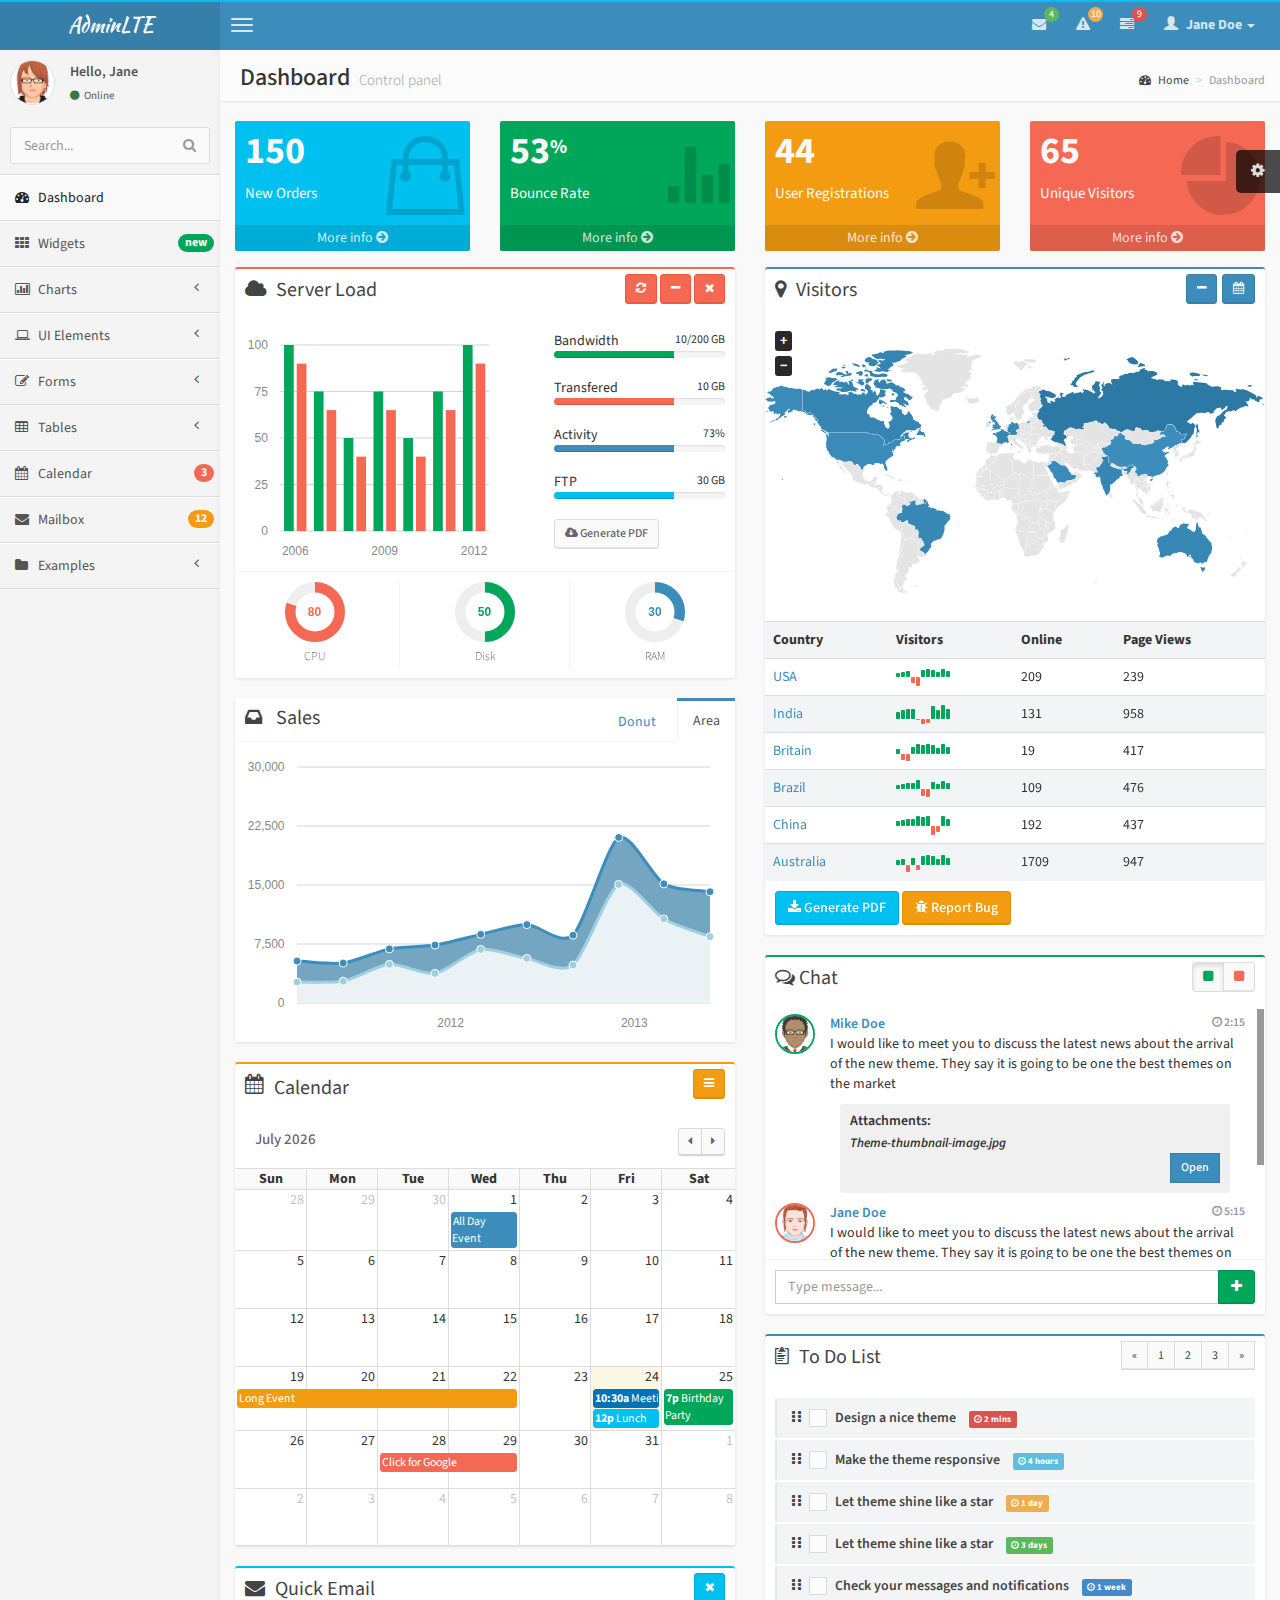
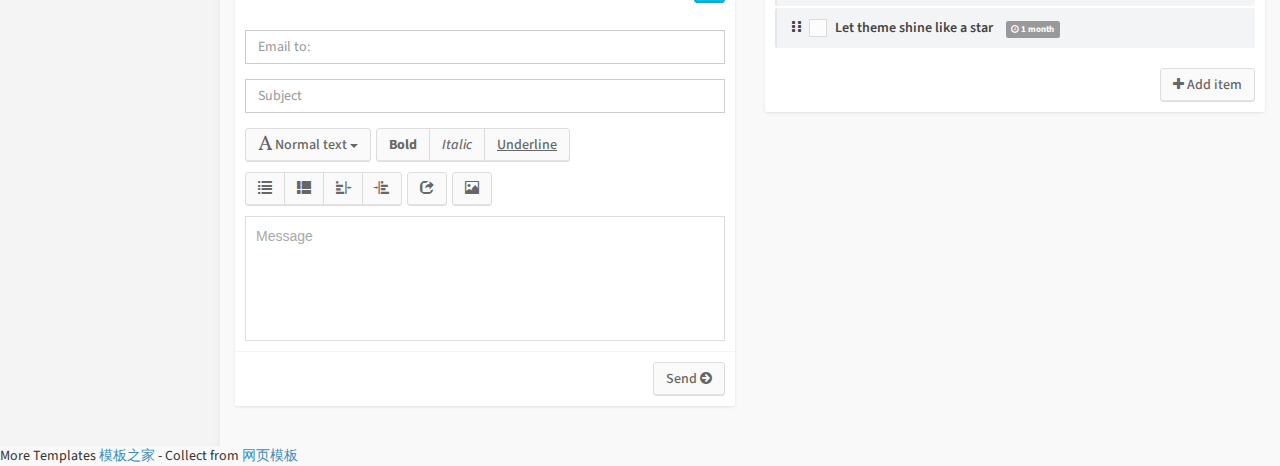
<file: src/main/resources/static/admin/index.html>
<!DOCTYPE html>
<html>
    <head>
        <meta charset="UTF-8">
        <title>AdminLTE | Dashboard</title>
        <meta content='width=device-width, initial-scale=1, maximum-scale=1, user-scalable=no' name='viewport'>
        <!-- bootstrap 3.0.2 -->
        <link href="css/bootstrap.min.css" rel="stylesheet" type="text/css" />
        <!-- font Awesome -->
        <link href="css/font-awesome.min.css" rel="stylesheet" type="text/css" />
        <!-- Ionicons -->
        <link href="css/ionicons.min.css" rel="stylesheet" type="text/css" />
        <!-- Morris chart -->
        <link href="css/morris/morris.css" rel="stylesheet" type="text/css" />
        <!-- jvectormap -->
        <link href="css/jvectormap/jquery-jvectormap-1.2.2.css" rel="stylesheet" type="text/css" />
        <!-- fullCalendar -->
        <link href="css/fullcalendar/fullcalendar.css" rel="stylesheet" type="text/css" />
        <!-- Daterange picker -->
        <link href="css/daterangepicker/daterangepicker-bs3.css" rel="stylesheet" type="text/css" />
        <!-- bootstrap wysihtml5 - text editor -->
        <link href="css/bootstrap-wysihtml5/bootstrap3-wysihtml5.min.css" rel="stylesheet" type="text/css" />
        <!-- Theme style -->
        <link href="css/AdminLTE.css" rel="stylesheet" type="text/css" />

        <!-- HTML5 Shim and Respond.js IE8 support of HTML5 elements and media queries -->
        <!-- WARNING: Respond.js doesn't work if you view the page via file:// -->
        <!--[if lt IE 9]>
          <script src="https://oss.maxcdn.com/libs/html5shiv/3.7.0/html5shiv.js"></script>
          <script src="https://oss.maxcdn.com/libs/respond.js/1.3.0/respond.min.js"></script>
        <![endif]-->
    </head>
    <body class="skin-blue">
        <!-- header logo: style can be found in header.less -->
        <header class="header">
            <a href="index.html" class="logo">
                <!-- Add the class icon to your logo image or logo icon to add the margining -->
                AdminLTE
            </a>
            <!-- Header Navbar: style can be found in header.less -->
            <nav class="navbar navbar-static-top" role="navigation">
                <!-- Sidebar toggle button-->
                <a href="#" class="navbar-btn sidebar-toggle" data-toggle="offcanvas" role="button">
                    <span class="sr-only">Toggle navigation</span>
                    <span class="icon-bar"></span>
                    <span class="icon-bar"></span>
                    <span class="icon-bar"></span>
                </a>
                <div class="navbar-right">
                    <ul class="nav navbar-nav">
                        <!-- Messages: style can be found in dropdown.less-->
                        <li class="dropdown messages-menu">
                            <a href="#" class="dropdown-toggle" data-toggle="dropdown">
                                <i class="fa fa-envelope"></i>
                                <span class="label label-success">4</span>
                            </a>
                            <ul class="dropdown-menu">
                                <li class="header">You have 4 messages</li>
                                <li>
                                    <!-- inner menu: contains the actual data -->
                                    <ul class="menu">
                                        <li><!-- start message -->
                                            <a href="#">
                                                <div class="pull-left">
                                                    <img src="img/avatar3.png" class="img-circle" alt="User Image"/>
                                                </div>
                                                <h4>
                                                    Support Team
                                                    <small><i class="fa fa-clock-o"></i> 5 mins</small>
                                                </h4>
                                                <p>Why not buy a new awesome theme?</p>
                                            </a>
                                        </li><!-- end message -->
                                        <li>
                                            <a href="#">
                                                <div class="pull-left">
                                                    <img src="img/avatar2.png" class="img-circle" alt="user image"/>
                                                </div>
                                                <h4>
                                                    AdminLTE Design Team
                                                    <small><i class="fa fa-clock-o"></i> 2 hours</small>
                                                </h4>
                                                <p>Why not buy a new awesome theme?</p>
                                            </a>
                                        </li>
                                        <li>
                                            <a href="#">
                                                <div class="pull-left">
                                                    <img src="img/avatar.png" class="img-circle" alt="user image"/>
                                                </div>
                                                <h4>
                                                    Developers
                                                    <small><i class="fa fa-clock-o"></i> Today</small>
                                                </h4>
                                                <p>Why not buy a new awesome theme?</p>
                                            </a>
                                        </li>
                                        <li>
                                            <a href="#">
                                                <div class="pull-left">
                                                    <img src="img/avatar2.png" class="img-circle" alt="user image"/>
                                                </div>
                                                <h4>
                                                    Sales Department
                                                    <small><i class="fa fa-clock-o"></i> Yesterday</small>
                                                </h4>
                                                <p>Why not buy a new awesome theme?</p>
                                            </a>
                                        </li>
                                        <li>
                                            <a href="#">
                                                <div class="pull-left">
                                                    <img src="img/avatar.png" class="img-circle" alt="user image"/>
                                                </div>
                                                <h4>
                                                    Reviewers
                                                    <small><i class="fa fa-clock-o"></i> 2 days</small>
                                                </h4>
                                                <p>Why not buy a new awesome theme?</p>
                                            </a>
                                        </li>
                                    </ul>
                                </li>
                                <li class="footer"><a href="#">See All Messages</a></li>
                            </ul>
                        </li>
                        <!-- Notifications: style can be found in dropdown.less -->
                        <li class="dropdown notifications-menu">
                            <a href="#" class="dropdown-toggle" data-toggle="dropdown">
                                <i class="fa fa-warning"></i>
                                <span class="label label-warning">10</span>
                            </a>
                            <ul class="dropdown-menu">
                                <li class="header">You have 10 notifications</li>
                                <li>
                                    <!-- inner menu: contains the actual data -->
                                    <ul class="menu">
                                        <li>
                                            <a href="#">
                                                <i class="ion ion-ios7-people info"></i> 5 new members joined today
                                            </a>
                                        </li>
                                        <li>
                                            <a href="#">
                                                <i class="fa fa-warning danger"></i> Very long description here that may not fit into the page and may cause design problems
                                            </a>
                                        </li>
                                        <li>
                                            <a href="#">
                                                <i class="fa fa-users warning"></i> 5 new members joined
                                            </a>
                                        </li>

                                        <li>
                                            <a href="#">
                                                <i class="ion ion-ios7-cart success"></i> 25 sales made
                                            </a>
                                        </li>
                                        <li>
                                            <a href="#">
                                                <i class="ion ion-ios7-person danger"></i> You changed your username
                                            </a>
                                        </li>
                                    </ul>
                                </li>
                                <li class="footer"><a href="#">View all</a></li>
                            </ul>
                        </li>
                        <!-- Tasks: style can be found in dropdown.less -->
                        <li class="dropdown tasks-menu">
                            <a href="#" class="dropdown-toggle" data-toggle="dropdown">
                                <i class="fa fa-tasks"></i>
                                <span class="label label-danger">9</span>
                            </a>
                            <ul class="dropdown-menu">
                                <li class="header">You have 9 tasks</li>
                                <li>
                                    <!-- inner menu: contains the actual data -->
                                    <ul class="menu">
                                        <li><!-- Task item -->
                                            <a href="#">
                                                <h3>
                                                    Design some buttons
                                                    <small class="pull-right">20%</small>
                                                </h3>
                                                <div class="progress xs">
                                                    <div class="progress-bar progress-bar-aqua" style="width: 20%" role="progressbar" aria-valuenow="20" aria-valuemin="0" aria-valuemax="100">
                                                        <span class="sr-only">20% Complete</span>
                                                    </div>
                                                </div>
                                            </a>
                                        </li><!-- end task item -->
                                        <li><!-- Task item -->
                                            <a href="#">
                                                <h3>
                                                    Create a nice theme
                                                    <small class="pull-right">40%</small>
                                                </h3>
                                                <div class="progress xs">
                                                    <div class="progress-bar progress-bar-green" style="width: 40%" role="progressbar" aria-valuenow="20" aria-valuemin="0" aria-valuemax="100">
                                                        <span class="sr-only">40% Complete</span>
                                                    </div>
                                                </div>
                                            </a>
                                        </li><!-- end task item -->
                                        <li><!-- Task item -->
                                            <a href="#">
                                                <h3>
                                                    Some task I need to do
                                                    <small class="pull-right">60%</small>
                                                </h3>
                                                <div class="progress xs">
                                                    <div class="progress-bar progress-bar-red" style="width: 60%" role="progressbar" aria-valuenow="20" aria-valuemin="0" aria-valuemax="100">
                                                        <span class="sr-only">60% Complete</span>
                                                    </div>
                                                </div>
                                            </a>
                                        </li><!-- end task item -->
                                        <li><!-- Task item -->
                                            <a href="#">
                                                <h3>
                                                    Make beautiful transitions
                                                    <small class="pull-right">80%</small>
                                                </h3>
                                                <div class="progress xs">
                                                    <div class="progress-bar progress-bar-yellow" style="width: 80%" role="progressbar" aria-valuenow="20" aria-valuemin="0" aria-valuemax="100">
                                                        <span class="sr-only">80% Complete</span>
                                                    </div>
                                                </div>
                                            </a>
                                        </li><!-- end task item -->
                                    </ul>
                                </li>
                                <li class="footer">
                                    <a href="#">View all tasks</a>
                                </li>
                            </ul>
                        </li>
                        <!-- User Account: style can be found in dropdown.less -->
                        <li class="dropdown user user-menu">
                            <a href="#" class="dropdown-toggle" data-toggle="dropdown">
                                <i class="glyphicon glyphicon-user"></i>
                                <span>Jane Doe <i class="caret"></i></span>
                            </a>
                            <ul class="dropdown-menu">
                                <!-- User image -->
                                <li class="user-header bg-light-blue">
                                    <img src="img/avatar3.png" class="img-circle" alt="User Image" />
                                    <p>
                                        Jane Doe - Web Developer
                                        <small>Member since Nov. 2012</small>
                                    </p>
                                </li>
                                <!-- Menu Body -->
                                <li class="user-body">
                                    <div class="col-xs-4 text-center">
                                        <a href="#">Followers</a>
                                    </div>
                                    <div class="col-xs-4 text-center">
                                        <a href="#">Sales</a>
                                    </div>
                                    <div class="col-xs-4 text-center">
                                        <a href="#">Friends</a>
                                    </div>
                                </li>
                                <!-- Menu Footer-->
                                <li class="user-footer">
                                    <div class="pull-left">
                                        <a href="#" class="btn btn-default btn-flat">Profile</a>
                                    </div>
                                    <div class="pull-right">
                                        <a href="#" class="btn btn-default btn-flat">Sign out</a>
                                    </div>
                                </li>
                            </ul>
                        </li>
                    </ul>
                </div>
            </nav>
        </header>
        <div class="wrapper row-offcanvas row-offcanvas-left">
            <!-- Left side column. contains the logo and sidebar -->
            <aside class="left-side sidebar-offcanvas">
                <!-- sidebar: style can be found in sidebar.less -->
                <section class="sidebar">
                    <!-- Sidebar user panel -->
                    <div class="user-panel">
                        <div class="pull-left image">
                            <img src="img/avatar3.png" class="img-circle" alt="User Image" />
                        </div>
                        <div class="pull-left info">
                            <p>Hello, Jane</p>

                            <a href="#"><i class="fa fa-circle text-success"></i> Online</a>
                        </div>
                    </div>
                    <!-- search form -->
                    <form action="#" method="get" class="sidebar-form">
                        <div class="input-group">
                            <input type="text" name="q" class="form-control" placeholder="Search..."/>
                            <span class="input-group-btn">
                                <button type='submit' name='seach' id='search-btn' class="btn btn-flat"><i class="fa fa-search"></i></button>
                            </span>
                        </div>
                    </form>
                    <!-- /.search form -->
                    <!-- sidebar menu: : style can be found in sidebar.less -->
                    <ul class="sidebar-menu">
                        <li class="active">
                            <a href="index.html">
                                <i class="fa fa-dashboard"></i> <span>Dashboard</span>
                            </a>
                        </li>
                        <li>
                            <a href="pages/widgets.html">
                                <i class="fa fa-th"></i> <span>Widgets</span> <small class="badge pull-right bg-green">new</small>
                            </a>
                        </li>
                        <li class="treeview">
                            <a href="#">
                                <i class="fa fa-bar-chart-o"></i>
                                <span>Charts</span>
                                <i class="fa fa-angle-left pull-right"></i>
                            </a>
                            <ul class="treeview-menu">
                                <li><a href="pages/charts/morris.html"><i class="fa fa-angle-double-right"></i> Morris</a></li>
                                <li><a href="pages/charts/flot.html"><i class="fa fa-angle-double-right"></i> Flot</a></li>
                                <li><a href="pages/charts/inline.html"><i class="fa fa-angle-double-right"></i> Inline charts</a></li>
                            </ul>
                        </li>
                        <li class="treeview">
                            <a href="#">
                                <i class="fa fa-laptop"></i>
                                <span>UI Elements</span>
                                <i class="fa fa-angle-left pull-right"></i>
                            </a>
                            <ul class="treeview-menu">
                                <li><a href="pages/UI/general.html"><i class="fa fa-angle-double-right"></i> General</a></li>
                                <li><a href="pages/UI/icons.html"><i class="fa fa-angle-double-right"></i> Icons</a></li>
                                <li><a href="pages/UI/buttons.html"><i class="fa fa-angle-double-right"></i> Buttons</a></li>
                                <li><a href="pages/UI/sliders.html"><i class="fa fa-angle-double-right"></i> Sliders</a></li>
                                <li><a href="pages/UI/timeline.html"><i class="fa fa-angle-double-right"></i> Timeline</a></li>
                            </ul>
                        </li>
                        <li class="treeview">
                            <a href="#">
                                <i class="fa fa-edit"></i> <span>Forms</span>
                                <i class="fa fa-angle-left pull-right"></i>
                            </a>
                            <ul class="treeview-menu">
                                <li><a href="pages/forms/general.html"><i class="fa fa-angle-double-right"></i> General Elements</a></li>
                                <li><a href="pages/forms/advanced.html"><i class="fa fa-angle-double-right"></i> Advanced Elements</a></li>
                                <li><a href="pages/forms/editors.html"><i class="fa fa-angle-double-right"></i> Editors</a></li>
                            </ul>
                        </li>
                        <li class="treeview">
                            <a href="#">
                                <i class="fa fa-table"></i> <span>Tables</span>
                                <i class="fa fa-angle-left pull-right"></i>
                            </a>
                            <ul class="treeview-menu">
                                <li><a href="pages/tables/simple.html"><i class="fa fa-angle-double-right"></i> Simple tables</a></li>
                                <li><a href="pages/tables/data.html"><i class="fa fa-angle-double-right"></i> Data tables</a></li>
                            </ul>
                        </li>
                        <li>
                            <a href="pages/calendar.html">
                                <i class="fa fa-calendar"></i> <span>Calendar</span>
                                <small class="badge pull-right bg-red">3</small>
                            </a>
                        </li>
                        <li>
                            <a href="pages/mailbox.html">
                                <i class="fa fa-envelope"></i> <span>Mailbox</span>
                                <small class="badge pull-right bg-yellow">12</small>
                            </a>
                        </li>
                        <li class="treeview">
                            <a href="#">
                                <i class="fa fa-folder"></i> <span>Examples</span>
                                <i class="fa fa-angle-left pull-right"></i>
                            </a>
                            <ul class="treeview-menu">
                                <li><a href="pages/examples/invoice.html"><i class="fa fa-angle-double-right"></i> Invoice</a></li>
                                <li><a href="pages/examples/login.html"><i class="fa fa-angle-double-right"></i> Login</a></li>
                                <li><a href="pages/examples/register.html"><i class="fa fa-angle-double-right"></i> Register</a></li>
                                <li><a href="pages/examples/lockscreen.html"><i class="fa fa-angle-double-right"></i> Lockscreen</a></li>
                                <li><a href="pages/examples/404.html"><i class="fa fa-angle-double-right"></i> 404 Error</a></li>
                                <li><a href="pages/examples/500.html"><i class="fa fa-angle-double-right"></i> 500 Error</a></li>
                                <li><a href="pages/examples/blank.html"><i class="fa fa-angle-double-right"></i> Blank Page</a></li>
                            </ul>
                        </li>
                    </ul>
                </section>
                <!-- /.sidebar -->
            </aside>
            <div class="copyrights">Collect from <a href="http://www.cssmoban.com/"  title="网站模板">网站模板</a></div>

            <!-- Right side column. Contains the navbar and content of the page -->
            <aside class="right-side">
                <!-- Content Header (Page header) -->
                <section class="content-header">
                    <h1>
                        Dashboard
                        <small>Control panel</small>
                    </h1>
                    <ol class="breadcrumb">
                        <li><a href="#"><i class="fa fa-dashboard"></i> Home</a></li>
                        <li class="active">Dashboard</li>
                    </ol>
                </section>

                <!-- Main content -->
                <section class="content">

                    <!-- Small boxes (Stat box) -->
                    <div class="row">
                        <div class="col-lg-3 col-xs-6">
                            <!-- small box -->
                            <div class="small-box bg-aqua">
                                <div class="inner">
                                    <h3>
                                        150
                                    </h3>
                                    <p>
                                        New Orders
                                    </p>
                                </div>
                                <div class="icon">
                                    <i class="ion ion-bag"></i>
                                </div>
                                <a href="#" class="small-box-footer">
                                    More info <i class="fa fa-arrow-circle-right"></i>
                                </a>
                            </div>
                        </div><!-- ./col -->
                        <div class="col-lg-3 col-xs-6">
                            <!-- small box -->
                            <div class="small-box bg-green">
                                <div class="inner">
                                    <h3>
                                        53<sup style="font-size: 20px">%</sup>
                                    </h3>
                                    <p>
                                        Bounce Rate
                                    </p>
                                </div>
                                <div class="icon">
                                    <i class="ion ion-stats-bars"></i>
                                </div>
                                <a href="#" class="small-box-footer">
                                    More info <i class="fa fa-arrow-circle-right"></i>
                                </a>
                            </div>
                        </div><!-- ./col -->
                        <div class="col-lg-3 col-xs-6">
                            <!-- small box -->
                            <div class="small-box bg-yellow">
                                <div class="inner">
                                    <h3>
                                        44
                                    </h3>
                                    <p>
                                        User Registrations
                                    </p>
                                </div>
                                <div class="icon">
                                    <i class="ion ion-person-add"></i>
                                </div>
                                <a href="#" class="small-box-footer">
                                    More info <i class="fa fa-arrow-circle-right"></i>
                                </a>
                            </div>
                        </div><!-- ./col -->
                        <div class="col-lg-3 col-xs-6">
                            <!-- small box -->
                            <div class="small-box bg-red">
                                <div class="inner">
                                    <h3>
                                        65
                                    </h3>
                                    <p>
                                        Unique Visitors
                                    </p>
                                </div>
                                <div class="icon">
                                    <i class="ion ion-pie-graph"></i>
                                </div>
                                <a href="#" class="small-box-footer">
                                    More info <i class="fa fa-arrow-circle-right"></i>
                                </a>
                            </div>
                        </div><!-- ./col -->
                    </div><!-- /.row -->

                    <!-- top row -->
                    <div class="row">
                        <div class="col-xs-12 connectedSortable">
                            
                        </div><!-- /.col -->
                    </div>
                    <!-- /.row -->

                    <!-- Main row -->
                    <div class="row">
                        <!-- Left col -->
                        <section class="col-lg-6 connectedSortable"> 
                            <!-- Box (with bar chart) -->
                            <div class="box box-danger" id="loading-example">
                                <div class="box-header">
                                    <!-- tools box -->
                                    <div class="pull-right box-tools">
                                        <button class="btn btn-danger btn-sm refresh-btn" data-toggle="tooltip" title="Reload"><i class="fa fa-refresh"></i></button>
                                        <button class="btn btn-danger btn-sm" data-widget='collapse' data-toggle="tooltip" title="Collapse"><i class="fa fa-minus"></i></button>
                                        <button class="btn btn-danger btn-sm" data-widget='remove' data-toggle="tooltip" title="Remove"><i class="fa fa-times"></i></button>
                                    </div><!-- /. tools -->
                                    <i class="fa fa-cloud"></i>

                                    <h3 class="box-title">Server Load</h3>
                                </div><!-- /.box-header -->
                                <div class="box-body no-padding">
                                    <div class="row">
                                        <div class="col-sm-7">
                                            <!-- bar chart -->
                                            <div class="chart" id="bar-chart" style="height: 250px;"></div>
                                        </div>
                                        <div class="col-sm-5">
                                            <div class="pad">
                                                <!-- Progress bars -->
                                                <div class="clearfix">
                                                    <span class="pull-left">Bandwidth</span>
                                                    <small class="pull-right">10/200 GB</small>
                                                </div>
                                                <div class="progress xs">
                                                    <div class="progress-bar progress-bar-green" style="width: 70%;"></div>
                                                </div>

                                                <div class="clearfix">
                                                    <span class="pull-left">Transfered</span>
                                                    <small class="pull-right">10 GB</small>
                                                </div>
                                                <div class="progress xs">
                                                    <div class="progress-bar progress-bar-red" style="width: 70%;"></div>
                                                </div>

                                                <div class="clearfix">
                                                    <span class="pull-left">Activity</span>
                                                    <small class="pull-right">73%</small>
                                                </div>
                                                <div class="progress xs">
                                                    <div class="progress-bar progress-bar-light-blue" style="width: 70%;"></div>
                                                </div>

                                                <div class="clearfix">
                                                    <span class="pull-left">FTP</span>
                                                    <small class="pull-right">30 GB</small>
                                                </div>
                                                <div class="progress xs">
                                                    <div class="progress-bar progress-bar-aqua" style="width: 70%;"></div>
                                                </div>
                                                <!-- Buttons -->
                                                <p>
                                                    <button class="btn btn-default btn-sm"><i class="fa fa-cloud-download"></i> Generate PDF</button>
                                                </p>
                                            </div><!-- /.pad -->
                                        </div><!-- /.col -->
                                    </div><!-- /.row - inside box -->
                                </div><!-- /.box-body -->
                                <div class="box-footer">
                                    <div class="row">
                                        <div class="col-xs-4 text-center" style="border-right: 1px solid #f4f4f4">
                                            <input type="text" class="knob" data-readonly="true" value="80" data-width="60" data-height="60" data-fgColor="#f56954"/>
                                            <div class="knob-label">CPU</div>
                                        </div><!-- ./col -->
                                        <div class="col-xs-4 text-center" style="border-right: 1px solid #f4f4f4">
                                            <input type="text" class="knob" data-readonly="true" value="50" data-width="60" data-height="60" data-fgColor="#00a65a"/>
                                            <div class="knob-label">Disk</div>
                                        </div><!-- ./col -->
                                        <div class="col-xs-4 text-center">
                                            <input type="text" class="knob" data-readonly="true" value="30" data-width="60" data-height="60" data-fgColor="#3c8dbc"/>
                                            <div class="knob-label">RAM</div>
                                        </div><!-- ./col -->
                                    </div><!-- /.row -->
                                </div><!-- /.box-footer -->
                            </div><!-- /.box -->        
                            
                            <!-- Custom tabs (Charts with tabs)-->
                            <div class="nav-tabs-custom">
                                <!-- Tabs within a box -->
                                <ul class="nav nav-tabs pull-right">
                                    <li class="active"><a href="#revenue-chart" data-toggle="tab">Area</a></li>
                                    <li><a href="#sales-chart" data-toggle="tab">Donut</a></li>
                                    <li class="pull-left header"><i class="fa fa-inbox"></i> Sales</li>
                                </ul>
                                <div class="tab-content no-padding">
                                    <!-- Morris chart - Sales -->
                                    <div class="chart tab-pane active" id="revenue-chart" style="position: relative; height: 300px;"></div>
                                    <div class="chart tab-pane" id="sales-chart" style="position: relative; height: 300px;"></div>
                                </div>
                            </div><!-- /.nav-tabs-custom -->
                                                
                            <!-- Calendar -->
                            <div class="box box-warning">
                                <div class="box-header">
                                    <i class="fa fa-calendar"></i>
                                    <div class="box-title">Calendar</div>
                                    
                                    <!-- tools box -->
                                    <div class="pull-right box-tools">
                                        <!-- button with a dropdown -->
                                        <div class="btn-group">
                                            <button class="btn btn-warning btn-sm dropdown-toggle" data-toggle="dropdown"><i class="fa fa-bars"></i></button>
                                            <ul class="dropdown-menu pull-right" role="menu">
                                                <li><a href="#">Add new event</a></li>
                                                <li><a href="#">Clear events</a></li>
                                                <li class="divider"></li>
                                                <li><a href="#">View calendar</a></li>
                                            </ul>
                                        </div>
                                    </div><!-- /. tools -->                                    
                                </div><!-- /.box-header -->
                                <div class="box-body no-padding">
                                    <!--The calendar -->
                                    <div id="calendar"></div>
                                </div><!-- /.box-body -->
                            </div><!-- /.box -->

                            <!-- quick email widget -->
                            <div class="box box-info">
                                <div class="box-header">
                                    <i class="fa fa-envelope"></i>
                                    <h3 class="box-title">Quick Email</h3>
                                    <!-- tools box -->
                                    <div class="pull-right box-tools">
                                        <button class="btn btn-info btn-sm" data-widget="remove" data-toggle="tooltip" title="Remove"><i class="fa fa-times"></i></button>
                                    </div><!-- /. tools -->
                                </div>
                                <div class="box-body">
                                    <form action="#" method="post">
                                        <div class="form-group">
                                            <input type="email" class="form-control" name="emailto" placeholder="Email to:"/>
                                        </div>
                                        <div class="form-group">
                                            <input type="text" class="form-control" name="subject" placeholder="Subject"/>
                                        </div>
                                        <div>
                                            <textarea class="textarea" placeholder="Message" style="width: 100%; height: 125px; font-size: 14px; line-height: 18px; border: 1px solid #dddddd; padding: 10px;"></textarea>
                                        </div>
                                    </form>
                                </div>
                                <div class="box-footer clearfix">
                                    <button class="pull-right btn btn-default" id="sendEmail">Send <i class="fa fa-arrow-circle-right"></i></button>
                                </div>
                            </div>

                        </section><!-- /.Left col -->
                        <!-- right col (We are only adding the ID to make the widgets sortable)-->
                        <section class="col-lg-6 connectedSortable">
                            <!-- Map box -->
                            <div class="box box-primary">
                                <div class="box-header">
                                    <!-- tools box -->
                                    <div class="pull-right box-tools">                                        
                                        <button class="btn btn-primary btn-sm daterange pull-right" data-toggle="tooltip" title="Date range"><i class="fa fa-calendar"></i></button>
                                        <button class="btn btn-primary btn-sm pull-right" data-widget='collapse' data-toggle="tooltip" title="Collapse" style="margin-right: 5px;"><i class="fa fa-minus"></i></button>
                                    </div><!-- /. tools -->

                                    <i class="fa fa-map-marker"></i>
                                    <h3 class="box-title">
                                        Visitors
                                    </h3>
                                </div>
                                <div class="box-body no-padding">
                                    <div id="world-map" style="height: 300px;"></div>
                                    <div class="table-responsive">
                                        <!-- .table - Uses sparkline charts-->
                                        <table class="table table-striped">
                                            <tr>
                                                <th>Country</th>
                                                <th>Visitors</th>
                                                <th>Online</th>
                                                <th>Page Views</th>
                                            </tr>
                                            <tr>
                                                <td><a href="#">USA</a></td>
                                                <td><div id="sparkline-1"></div></td>
                                                <td>209</td>
                                                <td>239</td>
                                            </tr>
                                            <tr>
                                                <td><a href="#">India</a></td>
                                                <td><div id="sparkline-2"></div></td>
                                                <td>131</td>
                                                <td>958</td>
                                            </tr>
                                            <tr>
                                                <td><a href="#">Britain</a></td>
                                                <td><div id="sparkline-3"></div></td>
                                                <td>19</td>
                                                <td>417</td>
                                            </tr>
                                            <tr>
                                                <td><a href="#">Brazil</a></td>
                                                <td><div id="sparkline-4"></div></td>
                                                <td>109</td>
                                                <td>476</td>
                                            </tr>
                                            <tr>
                                                <td><a href="#">China</a></td>
                                                <td><div id="sparkline-5"></div></td>
                                                <td>192</td>
                                                <td>437</td>
                                            </tr>
                                            <tr>
                                                <td><a href="#">Australia</a></td>
                                                <td><div id="sparkline-6"></div></td>
                                                <td>1709</td>
                                                <td>947</td>
                                            </tr>
                                        </table><!-- /.table -->
                                    </div>
                                </div><!-- /.box-body-->
                                <div class="box-footer">
                                    <button class="btn btn-info"><i class="fa fa-download"></i> Generate PDF</button>
                                    <button class="btn btn-warning"><i class="fa fa-bug"></i> Report Bug</button>
                                </div>
                            </div>
                            <!-- /.box -->

                            <!-- Chat box -->
                            <div class="box box-success">
                                <div class="box-header">
                                    <h3 class="box-title"><i class="fa fa-comments-o"></i> Chat</h3>
                                    <div class="box-tools pull-right" data-toggle="tooltip" title="Status">
                                        <div class="btn-group" data-toggle="btn-toggle" >
                                            <button type="button" class="btn btn-default btn-sm active"><i class="fa fa-square text-green"></i></button>                                            
                                            <button type="button" class="btn btn-default btn-sm"><i class="fa fa-square text-red"></i></button>
                                        </div>
                                    </div>
                                </div>
                                <div class="box-body chat" id="chat-box">
                                    <!-- chat item -->
                                    <div class="item">
                                        <img src="img/avatar.png" alt="user image" class="online"/>
                                        <p class="message">
                                            <a href="#" class="name">
                                                <small class="text-muted pull-right"><i class="fa fa-clock-o"></i> 2:15</small>
                                                Mike Doe
                                            </a>
                                            I would like to meet you to discuss the latest news about
                                            the arrival of the new theme. They say it is going to be one the
                                            best themes on the market
                                        </p>
                                        <div class="attachment">
                                            <h4>Attachments:</h4>
                                            <p class="filename">
                                                Theme-thumbnail-image.jpg
                                            </p>
                                            <div class="pull-right">
                                                <button class="btn btn-primary btn-sm btn-flat">Open</button>
                                            </div>
                                        </div><!-- /.attachment -->
                                    </div><!-- /.item -->
                                    <!-- chat item -->
                                    <div class="item">
                                        <img src="img/avatar2.png" alt="user image" class="offline"/>
                                        <p class="message">
                                            <a href="#" class="name">
                                                <small class="text-muted pull-right"><i class="fa fa-clock-o"></i> 5:15</small>
                                                Jane Doe
                                            </a>
                                            I would like to meet you to discuss the latest news about
                                            the arrival of the new theme. They say it is going to be one the
                                            best themes on the market
                                        </p>
                                    </div><!-- /.item -->
                                    <!-- chat item -->
                                    <div class="item">
                                        <img src="img/avatar3.png" alt="user image" class="offline"/>
                                        <p class="message">
                                            <a href="#" class="name">
                                                <small class="text-muted pull-right"><i class="fa fa-clock-o"></i> 5:30</small>
                                                Susan Doe
                                            </a>
                                            I would like to meet you to discuss the latest news about
                                            the arrival of the new theme. They say it is going to be one the
                                            best themes on the market
                                        </p>
                                    </div><!-- /.item -->
                                </div><!-- /.chat -->
                                <div class="box-footer">
                                    <div class="input-group">
                                        <input class="form-control" placeholder="Type message..."/>
                                        <div class="input-group-btn">
                                            <button class="btn btn-success"><i class="fa fa-plus"></i></button>
                                        </div>
                                    </div>
                                </div>
                            </div><!-- /.box (chat box) -->

                            <!-- TO DO List -->
                            <div class="box box-primary">
                                <div class="box-header">
                                    <i class="ion ion-clipboard"></i>
                                    <h3 class="box-title">To Do List</h3>
                                    <div class="box-tools pull-right">
                                        <ul class="pagination pagination-sm inline">
                                            <li><a href="#">&laquo;</a></li>
                                            <li><a href="#">1</a></li>
                                            <li><a href="#">2</a></li>
                                            <li><a href="#">3</a></li>
                                            <li><a href="#">&raquo;</a></li>
                                        </ul>
                                    </div>
                                </div><!-- /.box-header -->
                                <div class="box-body">
                                    <ul class="todo-list">
                                        <li>
                                            <!-- drag handle -->
                                            <span class="handle">
                                                <i class="fa fa-ellipsis-v"></i>
                                                <i class="fa fa-ellipsis-v"></i>
                                            </span>  
                                            <!-- checkbox -->
                                            <input type="checkbox" value="" name=""/>                                            
                                            <!-- todo text -->
                                            <span class="text">Design a nice theme</span>
                                            <!-- Emphasis label -->
                                            <small class="label label-danger"><i class="fa fa-clock-o"></i> 2 mins</small>
                                            <!-- General tools such as edit or delete-->
                                            <div class="tools">
                                                <i class="fa fa-edit"></i>
                                                <i class="fa fa-trash-o"></i>
                                            </div>
                                        </li>
                                        <li>
                                            <span class="handle">
                                                <i class="fa fa-ellipsis-v"></i>
                                                <i class="fa fa-ellipsis-v"></i>
                                            </span>                                            
                                            <input type="checkbox" value="" name=""/>
                                            <span class="text">Make the theme responsive</span>
                                            <small class="label label-info"><i class="fa fa-clock-o"></i> 4 hours</small>
                                            <div class="tools">
                                                <i class="fa fa-edit"></i>
                                                <i class="fa fa-trash-o"></i>
                                            </div>
                                        </li>
                                        <li>
                                            <span class="handle">
                                                <i class="fa fa-ellipsis-v"></i>
                                                <i class="fa fa-ellipsis-v"></i>
                                            </span>
                                            <input type="checkbox" value="" name=""/>
                                            <span class="text">Let theme shine like a star</span>
                                            <small class="label label-warning"><i class="fa fa-clock-o"></i> 1 day</small>
                                            <div class="tools">
                                                <i class="fa fa-edit"></i>
                                                <i class="fa fa-trash-o"></i>
                                            </div>
                                        </li>
                                        <li>
                                            <span class="handle">
                                                <i class="fa fa-ellipsis-v"></i>
                                                <i class="fa fa-ellipsis-v"></i>
                                            </span>
                                            <input type="checkbox" value="" name=""/>
                                            <span class="text">Let theme shine like a star</span>
                                            <small class="label label-success"><i class="fa fa-clock-o"></i> 3 days</small>
                                            <div class="tools">
                                                <i class="fa fa-edit"></i>
                                                <i class="fa fa-trash-o"></i>
                                            </div>
                                        </li>
                                        <li>
                                            <span class="handle">
                                                <i class="fa fa-ellipsis-v"></i>
                                                <i class="fa fa-ellipsis-v"></i>
                                            </span>
                                            <input type="checkbox" value="" name=""/>
                                            <span class="text">Check your messages and notifications</span>
                                            <small class="label label-primary"><i class="fa fa-clock-o"></i> 1 week</small>
                                            <div class="tools">
                                                <i class="fa fa-edit"></i>
                                                <i class="fa fa-trash-o"></i>
                                            </div>
                                        </li>
                                        <li>
                                            <span class="handle">
                                                <i class="fa fa-ellipsis-v"></i>
                                                <i class="fa fa-ellipsis-v"></i>
                                            </span>
                                            <input type="checkbox" value="" name=""/>
                                            <span class="text">Let theme shine like a star</span>
                                            <small class="label label-default"><i class="fa fa-clock-o"></i> 1 month</small>
                                            <div class="tools">
                                                <i class="fa fa-edit"></i>
                                                <i class="fa fa-trash-o"></i>
                                            </div>
                                        </li>
                                    </ul>
                                </div><!-- /.box-body -->
                                <div class="box-footer clearfix no-border">
                                    <button class="btn btn-default pull-right"><i class="fa fa-plus"></i> Add item</button>
                                </div>
                            </div><!-- /.box -->

                        </section><!-- right col -->
                    </div><!-- /.row (main row) -->

                </section><!-- /.content -->
            </aside><!-- /.right-side -->
        </div><!-- ./wrapper -->

        <!-- add new calendar event modal -->
More Templates <a href="http://www.cssmoban.com/" target="_blank" title="模板之家">模板之家</a> - Collect from <a href="http://www.cssmoban.com/" title="网页模板" target="_blank">网页模板</a>

        <!-- jQuery 2.0.2 -->
        <script src="js/jquery.min.js"></script>
        <!-- jQuery UI 1.10.3 -->
        <script src="js/jquery-ui-1.10.3.min.js" type="text/javascript"></script>
        <!-- Bootstrap -->
        <script src="js/bootstrap.min.js" type="text/javascript"></script>
        <!-- Morris.js charts -->
        <script src="js/raphael-min.js"></script>
        <script src="js/plugins/morris/morris.min.js" type="text/javascript"></script>
        <!-- Sparkline -->
        <script src="js/plugins/sparkline/jquery.sparkline.min.js" type="text/javascript"></script>
        <!-- jvectormap -->
        <script src="js/plugins/jvectormap/jquery-jvectormap-1.2.2.min.js" type="text/javascript"></script>
        <script src="js/plugins/jvectormap/jquery-jvectormap-world-mill-en.js" type="text/javascript"></script>
        <!-- fullCalendar -->
        <script src="js/plugins/fullcalendar/fullcalendar.min.js" type="text/javascript"></script>
        <!-- jQuery Knob Chart -->
        <script src="js/plugins/jqueryKnob/jquery.knob.js" type="text/javascript"></script>
        <!-- daterangepicker -->
        <script src="js/plugins/daterangepicker/daterangepicker.js" type="text/javascript"></script>
        <!-- Bootstrap WYSIHTML5 -->
        <script src="js/plugins/bootstrap-wysihtml5/bootstrap3-wysihtml5.all.min.js" type="text/javascript"></script>
        <!-- iCheck -->
        <script src="js/plugins/iCheck/icheck.min.js" type="text/javascript"></script>

        <!-- AdminLTE App -->
        <script src="js/AdminLTE/app.js" type="text/javascript"></script>
        
        <!-- AdminLTE dashboard demo (This is only for demo purposes) -->
        <script src="js/AdminLTE/dashboard.js" type="text/javascript"></script>        

    </body>
</html>
</file>
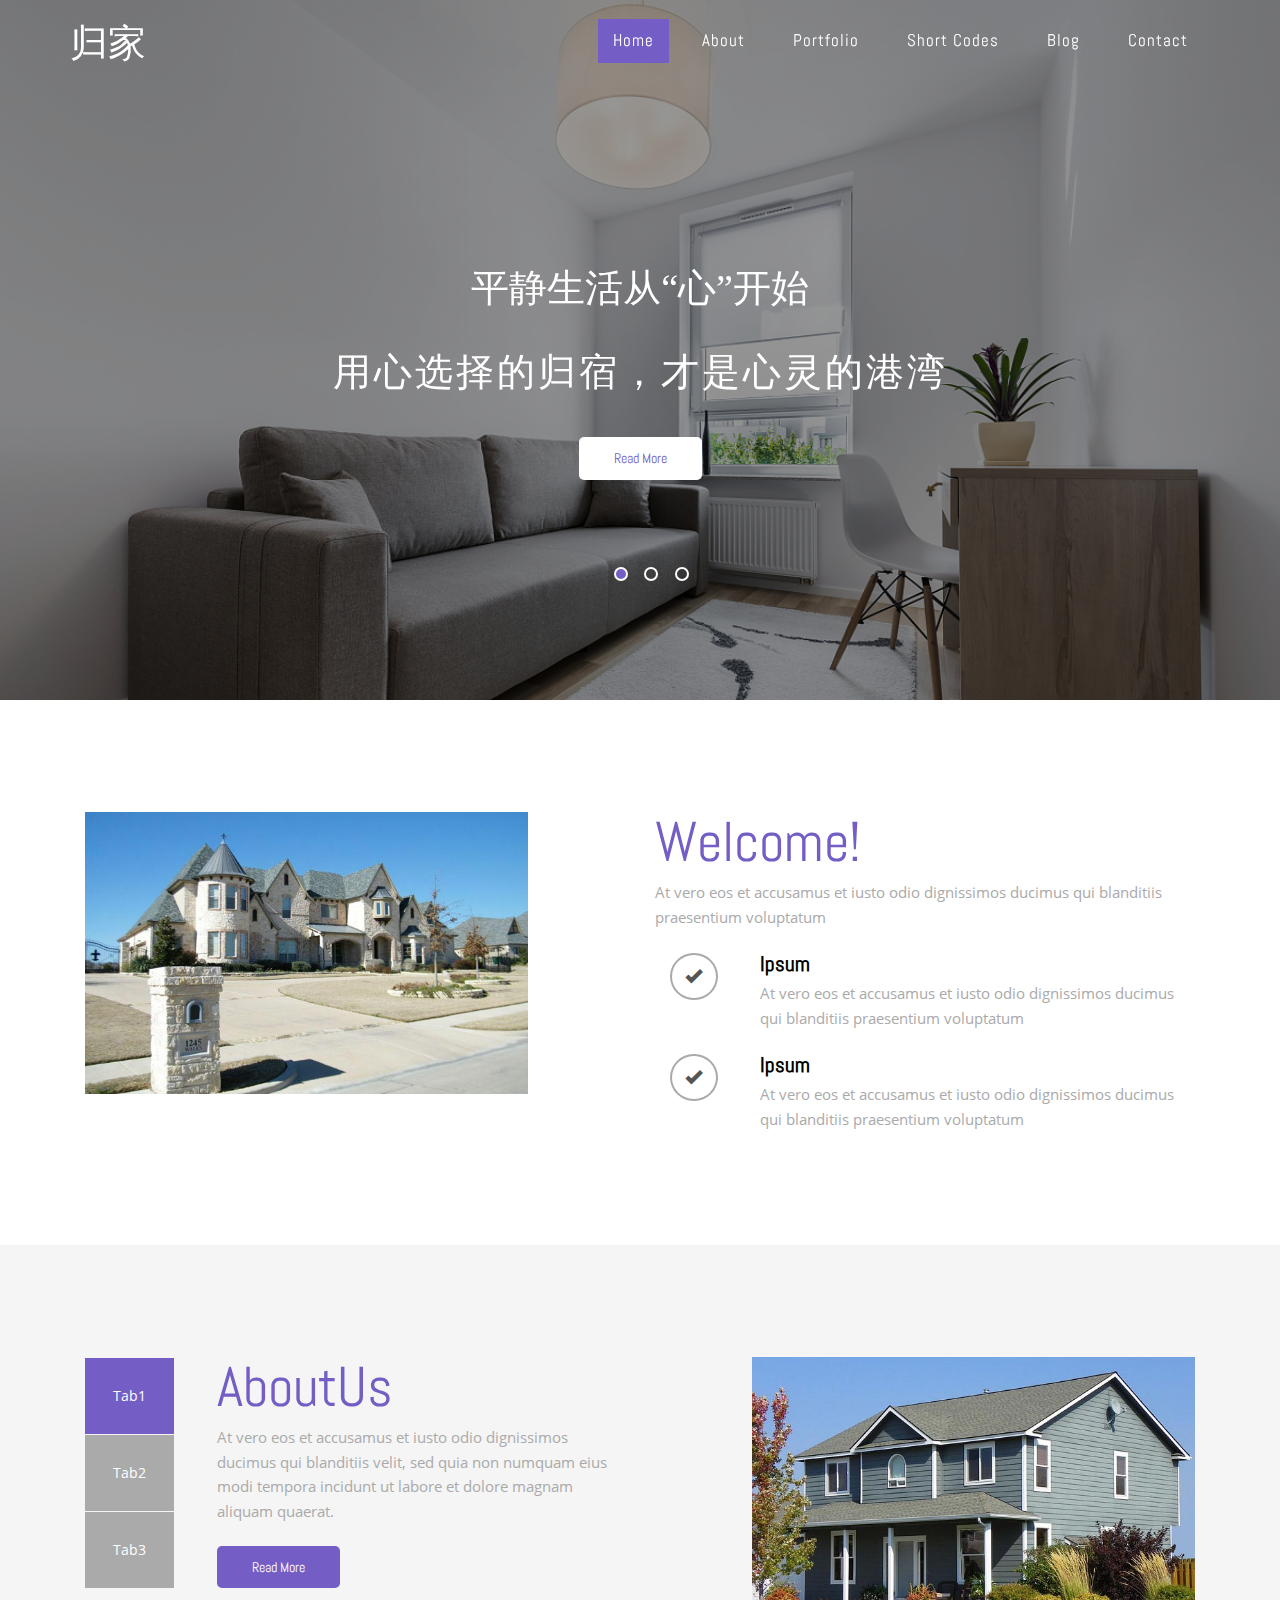
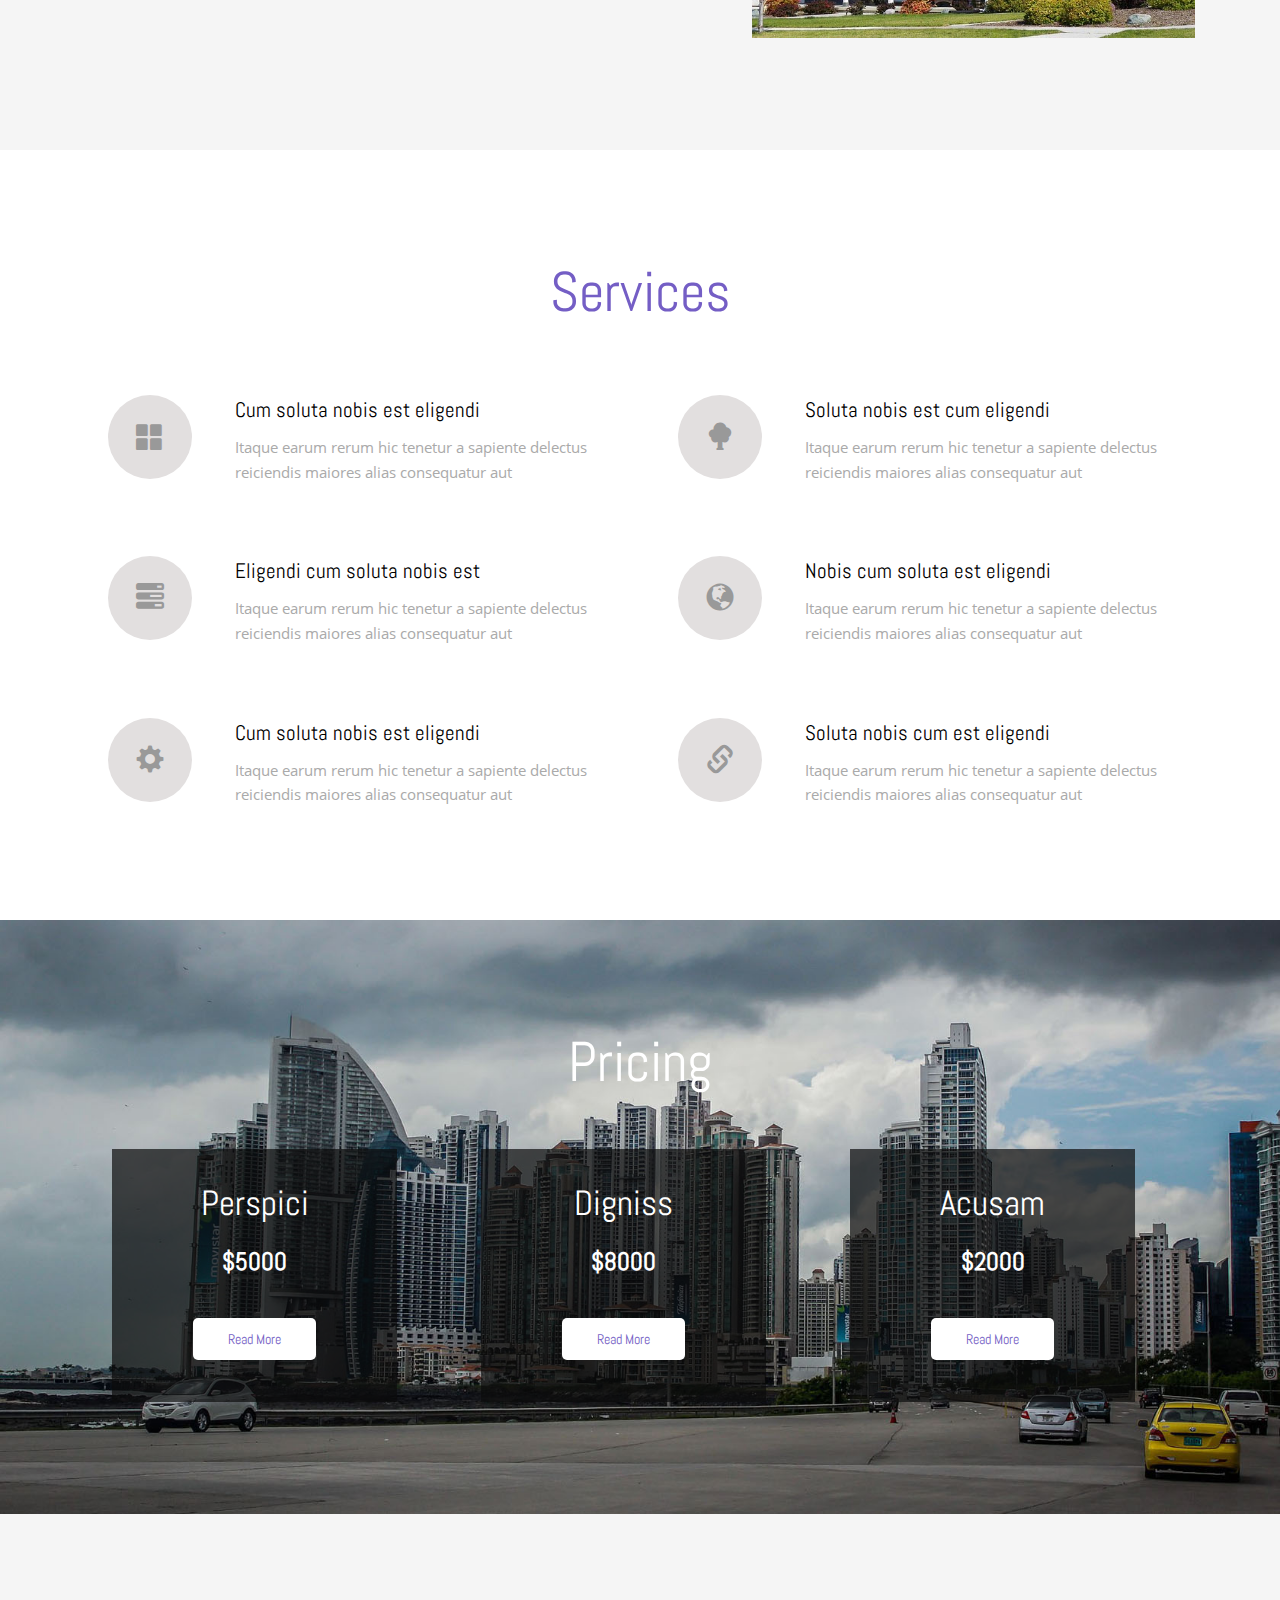
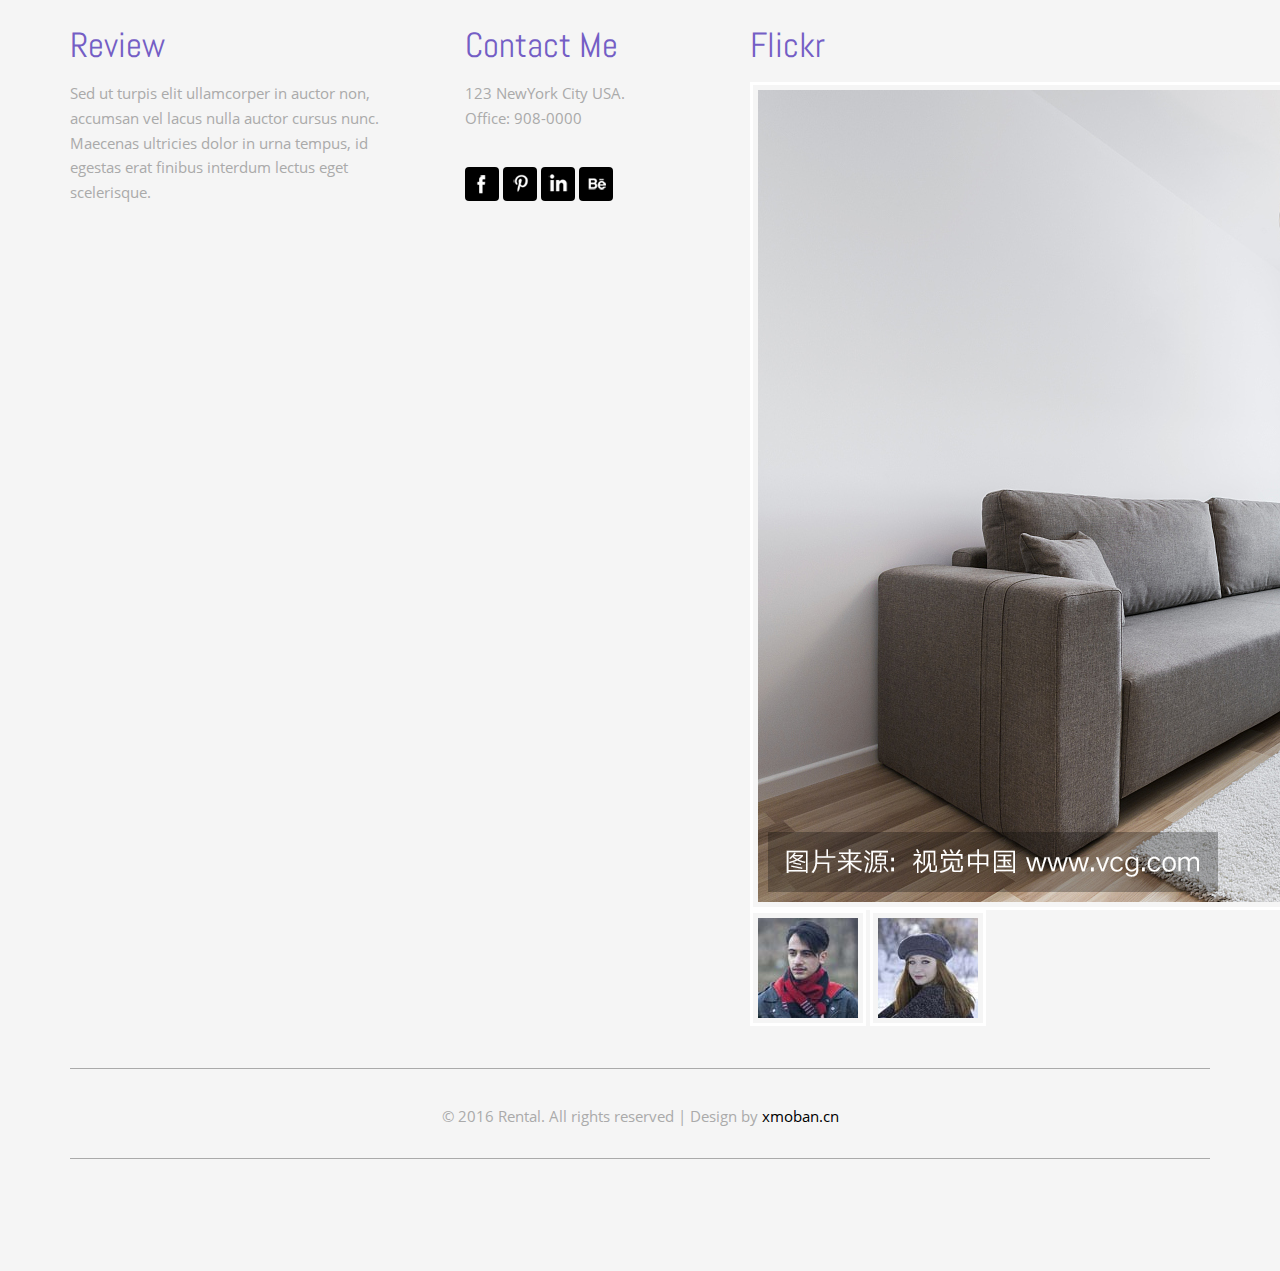
<file: src/main/resources/static/view/index.html>
<!--
Author: xmoban.cn
Author URL: http://www.xmoban.cn/
License: Creative Commons Attribution 3.0 Unported
License URL: http://creativecommons.org/licenses/by/3.0/
-->
<!DOCTYPE html>
<html>
<head>
<title>Rental a Real Estates and Builders Category Flat bootstrap Responsive website Template | Home :: xmoban.cn</title>
<!--mobile apps-->
<meta name="viewport" content="width=device-width, initial-scale=1">
<meta http-equiv="Content-Type" content="text/html; charset=utf-8" />
<meta name="keywords" content="Rental Responsive web template, Bootstrap Web Templates, Flat Web Templates, Android Compatible web template, 
	Smartphone Compatible web template, free webdesigns for Nokia, Samsung, LG, SonyEricsson, Motorola web design" />
<script type="application/x-javascript"> addEventListener("load", function() { setTimeout(hideURLbar, 0); }, false); function hideURLbar(){ window.scrollTo(0,1); } </script>
<!--mobile apps-->
<!--Custom Theme files -->
<link href="css/bootstrap.css" type="text/css" rel="stylesheet" media="all">
<link href="css/style.css" type="text/css" rel="stylesheet" media="all">
<link rel="stylesheet" href="css/prettySticky.css" type="text/css">
<!-- //Custom Theme files -->
<!-- js -->
<script src="js/jquery-1.11.1.min.js"></script> 
<!-- //js -->
<!-- start-smoth-scrolling-->
<script type="text/javascript">
		jQuery(document).ready(function($) {
			$(".scroll").click(function(event){		
				event.preventDefault();
		
		$('html,body').animate({scrollTop:$(this.hash).offset().top},1000);
			});
		});
</script>
<!--//end-smoth-scrolling-->
</head>
<body>
	<!--banner-->
	<div  id="home" class="banner">
		<div class="banner-info">
			<!--navigation-->
			<div class="top-nav">
				<nav>
					<div class="container">
						<div class="navbar-header logo">
							<button type="button" class="navbar-toggle collapsed" data-toggle="collapse" data-target="#bs-example-navbar-collapse-1">
								<span class="sr-only">Toggle navigation</span>
								<span class="icon-bar"></span>
								<span class="icon-bar"></span>
								<span class="icon-bar"></span>
							</button>
							<h1><a href="index.html" style="font-family:宋体;font-size:38px;color:#fff;line-height:1.2em;">归家</a></h1>
						</div>
						<!-- Collect the nav links, forms, and other content for toggling -->
						<div class="collapse navbar-collapse" id="bs-example-navbar-collapse-1">
							<ul class="nav navbar-right">
								<li><a href="#home" class="link-kumya active scroll"><span data-letters="Home">Home</span></a></li>
								<li><a href="about.html" class="link-kumya"><span data-letters="About">About</span></a></li>	
								<li><a href="portfolio.html" class="link-kumya"><span data-letters="Portfolio">Portfolio</span></a></li>
								<li><a href="codes.html" class="link-kumya"><span data-letters="Short Codes">Short Codes</span></a></li>
								<li><a href="blog.html" class="link-kumya"><span data-letters="Blog">Blog</span></a></li>		
								<li><a href="contact.html" class="link-kumya"><span data-letters="Contact">Contact</span></a></li>
							</ul>	
							<div class="clearfix"> </div>
						</div>
					</div>
				</nav>
			</div>	
			<!--//navigation-->
			<div class="banner-text">
				<!--banner Slider starts Here-->
				<script src="js/responsiveslides.min.js"></script>
				<script>
					// You can also use "$(window).load(function() {"
					$(function () {
					  // Slideshow 3
					  $("#slider3").responsiveSlides({
						auto: true,
						pager: true,
						nav: false,
						speed: 500,
						namespace: "callbacks",
						before: function () {
						  $('.events').append("<li>before event fired.</li>");
						},
						after: function () {
						  $('.events').append("<li>after event fired.</li>");
						}
					  });
				
					});
				</script>
				<!--//End-slider-script-->
				<div  id="top" class="callbacks_container">
					<ul class="rslides" id="slider3">
						<li>
							<div class="banner-text-info">
								<h2 style="font-family:宋体;font-size:38px;color:#fff;line-height:1.2em;margin-top:1em;">平静生活从“心”开始</h2>	
								
								<h3 style="font-family:宋体;font-size:38px;color:#fff;line-height:1.2em;margin-top:1em;">用心选择的归宿，才是心灵的港湾</h3>
								<div class="more">
									<a href="single.html" class="button-pipaluk button--inverted"> Read More</a>
								</div>	
							</div>	
						</li>
						<li>
							<div class="banner-text-info">
								<h2 style="font-family:宋体;font-size:38px;color:#fff;line-height:1.2em;margin-top:1em;">有家才有归途</h2>	
								<h3 style="font-family:宋体;font-size:38px;color:#fff;line-height:1.2em;margin-top:1em;">无论身处何方，家才是永远的方向</h3>	
								<div class="more">
									<a href="single.html" class="button-pipaluk button--inverted"> Read More</a>
								</div>	
							</div>	
						</li>
						<li>
							<div class="banner-text-info">
								<h2 style="font-family:宋体;font-size:38px;color:#fff;line-height:1.2em;margin-top:1em;">归家网--您最可靠的选择</h2>	
								<h3 style="font-family:宋体;font-size:38px;color:#fff;line-height:1.2em;margin-top:1em;">用心把关，坚守品质，“归家”不再烦恼</h3>	
								<div class="more">
									<a href="single.html" class="button-pipaluk button--inverted"> Read More</a>
								</div>	
							</div>	
						</li>
					</ul>
				</div>
			</div>	
		</div>
	</div>
	<!--//banner-->
	<!--welcome-->
	<div class="welcome">
		<div class="container">
			<div class="col-md-6 welcome-left ">
				<img src="images/img1.jpg" alt=""/>
			</div>
			<div class="col-md-6 welcome-right">
				<h3 class="title">Welcome!</h3>
				<p>At vero eos et accusamus et iusto odio dignissimos ducimus qui blanditiis praesentium voluptatum </p>
				<div class="welcome-info">
					<div class="col-md-2 welcome-text wtext-left">
						<span class="glyphicon glyphicon-ok" aria-hidden="true"></span>
					</div>
					<div class="col-md-10 welcome-text wtext-right">
						<h4>Ipsum</h4>
						<p>At vero eos et accusamus et iusto odio dignissimos ducimus qui blanditiis praesentium voluptatum </p>
					</div>
					<div class="clearfix"> </div>
				</div>
				<div class="welcome-info">
					<div class="col-md-2 welcome-text wtext-left">
						<span class="glyphicon glyphicon-ok" aria-hidden="true"></span>
					</div>
					<div class="col-md-10 welcome-text wtext-right">
						<h4>Ipsum</h4>
						<p>At vero eos et accusamus et iusto odio dignissimos ducimus qui blanditiis praesentium voluptatum </p>
					</div>
					<div class="clearfix"> </div>
				</div>
			</div>
			<div class="clearfix"> </div>
		</div>
	</div>
	<!--//welcome-->
	<!--tabs-->
	<div class="tabs">
		<div class="container">
			<div class="col-md-6 tabs-left">
				<div class="col-xs-2 tab-grid-left"> <!-- required for floating -->
					<!-- Nav tabs -->
					 <ul class="nav nav-tabs">
						<li class="active"><a href="#Tab1" data-toggle="tab">Tab1</a></li>
						<li><a href="#Tab2" data-toggle="tab">Tab2</a></li>
						<li><a href="#Tab3" data-toggle="tab">Tab3</a></li>
					</ul>
				</div>
				<div class="col-xs-10 tab-grid-right">
					<!-- Tab panes -->
					<div class="tab-content">
						<div class="tab-pane active" id="Tab1">
							<div class="text">
								<h3 class="title">AboutUs</h3>
								<p>At vero eos et accusamus et iusto odio dignissimos ducimus qui blanditiis velit, sed quia non numquam eius modi tempora incidunt ut labore et dolore magnam aliquam quaerat. </p>
								<div class="more more2">
									<a href="single.html" class="button-pipaluk button--inverted"> Read More</a>
								</div>	
							</div>
						</div>
						<div class="tab-pane" id="Tab2">
							<div class="text">
								<h3 class="title">Offers</h3>
								<p>Itaque earum rerum hic tenetur a sapiente delectus, ut aut reiciendis voluptatibus maiores alias consequatur aut At vero eos et accusamus et iusto odio dignissimos ducimus qui </p>
								<div class="more more2">
									<a href="single.html" class="button-pipaluk button--inverted"> Read More</a>
								</div>	
							</div>
						</div>
						<div class="tab-pane" id="Tab3">
							<div class="text">
								<h3 class="title">Advantages</h3>
								<p>Qapiente itaque earum rerum hic tenetur a delectus, ut aut reiciendis voluptatibus maiores alias consequatur aut At vero eos et accusamus et iusto odio praesentium voluptatum </p>
								<div class="more more2">
									<a href="single.html" class="button-pipaluk button--inverted"> Read More</a>
								</div>	
							</div>
						</div>
					</div>
				</div>
				<div class="clearfix"> </div>
			</div>
			<div class="col-md-6 tabs-right ">
				<img src="images/img2.jpg" alt=""/>
			</div>
			<div class="clearfix"> </div>
		</div>
	</div>
	<!--//tabs-->
	<!-- services -->
	<div class="services" id="services">
		<div class="container">
			<h3 class="title">Services</h3>
			<div class="servc-grids">
				<div class="col-md-6 servc-grid">
					<div class="col-xs-3 servc-grid-left">
						<span class="glyphicon glyphicon-th-large effect-1" aria-hidden="true"></span>
					</div>
					<div class="col-xs-9 servc-grid-right">
						<h4>Cum soluta nobis est eligendi</h4>
						<p>Itaque earum rerum hic tenetur a sapiente delectus 
						reiciendis maiores alias consequatur aut</p>
					</div>
					<div class="clearfix"> </div>
				</div>
				<div class="col-md-6 servc-grid">
					<div class="col-xs-3 servc-grid-left">
						<span class="glyphicon glyphicon-tree-deciduous effect-1" aria-hidden="true"></span>
					</div>
					<div class="col-xs-9 servc-grid-right">
						<h4>Soluta nobis est cum eligendi</h4>
						<p>Itaque earum rerum hic tenetur a sapiente delectus 
						reiciendis maiores alias consequatur aut</p>
					</div>
					<div class="clearfix"> </div>
				</div>
				<div class="clearfix"> </div>
			</div>
			<div class="servc-grids">
				<div class="col-md-6 servc-grid">
					<div class="col-xs-3 servc-grid-left">
						<span class="glyphicon glyphicon-tasks effect-1" aria-hidden="true"></span>
					</div>
					<div class="col-xs-9 servc-grid-right">
						<h4>Eligendi cum soluta nobis est</h4>
						<p>Itaque earum rerum hic tenetur a sapiente delectus 
						reiciendis maiores alias consequatur aut</p>
					</div>
					<div class="clearfix"> </div>
				</div>
				<div class="col-md-6 servc-grid">
					<div class="col-xs-3 servc-grid-left">
						<span class="glyphicon glyphicon-globe effect-1" aria-hidden="true"></span>
					</div>
					<div class="col-xs-9 servc-grid-right">
						<h4>Nobis cum soluta est eligendi</h4>
						<p>Itaque earum rerum hic tenetur a sapiente delectus 
						reiciendis maiores alias consequatur aut</p>
					</div>
					<div class="clearfix"> </div>
				</div>
				<div class="clearfix"> </div>
			</div>
			<div class="servc-grids">
				<div class="col-md-6 servc-grid">
					<div class="col-xs-3 servc-grid-left">
						<span class="glyphicon glyphicon-cog effect-1" aria-hidden="true"></span>
					</div>
					<div class="col-xs-9 servc-grid-right">
						<h4>Cum soluta nobis est eligendi</h4>
						<p>Itaque earum rerum hic tenetur a sapiente delectus 
						reiciendis maiores alias consequatur aut</p>
					</div>
					<div class="clearfix"> </div>
				</div>
				<div class="col-md-6 servc-grid">
					<div class="col-xs-3 servc-grid-left">
						<span class="glyphicon glyphicon-link effect-1" aria-hidden="true"></span>
					</div>
					<div class="col-xs-9 servc-grid-right">
						<h4>Soluta nobis cum est eligendi</h4>
						<p>Itaque earum rerum hic tenetur a sapiente delectus 
						reiciendis maiores alias consequatur aut</p>
					</div>
					<div class="clearfix"> </div>
				</div>
				<div class="clearfix"> </div>
			</div>
		</div>
	</div>
	<!-- //services -->
	<!--slid-->
	<div class="slid">
		<div class="container">	
			<h3 class="title">Pricing</h3>
			<div class="slid-row">
				<div class="col-md-4 slid-grids">
					<h4>Perspici</h4>
					<h5>$5000</h5>
					<div class="more">
						<a href="single.html" class="button-pipaluk button--inverted"> Read More</a>
					</div>	
				</div>
				<div class="col-md-4 slid-grids">
					<h4>Digniss</h4>
					<h5>$8000</h5>
					<div class="more">
						<a href="single.html" class="button-pipaluk button--inverted"> Read More</a>
					</div>	
				</div>
				<div class="col-md-4 slid-grids">
					<h4>Acusam</h4>
					<h5>$2000</h5>
					<div class="more">
						<a href="single.html" class="button-pipaluk button--inverted"> Read More</a>
					</div>	
				</div>
				<div class="clearfix"> </div>
			</div>
		</div>
	</div>
	<!--//slid-->
	<!--footer-->
	<div class="footer">
		<div class="container">
			<div class="col-md-4 footer-grids">
				<h3>Review</h3>
				<p>Sed ut turpis elit ullamcorper in auctor non, accumsan vel lacus nulla auctor cursus nunc. Maecenas ultricies dolor in urna tempus, id egestas erat finibus  interdum lectus eget scelerisque.</p>
			</div>
			<div class="col-md-3 footer-grids">
				<h3>Contact Me</h3>
				<p>123 NewYork City USA.<br>
					<span>Office: 908-0000</span>
				</p>
				<div class="footer-bottom">
					<a href="#"><span>Facebook</span></a>
					<a href="#"><span>Pinterest</span></a>
					<a href="#"><span>LinkedIn </span></a>
					<a href="#"><span>Behance</span></a>
				</div>
			</div>
			<div class="col-md-5 footer-grids">
				<h3>Flickr</h3>
				<a  class="footer-img" href="single.html"> <img src="images/aa.jpg" alt=""/></a>
				<a class="footer-img" href="single.html"> <img src="images/f2.jpg" alt=""/></a>
				<a class="footer-img" href="single.html"> <img src="images/f3.jpg" alt=""/></a>
			</div>
			<div class="clearfix"> </div>
			<div class="footer-copy">
				<p>© 2016 Rental. All rights reserved | Design by <a href="http://www.xmoban.cn/">xmoban.cn</a></p>
			</div>
		</div>
	</div>
	<!--//footer-->
	<!-- script-for prettySticky -->
	<script src="js/prettySticky.js"></script>
	<!--//script-for prettySticky -->
	<!-- Bootstrap core JavaScript
    ================================================== -->
    <!-- Placed at the end of the document so the pages load faster -->
    <script src="js/bootstrap.js"></script>
</body>
</html>
</file>
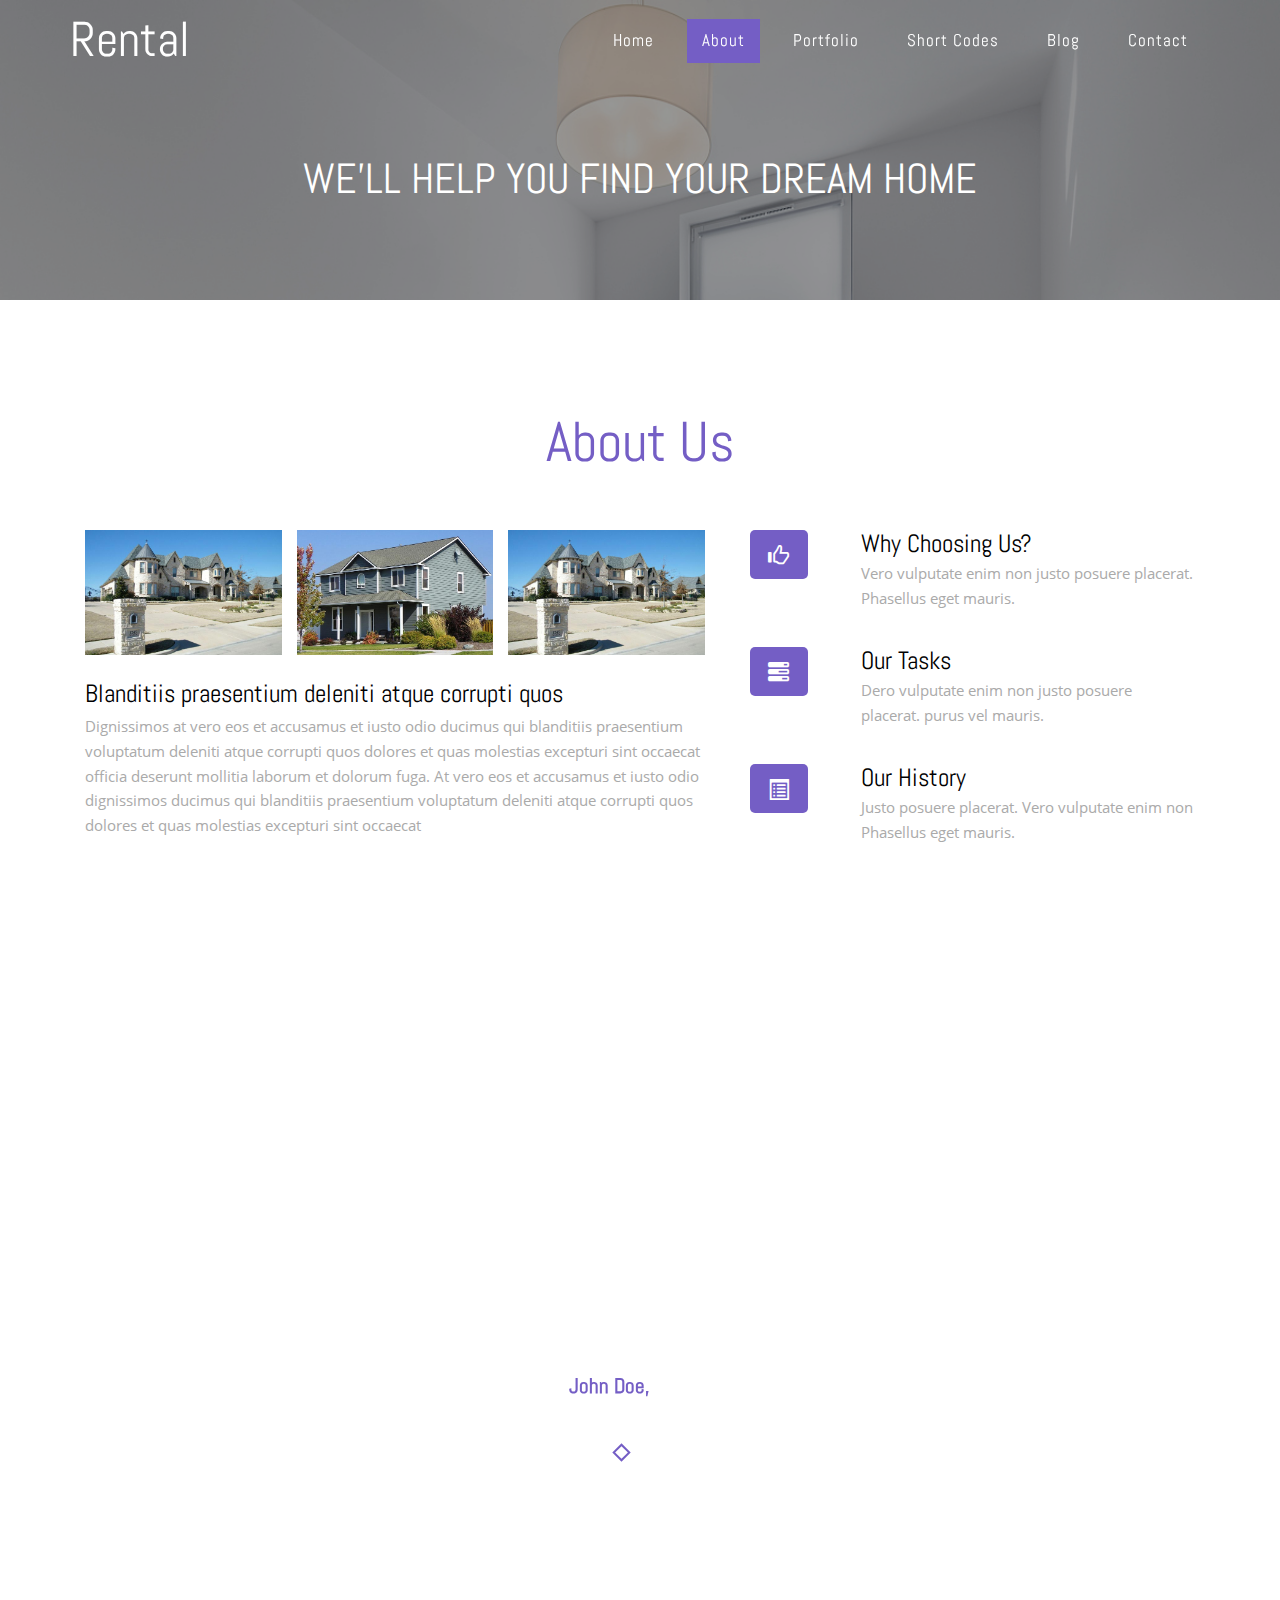
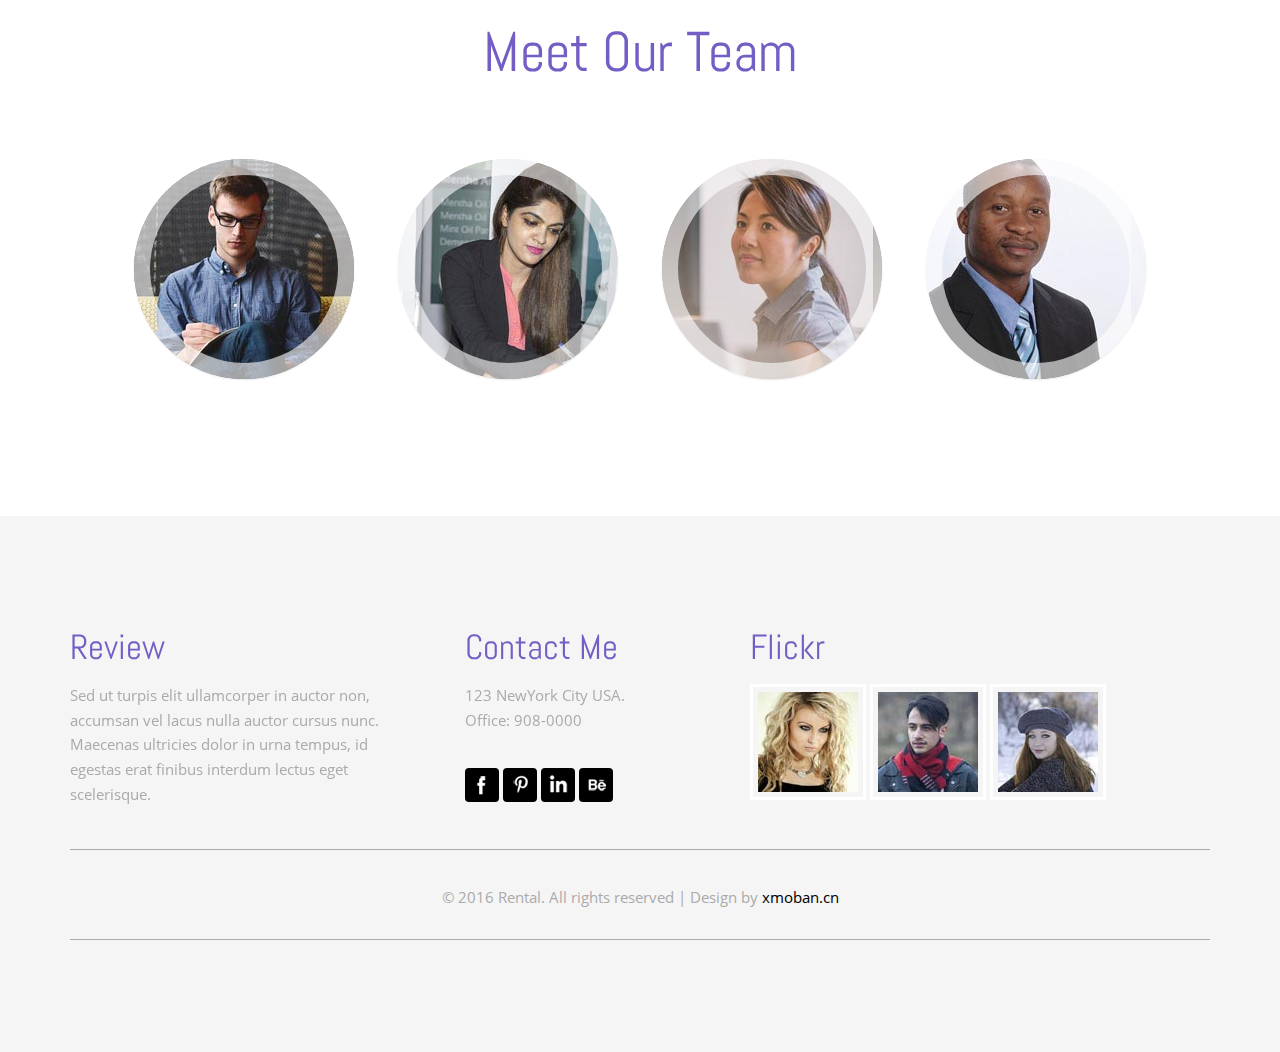
<file: src/main/resources/static/view/about.html>
<!--
Author: xmoban.cn
Author URL: http://www.xmoban.cn/
License: Creative Commons Attribution 3.0 Unported
License URL: http://creativecommons.org/licenses/by/3.0/
-->
<!DOCTYPE html>
<html>
<head>
<title>Rental a Real Estates and Builders Category Flat bootstrap Responsive website Template | About :: xmoban.cn</title>
<!--mobile apps-->
<meta name="viewport" content="width=device-width, initial-scale=1">
<meta http-equiv="Content-Type" content="text/html; charset=utf-8" />
<meta name="keywords" content="Rental Responsive web template, Bootstrap Web Templates, Flat Web Templates, Android Compatible web template, 
	Smartphone Compatible web template, free webdesigns for Nokia, Samsung, LG, SonyEricsson, Motorola web design" />
<script type="application/x-javascript"> addEventListener("load", function() { setTimeout(hideURLbar, 0); }, false); function hideURLbar(){ window.scrollTo(0,1); } </script>
<!--mobile apps-->
<!--Custom Theme files -->
<link href="css/bootstrap.css" type="text/css" rel="stylesheet" media="all">
<link href="css/style.css" type="text/css" rel="stylesheet" media="all">
<link rel="stylesheet" href="css/prettySticky.css" type="text/css">
<link rel="stylesheet" href="css/flexslider.css" type="text/css" media="screen" />
<!-- //Custom Theme files -->
<!-- js -->
<script src="js/jquery-1.11.1.min.js"></script> 
<!-- //js -->
<!-- start-smoth-scrolling-->
<script type="text/javascript">
		jQuery(document).ready(function($) {
			$(".scroll").click(function(event){		
				event.preventDefault();
		
		$('html,body').animate({scrollTop:$(this.hash).offset().top},1000);
			});
		});
</script>
<!--//end-smoth-scrolling-->
</head>
<body>
	<!--banner-->
	<div  id="home" class="banner about-banner">
		<div class="banner-info">
			<!--navigation-->
			<div class="top-nav">
				<nav>
					<div class="container">
						<div class="navbar-header logo">
							<button type="button" class="navbar-toggle collapsed" data-toggle="collapse" data-target="#bs-example-navbar-collapse-1">
								<span class="sr-only">Toggle navigation</span>
								<span class="icon-bar"></span>
								<span class="icon-bar"></span>
								<span class="icon-bar"></span>
							</button>
							<h1><a href="index.html">Rental</a></h1>
						</div>
						<!-- Collect the nav links, forms, and other content for toggling -->
						<div class="collapse navbar-collapse" id="bs-example-navbar-collapse-1">
							<ul class="nav navbar-right">
								<li><a href="index.html" class="link-kumya"><span data-letters="Home">Home</span></a></li>
								<li><a href="about.html" class="link-kumya active"><span data-letters="About">About</span></a></li>	
								<li><a href="portfolio.html" class="link-kumya"><span data-letters="Portfolio">Portfolio</span></a></li>
								<li><a href="codes.html" class="link-kumya"><span data-letters="Short Codes">Short Codes</span></a></li>
								<li><a href="blog.html" class="link-kumya"><span data-letters="Blog">Blog</span></a></li>		
								<li><a href="contact.html" class="link-kumya"><span data-letters="Contact">Contact</span></a></li>
							</ul>	
							<div class="clearfix"> </div>
						</div>
					</div>
				</nav>
			</div>	
			<!--//navigation-->
			<div class="banner-text">
				<h2>WE'LL HELP YOU FIND YOUR DREAM HOME</h2>
			</div>	
		</div>
	</div>
	<!--//banner-->
	<!--about-->
	<div class="about">
		<div class="container">
			<h3 class="title">About Us</h3>
			<div class="about-info">
				<div class="col-md-7 about-grids">
					<div class="about-row">
						<div class="col-md-4 about-imgs">
							<img src="images/img1.jpg" alt="" class="img-responsive zoom-img"/>
						</div>
						<div class="col-md-4 about-imgs">
							<img src="images/img2.jpg" alt=""  class="img-responsive zoom-img"/>
						</div>
						<div class="col-md-4 about-imgs">
							<img src="images/img1.jpg" alt=""  class="img-responsive zoom-img"/>
						</div>
						<div class="clearfix"> </div>
					</div>
					<h4>Blanditiis praesentium deleniti atque corrupti quos </h4>
					<p>Dignissimos at vero eos et accusamus et iusto odio ducimus qui blanditiis praesentium voluptatum deleniti atque corrupti quos dolores et quas molestias excepturi sint occaecat officia deserunt mollitia laborum et dolorum fuga. At vero eos et accusamus et iusto odio dignissimos ducimus qui blanditiis praesentium voluptatum deleniti atque corrupti quos dolores et quas molestias excepturi sint occaecat </p>		
				</div>
				<div class="col-md-5 about-grids">
					<div class="pince">
						<div class="pince-left">
							<span class="glyphicon glyphicon-thumbs-up" aria-hidden="true"></span>
						</div>
						<div class="pince-right">
							<h4>Why Choosing Us? </h4>
							<p>Vero vulputate enim non justo posuere placerat. Phasellus eget mauris.</p>
						</div>
						<div class="clearfix"> </div>
					</div>
					<div class="pince">
						<div class="pince-left">
							<span class="glyphicon glyphicon-tasks" aria-hidden="true"></span>
						</div>
						<div class="pince-right">
							<h4>Our Tasks</h4>
							<p>Dero vulputate enim non justo posuere placerat. purus vel mauris.</p>
						</div>
						<div class="clearfix"> </div>
					</div>
					<div class="pince">
						<div class="pince-left">
							<span class="glyphicon glyphicon-list-alt" aria-hidden="true"></span>
						</div>
						<div class="pince-right">
							<h4>Our History</h4>
							<p>Justo posuere placerat. Vero vulputate enim non  Phasellus eget mauris.</p>
						</div>
						<div class="clearfix"> </div>
					</div>
				</div>
				<div class="clearfix"> </div>
			</div>
		</div>
	</div>
	<!--//about-->
	<!-- testimonials -->
	<div class="testimonials">
		<div class="container">
			<h3 class="title">Testimonials</h3>
			<section class="slider">
				<div class="flexslider">
					<ul class="slides">
						<li>
							<div class="testimonials-grid">
								<img src="images/quote.png" alt=" " class="img-responsive" />
								<p>Lorem ipsum dolor sit amet, consectetur adipiscing elit, 
									sed do eiusmod tempor incididunt ut labore et dolore magna aliqua.
									Ut enim ad minim veniam sed do eiusmod.</p>
								<h5>John Doe,<span> Tempor</span></h5>
							</div>
						</li>
						<li>
							<div class="testimonials-grid">
								<img src="images/quote.png" alt=" " class="img-responsive" />
								<p>Lorem ipsum dolor sit amet, consectetur adipiscing elit, 
									sed do eiusmod tempor incididunt ut labore et dolore magna aliqua.
									Ut enim ad minim veniam sed do eiusmod.</p>
								<h5>Elit semper,<span> Veniam</span></h5>
							</div>
						</li>
						<li>
							<div class="testimonials-grid">
								<img src="images/quote.png" alt=" " class="img-responsive" />
								<p>Lorem ipsum dolor sit amet, consectetur adipiscing elit, 
									sed do eiusmod tempor incididunt ut labore et dolore magna aliqua.
									Ut enim ad minim veniam sed do eiusmod.</p>
								<h5>Daniel Nyari,<span> Enim </span></h5>
							</div>
						</li>
					</ul>
				</div>
			</section>
				<!--FlexSlider-->
					<script defer src="js/jquery.flexslider.js"></script>
					<script type="text/javascript">
					$(window).load(function(){
					  $('.flexslider').flexslider({
						animation: "slide",
						start: function(slider){
						  $('body').removeClass('loading');
						}
					  });
					});
				  </script>
				<!--End-slider-script-->
		</div>
	</div>
	<!-- //testimonials -->
	<!--team-->
	<div class="team">
		<div class="container">
			<h3 class="title">Meet Our Team</h3>
			<div class="team-grids">
				<section class="main">
					<ul class="ch-grid">
						<li>
							<div class="ch-item ch-img-1">
								<div class="ch-info">
									<h3>Designer</h3>
									<p>by Daniel Nyari</p>
									<div class="footer-bottom">
										<a href="#"></a>
										<a href="#"></a>
										<a href="#"></a>
									</div>
								</div>
							</div>
						</li>
						<li>
							<div class="ch-item ch-img-2">
								<div class="ch-info">
									<h3>Designer</h3>
									<p>by Johnathen</p>
									<div class="footer-bottom">
										<a href="#"></a>
										<a href="#"></a>
										<a href="#"></a>
									</div>
								</div>
							</div>
						</li>
						<li>
							<div class="ch-item ch-img-3">
								<div class="ch-info">
									<h3>Designer</h3>
									<p>by Fedrick Paul</p>
									<div class="footer-bottom">
										<a href="#"></a>
										<a href="#"></a>
										<a href="#"></a>
									</div>
								</div>
							</div>
						</li>
						<li>
							<div class="ch-item ch-img-4">
								<div class="ch-info">
									<h3>Designer</h3>
									<p>by Stellawil vari</p>
									<div class="footer-bottom">
										<a href="#"></a>
										<a href="#"></a>
										<a href="#"></a>
									</div>
								</div>
							</div>
						</li>
					</ul>
				</section>
			</div>
		</div>
	</div>
	<!--//team-->
	<!--footer-->
	<div class="footer">
		<div class="container">
			<div class="col-md-4 footer-grids">
				<h3>Review</h3>
				<p>Sed ut turpis elit ullamcorper in auctor non, accumsan vel lacus nulla auctor cursus nunc. Maecenas ultricies dolor in urna tempus, id egestas erat finibus  interdum lectus eget scelerisque.</p>
			</div>
			<div class="col-md-3 footer-grids">
				<h3>Contact Me</h3>
				<p>123 NewYork City USA.<br>
					<span>Office: 908-0000</span>
				</p>
				<div class="footer-bottom">
					<a href="#"><span>Facebook</span></a>
					<a href="#"><span>Pinterest</span></a>
					<a href="#"><span>LinkedIn </span></a>
					<a href="#"><span>Behance</span></a>
				</div>
			</div>
			<div class="col-md-5 footer-grids">
				<h3>Flickr</h3>
				<a  class="footer-img" href="single.html"> <img src="images/f1.jpg" alt=""/></a>
				<a class="footer-img" href="single.html"> <img src="images/f2.jpg" alt=""/></a>
				<a class="footer-img" href="single.html"> <img src="images/f3.jpg" alt=""/></a>
			</div>
			<div class="clearfix"> </div>
			<div class="footer-copy">
				<p>© 2016 Rental. All rights reserved | Design by <a href="http://www.xmoban.cn/">xmoban.cn</a></p>
			</div>
		</div>
	</div>
	<!--//footer-->
	<!-- script-for prettySticky -->
	<script src="js/prettySticky.js"></script>
	<!--//script-for prettySticky -->
	<!-- Bootstrap core JavaScript
    ================================================== -->
    <!-- Placed at the end of the document so the pages load faster -->
    <script src="js/bootstrap.js"></script>
</body>
</html>
</file>
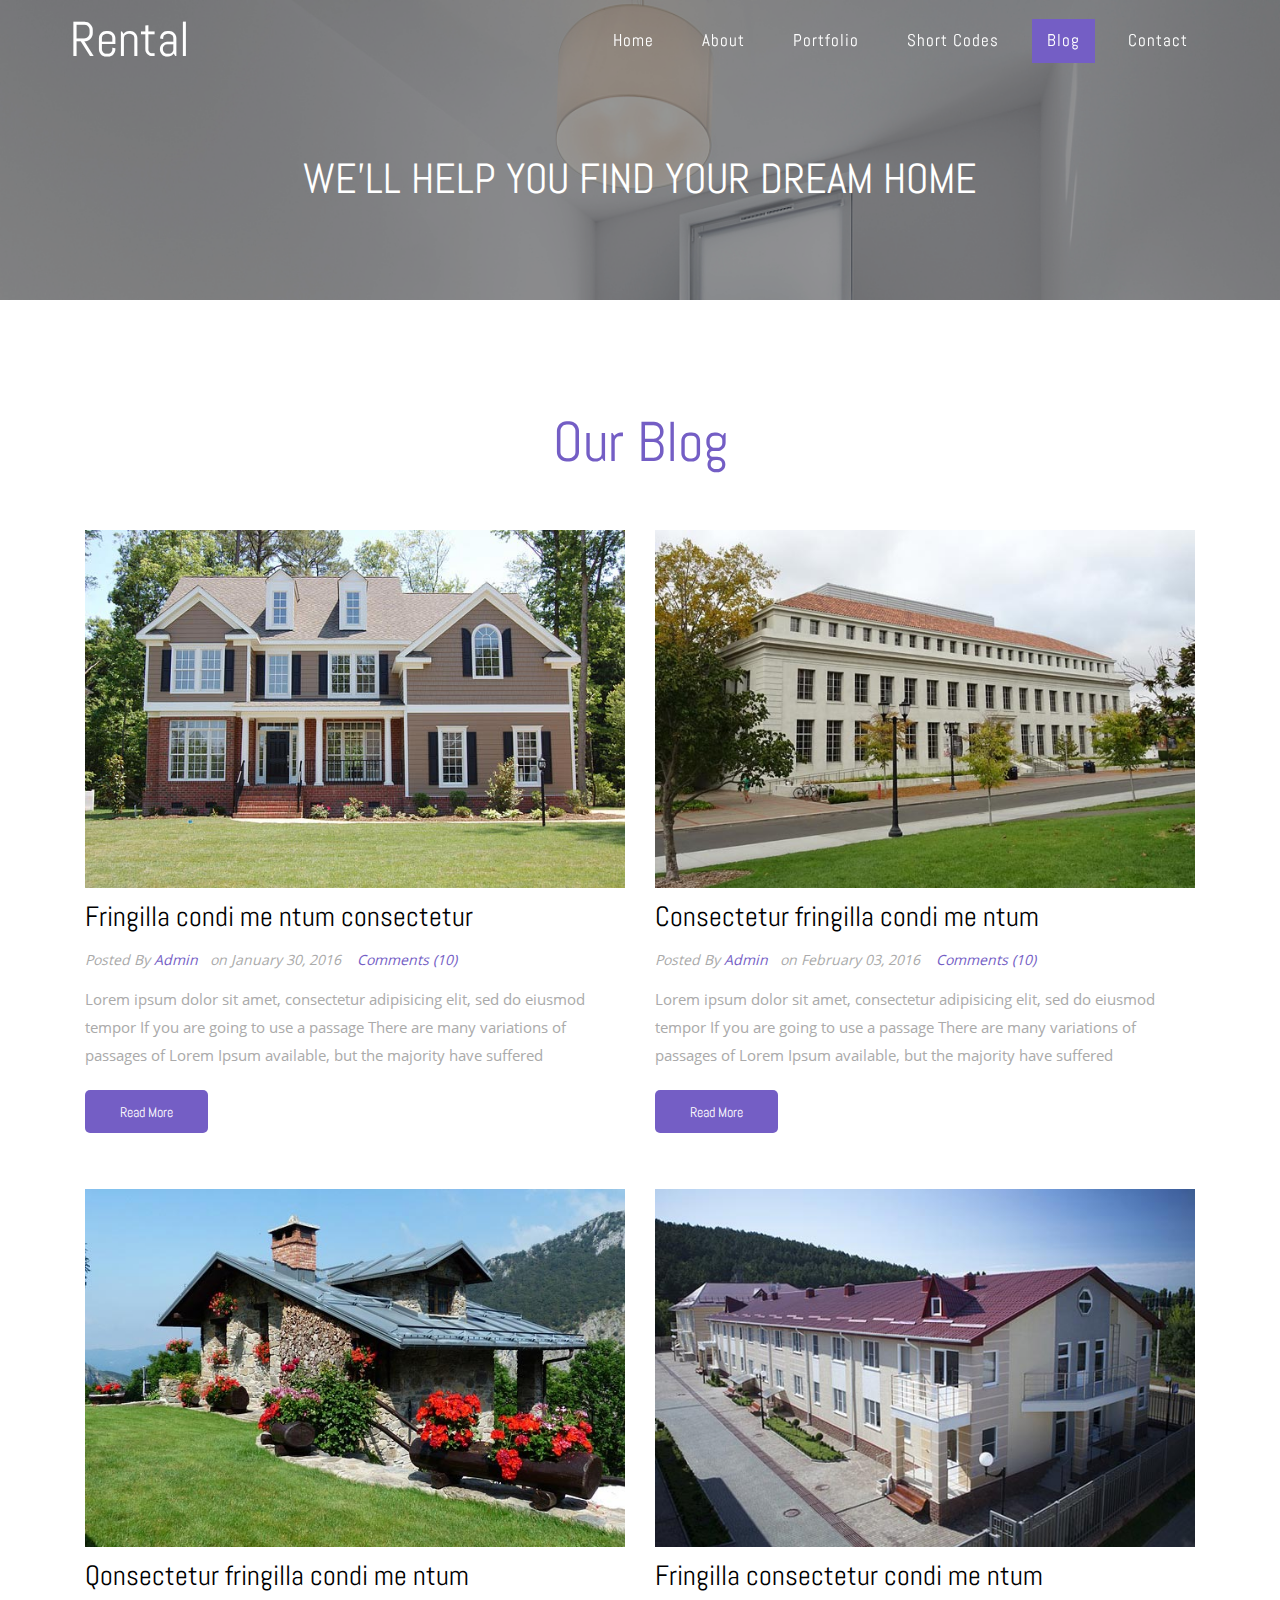
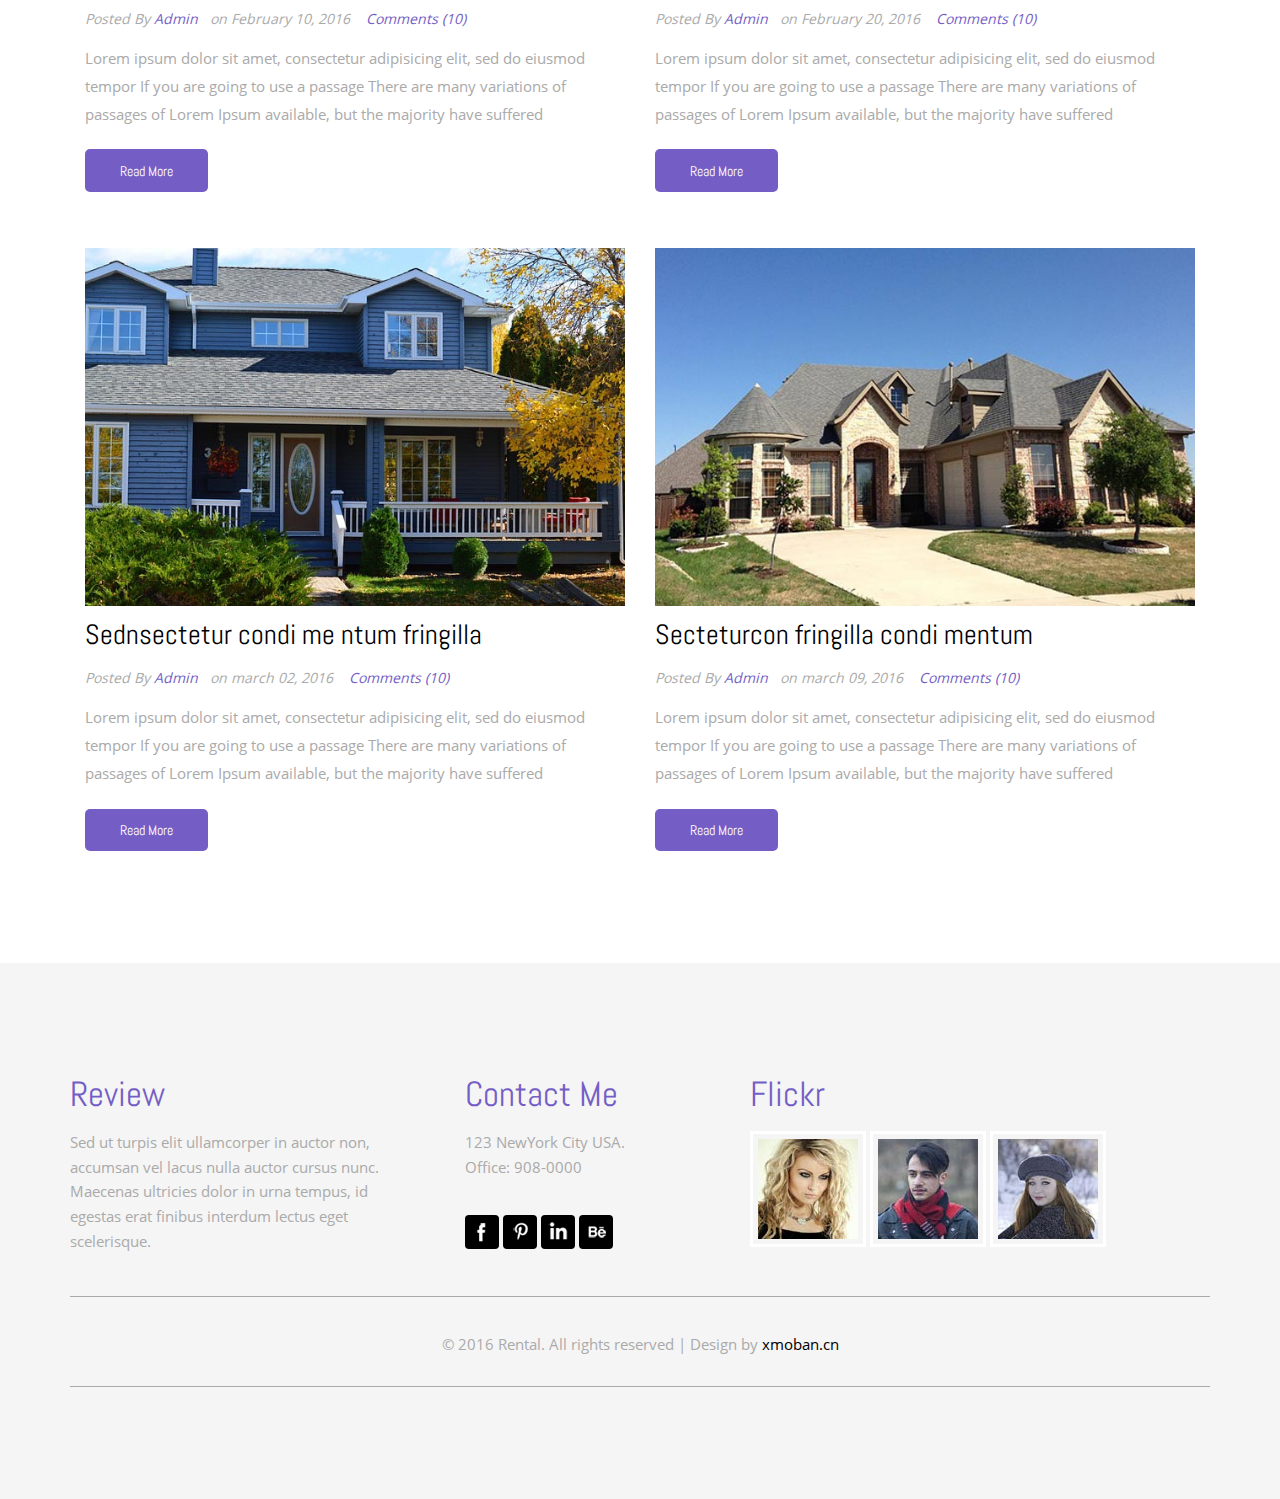
<file: src/main/resources/static/view/blog.html>
<!--
Author: xmoban.cn
Author URL: http://www.xmoban.cn/
License: Creative Commons Attribution 3.0 Unported
License URL: http://creativecommons.org/licenses/by/3.0/
-->
<!DOCTYPE html>
<html>
<head>
<title>Rental a Real Estates and Builders Category Flat bootstrap Responsive website Template | Blog :: xmoban.cn</title>
<!--mobile apps-->
<meta name="viewport" content="width=device-width, initial-scale=1">
<meta http-equiv="Content-Type" content="text/html; charset=utf-8" />
<meta name="keywords" content="Rental Responsive web template, Bootstrap Web Templates, Flat Web Templates, Android Compatible web template, 
	Smartphone Compatible web template, free webdesigns for Nokia, Samsung, LG, SonyEricsson, Motorola web design" />
<script type="application/x-javascript"> addEventListener("load", function() { setTimeout(hideURLbar, 0); }, false); function hideURLbar(){ window.scrollTo(0,1); } </script>
<!--mobile apps-->
<!--Custom Theme files -->
<link href="css/bootstrap.css" type="text/css" rel="stylesheet" media="all">
<link href="css/style.css" type="text/css" rel="stylesheet" media="all">
<link rel="stylesheet" href="css/prettySticky.css" type="text/css">
<!-- //Custom Theme files -->
<!-- js -->
<script src="js/jquery-1.11.1.min.js"></script> 
<!-- //js -->
<!-- start-smoth-scrolling-->
<script type="text/javascript">
		jQuery(document).ready(function($) {
			$(".scroll").click(function(event){		
				event.preventDefault();
		
		$('html,body').animate({scrollTop:$(this.hash).offset().top},1000);
			});
		});
</script>
<!--//end-smoth-scrolling-->
</head>
<body>
	<!--banner-->
	<div  id="home" class="banner about-banner">
		<div class="banner-info">
			<!--navigation-->
			<div class="top-nav">
				<nav>
					<div class="container">
						<div class="navbar-header logo">
							<button type="button" class="navbar-toggle collapsed" data-toggle="collapse" data-target="#bs-example-navbar-collapse-1">
								<span class="sr-only">Toggle navigation</span>
								<span class="icon-bar"></span>
								<span class="icon-bar"></span>
								<span class="icon-bar"></span>
							</button>
							<h1><a href="index.html">Rental</a></h1>
						</div>
						<!-- Collect the nav links, forms, and other content for toggling -->
						<div class="collapse navbar-collapse" id="bs-example-navbar-collapse-1">
							<ul class="nav navbar-right">
								<li><a href="index.html" class="link-kumya"><span data-letters="Home">Home</span></a></li>
								<li><a href="about.html" class="link-kumya"><span data-letters="About">About</span></a></li>	
								<li><a href="portfolio.html" class="link-kumya"><span data-letters="Portfolio">Portfolio</span></a></li>
								<li><a href="codes.html" class="link-kumya"><span data-letters="Short Codes">Short Codes</span></a></li>
								<li><a href="blog.html" class="link-kumya active"><span data-letters="Blog">Blog</span></a></li>		
								<li><a href="contact.html" class="link-kumya"><span data-letters="Contact">Contact</span></a></li>
							</ul>	
							<div class="clearfix"> </div>
						</div>
					</div>
				</nav>
			</div>	
			<!--//navigation-->
			<div class="banner-text">
				<h2>WE'LL HELP YOU FIND YOUR DREAM HOME</h2>
			</div>	
		</div>
	</div>
	<!--//banner-->
	<!--blog-->
	<div class="blog">
		<div class="container">
			<h3 class="title">Our Blog </h3>
			<div class="blog-info">
				<div class="col-md-6 blog-grids">
					<div class="blog-img">
						<a href="single.html"> <img src="images/g6.jpg" class="img-responsive zoom-img" alt=""/></a>
					</div>
					<h4><a href="single.html">Fringilla condi me ntum consectetur</a></h4>
					<p class="snglp">Posted By<a href="#"> Admin</a> &nbsp;&nbsp;on  January 30, 2016 &nbsp;&nbsp; <a href="#">Comments (10)</a></p>
					<p>Lorem ipsum dolor sit amet, consectetur adipisicing elit, sed do eiusmod tempor If you are going to use a passage	There are many variations of passages of Lorem Ipsum available, but the majority have suffered </p>
					<div class="more more2">
						<a href="single.html" class="button-pipaluk button--inverted"> Read More</a>
					</div>
				</div>
				<div class="col-md-6 blog-grids">
					<div class="blog-img">
						<a href="single.html"> <img src="images/g8.jpg" class="img-responsive zoom-img" alt=""/></a>
					</div>
					<h4><a href="single.html">Consectetur fringilla condi me ntum </a></h4>
					<p class="snglp">Posted By<a href="#"> Admin</a> &nbsp;&nbsp;on  February 03, 2016 &nbsp;&nbsp; <a href="#">Comments (10)</a></p>
					<p>Lorem ipsum dolor sit amet, consectetur adipisicing elit, sed do eiusmod tempor If you are going to use a passage	There are many variations of passages of Lorem Ipsum available, but the majority have suffered </p>
					<div class="more more2">
						<a href="single.html" class="button-pipaluk button--inverted"> Read More</a>
					</div>
				</div>
				<div class="col-md-6 blog-grids">
					<div class="blog-img">
						<a href="single.html"> <img src="images/g2.jpg" class="img-responsive zoom-img" alt=""/></a>
					</div>
					<h4><a href="single.html">Qonsectetur fringilla condi me ntum </a></h4>
					<p class="snglp">Posted By<a href="#"> Admin</a> &nbsp;&nbsp;on  February 10, 2016 &nbsp;&nbsp; <a href="#">Comments (10)</a></p>
					<p>Lorem ipsum dolor sit amet, consectetur adipisicing elit, sed do eiusmod tempor If you are going to use a passage	There are many variations of passages of Lorem Ipsum available, but the majority have suffered </p>
					<div class="more more2">
						<a href="single.html" class="button-pipaluk button--inverted"> Read More</a>
					</div>
				</div>
				<div class="col-md-6 blog-grids">
					<div class="blog-img">
						<a href="single.html"> <img src="images/g7.jpg" class="img-responsive zoom-img" alt=""/></a>
					</div>
					<h4><a href="single.html">Fringilla consectetur condi me ntum </a></h4>
					<p class="snglp">Posted By<a href="#"> Admin</a> &nbsp;&nbsp;on  February 20, 2016 &nbsp;&nbsp; <a href="#">Comments (10)</a></p>
					<p>Lorem ipsum dolor sit amet, consectetur adipisicing elit, sed do eiusmod tempor If you are going to use a passage	There are many variations of passages of Lorem Ipsum available, but the majority have suffered </p>
					<div class="more more2">
						<a href="single.html" class="button-pipaluk button--inverted"> Read More</a>
					</div>
				</div>
				<div class="col-md-6 blog-grids">
					<div class="blog-img">
						<a href="single.html"> <img src="images/g4.jpg" class="img-responsive zoom-img" alt=""/></a>
					</div>
					<h4><a href="single.html">Sednsectetur condi me ntum fringilla </a></h4>
					<p class="snglp">Posted By<a href="#"> Admin</a> &nbsp;&nbsp;on  march 02, 2016 &nbsp;&nbsp; <a href="#">Comments (10)</a></p>
					<p>Lorem ipsum dolor sit amet, consectetur adipisicing elit, sed do eiusmod tempor If you are going to use a passage	There are many variations of passages of Lorem Ipsum available, but the majority have suffered </p>
					<div class="more more2">
						<a href="single.html" class="button-pipaluk button--inverted"> Read More</a>
					</div>
				</div>
				<div class="col-md-6 blog-grids">
					<div class="blog-img">
						<a href="single.html"> <img src="images/g5.jpg" class="img-responsive zoom-img" alt=""/></a>
					</div>
					<h4><a href="single.html">Secteturcon fringilla condi mentum </a></h4>
					<p class="snglp">Posted By<a href="#"> Admin</a> &nbsp;&nbsp;on  march 09, 2016 &nbsp;&nbsp; <a href="#">Comments (10)</a></p>
					<p>Lorem ipsum dolor sit amet, consectetur adipisicing elit, sed do eiusmod tempor If you are going to use a passage	There are many variations of passages of Lorem Ipsum available, but the majority have suffered </p>
					<div class="more more2">
						<a href="single.html" class="button-pipaluk button--inverted"> Read More</a>
					</div>
				</div>
				<div class="clearfix"> </div>
				
	
			</div>	
		</div>	
	</div>	
	<!--//blog-->
	<!--footer-->
	<div class="footer">
		<div class="container">
			<div class="col-md-4 footer-grids">
				<h3>Review</h3>
				<p>Sed ut turpis elit ullamcorper in auctor non, accumsan vel lacus nulla auctor cursus nunc. Maecenas ultricies dolor in urna tempus, id egestas erat finibus  interdum lectus eget scelerisque.</p>
			</div>
			<div class="col-md-3 footer-grids">
				<h3>Contact Me</h3>
				<p>123 NewYork City USA.<br>
					<span>Office: 908-0000</span>
				</p>
				<div class="footer-bottom">
					<a href="#"><span>Facebook</span></a>
					<a href="#"><span>Pinterest</span></a>
					<a href="#"><span>LinkedIn </span></a>
					<a href="#"><span>Behance</span></a>
				</div>
			</div>
			<div class="col-md-5 footer-grids">
				<h3>Flickr</h3>
				<a  class="footer-img" href="single.html"> <img src="images/f1.jpg" alt=""/></a>
				<a class="footer-img" href="single.html"> <img src="images/f2.jpg" alt=""/></a>
				<a class="footer-img" href="single.html"> <img src="images/f3.jpg" alt=""/></a>
			</div>
			<div class="clearfix"> </div>
			<div class="footer-copy">
				<p>© 2016 Rental. All rights reserved | Design by <a href="http://www.xmoban.cn/">xmoban.cn</a></p>
			</div>
		</div>
	</div>
	<!--//footer-->
	<!-- script-for prettySticky -->
	<script src="js/prettySticky.js"></script>
	<!--//script-for prettySticky -->
	<!-- Bootstrap core JavaScript
    ================================================== -->
    <!-- Placed at the end of the document so the pages load faster -->
    <script src="js/bootstrap.js"></script>
</body>
</html>
</file>
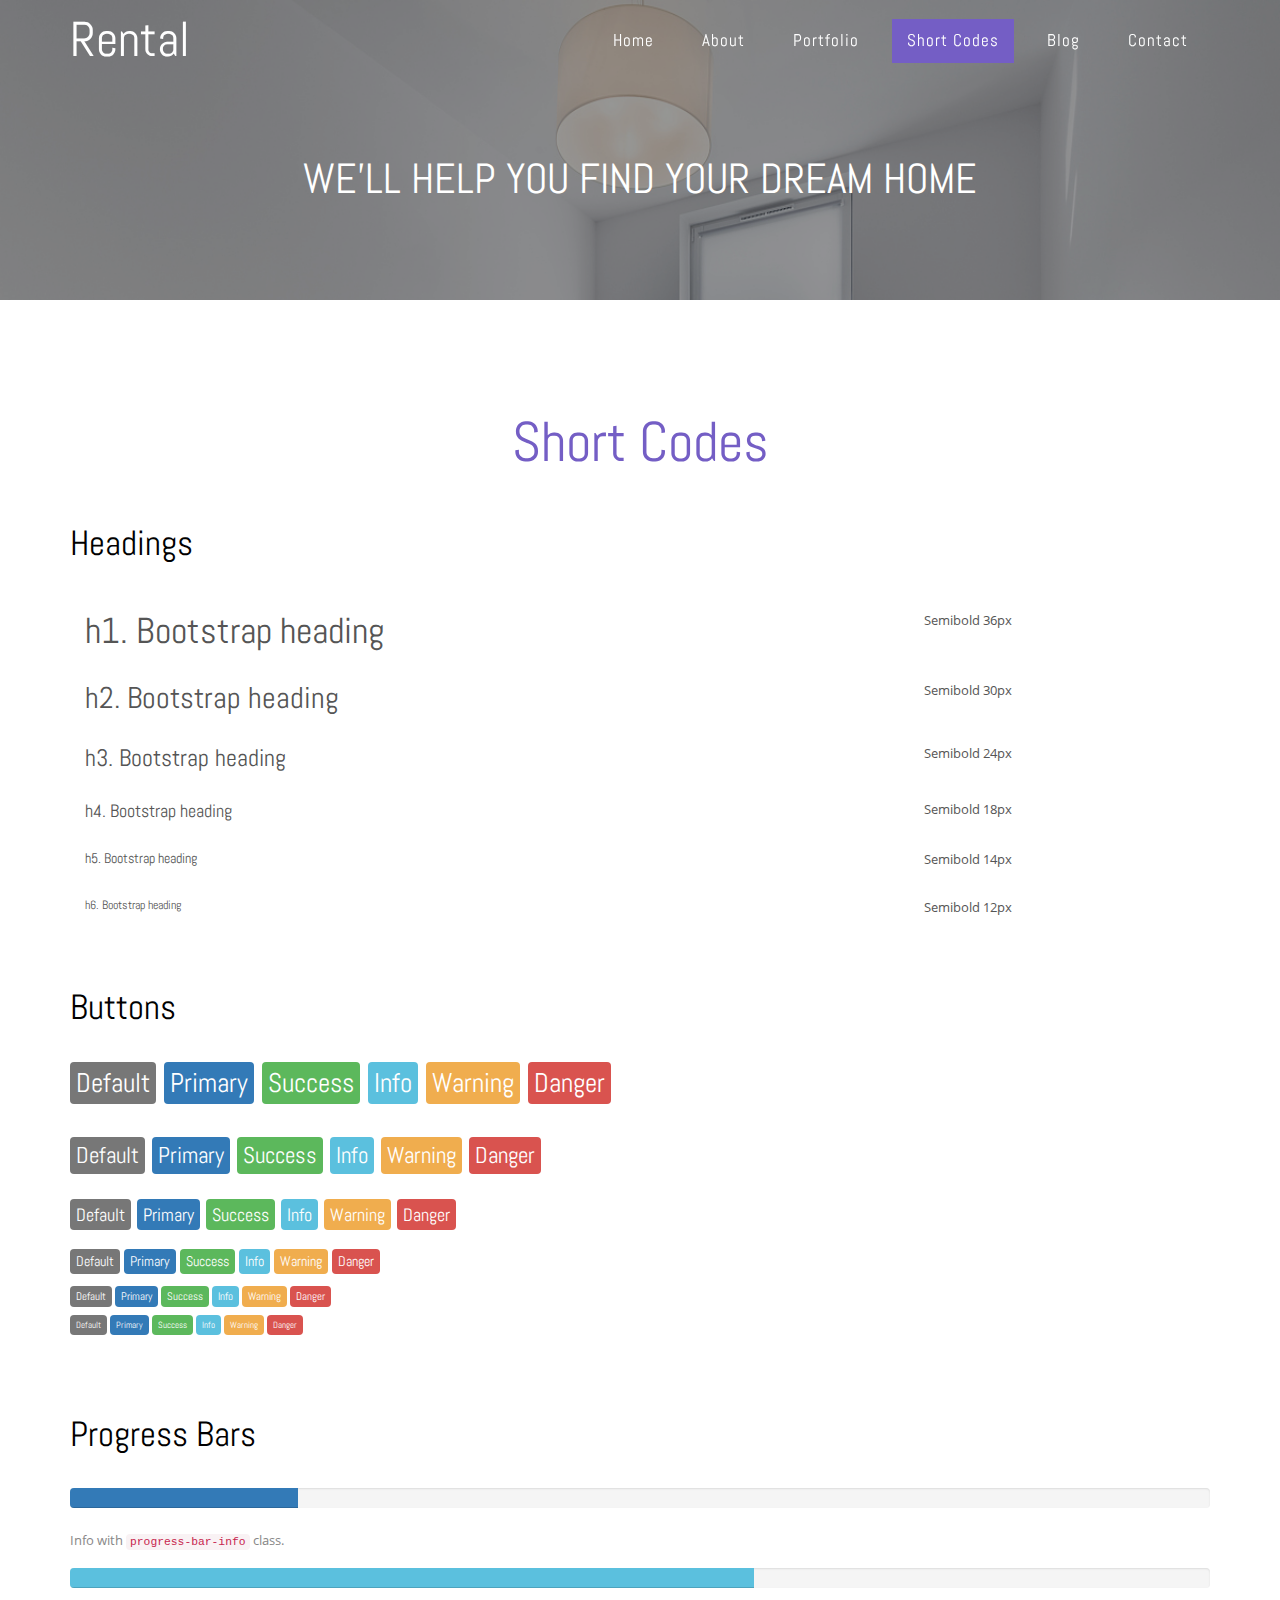
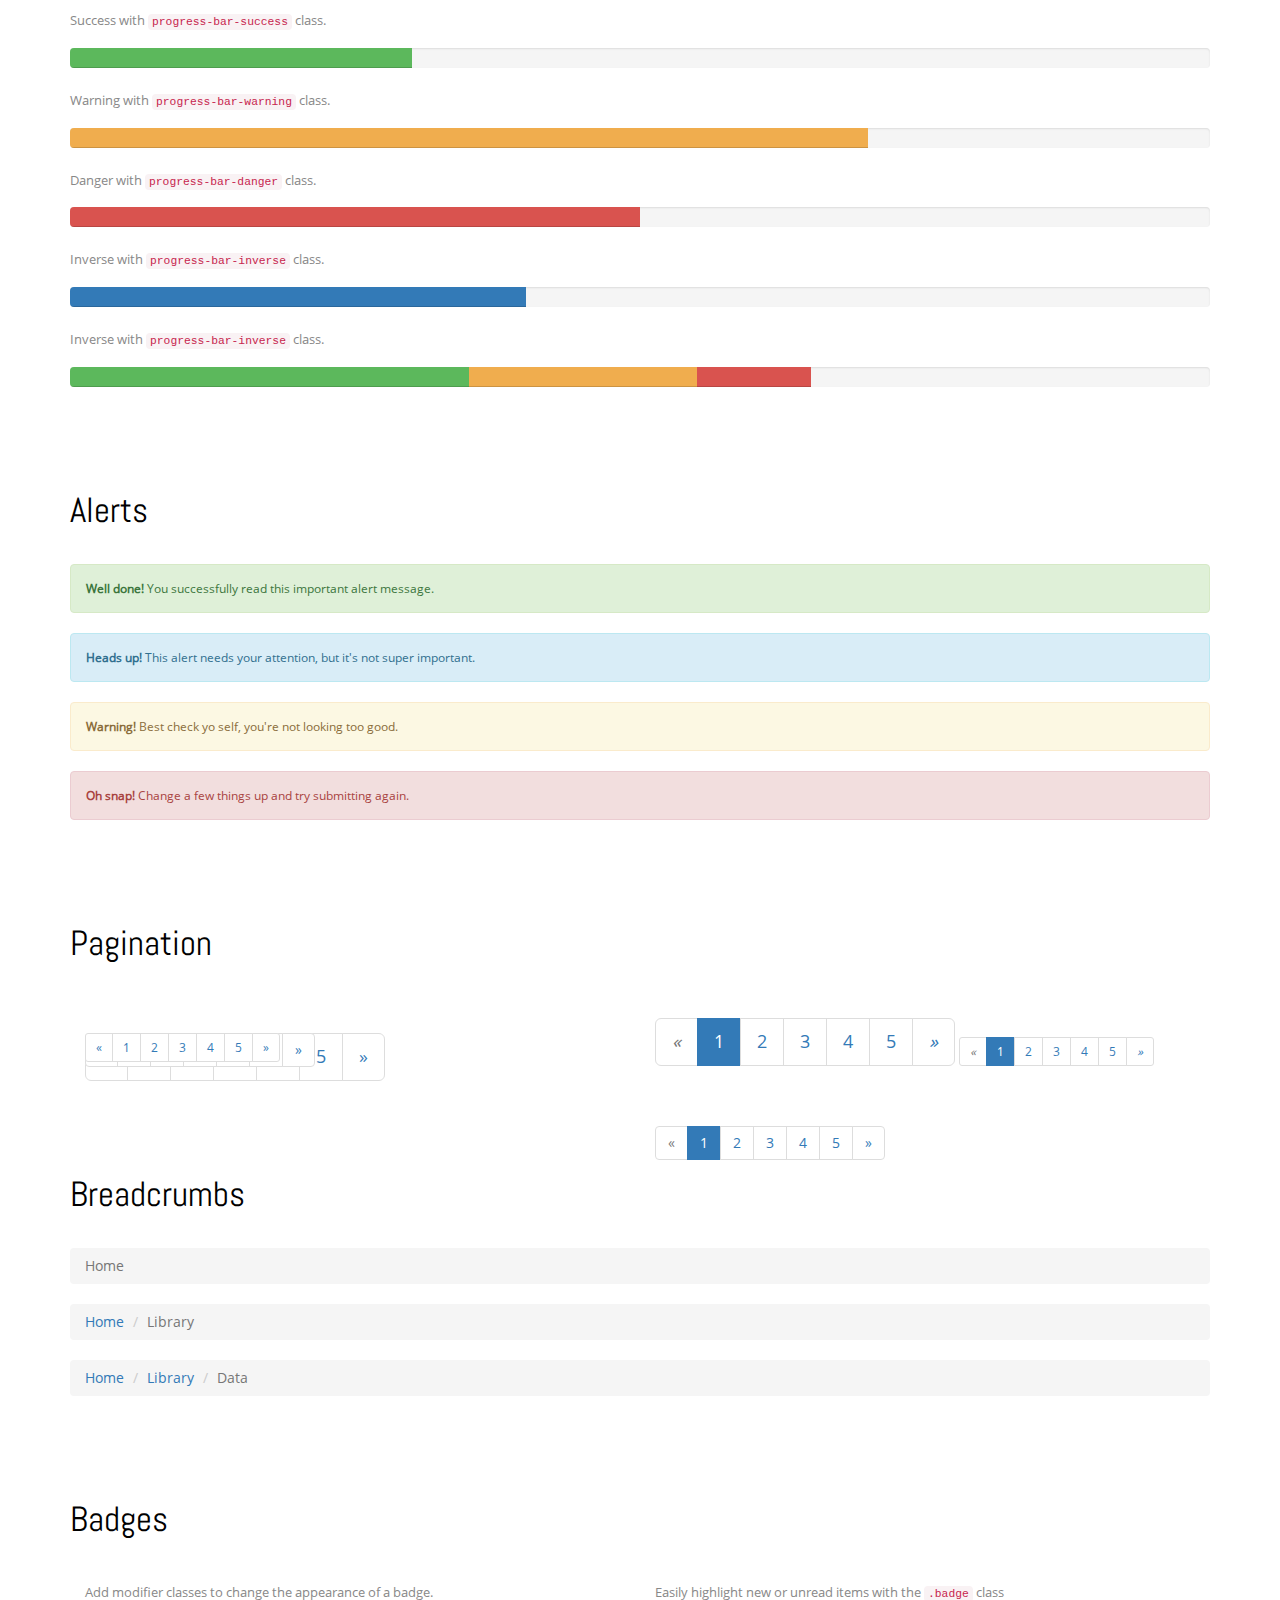
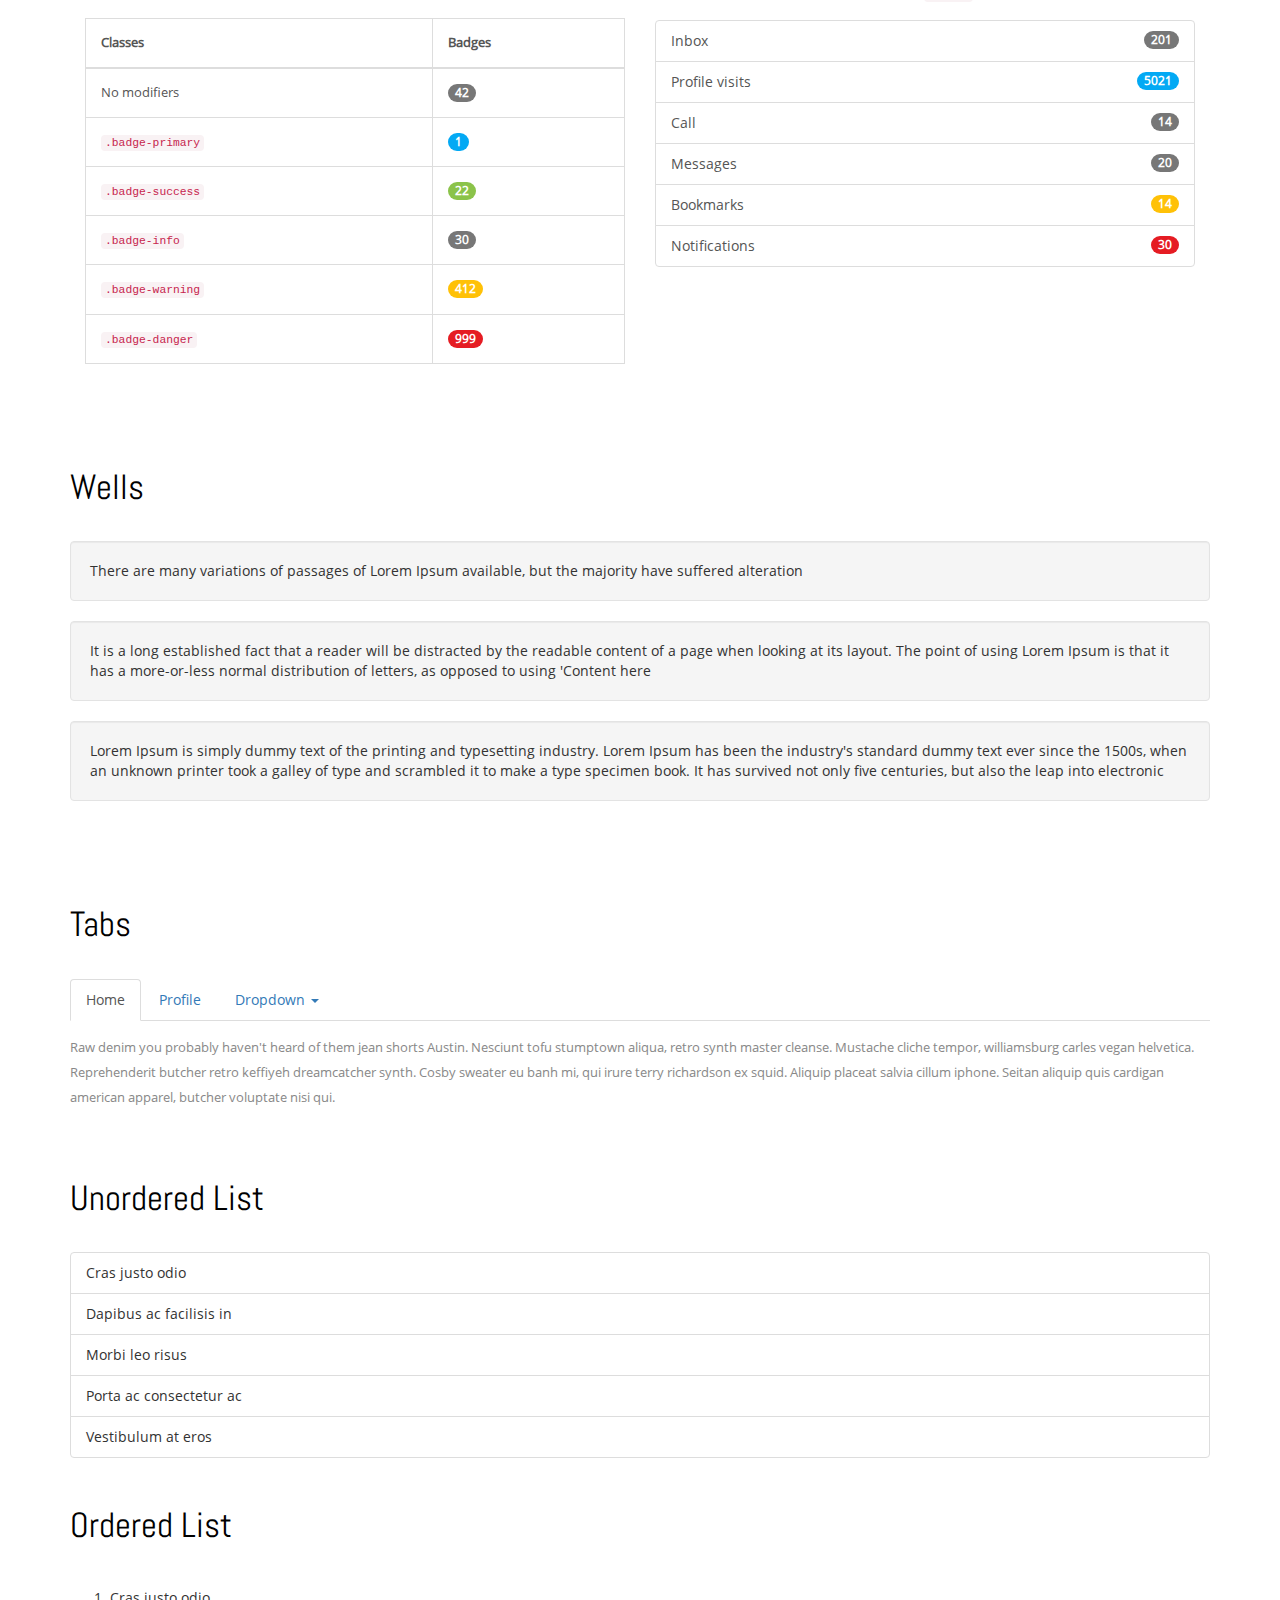
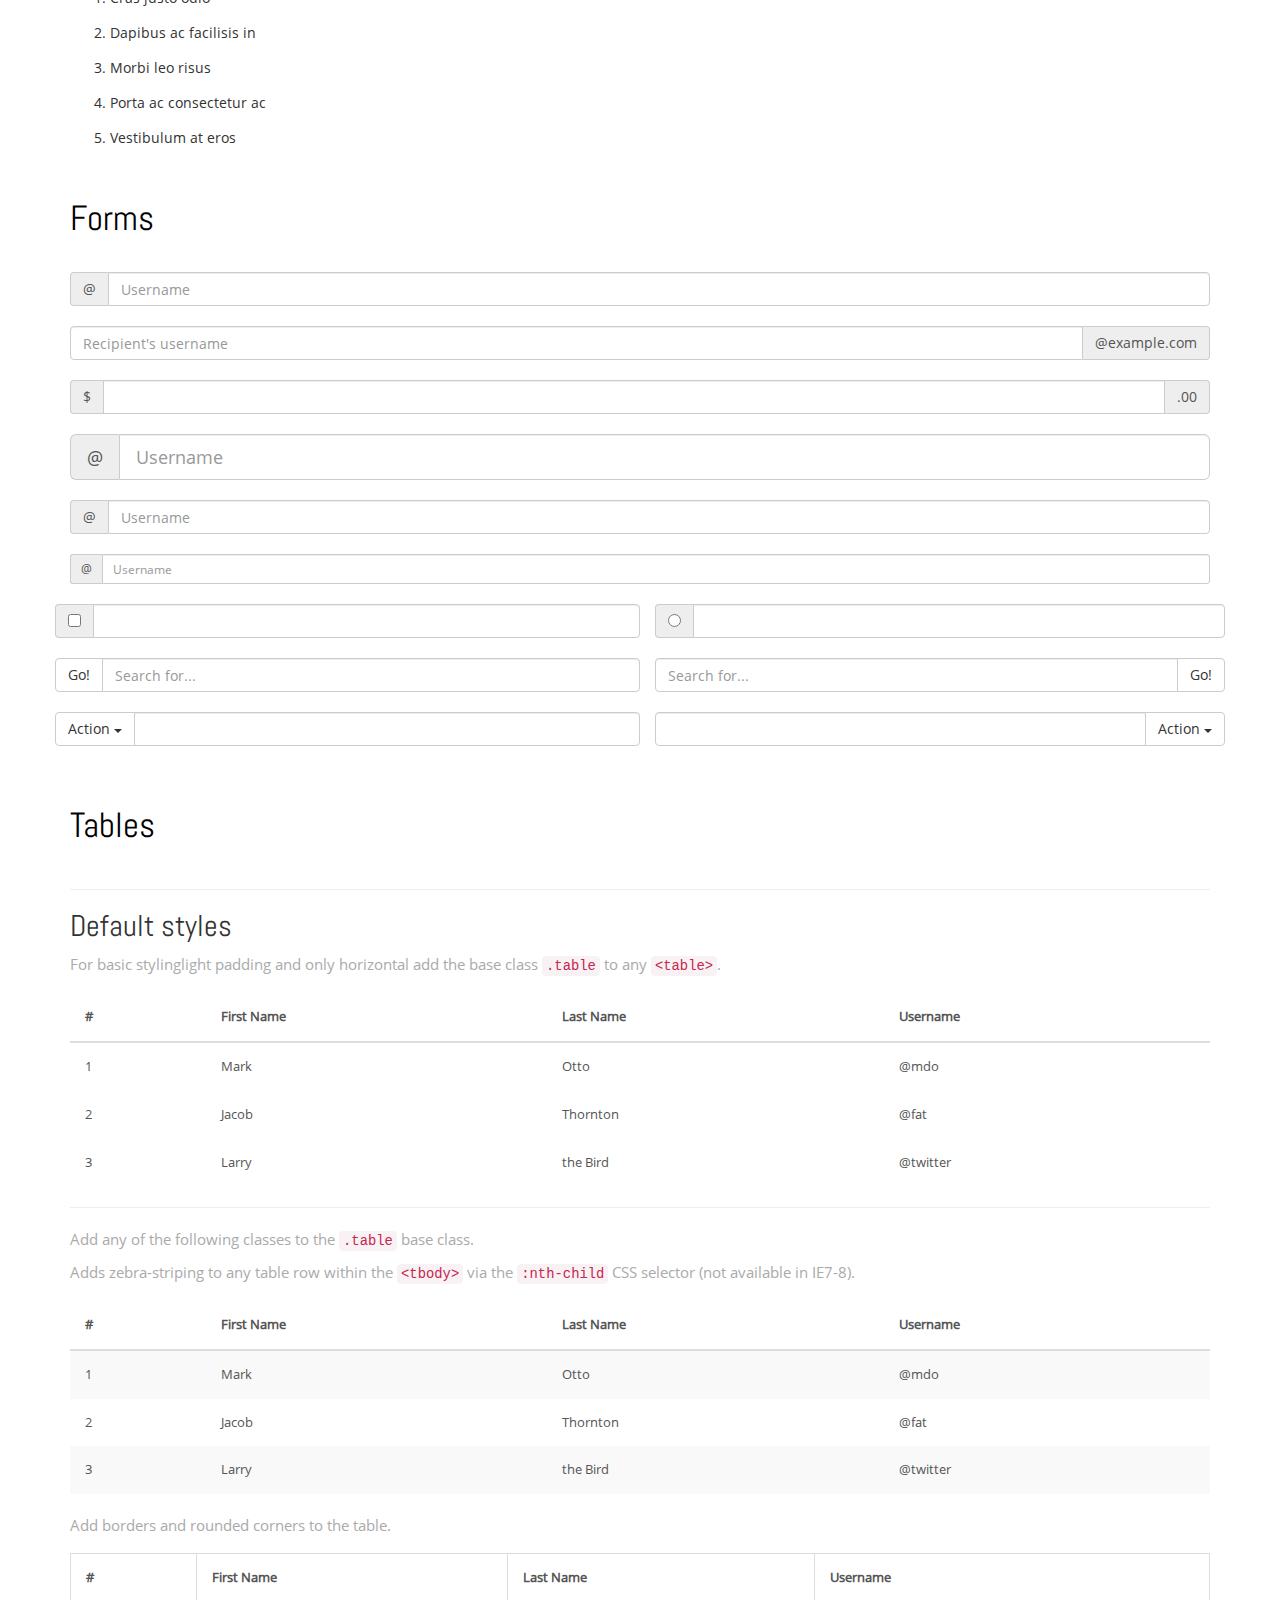
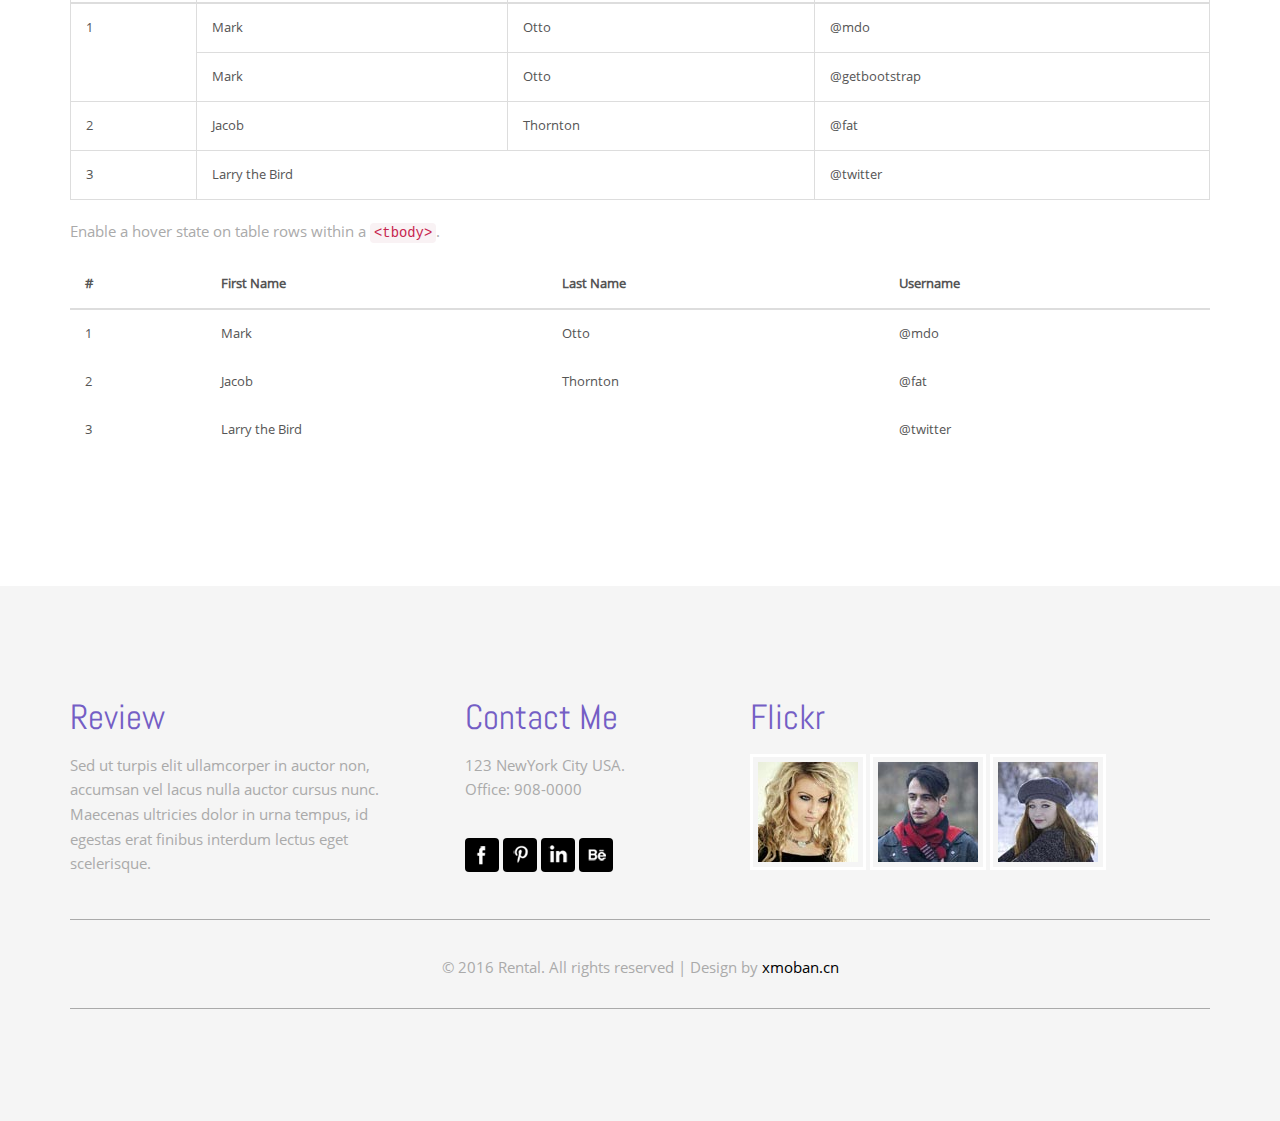
<file: src/main/resources/static/view/codes.html>
<!--
Author: xmoban.cn
Author URL: http://www.xmoban.cn/
License: Creative Commons Attribution 3.0 Unported
License URL: http://creativecommons.org/licenses/by/3.0/
-->
<!DOCTYPE html>
<html>
<head>
<title>Rental a Real Estates and Builders Category Flat bootstrap Responsive website Template | Short Codes :: xmoban.cn</title>
<!--mobile apps-->
<meta name="viewport" content="width=device-width, initial-scale=1">
<meta http-equiv="Content-Type" content="text/html; charset=utf-8" />
<meta name="keywords" content="Rental Responsive web template, Bootstrap Web Templates, Flat Web Templates, Android Compatible web template, 
	Smartphone Compatible web template, free webdesigns for Nokia, Samsung, LG, SonyEricsson, Motorola web design" />
<script type="application/x-javascript"> addEventListener("load", function() { setTimeout(hideURLbar, 0); }, false); function hideURLbar(){ window.scrollTo(0,1); } </script>
<!--mobile apps-->
<!--Custom Theme files -->
<link href="css/bootstrap.css" type="text/css" rel="stylesheet" media="all">
<link href="css/style.css" type="text/css" rel="stylesheet" media="all">
<link rel="stylesheet" href="css/prettySticky.css" type="text/css">
<!-- //Custom Theme files -->
<!-- js -->
<script src="js/jquery-1.11.1.min.js"></script> 
<!-- //js -->
<!-- start-smoth-scrolling-->
<script type="text/javascript">
		jQuery(document).ready(function($) {
			$(".scroll").click(function(event){		
				event.preventDefault();
		
		$('html,body').animate({scrollTop:$(this.hash).offset().top},1000);
			});
		});
</script>
<!--//end-smoth-scrolling-->
</head>
<body>
	<!--banner-->
	<div  id="home" class="banner about-banner">
		<div class="banner-info">
			<!--navigation-->
			<div class="top-nav">
				<nav>
					<div class="container">
						<div class="navbar-header logo">
							<button type="button" class="navbar-toggle collapsed" data-toggle="collapse" data-target="#bs-example-navbar-collapse-1">
								<span class="sr-only">Toggle navigation</span>
								<span class="icon-bar"></span>
								<span class="icon-bar"></span>
								<span class="icon-bar"></span>
							</button>
							<h1><a href="index.html">Rental</a></h1>
						</div>
						<!-- Collect the nav links, forms, and other content for toggling -->
						<div class="collapse navbar-collapse" id="bs-example-navbar-collapse-1">
							<ul class="nav navbar-right">
								<li><a href="index.html" class="link-kumya"><span data-letters="Home">Home</span></a></li>
								<li><a href="about.html" class="link-kumya"><span data-letters="About">About</span></a></li>	
								<li><a href="portfolio.html" class="link-kumya"><span data-letters="Portfolio">Portfolio</span></a></li>
								<li><a href="codes.html" class="link-kumya active"><span data-letters="Short Codes">Short Codes</span></a></li>
								<li><a href="blog.html" class="link-kumya"><span data-letters="Blog">Blog</span></a></li>		
								<li><a href="contact.html" class="link-kumya"><span data-letters="Contact">Contact</span></a></li>
							</ul>	
							<div class="clearfix"> </div>
						</div>
					</div>
				</nav>
			</div>	
			<!--//navigation-->
			<div class="banner-text">
				<h2>WE'LL HELP YOU FIND YOUR DREAM HOME</h2>
			</div>	
		</div>
	</div>
	<!--//banner-->
	<!--Shortcodes-page -->
	<div class="codes">
		<div class="container">
			<h3 class="title">Short Codes</h3>
			<div class="grid_3 grid_4">
				<h3 class="hdg">Headings</h3>
				<div class="bs-example">
					<table class="table">
						<tbody>
							<tr>
								<td><h1 id="h1.-bootstrap-heading">h1. Bootstrap heading<a class="anchorjs-link" href="#h1.-bootstrap-heading"><span class="anchorjs-icon"></span></a></h1></td>
								<td class="type-info">Semibold 36px</td>
							</tr>
							<tr>
								<td><h2 id="h2.-bootstrap-heading">h2. Bootstrap heading<a class="anchorjs-link" href="#h2.-bootstrap-heading"><span class="anchorjs-icon"></span></a></h2></td>
								<td class="type-info">Semibold 30px</td>
							</tr>
							<tr>
								<td><h3 id="h3.-bootstrap-heading">h3. Bootstrap heading<a class="anchorjs-link" href="#h3.-bootstrap-heading"><span class="anchorjs-icon"></span></a></h3></td>
								<td class="type-info">Semibold 24px</td>
							</tr>
							<tr>
								<td><h4 id="h4.-bootstrap-heading">h4. Bootstrap heading<a class="anchorjs-link" href="#h4.-bootstrap-heading"><span class="anchorjs-icon"></span></a></h4></td>
								<td class="type-info">Semibold 18px</td>
							</tr>
							<tr>
								<td><h5 id="h5.-bootstrap-heading">h5. Bootstrap heading<a class="anchorjs-link" href="#h5.-bootstrap-heading"><span class="anchorjs-icon"></span></a></h5></td>
								<td class="type-info">Semibold 14px</td>
							</tr>
							<tr>
								<td><h6>h6. Bootstrap heading</h6></td>
								<td class="type-info">Semibold 12px</td>
							</tr>
						</tbody>
					</table>
				</div>
			</div>
			<div class="grid_3 grid_5">
				<h3 class="hdg" >Buttons</h3>
				<h1>
					<a href="#"><span class="label label-default">Default</span></a>
					<a href="#"><span class="label label-primary">Primary</span></a>
					<a href="#"><span class="label label-success">Success</span></a>
					<a href="#"><span class="label label-info">Info</span></a>
					<a href="#"><span class="label label-warning">Warning</span></a>
					<a href="#"><span class="label label-danger">Danger</span></a>
				</h1>
				<h2>
					<a href="#"><span class="label label-default">Default</span></a>
					<a href="#"><span class="label label-primary">Primary</span></a>
					<a href="#"><span class="label label-success">Success</span></a>
					<a href="#"><span class="label label-info">Info</span></a>
					<a href="#"><span class="label label-warning">Warning</span></a>
					<a href="#"><span class="label label-danger">Danger</span></a>
				</h2>
				<h3>
					<a href="#"><span class="label label-default">Default</span></a>
					<a href="#"><span class="label label-primary">Primary</span></a>
					<a href="#"><span class="label label-success">Success</span></a>
					<a href="#"><span class="label label-info">Info</span></a>
					<a href="#"><span class="label label-warning">Warning</span></a>
					<a href="#"><span class="label label-danger">Danger</span></a>
				</h3>
				<h4>
					<a href="#"><span class="label label-default">Default</span></a>
					<a href="#"><span class="label label-primary">Primary</span></a>
					<a href="#"><span class="label label-success">Success</span></a>
					<a href="#"><span class="label label-info">Info</span></a>
					<a href="#"><span class="label label-warning">Warning</span></a>
					<a href="#"><span class="label label-danger">Danger</span></a>
				</h4>
				<h5>
					<a href="#"><span class="label label-default">Default</span></a>
					<a href="#"><span class="label label-primary">Primary</span></a>
					<a href="#"><span class="label label-success">Success</span></a>
					<a href="#"><span class="label label-info">Info</span></a>
					<a href="#"><span class="label label-warning">Warning</span></a>
					<a href="#"><span class="label label-danger">Danger</span></a>
				</h5>
				<h6>
					<a href="#"><span class="label label-default">Default</span></a>
					<a href="#"><span class="label label-primary">Primary</span></a>
					<a href="#"><span class="label label-success">Success</span></a>
					<a href="#"><span class="label label-info">Info</span></a>
					<a href="#"><span class="label label-warning">Warning</span></a>
					<a href="#"><span class="label label-danger">Danger</span></a>
				</h6>
			</div>			   
			<div class="grid_3 grid_5">
				<h3 class="hdg" >Progress Bars</h3>
				<div class="tab-content">
					<div class="tab-pane active" id="domprogress">
						<div class="progress">    
							<div class="progress-bar progress-bar-primary" style="width: 20%"></div>
						</div>
						<p>Info with <code>progress-bar-info</code> class.</p>
						<div class="progress">    
							<div class="progress-bar progress-bar-info" style="width: 60%"></div>
						</div>
						<p>Success with <code>progress-bar-success</code> class.</p>
						<div class="progress">
							<div class="progress-bar progress-bar-success" style="width: 30%"></div>
						</div>
						<p>Warning with <code>progress-bar-warning</code> class.</p>
						<div class="progress">
							<div class="progress-bar progress-bar-warning" style="width: 70%"></div>
						</div>
						<p>Danger with <code>progress-bar-danger</code> class.</p>
						<div class="progress">
							<div class="progress-bar progress-bar-danger" style="width: 50%"></div>
						</div>
						<p>Inverse with <code>progress-bar-inverse</code> class.</p>
						<div class="progress">
							<div class="progress-bar progress-bar-inverse" style="width: 40%"></div>
						</div>
						<p>Inverse with <code>progress-bar-inverse</code> class.</p>
						<div class="progress">
							<div class="progress-bar progress-bar-success" style="width: 35%"><span class="sr-only">35% Complete (success)</span></div>
							<div class="progress-bar progress-bar-warning" style="width: 20%"><span class="sr-only">20% Complete (warning)</span></div>
							<div class="progress-bar progress-bar-danger" style="width: 10%"><span class="sr-only">10% Complete (danger)</span></div>
						</div>
					</div>
				</div>
			</div>
			<div class="grid_3 grid_5">
				<h3 class="hdg">Alerts</h3>
				<div class="alert alert-success" role="alert">
					<strong>Well done!</strong> You successfully read this important alert message.
				</div>
				<div class="alert alert-info" role="alert">
					<strong>Heads up!</strong> This alert needs your attention, but it's not super important.
				</div>
				<div class="alert alert-warning" role="alert">
					<strong>Warning!</strong> Best check yo self, you're not looking too good.
				</div>
				<div class="alert alert-danger" role="alert">
					<strong>Oh snap!</strong> Change a few things up and try submitting again.
				</div>
			</div>
			<div class="grid_3 grid_5">
				<h3 class="hdg">Pagination</h3>
				<div class="col-md-6">
					<nav>
						<ul class="pagination pagination-lg">
							<li><a href="#" aria-label="Previous"><span aria-hidden="true">«</span></a></li>
							<li><a href="#">1</a></li>
							<li><a href="#">2</a></li>
							<li><a href="#">3</a></li>
							<li><a href="#">4</a></li>
							<li><a href="#">5</a></li>
							<li><a href="#" aria-label="Next"><span aria-hidden="true">»</span></a></li>
						</ul>
					</nav>
					<nav>
						<ul class="pagination">
							<li><a href="#" aria-label="Previous"><span aria-hidden="true">«</span></a></li>
							<li><a href="#">1</a></li>
							<li><a href="#">2</a></li>
							<li><a href="#">3</a></li>
							<li><a href="#">4</a></li>
							<li><a href="#">5</a></li>
							<li><a href="#" aria-label="Next"><span aria-hidden="true">»</span></a></li>
						</ul>
					</nav>
					<nav>
						<ul class="pagination pagination-sm">
							<li><a href="#" aria-label="Previous"><span aria-hidden="true">«</span></a></li>
							<li><a href="#">1</a></li>
							<li><a href="#">2</a></li>
							<li><a href="#">3</a></li>
							<li><a href="#">4</a></li>
							<li><a href="#">5</a></li>
							<li><a href="#" aria-label="Next"><span aria-hidden="true">»</span></a></li>
						</ul>
					</nav>
				</div>
				<div class="col-md-6">
					<ul class="pagination pagination-lg">
						<li class="disabled"><a href="#"><i class="fa fa-angle-left">«</i></a></li>
						<li class="active"><a href="#">1</a></li>
						<li><a href="#">2</a></li>
						<li><a href="#">3</a></li>
						<li><a href="#">4</a></li>
						<li><a href="#">5</a></li>
						<li><a href="#"><i class="fa fa-angle-right">»</i></a></li>
					</ul>
					<nav>
						<ul class="pagination">
							<li class="disabled"><a href="#" aria-label="Previous"><span aria-hidden="true">«</span></a></li>
							<li class="active"><a href="#">1 <span class="sr-only">(current)</span></a></li>
							<li><a href="#">2</a></li>
							<li><a href="#">3</a></li>
							<li><a href="#">4</a></li>
							<li><a href="#">5</a></li>
							<li><a href="#" aria-label="Next"><span aria-hidden="true">»</span></a></li>
						</ul>
					</nav>
					<ul class="pagination pagination-sm">
						<li class="disabled"><a href="#"><i class="fa fa-angle-left">«</i></a></li>
						<li class="active"><a href="#">1</a></li>
						<li><a href="#">2</a></li>
						<li><a href="#">3</a></li>
						<li><a href="#">4</a></li>
						<li><a href="#">5</a></li>
						<li><a href="#"><i class="fa fa-angle-right">»</i></a></li>
					</ul>
				</div>
				<div class="clearfix"> </div>
			</div>
			<div class="grid_3 grid_5">
				<h3 class="hdg">Breadcrumbs</h3>
				<ol class="breadcrumb">
					<li class="active">Home</li>
				</ol>
				<ol class="breadcrumb">
					<li><a href="#">Home</a></li>
					<li class="active">Library</li>
				</ol>
				<ol class="breadcrumb">
					<li><a href="#">Home</a></li>
					<li><a href="#">Library</a></li>
					<li class="active">Data</li>
				</ol>
			</div>
			<div class="grid_3 grid_5">
				<h3 class="hdg">Badges</h3>
				<div class="col-md-6">
					<p>Add modifier classes to change the appearance of a badge.</p>
					<table class="table table-bordered">
						<thead>
							<tr>
								<th>Classes</th>
								<th>Badges</th>
							</tr>
						</thead>
						<tbody>
							<tr>
								<td>No modifiers</td>
								<td><span class="badge">42</span></td>
							</tr>
							<tr>
								<td><code>.badge-primary</code></td>
								<td><span class="badge badge-primary">1</span></td>
							</tr>
							<tr>
								<td><code>.badge-success</code></td>
								<td><span class="badge badge-success">22</span></td>
							</tr>
							<tr>
								<td><code>.badge-info</code></td>
								<td><span class="badge badge-info">30</span></td>
							</tr>
							<tr>
								<td><code>.badge-warning</code></td>
								<td><span class="badge badge-warning">412</span></td>
							</tr>
							<tr>
								<td><code>.badge-danger</code></td>
								<td><span class="badge badge-danger">999</span></td>
							</tr>
						</tbody>
					</table>                    
				</div>
				<div class="col-md-6">
					<p>Easily highlight new or unread items with the <code>.badge</code> class</p>
					<div class="list-group list-group-alternate"> 
						<a href="#" class="list-group-item"><span class="badge">201</span> <i class="ti ti-email"></i> Inbox </a> 
						<a href="#" class="list-group-item"><span class="badge badge-primary">5021</span> <i class="ti ti-eye"></i> Profile visits </a> 
						<a href="#" class="list-group-item"><span class="badge">14</span> <i class="ti ti-headphone-alt"></i> Call </a> 
						<a href="#" class="list-group-item"><span class="badge">20</span> <i class="ti ti-comments"></i> Messages </a> 
						<a href="#" class="list-group-item"><span class="badge badge-warning">14</span> <i class="ti ti-bookmark"></i> Bookmarks </a> 
						<a href="#" class="list-group-item"><span class="badge badge-danger">30</span> <i class="ti ti-bell"></i> Notifications </a> 
					</div>
				</div>
			   <div class="clearfix"> </div>
			</div>	 
			<div class="grid_3 grid_5">
				<h3 class="hdg">Wells</h3>
				<div class="well">
					There are many variations of passages of Lorem Ipsum available, but the majority have suffered alteration
				</div>
				<div class="well">
					It is a long established fact that a reader will be distracted by the readable content of a page when looking at its layout. The point of using Lorem Ipsum is that it has a more-or-less normal distribution of letters, as opposed to using 'Content here
				</div>
				<div class="well">
						Lorem Ipsum is simply dummy text of the printing and typesetting industry. Lorem Ipsum has been the industry's standard dummy text ever since the 1500s, when an unknown printer took a galley of type and scrambled it to make a type specimen book. It has survived not only five centuries, but also the leap into electronic
				</div>
			</div>
			<div class="grid_3 grid_5">
				<h3 class="hdg">Tabs</h3>
				<div class="bs-example bs-example-tabs" role="tabpanel" data-example-id="togglable-tabs">
					<ul id="myTab" class="nav nav-tabs" role="tablist">
						<li role="presentation" class="active"><a href="#home" id="home-tab" role="tab" data-toggle="tab" aria-controls="home" aria-expanded="true">Home</a></li>
						<li role="presentation"><a href="#profile" role="tab" id="profile-tab" data-toggle="tab" aria-controls="profile">Profile</a></li>
						<li role="presentation" class="dropdown">
							<a href="#" id="myTabDrop1" class="dropdown-toggle" data-toggle="dropdown" aria-controls="myTabDrop1-contents">Dropdown <span class="caret"></span></a>
							<ul class="dropdown-menu" role="menu" aria-labelledby="myTabDrop1" id="myTabDrop1-contents">
								<li><a href="#dropdown1" tabindex="-1" role="tab" id="dropdown1-tab" data-toggle="tab" aria-controls="dropdown1">@fat</a></li>
								<li><a href="#dropdown2" tabindex="-1" role="tab" id="dropdown2-tab" data-toggle="tab" aria-controls="dropdown2">@mdo</a></li>
							</ul>
						</li>
					</ul>
					<div id="myTabContent" class="tab-content">
						<div role="tabpanel" class="tab-pane fade in active" id="home" aria-labelledby="home-tab">
							<p>Raw denim you probably haven't heard of them jean shorts Austin. Nesciunt tofu stumptown aliqua, retro synth master cleanse. Mustache cliche tempor, williamsburg carles vegan helvetica. Reprehenderit butcher retro keffiyeh dreamcatcher synth. Cosby sweater eu banh mi, qui irure terry richardson ex squid. Aliquip placeat salvia cillum iphone. Seitan aliquip quis cardigan american apparel, butcher voluptate nisi qui.</p>
						</div>
						<div role="tabpanel" class="tab-pane fade" id="profile" aria-labelledby="profile-tab">
							<p>Food truck fixie locavore, accusamus mcsweeney's marfa nulla single-origin coffee squid. Exercitation +1 labore velit, blog sartorial PBR leggings next level wes anderson artisan four loko farm-to-table craft beer twee. Qui photo booth letterpress, commodo enim craft beer mlkshk aliquip jean shorts ullamco ad vinyl cillum PBR. Homo nostrud organic, assumenda labore aesthetic magna delectus mollit. Keytar helvetica VHS salvia yr, vero magna velit sapiente labore stumptown. Vegan fanny pack odio cillum wes anderson 8-bit, sustainable jean shorts beard ut DIY ethical culpa terry richardson biodiesel. Art party scenester stumptown, tumblr butcher vero sint qui sapiente accusamus tattooed echo park.</p>
						</div>
						<div role="tabpanel" class="tab-pane fade" id="dropdown1" aria-labelledby="dropdown1-tab">
							<p>Etsy mixtape wayfarers, ethical wes anderson tofu before they sold out mcsweeney's organic lomo retro fanny pack lo-fi farm-to-table readymade. Messenger bag gentrify pitchfork tattooed craft beer, iphone skateboard locavore carles etsy salvia banksy hoodie helvetica. DIY synth PBR banksy irony. Leggings gentrify squid 8-bit cred pitchfork. Williamsburg banh mi whatever gluten-free, carles pitchfork biodiesel fixie etsy retro mlkshk vice blog. Scenester cred you probably haven't heard of them, vinyl craft beer blog stumptown. Pitchfork sustainable tofu synth chambray yr.</p>
						</div>
						<div role="tabpanel" class="tab-pane fade" id="dropdown2" aria-labelledby="dropdown2-tab">
							<p>Trust fund seitan letterpress, keytar raw denim keffiyeh etsy art party before they sold out master cleanse gluten-free squid scenester freegan cosby sweater. Fanny pack portland seitan DIY, art party locavore wolf cliche high life echo park Austin. Cred vinyl keffiyeh DIY salvia PBR, banh mi before they sold out farm-to-table VHS viral locavore cosby sweater. Lomo wolf viral, mustache readymade thundercats keffiyeh craft beer marfa ethical. Wolf salvia freegan, sartorial keffiyeh echo park vegan.</p>
						</div>
					</div>
				</div>
			</div>
			<h3 class="hdg">Unordered List</h3>
			<ul class="list-group">
			  <li class="list-group-item">Cras justo odio</li>
			  <li class="list-group-item">Dapibus ac facilisis in</li>
			  <li class="list-group-item">Morbi leo risus</li>
			  <li class="list-group-item">Porta ac consectetur ac</li>
			  <li class="list-group-item">Vestibulum at eros</li>
			</ul>
			<h3 class="hdg">Ordered List</h3>
			<ol>
				<li class="list-group-item1">Cras justo odio</li>
				<li class="list-group-item1">Dapibus ac facilisis in</li>
				<li class="list-group-item1">Morbi leo risus</li>
				<li class="list-group-item1">Porta ac consectetur ac</li>
				<li class="list-group-item1">Vestibulum at eros</li>
			</ol>
			<h3 class="hdg">Forms</h3>
			<div class="input-group">
				<span class="input-group-addon" id="basic-addon1">@</span>
				<input type="text" class="form-control" placeholder="Username" aria-describedby="basic-addon1">
			</div>
			<div class="input-group">
				<input type="text" class="form-control" placeholder="Recipient's username" aria-describedby="basic-addon2">
				<span class="input-group-addon" id="basic-addon2">@example.com</span>
			</div>
			<div class="input-group">
				<span class="input-group-addon">$</span>
					<input type="text" class="form-control" aria-label="Amount (to the nearest dollar)">
				<span class="input-group-addon">.00</span>
			</div>
			<div class="input-group input-group-lg">
				<span class="input-group-addon" id="sizing-addon1">@</span>
				<input type="text" class="form-control" placeholder="Username" aria-describedby="sizing-addon1">
			</div>
			<div class="input-group">
				<span class="input-group-addon" id="sizing-addon2">@</span>
				<input type="text" class="form-control" placeholder="Username" aria-describedby="sizing-addon2">
			</div>
			<div class="input-group input-group-sm">
				<span class="input-group-addon" id="sizing-addon3">@</span>
				<input type="text" class="form-control" placeholder="Username" aria-describedby="sizing-addon3">
			</div>
			<div class="row">
				<div class="col-lg-6 in-gp-tl">
					<div class="input-group">
						<span class="input-group-addon">
							<input type="checkbox" aria-label="...">
						</span>
						<input type="text" class="form-control" aria-label="...">
					</div><!-- /input-group -->
				</div><!-- /.col-lg-6 -->
				<div class="col-lg-6 in-gp-tb">
					<div class="input-group">
						<span class="input-group-addon">
							<input type="radio" aria-label="...">
						</span>
						<input type="text" class="form-control" aria-label="...">
					</div><!-- /input-group -->
				</div><!-- /.col-lg-6 -->
			</div><!-- /.row -->
			<div class="row">
				<div class="col-lg-6 in-gp-tl">
					<div class="input-group">
						<span class="input-group-btn">
							<button class="btn btn-default" type="button">Go!</button>
						</span>
						<input type="text" class="form-control" placeholder="Search for...">
					</div><!-- /input-group -->
				</div><!-- /.col-lg-6 -->
				<div class="col-lg-6 in-gp-tb">
					<div class="input-group">
						<input type="text" class="form-control" placeholder="Search for...">
						<span class="input-group-btn">
							<button class="btn btn-default" type="button">Go!</button>
						</span>
					</div><!-- /input-group -->
				</div><!-- /.col-lg-6 -->
			</div><!-- /.row -->
			<div class="row">
				<div class="col-lg-6 in-gp-tl">
					<div class="input-group">
						<div class="input-group-btn">
							<button type="button" class="btn btn-default dropdown-toggle" data-toggle="dropdown" aria-haspopup="true" aria-expanded="false">Action <span class="caret"></span></button>
							<ul class="dropdown-menu">
								<li><a href="#">Action</a></li>
								<li><a href="#">Another action</a></li>
								<li><a href="#">Something else here</a></li>
								<li role="separator" class="divider"></li>
								<li><a href="#">Separated link</a></li>
							</ul>
						</div><!-- /btn-group -->
						<input type="text" class="form-control" aria-label="...">
					</div><!-- /input-group -->
				</div><!-- /.col-lg-6 -->
				<div class="col-lg-6 in-gp-tb">
					<div class="input-group">
						<input type="text" class="form-control" aria-label="...">
						<div class="input-group-btn">
							<button type="button" class="btn btn-default dropdown-toggle" data-toggle="dropdown" aria-haspopup="true" aria-expanded="false">Action <span class="caret"></span></button>
							<ul class="dropdown-menu dropdown-menu-right">
								<li><a href="#">Action</a></li>
								<li><a href="#">Another action</a></li>
								<li><a href="#">Something else here</a></li>
								<li role="separator" class="divider"></li>
								<li><a href="#">Separated link</a></li>
							</ul>
						</div><!-- /btn-group -->
					</div><!-- /input-group -->
				</div><!-- /.col-lg-6 -->
			</div><!-- /.row -->
			<div class="page-header">
				<h3 class="hdg">Tables</h3>
			</div>
			<h2 class="typoh2">Default styles</h2>
			<p>For basic stylinglight padding and only horizontal add the base class <code>.table</code> to any <code>&lt;table&gt;</code>.</p>
			<div class="bs-docs-example">
				<table class="table">
					<thead>
						<tr>
							<th>#</th>
							<th>First Name</th>
							<th>Last Name</th>
							<th>Username</th>
						</tr>
					</thead>
					<tbody>
						<tr>
							<td>1</td>
							<td>Mark</td>
							<td>Otto</td>
							<td>@mdo</td>
						</tr>
						<tr>
							<td>2</td>
							<td>Jacob</td>
							<td>Thornton</td>
							<td>@fat</td>
						</tr>
						<tr>
							<td>3</td>
							<td>Larry</td>
							<td>the Bird</td>
							<td>@twitter</td>
						</tr>
					</tbody>
				</table>
			</div>
			<hr class="bs-docs-separator">
			<p>Add any of the following classes to the <code>.table</code> base class.</p>
			<p>Adds zebra-striping to any table row within the <code>&lt;tbody&gt;</code> via the <code>:nth-child</code> CSS selector (not available in IE7-8).</p>
			<div class="bs-docs-example">
				<table class="table table-striped">
					<thead>
						<tr>
							<th>#</th>
							<th>First Name</th>
							<th>Last Name</th>
							<th>Username</th>
						</tr>
					</thead>
					<tbody>
						<tr>
							<td>1</td>
							<td>Mark</td>
							<td>Otto</td>
							<td>@mdo</td>
						</tr>
						<tr>
							<td>2</td>
							<td>Jacob</td>
							<td>Thornton</td>
							<td>@fat</td>
						</tr>
						<tr>
							<td>3</td>
							<td>Larry</td>
							<td>the Bird</td>
							<td>@twitter</td>
						</tr>
					</tbody>
				</table>
			</div>
			<p>Add borders and rounded corners to the table.</p>
			<div class="bs-docs-example">
				<table class="table table-bordered">
					<thead>
						<tr>
							<th>#</th>
							<th>First Name</th>
							<th>Last Name</th>
							<th>Username</th>
						</tr>
					</thead>
					<tbody>
						<tr>
							<td rowspan="2">1</td>
							<td>Mark</td>
							<td>Otto</td>
							<td>@mdo</td>
						</tr>
						<tr>
							<td>Mark</td>
							<td>Otto</td>
							<td>@getbootstrap</td>
						</tr>
						<tr>
							<td>2</td>
							<td>Jacob</td>
							<td>Thornton</td>
							<td>@fat</td>
						</tr>
						<tr>
							<td>3</td>
							<td colspan="2">Larry the Bird</td>
							<td>@twitter</td>
						</tr>
					</tbody>
				</table>
			</div>
			<p>Enable a hover state on table rows within a <code>&lt;tbody&gt;</code>.</p>
			<div class="bs-docs-example">
				<table class="table table-hover">
					<thead>
						<tr>
						  <th>#</th>
						  <th>First Name</th>
						  <th>Last Name</th>
						  <th>Username</th>
						</tr>
					</thead>
					<tbody>
						<tr>
						  <td>1</td>
						  <td>Mark</td>
						  <td>Otto</td>
						  <td>@mdo</td>
						</tr>
						<tr>
						  <td>2</td>
						  <td>Jacob</td>
						  <td>Thornton</td>
						  <td>@fat</td>
						</tr>
						<tr>
						  <td>3</td>
						  <td colspan="2">Larry the Bird</td>
						  <td>@twitter</td>
						</tr>
					</tbody>
				</table>
			</div>
		</div>
	</div>
	<!--//short-codes-->	
	<!--footer-->
	<div class="footer">
		<div class="container">
			<div class="col-md-4 footer-grids">
				<h3>Review</h3>
				<p>Sed ut turpis elit ullamcorper in auctor non, accumsan vel lacus nulla auctor cursus nunc. Maecenas ultricies dolor in urna tempus, id egestas erat finibus  interdum lectus eget scelerisque.</p>
			</div>
			<div class="col-md-3 footer-grids">
				<h3>Contact Me</h3>
				<p>123 NewYork City USA.<br>
					<span>Office: 908-0000</span>
				</p>
				<div class="footer-bottom">
					<a href="#"><span>Facebook</span></a>
					<a href="#"><span>Pinterest</span></a>
					<a href="#"><span>LinkedIn </span></a>
					<a href="#"><span>Behance</span></a>
				</div>
			</div>
			<div class="col-md-5 footer-grids">
				<h3>Flickr</h3>
				<a  class="footer-img" href="single.html"> <img src="images/f1.jpg" alt=""/></a>
				<a class="footer-img" href="single.html"> <img src="images/f2.jpg" alt=""/></a>
				<a class="footer-img" href="single.html"> <img src="images/f3.jpg" alt=""/></a>
			</div>
			<div class="clearfix"> </div>
			<div class="footer-copy">
				<p>© 2016 Rental. All rights reserved | Design by <a href="http://www.xmoban.cn/">xmoban.cn</a></p>
			</div>
		</div>
	</div>
	<!--//footer-->
	<!-- script-for prettySticky -->
	<script src="js/prettySticky.js"></script>
	<!--//script-for prettySticky -->
	<!-- Bootstrap core JavaScript
    ================================================== -->
    <!-- Placed at the end of the document so the pages load faster -->
    <script src="js/bootstrap.js"></script>
</body>
</html>
</file>
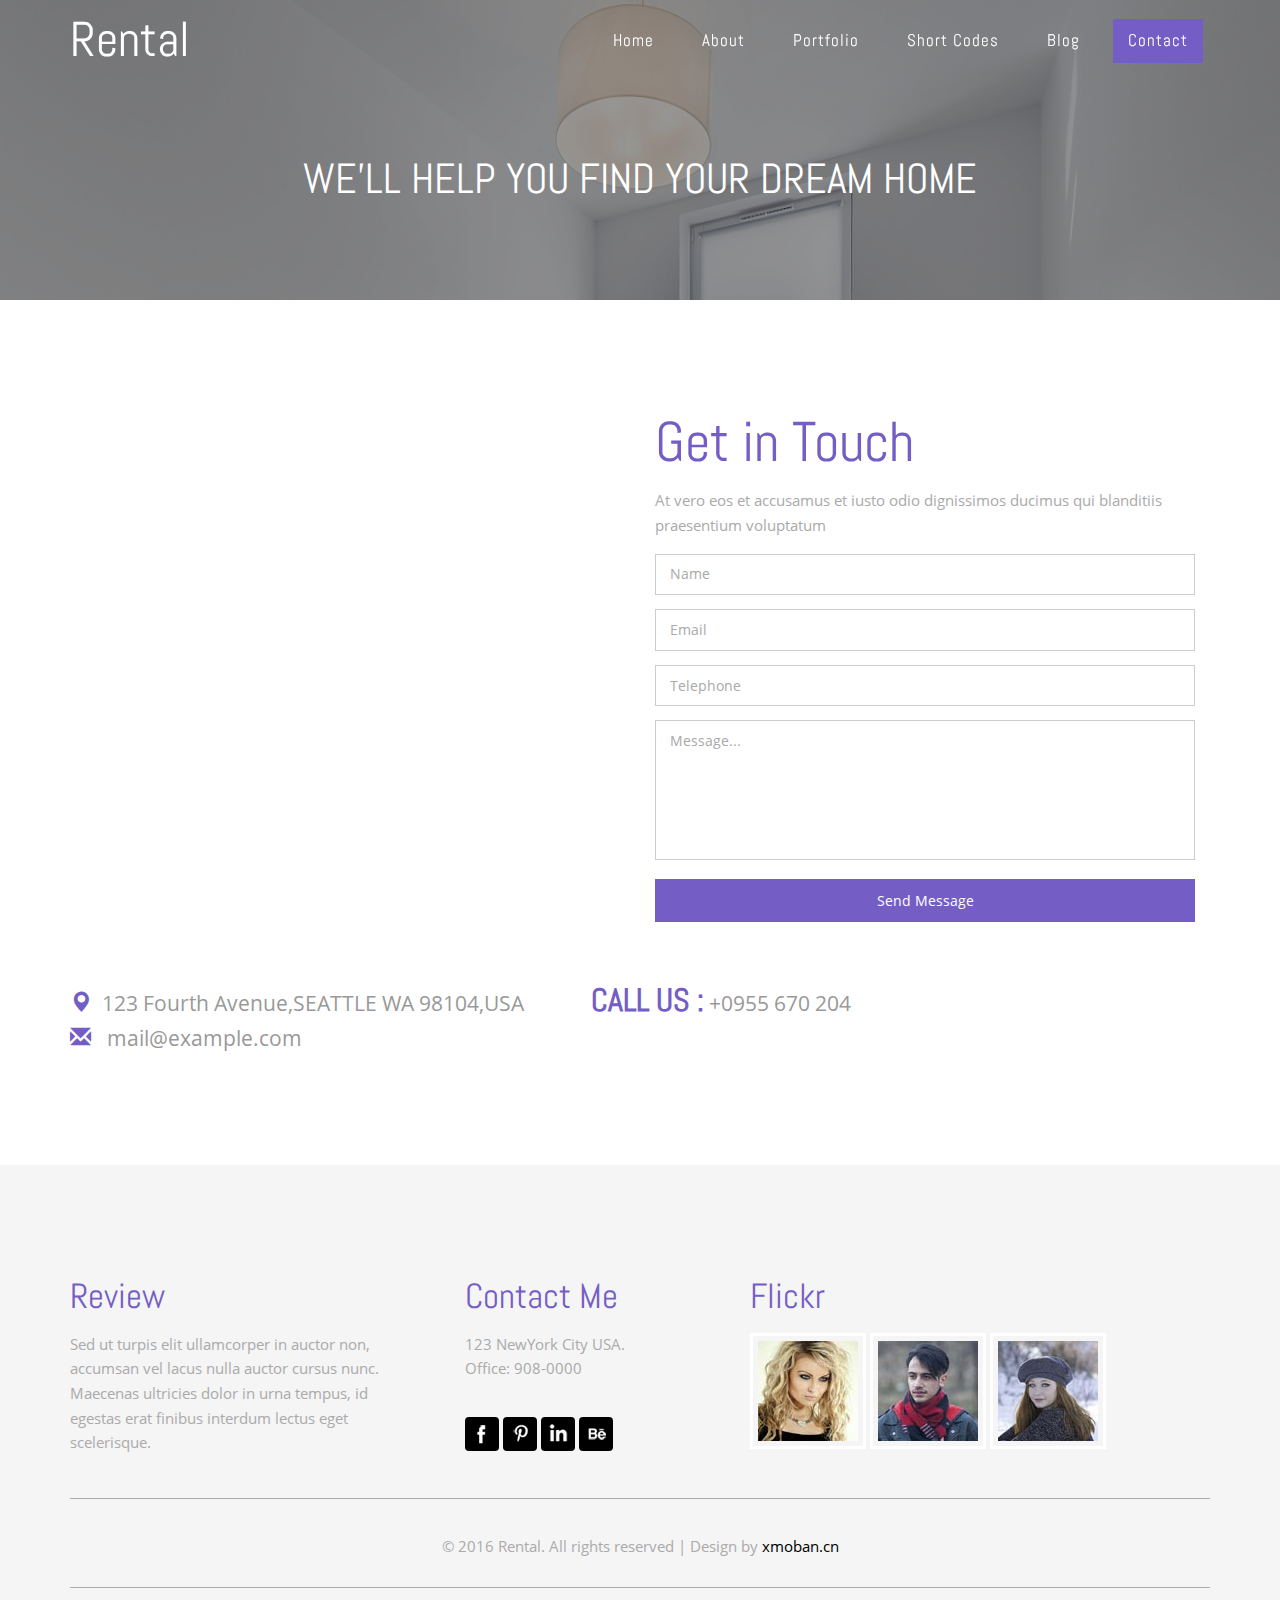
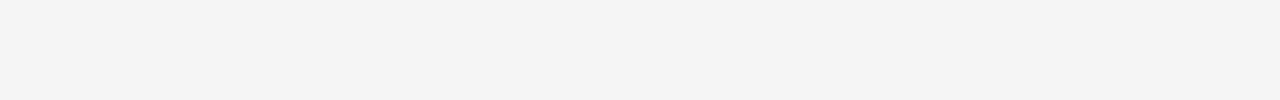
<file: src/main/resources/static/view/contact.html>
<!--
Author: xmoban.cn
Author URL: http://www.xmoban.cn/
License: Creative Commons Attribution 3.0 Unported
License URL: http://creativecommons.org/licenses/by/3.0/
-->
<!DOCTYPE html>
<html>
<head>
<title>Rental a Real Estates and Builders Category Flat bootstrap Responsive website Template | Contact :: xmoban.cn</title>
<!--mobile apps-->
<meta name="viewport" content="width=device-width, initial-scale=1">
<meta http-equiv="Content-Type" content="text/html; charset=utf-8" />
<meta name="keywords" content="Rental Responsive web template, Bootstrap Web Templates, Flat Web Templates, Android Compatible web template, 
	Smartphone Compatible web template, free webdesigns for Nokia, Samsung, LG, SonyEricsson, Motorola web design" />
<script type="application/x-javascript"> addEventListener("load", function() { setTimeout(hideURLbar, 0); }, false); function hideURLbar(){ window.scrollTo(0,1); } </script>
<!--mobile apps-->
<!--Custom Theme files -->
<link href="css/bootstrap.css" type="text/css" rel="stylesheet" media="all">
<link href="css/style.css" type="text/css" rel="stylesheet" media="all">
<link rel="stylesheet" href="css/prettySticky.css" type="text/css">
<!-- //Custom Theme files -->
<!-- js -->
<script src="js/jquery-1.11.1.min.js"></script> 
<!-- //js -->
<!-- start-smoth-scrolling-->
<script type="text/javascript">
		jQuery(document).ready(function($) {
			$(".scroll").click(function(event){		
				event.preventDefault();
		
		$('html,body').animate({scrollTop:$(this.hash).offset().top},1000);
			});
		});
</script>
<!--//end-smoth-scrolling-->
</head>
<body>
	<!--banner-->
	<div  id="home" class="banner about-banner">
		<div class="banner-info">
			<!--navigation-->
			<div class="top-nav">
				<nav>
					<div class="container">
						<div class="navbar-header logo">
							<button type="button" class="navbar-toggle collapsed" data-toggle="collapse" data-target="#bs-example-navbar-collapse-1">
								<span class="sr-only">Toggle navigation</span>
								<span class="icon-bar"></span>
								<span class="icon-bar"></span>
								<span class="icon-bar"></span>
							</button>
							<h1><a href="index.html">Rental</a></h1>
						</div>
						<!-- Collect the nav links, forms, and other content for toggling -->
						<div class="collapse navbar-collapse" id="bs-example-navbar-collapse-1">
							<ul class="nav navbar-right">
								<li><a href="index.html" class="link-kumya"><span data-letters="Home">Home</span></a></li>
								<li><a href="about.html" class="link-kumya"><span data-letters="About">About</span></a></li>	
								<li><a href="portfolio.html" class="link-kumya"><span data-letters="Portfolio">Portfolio</span></a></li>
								<li><a href="codes.html" class="link-kumya"><span data-letters="Short Codes">Short Codes</span></a></li>
								<li><a href="blog.html" class="link-kumya"><span data-letters="Blog">Blog</span></a></li>		
								<li><a href="contact.html" class="link-kumya active"><span data-letters="Contact">Contact</span></a></li>
							</ul>	
							<div class="clearfix"> </div>
						</div>
					</div>
				</nav>
			</div>	
			<!--//navigation-->
			<div class="banner-text">
				<h2>WE'LL HELP YOU FIND YOUR DREAM HOME</h2>
			</div>	
		</div>
	</div>
	<!--//banner-->
	<!-- contact -->
	<div class="contact">
		<div class="container">
			<div class="contact-grids">
				<div class="col-md-6 contact-grid">
					<iframe src="https://www.google.com/maps/embed?pb=!1m18!1m12!1m3!1d2564.958900464012!2d36.23097800000001!3d49.993379999999995!2m3!1f0!2f0!3f0!3m2!1i1024!2i768!4f13.1!3m3!1m2!1s0x4127a0f009ab9f07%3A0xa21e10f67fa29ce!2sGeorgia+Education+Center!5e0!3m2!1sen!2sin!4v1436943860334" allowfullscreen></iframe>
				</div>
				<div class="col-md-6 contact-grid">
					<h3 class="title">Get in Touch</h3>
					<p>At vero eos et accusamus et iusto odio dignissimos ducimus qui blanditiis praesentium voluptatum </p>
					<form>
						<input type="text" value="Name" onfocus="this.value = '';" onblur="if (this.value == '') {this.value = 'Name';}" required="">
						<input type="text" class="input-mdl" value="Email" onfocus="this.value = '';" onblur="if (this.value == '') {this.value = 'Email';}" required="">
						<input type="text" value="Telephone" onfocus="this.value = '';" onblur="if (this.value == '') {this.value = 'Telephone';}" required="">
						<textarea type="text"  onfocus="this.value = '';" onblur="if (this.value == '') {this.value = 'Message...';}" required="">Message...</textarea>
						<input type="submit" value="Send Message" >
					</form>
				</div>
				<div class="clearfix"> </div>
			</div>
			<div class="address">
				<ul>
					<li><i class="glyphicon glyphicon-map-marker" aria-hidden="true"></i>123 Fourth Avenue,SEATTLE WA 98104,USA</li>
					<li><i class="phon">CALL US :</i> +0955 670 204</li>
					<li><i class="glyphicon glyphicon-envelope" aria-hidden="true"></i><a href="mailto:info@example.com"> mail@example.com</a></li>
				</ul>
			</div>

		</div>
	</div>
	<!-- //contact -->
	<!--footer-->
	<div class="footer">
		<div class="container">
			<div class="col-md-4 footer-grids">
				<h3>Review</h3>
				<p>Sed ut turpis elit ullamcorper in auctor non, accumsan vel lacus nulla auctor cursus nunc. Maecenas ultricies dolor in urna tempus, id egestas erat finibus  interdum lectus eget scelerisque.</p>
			</div>
			<div class="col-md-3 footer-grids">
				<h3>Contact Me</h3>
				<p>123 NewYork City USA.<br>
					<span>Office: 908-0000</span>
				</p>
				<div class="footer-bottom">
					<a href="#"><span>Facebook</span></a>
					<a href="#"><span>Pinterest</span></a>
					<a href="#"><span>LinkedIn </span></a>
					<a href="#"><span>Behance</span></a>
				</div>
			</div>
			<div class="col-md-5 footer-grids">
				<h3>Flickr</h3>
				<a  class="footer-img" href="single.html"> <img src="images/f1.jpg" alt=""/></a>
				<a class="footer-img" href="single.html"> <img src="images/f2.jpg" alt=""/></a>
				<a class="footer-img" href="single.html"> <img src="images/f3.jpg" alt=""/></a>
			</div>
			<div class="clearfix"> </div>
			<div class="footer-copy">
				<p>© 2016 Rental. All rights reserved | Design by <a href="http://www.xmoban.cn/">xmoban.cn</a></p>
			</div>
		</div>
	</div>
	<!--//footer-->
	<!-- script-for prettySticky -->
	<script src="js/prettySticky.js"></script>
	<!--//script-for prettySticky -->
	<!-- Bootstrap core JavaScript
    ================================================== -->
    <!-- Placed at the end of the document so the pages load faster -->
    <script src="js/bootstrap.js"></script>
</body>
</html>
</file>
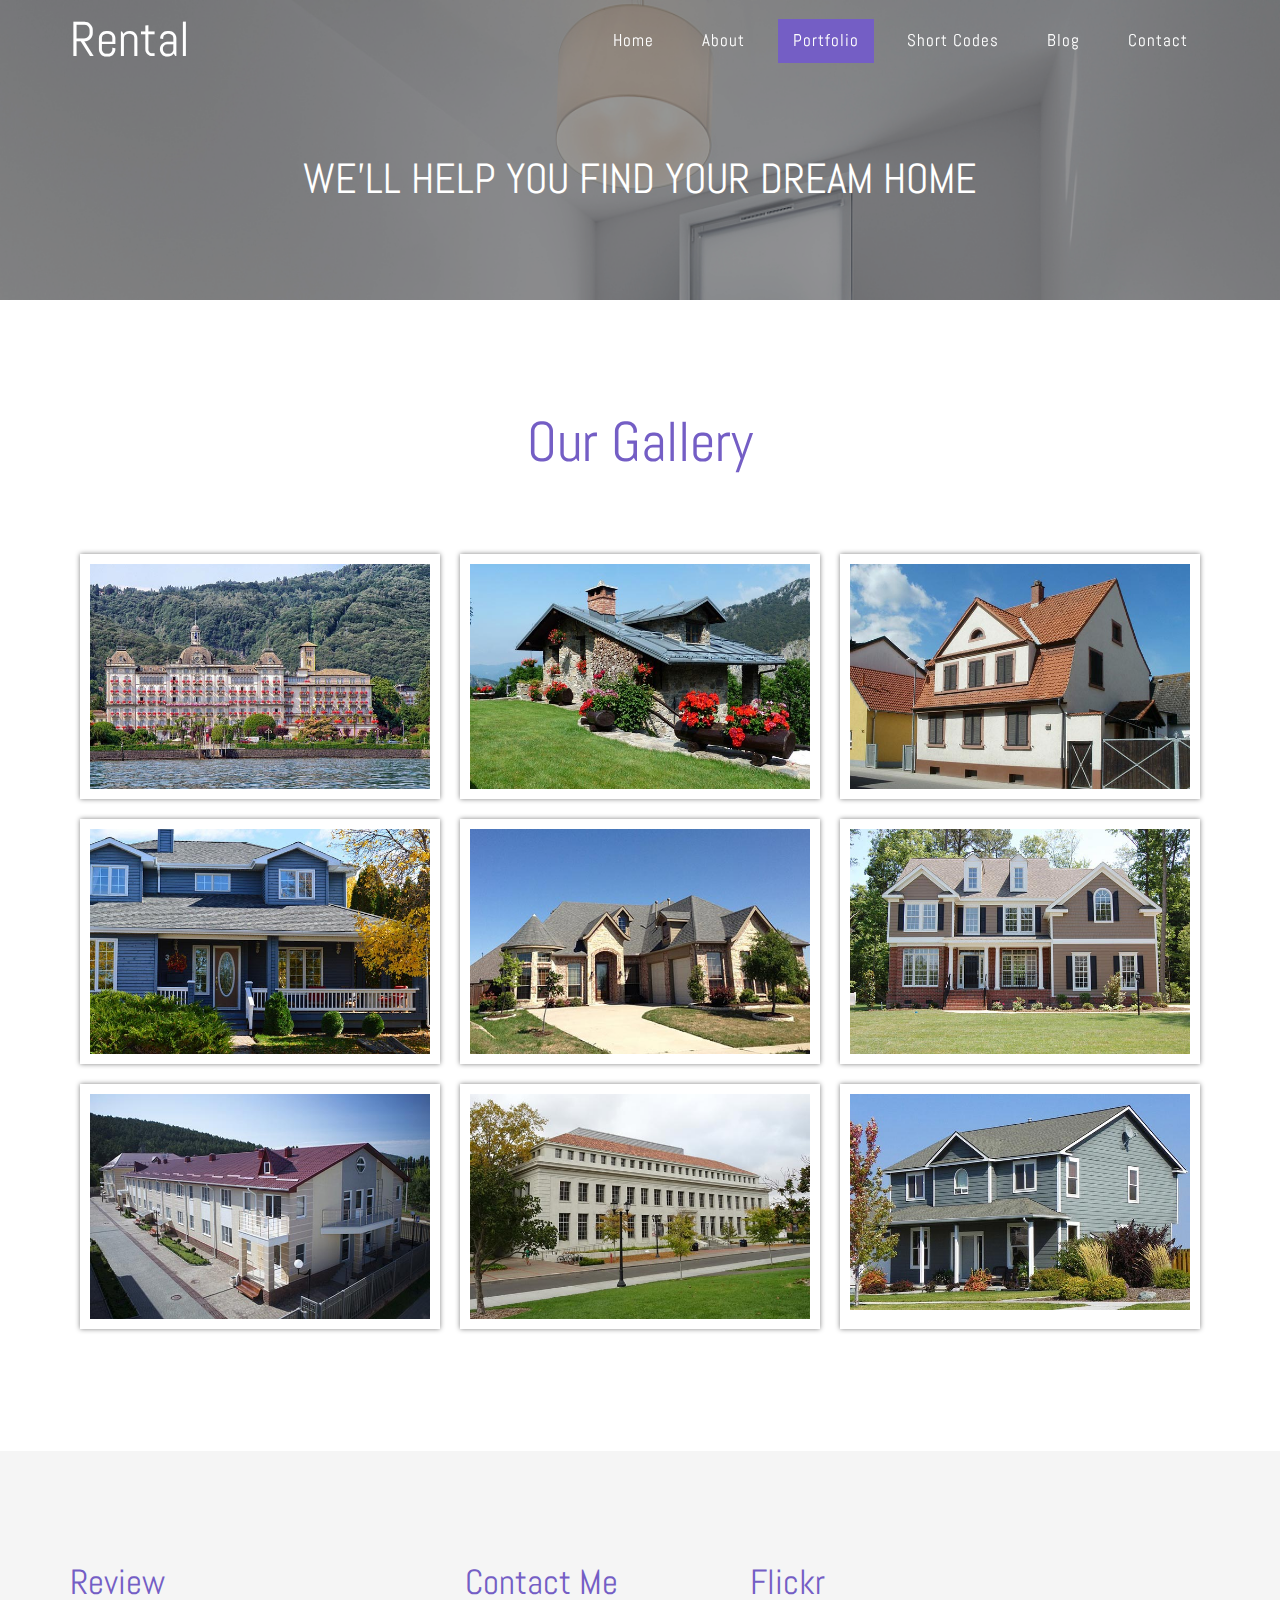
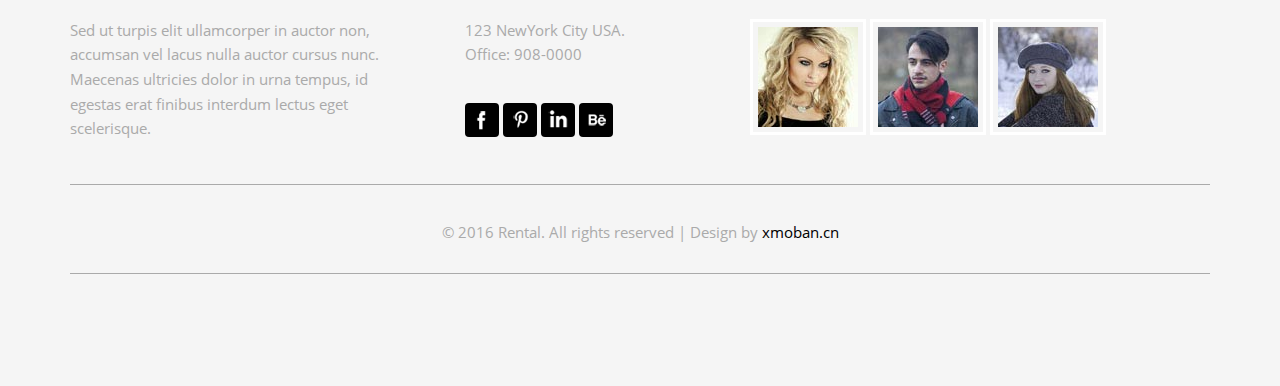
<file: src/main/resources/static/view/portfolio.html>
<!--
Author: xmoban.cn
Author URL: http://www.xmoban.cn/
License: Creative Commons Attribution 3.0 Unported
License URL: http://creativecommons.org/licenses/by/3.0/
-->
<!DOCTYPE html>
<html>
<head>
<title>Rental a Real Estates and Builders Category Flat bootstrap Responsive website Template | Portfolio :: xmoban.cn</title>
<!--mobile apps-->
<meta name="viewport" content="width=device-width, initial-scale=1">
<meta http-equiv="Content-Type" content="text/html; charset=utf-8" />
<meta name="keywords" content="Rental Responsive web template, Bootstrap Web Templates, Flat Web Templates, Android Compatible web template, 
	Smartphone Compatible web template, free webdesigns for Nokia, Samsung, LG, SonyEricsson, Motorola web design" />
<script type="application/x-javascript"> addEventListener("load", function() { setTimeout(hideURLbar, 0); }, false); function hideURLbar(){ window.scrollTo(0,1); } </script>
<!--mobile apps-->
<!--Custom Theme files -->
<link href="css/bootstrap.css" type="text/css" rel="stylesheet" media="all">
<link href="css/style.css" type="text/css" rel="stylesheet" media="all">
<link rel="stylesheet" href="css/prettySticky.css" type="text/css">
<link rel="stylesheet" href="css/lightbox.css">
<!-- //Custom Theme files -->
<!-- js -->
<script src="js/jquery-1.11.1.min.js"></script> 
<!-- //js -->
<!-- start-smoth-scrolling-->
<script type="text/javascript">
		jQuery(document).ready(function($) {
			$(".scroll").click(function(event){		
				event.preventDefault();
		
		$('html,body').animate({scrollTop:$(this.hash).offset().top},1000);
			});
		});
</script>
<!--//end-smoth-scrolling-->
</head>
<body>
	<!--banner-->
	<div  id="home" class="banner about-banner">
		<div class="banner-info">
			<!--navigation-->
			<div class="top-nav">
				<nav>
					<div class="container">
						<div class="navbar-header logo">
							<button type="button" class="navbar-toggle collapsed" data-toggle="collapse" data-target="#bs-example-navbar-collapse-1">
								<span class="sr-only">Toggle navigation</span>
								<span class="icon-bar"></span>
								<span class="icon-bar"></span>
								<span class="icon-bar"></span>
							</button>
							<h1><a href="index.html">Rental</a></h1>
						</div>
						<!-- Collect the nav links, forms, and other content for toggling -->
						<div class="collapse navbar-collapse" id="bs-example-navbar-collapse-1">
							<ul class="nav navbar-right">
								<li><a href="index.html" class="link-kumya"><span data-letters="Home">Home</span></a></li>
								<li><a href="about.html" class="link-kumya"><span data-letters="About">About</span></a></li>	
								<li><a href="portfolio.html" class="link-kumya active"><span data-letters="Portfolio">Portfolio</span></a></li>
								<li><a href="codes.html" class="link-kumya"><span data-letters="Short Codes">Short Codes</span></a></li>
								<li><a href="blog.html" class="link-kumya"><span data-letters="Blog">Blog</span></a></li>		
								<li><a href="contact.html" class="link-kumya"><span data-letters="Contact">Contact</span></a></li>
							</ul>	
							<div class="clearfix"> </div>
						</div>
					</div>
				</nav>
			</div>	
			<!--//navigation-->
			<div class="banner-text">
				<h2>WE'LL HELP YOU FIND YOUR DREAM HOME</h2>
			</div>	
		</div>
	</div>
	<!--//banner-->
		<!--gallery-->
	<div class="gallery">		
		<div class="container">
			<h3 class="title">Our Gallery</h3>
			<div class="gallery-grids">				
				<div class="col-md-4 port-grids view view-tenth">
					<a class="example-image-link" href="images/g1.jpg" data-lightbox="example-set" data-title="">
						<img src="images/g1.jpg" class="img-responsive" alt=""/>
						<div class="mask">
							<p>We can provide housing at the lowest price,with Best Quality</p>
						</div>
					</a>
				</div>
				<div class="col-md-4 port-grids view view-tenth">
					<a class="example-image-link" href="images/g2.jpg" data-lightbox="example-set" data-title="">
						<img src="images/g2.jpg" class="img-responsive" alt=""/>
						<div class="mask">
							<p>We can provide housing at the lowest price,with Best Quality</p>
						</div>
					</a>
				</div>
				<div class="col-md-4 port-grids view view-tenth">
					<a class="example-image-link" href="images/g3.jpg" data-lightbox="example-set" data-title="">
						<img src="images/g3.jpg" class="img-responsive" alt=""/>
						<div class="mask">
							<p>We can provide housing at the lowest price,with Best Quality</p>
						</div>
					</a>
				</div>
				<div class="col-md-4 port-grids view view-tenth">
					<a class="example-image-link" href="images/g4.jpg" data-lightbox="example-set" data-title="">
						<img src="images/g4.jpg" class="img-responsive" alt=""/>
						<div class="mask">
							<p>We can provide housing at the lowest price,with Best Quality</p>
						</div>
					</a>
				</div>
				<div class="col-md-4 port-grids view view-tenth">
					<a class="example-image-link" href="images/g5.jpg" data-lightbox="example-set" data-title="">
						<img src="images/g5.jpg" class="img-responsive" alt=""/>
						<div class="mask">
							<p>We can provide housing at the lowest price,with Best Quality</p>
						</div>
					</a>
				</div>
				<div class="col-md-4 port-grids view view-tenth">
					<a class="example-image-link" href="images/g6.jpg" data-lightbox="example-set" data-title="">
						<img src="images/g6.jpg" class="img-responsive" alt=""/>
						<div class="mask">
							<p>We can provide housing at the lowest price,with Best Quality</p>
						</div>
					</a>
				</div>
				<div class="col-md-4 port-grids view view-tenth">
					<a class="example-image-link" href="images/g7.jpg" data-lightbox="example-set" data-title="">
						<img src="images/g7.jpg" class="img-responsive" alt=""/>
						<div class="mask">
							<p>We can provide housing at the lowest price,with Best Quality</p>
						</div>
					</a>
				</div>
				<div class="col-md-4 port-grids view view-tenth">
					<a class="example-image-link" href="images/g8.jpg" data-lightbox="example-set" data-title="">
						<img src="images/g8.jpg" class="img-responsive" alt=""/>
						<div class="mask">
							<p>We can provide housing at the lowest price,with Best Quality</p>
						</div>
					</a>
				</div>
				<div class="col-md-4 port-grids view view-tenth">
					<a class="example-image-link" href="images/img2.jpg" data-lightbox="example-set" data-title="">
						<img src="images/img2.jpg" class="img-responsive" alt=""/>
						<div class="mask">
							<p>We can provide housing at the lowest price,with Best Quality</p>
						</div>
					</a>
				</div>
				<div class="clearfix"> </div>	
				<script src="js/lightbox-plus-jquery.min.js"> </script>
			</div>				
		</div>
	</div>	
	<!--//gallery-->
	<!--footer-->
	<div class="footer">
		<div class="container">
			<div class="col-md-4 footer-grids">
				<h3>Review</h3>
				<p>Sed ut turpis elit ullamcorper in auctor non, accumsan vel lacus nulla auctor cursus nunc. Maecenas ultricies dolor in urna tempus, id egestas erat finibus  interdum lectus eget scelerisque.</p>
			</div>
			<div class="col-md-3 footer-grids">
				<h3>Contact Me</h3>
				<p>123 NewYork City USA.<br>
					<span>Office: 908-0000</span>
				</p>
				<div class="footer-bottom">
					<a href="#"><span>Facebook</span></a>
					<a href="#"><span>Pinterest</span></a>
					<a href="#"><span>LinkedIn </span></a>
					<a href="#"><span>Behance</span></a>
				</div>
			</div>
			<div class="col-md-5 footer-grids">
				<h3>Flickr</h3>
				<a  class="footer-img" href="single.html"> <img src="images/f1.jpg" alt=""/></a>
				<a class="footer-img" href="single.html"> <img src="images/f2.jpg" alt=""/></a>
				<a class="footer-img" href="single.html"> <img src="images/f3.jpg" alt=""/></a>
			</div>
			<div class="clearfix"> </div>
			<div class="footer-copy">
				<p>© 2016 Rental. All rights reserved | Design by <a href="http://www.xmoban.cn/">xmoban.cn</a></p>
			</div>
		</div>
	</div>
	<!--//footer-->
	<!-- script-for prettySticky -->
	<script src="js/prettySticky.js"></script>
	<!--//script-for prettySticky -->
	<!-- Bootstrap core JavaScript
    ================================================== -->
    <!-- Placed at the end of the document so the pages load faster -->
    <script src="js/bootstrap.js"></script>
</body>
</html>
</file>
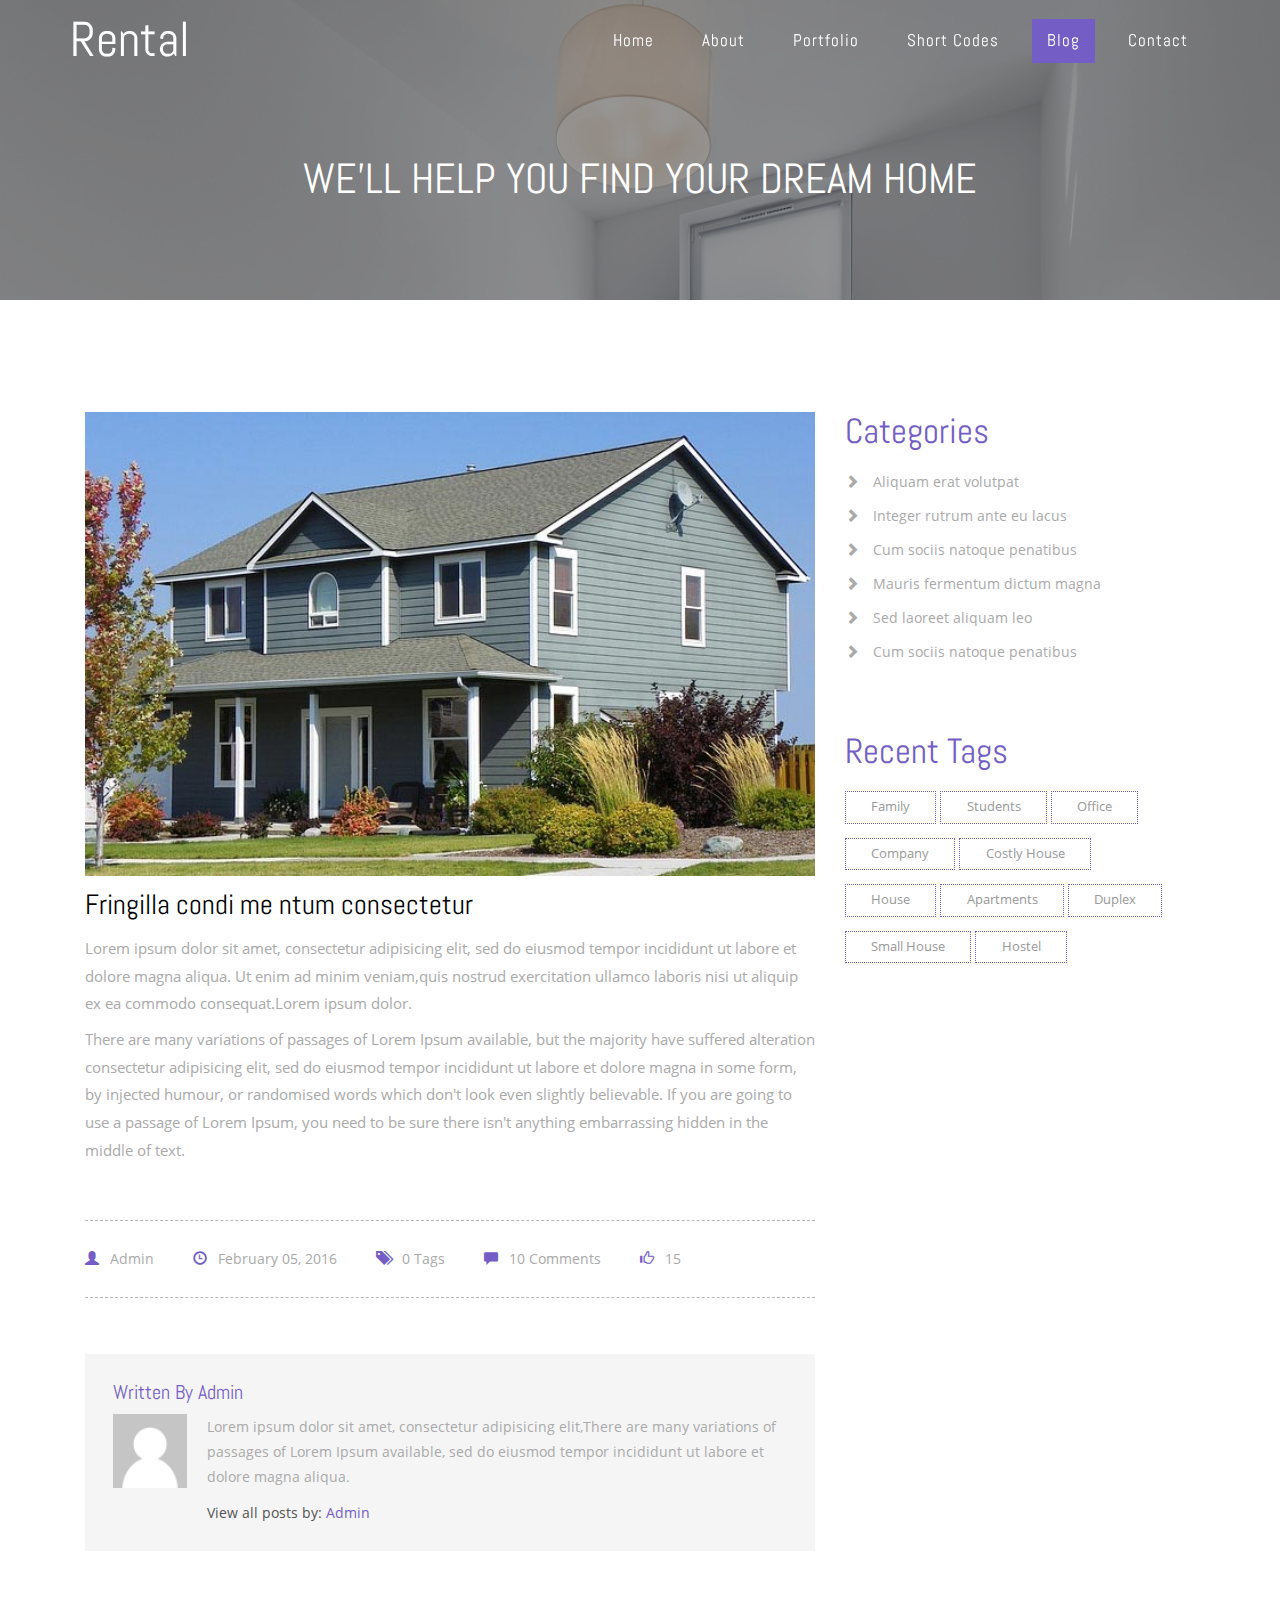
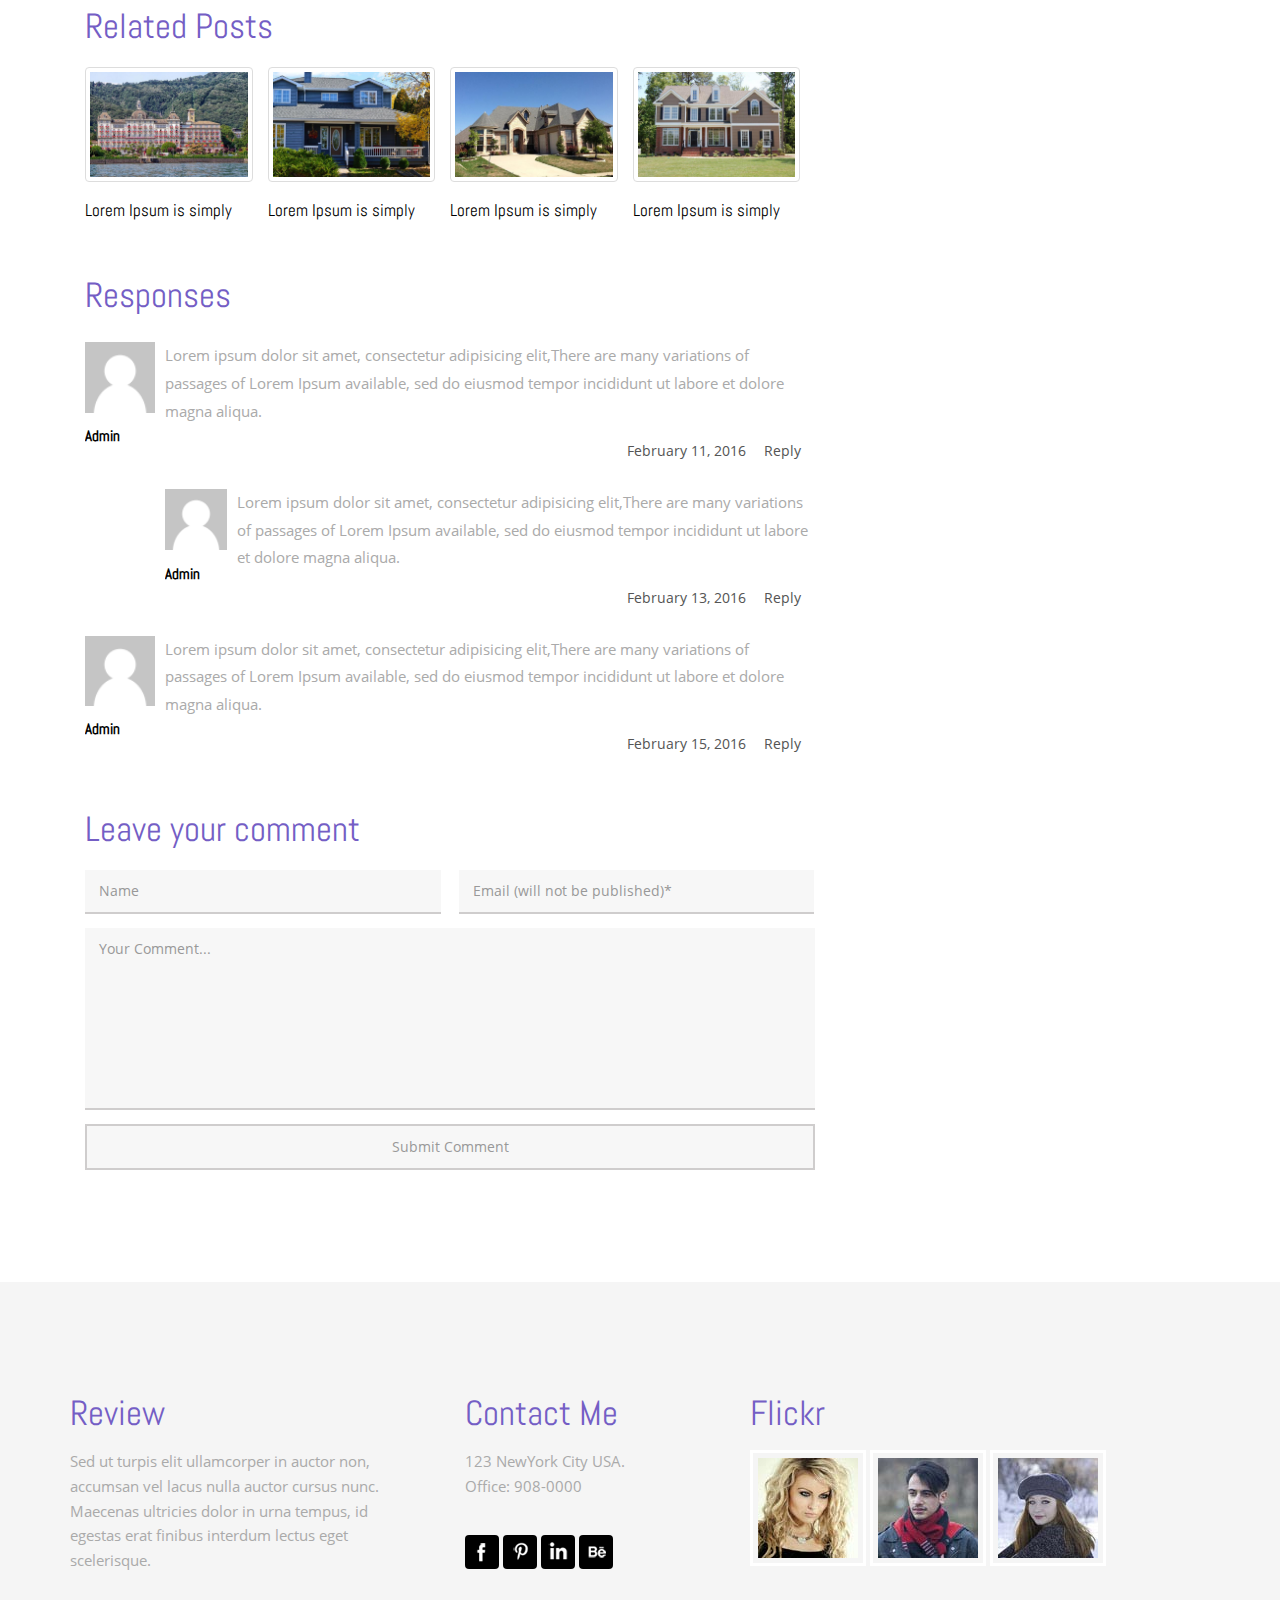
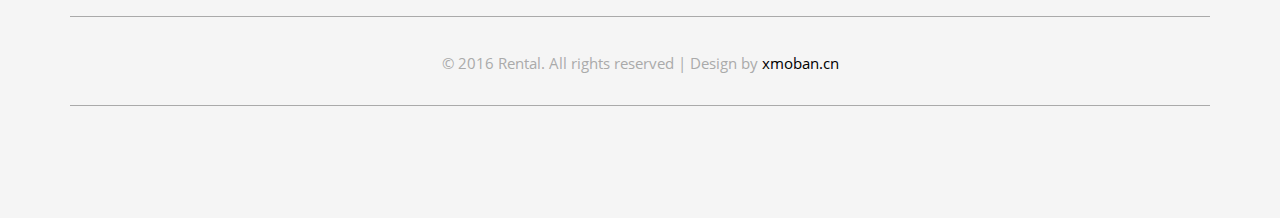
<file: src/main/resources/static/view/single.html>
<!--
Author: xmoban.cn
Author URL: http://www.xmoban.cn/
License: Creative Commons Attribution 3.0 Unported
License URL: http://creativecommons.org/licenses/by/3.0/
-->
<!DOCTYPE html>
<html>
<head>
<title>Rental a Real Estates and Builders Category Flat bootstrap Responsive website Template | Single-page :: xmoban.cn</title>
<!--mobile apps-->
<meta name="viewport" content="width=device-width, initial-scale=1">
<meta http-equiv="Content-Type" content="text/html; charset=utf-8" />
<meta name="keywords" content="Rental Responsive web template, Bootstrap Web Templates, Flat Web Templates, Android Compatible web template, 
	Smartphone Compatible web template, free webdesigns for Nokia, Samsung, LG, SonyEricsson, Motorola web design" />
<script type="application/x-javascript"> addEventListener("load", function() { setTimeout(hideURLbar, 0); }, false); function hideURLbar(){ window.scrollTo(0,1); } </script>
<!--mobile apps-->
<!--Custom Theme files -->
<link href="css/bootstrap.css" type="text/css" rel="stylesheet" media="all">
<link href="css/style.css" type="text/css" rel="stylesheet" media="all">
<link rel="stylesheet" href="css/prettySticky.css" type="text/css">
<!-- //Custom Theme files -->
<!-- js -->
<script src="js/jquery-1.11.1.min.js"></script> 
<!-- //js -->
<!-- start-smoth-scrolling-->
<script type="text/javascript">
		jQuery(document).ready(function($) {
			$(".scroll").click(function(event){		
				event.preventDefault();
		
		$('html,body').animate({scrollTop:$(this.hash).offset().top},1000);
			});
		});
</script>
<!--//end-smoth-scrolling-->
</head>
<body>
	<!--banner-->
	<div  id="home" class="banner about-banner">
		<div class="banner-info">
			<!--navigation-->
			<div class="top-nav">
				<nav>
					<div class="container">
						<div class="navbar-header logo">
							<button type="button" class="navbar-toggle collapsed" data-toggle="collapse" data-target="#bs-example-navbar-collapse-1">
								<span class="sr-only">Toggle navigation</span>
								<span class="icon-bar"></span>
								<span class="icon-bar"></span>
								<span class="icon-bar"></span>
							</button>
							<h1><a href="index.html">Rental</a></h1>
						</div>
						<!-- Collect the nav links, forms, and other content for toggling -->
						<div class="collapse navbar-collapse" id="bs-example-navbar-collapse-1">
							<ul class="nav navbar-right">
								<li><a href="index.html" class="link-kumya"><span data-letters="Home">Home</span></a></li>
								<li><a href="about.html" class="link-kumya"><span data-letters="About">About</span></a></li>	
								<li><a href="portfolio.html" class="link-kumya"><span data-letters="Portfolio">Portfolio</span></a></li>
								<li><a href="codes.html" class="link-kumya"><span data-letters="Short Codes">Short Codes</span></a></li>
								<li><a href="blog.html" class="link-kumya  active"><span data-letters="Blog">Blog</span></a></li>		
								<li><a href="contact.html" class="link-kumya"><span data-letters="Contact">Contact</span></a></li>
							</ul>	
							<div class="clearfix"> </div>
						</div>
					</div>
				</nav>
			</div>	
			<!--//navigation-->
			<div class="banner-text">
				<h2>WE'LL HELP YOU FIND YOUR DREAM HOME</h2>
			</div>	
		</div>
	</div>
	<!--//banner-->
	<!--single-page-->
	<div class="single-page blog">
		<div class="container">			
			<div class="col-md-8 single-page-left">
				<div class="single-page-info">
					<img src="images/img2.jpg" alt=""/>
					<h4>Fringilla condi me ntum consectetur</h4>
					<p>Lorem ipsum dolor sit amet, consectetur adipisicing elit, sed do eiusmod tempor incididunt ut labore et dolore magna aliqua.  
						Ut enim ad minim veniam,quis nostrud exercitation ullamco laboris nisi ut aliquip ex ea commodo consequat.Lorem ipsum dolor.</p>  
					<p>There are many variations of passages of Lorem Ipsum available, but the majority have suffered alteration consectetur adipisicing elit, sed do eiusmod tempor incididunt ut labore et dolore magna  
						in some form, by injected humour, or randomised words which don't look even slightly believable. If you are going to use a passage of Lorem Ipsum,
						you need to be sure there isn't anything embarrassing hidden in the middle of text.</p> 
					<div class="comment-icons">
						<ul>
							<li><a href="#"><i class="glyphicon glyphicon-user" aria-hidden="true"></i>Admin</a></li>
							<li><i class="glyphicon glyphicon-time" aria-hidden="true"></i>February 05, 2016</li>
							<li><a href="#"><i class="glyphicon glyphicon-tags" aria-hidden="true"></i>0 Tags</a></li>
							<li><a href="#"><i class="glyphicon glyphicon-comment" aria-hidden="true"></i>10 Comments</a></li>
							<li><a href="#"><i class="glyphicon glyphicon-thumbs-up" aria-hidden="true"></i>15</a></li>
						</ul>
					</div>
				</div>	
				<div class="admin-text">
					<h5>Written By Admin</h5>
					<div class="admin-text-left">
						<a href="#"><img src="images/icon2.png" alt=""/></a>
					</div>
					<div class="admin-text-right">
						<p>Lorem ipsum dolor sit amet, consectetur adipisicing elit,There are many variations of passages of Lorem Ipsum available, 
						sed do eiusmod tempor incididunt ut labore et dolore magna aliqua.</p>
						<span>View all posts by:<a href="#"> Admin </a></span>
					</div>
					<div class="clearfix"> </div>
				</div>
				<!--related-posts-->
				<div class="row related-posts">
					<h3>Related Posts</h3>
					<div class="col-xs-6 col-md-3 related-grids">
						<a href="single.html" class="thumbnail">
							<img src="images/g1.jpg" alt=""/>
						</a>
						<h5><a href="single.html">Lorem Ipsum is simply</a></h5>
					</div>	
					<div class="col-xs-6 col-md-3 related-grids">
						<a href="single.html" class="thumbnail">
							<img src="images/g4.jpg" alt=""/>
						</a>
						<h5><a href="single.html">Lorem Ipsum is simply</a></h5>
					</div>
					<div class="col-xs-6 col-md-3 related-grids">
						<a href="single.html" class="thumbnail">
							<img src="images/g5.jpg" alt=""/>
						</a>
						<h5><a href="singlepage.html">Lorem Ipsum is simply</a></h5>
					</div>
					<div class="col-xs-6 col-md-3 related-grids">
						<a href="single.html" class="thumbnail">
							<img src="images/g6.jpg" alt=""/>
						</a>
						<h5><a href="single.html">Lorem Ipsum is simply</a></h5>
					</div>					
				</div>				
				<!--//related-posts-->
				<div class="response">
					<h3>Responses</h3>
					<div class="media response-info">
						<div class="media-left response-text-left">
							<a href="#">
								<img class="media-object" src="images/icon2.png" alt=""/>
							</a>
							<h5><a href="#">Admin</a></h5>
						</div>
						<div class="media-body response-text-right">
							<p>Lorem ipsum dolor sit amet, consectetur adipisicing elit,There are many variations of passages of Lorem Ipsum available, 
								sed do eiusmod tempor incididunt ut labore et dolore magna aliqua.</p>
							<ul>
								<li>February 11, 2016</li>
								<li><a href="single.html">Reply</a></li>
							</ul>
							<div class="media response-info">
								<div class="media-left response-text-left">
									<a href="#">
										<img class="media-object" src="images/icon2.png" alt=""/>
									</a>
									<h5><a href="#">Admin</a></h5>
								</div>
								<div class="media-body response-text-right">
									<p>Lorem ipsum dolor sit amet, consectetur adipisicing elit,There are many variations of passages of Lorem Ipsum available, 
										sed do eiusmod tempor incididunt ut labore et dolore magna aliqua.</p>
									<ul>
										<li>February 13, 2016</li>
										<li><a href="single.html">Reply</a></li>
									</ul>		
								</div>
								<div class="clearfix"> </div>
							</div>
						</div>
						<div class="clearfix"> </div>
					</div>
					<div class="media response-info">
						<div class="media-left response-text-left">
							<a href="#">
								<img class="media-object" src="images/icon2.png" alt=""/>
							</a>
							<h5><a href="#">Admin</a></h5>
						</div>
						<div class="media-body response-text-right">
							<p>Lorem ipsum dolor sit amet, consectetur adipisicing elit,There are many variations of passages of Lorem Ipsum available, 
								sed do eiusmod tempor incididunt ut labore et dolore magna aliqua.</p>
							<ul>
								<li>February 15, 2016</li>
								<li><a href="single.html">Reply</a></li>
							</ul>		
						</div>
						<div class="clearfix"> </div>
					</div>
				</div>	
				<div class="coment-form">
					<h3>Leave your comment</h3>
					<form>
						<input type="text" value="Name " onfocus="this.value = '';" onblur="if (this.value == '') {this.value = 'Name';}" required="">
						<input type="text" value="Email (will not be published)*" onfocus="this.value = '';" onblur="if (this.value == '') {this.value = 'Email (will not be published)*';}" required="">
						<textarea type="text"  onfocus="this.value = '';" onblur="if (this.value == '') {this.value = 'Your Comment...';}" required="">Your Comment...</textarea>
						<input type="submit" value="Submit Comment" >
					</form>
				</div>		
			</div>	
			<div class="col-md-4 blog-right">
					<h3>Categories</h3>
					<ul class="catgry">
						<li><a href="#"><span class="glyphicon glyphicon-chevron-right" aria-hidden="true"></span>Aliquam erat volutpat</a></li>
						<li><a href="#"><span class="glyphicon glyphicon-chevron-right" aria-hidden="true"></span>Integer rutrum ante eu lacus</a></li>
						<li><a href="#"><span class="glyphicon glyphicon-chevron-right" aria-hidden="true"></span>Cum sociis natoque penatibus</a></li>
						<li><a href="#"><span class="glyphicon glyphicon-chevron-right" aria-hidden="true"></span>Mauris fermentum dictum magna</a></li>
						<li><a href="#"><span class="glyphicon glyphicon-chevron-right" aria-hidden="true"></span>Sed laoreet aliquam leo</a></li>
						<li><a href="#"><span class="glyphicon glyphicon-chevron-right" aria-hidden="true"></span>Cum sociis natoque penatibus</a></li>
					</ul>
					<div class="blog-tags">
						<h3>Recent Tags</h3>
						<ul>
							<li><a href="#">Family</a></li>
							<li><a href="#">Students</a></li>
							<li><a href="#">Office</a></li>
						</ul>
						<ul>
							<li><a href="#">Company</a></li>
							<li><a href="#">Costly House</a></li>
						</ul>
						<ul>
							<li><a href="#">House</a></li>
							<li><a href="#">Apartments</a></li>
							<li><a href="#">Duplex</a></li>
						</ul>
						<ul>
							<li><a href="#">Small House</a></li>
							<li><a href="#">Hostel</a></li>
						</ul>
					</div>
			</div>
				<div class="clearfix"> </div>
		</div>	
	</div>
	<!--//single-page-->
	<!--footer-->
	<div class="footer">
		<div class="container">
			<div class="col-md-4 footer-grids">
				<h3>Review</h3>
				<p>Sed ut turpis elit ullamcorper in auctor non, accumsan vel lacus nulla auctor cursus nunc. Maecenas ultricies dolor in urna tempus, id egestas erat finibus  interdum lectus eget scelerisque.</p>
			</div>
			<div class="col-md-3 footer-grids">
				<h3>Contact Me</h3>
				<p>123 NewYork City USA.<br>
					<span>Office: 908-0000</span>
				</p>
				<div class="footer-bottom">
					<a href="#"><span>Facebook</span></a>
					<a href="#"><span>Pinterest</span></a>
					<a href="#"><span>LinkedIn </span></a>
					<a href="#"><span>Behance</span></a>
				</div>
			</div>
			<div class="col-md-5 footer-grids">
				<h3>Flickr</h3>
				<a  class="footer-img" href="single.html"> <img src="images/f1.jpg" alt=""/></a>
				<a class="footer-img" href="single.html"> <img src="images/f2.jpg" alt=""/></a>
				<a class="footer-img" href="single.html"> <img src="images/f3.jpg" alt=""/></a>
			</div>
			<div class="clearfix"> </div>
			<div class="footer-copy">
				<p>© 2016 Rental. All rights reserved | Design by <a href="http://www.xmoban.cn/">xmoban.cn</a></p>
			</div>
		</div>
	</div>
	<!--//footer-->
	<!-- script-for prettySticky -->
	<script src="js/prettySticky.js"></script>
	<!--//script-for prettySticky -->
	<!-- Bootstrap core JavaScript
    ================================================== -->
    <!-- Placed at the end of the document so the pages load faster -->
    <script src="js/bootstrap.js"></script>
</body>
</html>
</file>
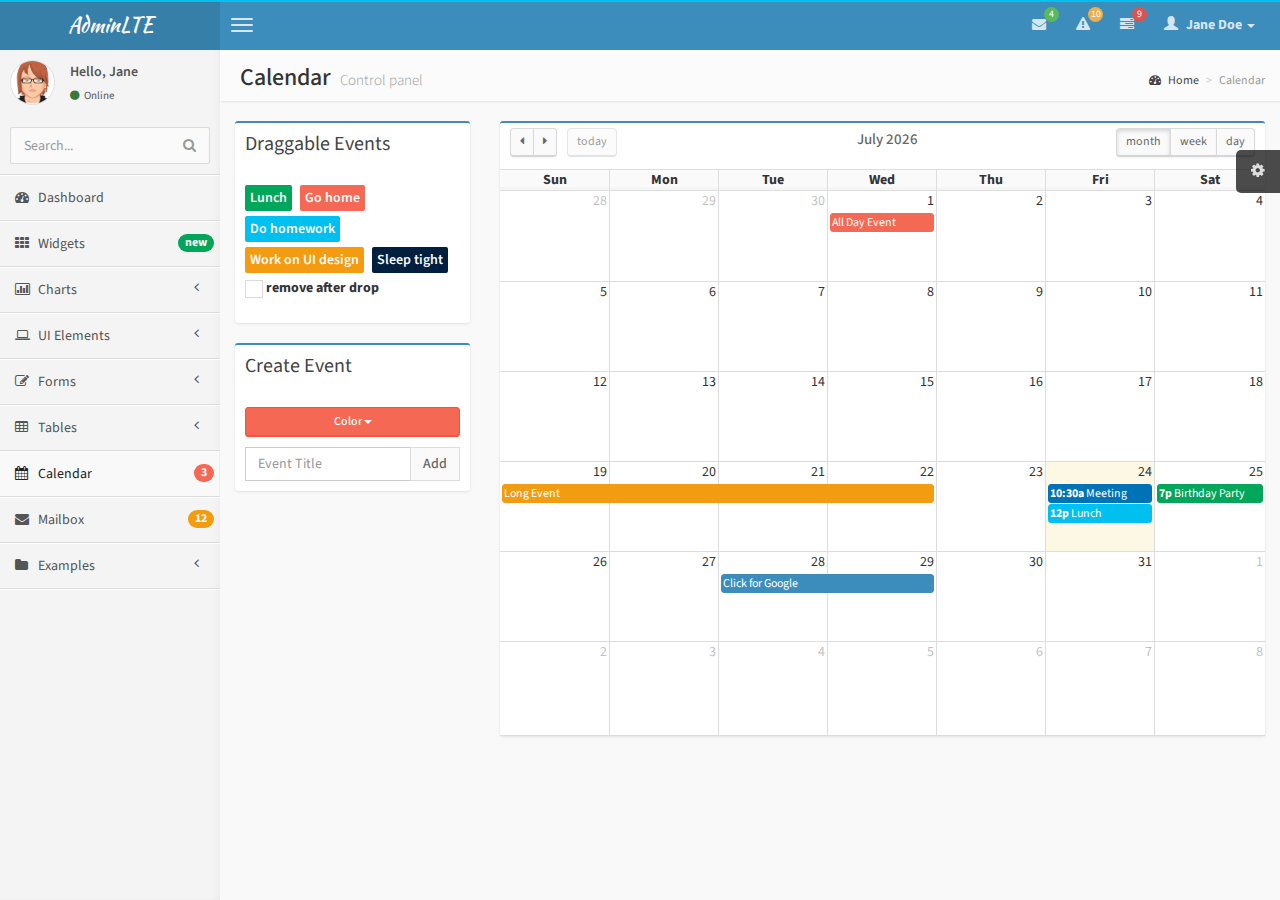
<file: src/main/resources/static/admin/pages/calendar.html>
<!DOCTYPE html>
<html>
    <head>
        <meta charset="UTF-8">
        <title>AdminLTE | Calendar</title>
        <meta content='width=device-width, initial-scale=1, maximum-scale=1, user-scalable=no' name='viewport'>
        <!-- bootstrap 3.0.2 -->
        <link href="../css/bootstrap.min.css" rel="stylesheet" type="text/css" />
        <!-- font Awesome -->
        <link href="../css/font-awesome.min.css" rel="stylesheet" type="text/css" />
        <!-- Ionicons -->
        <link href="../css/ionicons.min.css" rel="stylesheet" type="text/css" />
        <!-- fullCalendar -->
        <link href="../css/fullcalendar/fullcalendar.css" rel="stylesheet" type="text/css" />
        <link href="../css/fullcalendar/fullcalendar.print.css" rel="stylesheet" type="text/css" media='print' />
        <!-- Theme style -->
        <link href="../css/AdminLTE.css" rel="stylesheet" type="text/css" />
        
        <!-- HTML5 Shim and Respond.js IE8 support of HTML5 elements and media queries -->
        <!-- WARNING: Respond.js doesn't work if you view the page via file:// -->
        <!--[if lt IE 9]>
          <script src="https://oss.maxcdn.com/libs/html5shiv/3.7.0/html5shiv.js"></script>
          <script src="https://oss.maxcdn.com/libs/respond.js/1.3.0/respond.min.js"></script>
        <![endif]-->
    </head>
    <body class="skin-blue">
        <!-- header logo: style can be found in header.less -->
        <header class="header">
            <a href="../index.html" class="logo">
                <!-- Add the class icon to your logo image or logo icon to add the margining -->
                AdminLTE
            </a>
            <!-- Header Navbar: style can be found in header.less -->
            <nav class="navbar navbar-static-top" role="navigation">
                <!-- Sidebar toggle button-->
                <a href="#" class="navbar-btn sidebar-toggle" data-toggle="offcanvas" role="button">
                    <span class="sr-only">Toggle navigation</span>
                    <span class="icon-bar"></span>
                    <span class="icon-bar"></span>
                    <span class="icon-bar"></span>
                </a>
                <div class="navbar-right">
                    <ul class="nav navbar-nav">
                        <!-- Messages: style can be found in dropdown.less-->
                        <li class="dropdown messages-menu">
                            <a href="#" class="dropdown-toggle" data-toggle="dropdown">
                                <i class="fa fa-envelope"></i>
                                <span class="label label-success">4</span>
                            </a>
                            <ul class="dropdown-menu">
                                <li class="header">You have 4 messages</li>
                                <li>
                                    <!-- inner menu: contains the actual data -->
                                    <ul class="menu">
                                        <li><!-- start message -->
                                            <a href="#">
                                                <div class="pull-left">
                                                    <img src="../img/avatar3.png" class="img-circle" alt="User Image"/>
                                                </div>
                                                <h4>
                                                    Support Team
                                                    <small><i class="fa fa-clock-o"></i> 5 mins</small>
                                                </h4>
                                                <p>Why not buy a new awesome theme?</p>
                                            </a>
                                        </li><!-- end message -->
                                        <li>
                                            <a href="#">
                                                <div class="pull-left">
                                                    <img src="../img/avatar2.png" class="img-circle" alt="user image"/>
                                                </div>
                                                <h4>
                                                    AdminLTE Design Team
                                                    <small><i class="fa fa-clock-o"></i> 2 hours</small>
                                                </h4>
                                                <p>Why not buy a new awesome theme?</p>
                                            </a>
                                        </li>
                                        <li>
                                            <a href="#">
                                                <div class="pull-left">
                                                    <img src="../img/avatar.png" class="img-circle" alt="user image"/>
                                                </div>
                                                <h4>
                                                    Developers
                                                    <small><i class="fa fa-clock-o"></i> Today</small>
                                                </h4>
                                                <p>Why not buy a new awesome theme?</p>
                                            </a>
                                        </li>
                                        <li>
                                            <a href="#">
                                                <div class="pull-left">
                                                    <img src="../img/avatar2.png" class="img-circle" alt="user image"/>
                                                </div>
                                                <h4>
                                                    Sales Department
                                                    <small><i class="fa fa-clock-o"></i> Yesterday</small>
                                                </h4>
                                                <p>Why not buy a new awesome theme?</p>
                                            </a>
                                        </li>
                                        <li>
                                            <a href="#">
                                                <div class="pull-left">
                                                    <img src="../img/avatar.png" class="img-circle" alt="user image"/>
                                                </div>
                                                <h4>
                                                    Reviewers
                                                    <small><i class="fa fa-clock-o"></i> 2 days</small>
                                                </h4>
                                                <p>Why not buy a new awesome theme?</p>
                                            </a>
                                        </li>
                                    </ul>
                                </li>
                                <li class="footer"><a href="#">See All Messages</a></li>
                            </ul>
                        </li>
                        <!-- Notifications: style can be found in dropdown.less -->
                        <li class="dropdown notifications-menu">
                            <a href="#" class="dropdown-toggle" data-toggle="dropdown">
                                <i class="fa fa-warning"></i>
                                <span class="label label-warning">10</span>
                            </a>
                            <ul class="dropdown-menu">
                                <li class="header">You have 10 notifications</li>
                                <li>
                                    <!-- inner menu: contains the actual data -->
                                    <ul class="menu">
                                        <li>
                                            <a href="#">
                                                <i class="ion ion-ios7-people info"></i> 5 new members joined today
                                            </a>
                                        </li>
                                        <li>
                                            <a href="#">
                                                <i class="fa fa-warning danger"></i> Very long description here that may not fit into the page and may cause design problems
                                            </a>
                                        </li>
                                        <li>
                                            <a href="#">
                                                <i class="fa fa-users warning"></i> 5 new members joined
                                            </a>
                                        </li>

                                        <li>
                                            <a href="#">
                                                <i class="ion ion-ios7-cart success"></i> 25 sales made
                                            </a>
                                        </li>
                                        <li>
                                            <a href="#">
                                                <i class="ion ion-ios7-person danger"></i> You changed your username
                                            </a>
                                        </li>
                                    </ul>
                                </li>
                                <li class="footer"><a href="#">View all</a></li>
                            </ul>
                        </li>
                        <!-- Tasks: style can be found in dropdown.less -->
                        <li class="dropdown tasks-menu">
                            <a href="#" class="dropdown-toggle" data-toggle="dropdown">
                                <i class="fa fa-tasks"></i>
                                <span class="label label-danger">9</span>
                            </a>
                            <ul class="dropdown-menu">
                                <li class="header">You have 9 tasks</li>
                                <li>
                                    <!-- inner menu: contains the actual data -->
                                    <ul class="menu">
                                        <li><!-- Task item -->
                                            <a href="#">
                                                <h3>
                                                    Design some buttons
                                                    <small class="pull-right">20%</small>
                                                </h3>
                                                <div class="progress xs">
                                                    <div class="progress-bar progress-bar-aqua" style="width: 20%" role="progressbar" aria-valuenow="20" aria-valuemin="0" aria-valuemax="100">
                                                        <span class="sr-only">20% Complete</span>
                                                    </div>
                                                </div>
                                            </a>
                                        </li><!-- end task item -->
                                        <li><!-- Task item -->
                                            <a href="#">
                                                <h3>
                                                    Create a nice theme
                                                    <small class="pull-right">40%</small>
                                                </h3>
                                                <div class="progress xs">
                                                    <div class="progress-bar progress-bar-green" style="width: 40%" role="progressbar" aria-valuenow="20" aria-valuemin="0" aria-valuemax="100">
                                                        <span class="sr-only">40% Complete</span>
                                                    </div>
                                                </div>
                                            </a>
                                        </li><!-- end task item -->
                                        <li><!-- Task item -->
                                            <a href="#">
                                                <h3>
                                                    Some task I need to do
                                                    <small class="pull-right">60%</small>
                                                </h3>
                                                <div class="progress xs">
                                                    <div class="progress-bar progress-bar-red" style="width: 60%" role="progressbar" aria-valuenow="20" aria-valuemin="0" aria-valuemax="100">
                                                        <span class="sr-only">60% Complete</span>
                                                    </div>
                                                </div>
                                            </a>
                                        </li><!-- end task item -->
                                        <li><!-- Task item -->
                                            <a href="#">
                                                <h3>
                                                    Make beautiful transitions
                                                    <small class="pull-right">80%</small>
                                                </h3>
                                                <div class="progress xs">
                                                    <div class="progress-bar progress-bar-yellow" style="width: 80%" role="progressbar" aria-valuenow="20" aria-valuemin="0" aria-valuemax="100">
                                                        <span class="sr-only">80% Complete</span>
                                                    </div>
                                                </div>
                                            </a>
                                        </li><!-- end task item -->
                                    </ul>
                                </li>
                                <li class="footer">
                                    <a href="#">View all tasks</a>
                                </li>
                            </ul>
                        </li>
                        <!-- User Account: style can be found in dropdown.less -->
                        <li class="dropdown user user-menu">
                            <a href="#" class="dropdown-toggle" data-toggle="dropdown">
                                <i class="glyphicon glyphicon-user"></i>
                                <span>Jane Doe <i class="caret"></i></span>
                            </a>
                            <ul class="dropdown-menu">
                                <!-- User image -->
                                <li class="user-header bg-light-blue">
                                    <img src="../img/avatar3.png" class="img-circle" alt="User Image" />
                                    <p>
                                        Jane Doe - Web Developer
                                        <small>Member since Nov. 2012</small>
                                    </p>
                                </li>
                                <!-- Menu Body -->
                                <li class="user-body">
                                    <div class="col-xs-4 text-center">
                                        <a href="#">Followers</a>
                                    </div>
                                    <div class="col-xs-4 text-center">
                                        <a href="#">Sales</a>
                                    </div>
                                    <div class="col-xs-4 text-center">
                                        <a href="#">Friends</a>
                                    </div>
                                </li>
                                <!-- Menu Footer-->
                                <li class="user-footer">
                                    <div class="pull-left">
                                        <a href="#" class="btn btn-default btn-flat">Profile</a>
                                    </div>
                                    <div class="pull-right">
                                        <a href="#" class="btn btn-default btn-flat">Sign out</a>
                                    </div>
                                </li>
                            </ul>
                        </li>
                    </ul>
                </div>
            </nav>
        </header>
        <div class="wrapper row-offcanvas row-offcanvas-left">
            <!-- Left side column. contains the logo and sidebar -->
            <aside class="left-side sidebar-offcanvas">                
                <!-- sidebar: style can be found in sidebar.less -->
                <section class="sidebar">
                    <!-- Sidebar user panel -->
                    <div class="user-panel">
                        <div class="pull-left image">
                            <img src="../img/avatar3.png" class="img-circle" alt="User Image" />
                        </div>
                        <div class="pull-left info">
                            <p>Hello, Jane</p>

                            <a href="#"><i class="fa fa-circle text-success"></i> Online</a>
                        </div>
                    </div>
                    <!-- search form -->
                    <form action="#" method="get" class="sidebar-form">
                        <div class="input-group">
                            <input type="text" name="q" class="form-control" placeholder="Search..."/>
                            <span class="input-group-btn">
                                <button type='submit' name='seach' id='search-btn' class="btn btn-flat"><i class="fa fa-search"></i></button>
                            </span>
                        </div>
                    </form>
                    <!-- /.search form -->
                    <!-- sidebar menu: : style can be found in sidebar.less -->
                    <ul class="sidebar-menu">
                        <li>
                            <a href="../index.html">
                                <i class="fa fa-dashboard"></i> <span>Dashboard</span>
                            </a>
                        </li>
                        <li>
                            <a href="widgets.html">
                                <i class="fa fa-th"></i> <span>Widgets</span> <small class="badge pull-right bg-green">new</small>
                            </a>
                        </li>
                        <li class="treeview">
                            <a href="#">
                                <i class="fa fa-bar-chart-o"></i>
                                <span>Charts</span>
                                <i class="fa fa-angle-left pull-right"></i>
                            </a>
                            <ul class="treeview-menu">
                                <li><a href="charts/morris.html"><i class="fa fa-angle-double-right"></i> Morris</a></li>
                                <li><a href="charts/flot.html"><i class="fa fa-angle-double-right"></i> Flot</a></li>
                                <li><a href="charts/inline.html"><i class="fa fa-angle-double-right"></i> Inline charts</a></li>
                            </ul>
                        </li>
                        <li class="treeview">
                            <a href="#">
                                <i class="fa fa-laptop"></i>
                                <span>UI Elements</span>
                                <i class="fa fa-angle-left pull-right"></i>
                            </a>
                            <ul class="treeview-menu">
                                <li><a href="UI/general.html"><i class="fa fa-angle-double-right"></i> General</a></li>
                                <li><a href="UI/icons.html"><i class="fa fa-angle-double-right"></i> Icons</a></li>
                                <li><a href="UI/buttons.html"><i class="fa fa-angle-double-right"></i> Buttons</a></li>
                                <li><a href="UI/sliders.html"><i class="fa fa-angle-double-right"></i> Sliders</a></li>
                                <li><a href="UI/timeline.html"><i class="fa fa-angle-double-right"></i> Timeline</a></li>
                            </ul>
                        </li>
                        <li class="treeview">
                            <a href="#">
                                <i class="fa fa-edit"></i> <span>Forms</span>
                                <i class="fa fa-angle-left pull-right"></i>
                            </a>
                            <ul class="treeview-menu">
                                <li><a href="forms/general.html"><i class="fa fa-angle-double-right"></i> General Elements</a></li>
                                <li><a href="forms/advanced.html"><i class="fa fa-angle-double-right"></i> Advanced Elements</a></li>
                                <li><a href="forms/editors.html"><i class="fa fa-angle-double-right"></i> Editors</a></li>                                
                            </ul>
                        </li>
                        <li class="treeview">
                            <a href="#">
                                <i class="fa fa-table"></i> <span>Tables</span>
                                <i class="fa fa-angle-left pull-right"></i>
                            </a>
                            <ul class="treeview-menu">
                                <li><a href="tables/simple.html"><i class="fa fa-angle-double-right"></i> Simple tables</a></li>
                                <li><a href="tables/data.html"><i class="fa fa-angle-double-right"></i> Data tables</a></li>
                            </ul>
                        </li>
                        <li class="active">
                            <a href="calendar.html">
                                <i class="fa fa-calendar"></i> <span>Calendar</span>
                                <small class="badge pull-right bg-red">3</small>
                            </a>
                        </li>
                        <li>
                            <a href="mailbox.html">
                                <i class="fa fa-envelope"></i> <span>Mailbox</span>
                                <small class="badge pull-right bg-yellow">12</small>
                            </a>
                        </li>
                        <li class="treeview">
                            <a href="#">
                                <i class="fa fa-folder"></i> <span>Examples</span>
                                <i class="fa fa-angle-left pull-right"></i>
                            </a>
                            <ul class="treeview-menu">
                                <li><a href="examples/invoice.html"><i class="fa fa-angle-double-right"></i> Invoice</a></li>
                                <li><a href="examples/login.html"><i class="fa fa-angle-double-right"></i> Login</a></li>
                                <li><a href="examples/register.html"><i class="fa fa-angle-double-right"></i> Register</a></li>
                                <li><a href="examples/lockscreen.html"><i class="fa fa-angle-double-right"></i> Lockscreen</a></li>
                                <li><a href="examples/404.html"><i class="fa fa-angle-double-right"></i> 404 Error</a></li>
                                <li><a href="examples/500.html"><i class="fa fa-angle-double-right"></i> 500 Error</a></li>                                
                                <li><a href="examples/blank.html"><i class="fa fa-angle-double-right"></i> Blank Page</a></li>
                            </ul>
                        </li>
                    </ul>
                </section>
                <!-- /.sidebar -->
            </aside>

            <!-- Right side column. Contains the navbar and content of the page -->
            <aside class="right-side">                
                <!-- Content Header (Page header) -->
                <section class="content-header">
                    <h1>
                        Calendar
                        <small>Control panel</small>
                    </h1>
                    <ol class="breadcrumb">
                        <li><a href="#"><i class="fa fa-dashboard"></i> Home</a></li>
                        <li class="active">Calendar</li>
                    </ol>
                </section>

                <!-- Main content -->
                <section class="content">


                    <div class="row">
                        <div class="col-md-3">
                            <div class="box box-primary">
                                <div class="box-header">
                                    <h4 class="box-title">Draggable Events</h4>
                                </div>
                                <div class="box-body">
                                    <!-- the events -->
                                    <div id='external-events'>                                        
                                        <div class='external-event bg-green'>Lunch</div>
                                        <div class='external-event bg-red'>Go home</div>
                                        <div class='external-event bg-aqua'>Do homework</div>
                                        <div class='external-event bg-yellow'>Work on UI design</div>
                                        <div class='external-event bg-navy'>Sleep tight</div>
                                        <p>
                                            <input type='checkbox' id='drop-remove' /> <label for='drop-remove'>remove after drop</label>
                                        </p>
                                    </div>
                                </div><!-- /.box-body -->
                            </div><!-- /. box -->
                            <div class="box box-primary">
                                <div class="box-header">
                                    <h3 class="box-title">Create Event</h3>
                                </div>
                                <div class="box-body">
                                    <div class="btn-group" style="width: 100%; margin-bottom: 10px;">
                                        <button type="button" id="color-chooser-btn" class="btn btn-danger btn-block btn-sm dropdown-toggle" data-toggle="dropdown">Color <span class="caret"></span></button>
                                        <ul class="dropdown-menu" id="color-chooser">
                                            <li><a class="text-green" href="#"><i class="fa fa-square"></i> Green</a></li>
                                            <li><a class="text-blue" href="#"><i class="fa fa-square"></i> Blue</a></li>                                            
                                            <li><a class="text-navy" href="#"><i class="fa fa-square"></i> Navy</a></li>                                            
                                            <li><a class="text-yellow" href="#"><i class="fa fa-square"></i> Yellow</a></li>
                                            <li><a class="text-orange" href="#"><i class="fa fa-square"></i> Orange</a></li>
                                            <li><a class="text-aqua" href="#"><i class="fa fa-square"></i> Aqua</a></li>
                                            <li><a class="text-red" href="#"><i class="fa fa-square"></i> Red</a></li>
                                            <li><a class="text-fuchsia" href="#"><i class="fa fa-square"></i> Fuchsia</a></li>
                                            <li><a class="text-purple" href="#"><i class="fa fa-square"></i> Purple</a></li>
                                        </ul>
                                    </div><!-- /btn-group -->
                                    <div class="input-group">                                          
                                        <input id="new-event" type="text" class="form-control" placeholder="Event Title">
                                        <div class="input-group-btn">
                                            <button id="add-new-event" type="button" class="btn btn-default btn-flat">Add</button>
                                        </div><!-- /btn-group -->
                                    </div><!-- /input-group -->
                                </div>
                            </div>
                        </div><!-- /.col -->
                        <div class="col-md-9">
                            <div class="box box-primary">                                
                                <div class="box-body no-padding">
                                    <!-- THE CALENDAR -->
                                    <div id="calendar"></div>
                                </div><!-- /.box-body -->
                            </div><!-- /. box -->
                        </div><!-- /.col -->
                    </div><!-- /.row -->  


                </section><!-- /.content -->
            </aside><!-- /.right-side -->
        </div><!-- ./wrapper -->


        <!-- jQuery 2.0.2 -->
        <script src="js/jquery.min.js"></script>
        <!-- jQuery UI 1.10.3 -->
        <script src="../js/jquery-ui-1.10.3.min.js" type="text/javascript"></script>
        <!-- Bootstrap -->
        <script src="../js/bootstrap.min.js" type="text/javascript"></script>
        <!-- AdminLTE App -->
        <script src="../js/AdminLTE/app.js" type="text/javascript"></script>
        <!-- fullCalendar -->
        <script src="../js/plugins/fullcalendar/fullcalendar.min.js" type="text/javascript"></script>
        <!-- Page specific script -->
        <script type="text/javascript">
            $(function() {

                /* initialize the external events
                 -----------------------------------------------------------------*/
                function ini_events(ele) {
                    ele.each(function() {

                        // create an Event Object (http://arshaw.com/fullcalendar/docs/event_data/Event_Object/)
                        // it doesn't need to have a start or end
                        var eventObject = {
                            title: $.trim($(this).text()) // use the element's text as the event title
                        };

                        // store the Event Object in the DOM element so we can get to it later
                        $(this).data('eventObject', eventObject);

                        // make the event draggable using jQuery UI
                        $(this).draggable({
                            zIndex: 1070,
                            revert: true, // will cause the event to go back to its
                            revertDuration: 0  //  original position after the drag
                        });

                    });
                }
                ini_events($('#external-events div.external-event'));

                /* initialize the calendar
                 -----------------------------------------------------------------*/
                //Date for the calendar events (dummy data)
                var date = new Date();
                var d = date.getDate(),
                        m = date.getMonth(),
                        y = date.getFullYear();
                $('#calendar').fullCalendar({
                    header: {
                        left: 'prev,next today',
                        center: 'title',
                        right: 'month,agendaWeek,agendaDay'
                    },
                    buttonText: {//This is to add icons to the visible buttons
                        prev: "<span class='fa fa-caret-left'></span>",
                        next: "<span class='fa fa-caret-right'></span>",
                        today: 'today',
                        month: 'month',
                        week: 'week',
                        day: 'day'
                    },
                    //Random default events
                    events: [
                        {
                            title: 'All Day Event',
                            start: new Date(y, m, 1),
                            backgroundColor: "#f56954", //red 
                            borderColor: "#f56954" //red
                        },
                        {
                            title: 'Long Event',
                            start: new Date(y, m, d - 5),
                            end: new Date(y, m, d - 2),
                            backgroundColor: "#f39c12", //yellow
                            borderColor: "#f39c12" //yellow
                        },
                        {
                            title: 'Meeting',
                            start: new Date(y, m, d, 10, 30),
                            allDay: false,
                            backgroundColor: "#0073b7", //Blue
                            borderColor: "#0073b7" //Blue
                        },
                        {
                            title: 'Lunch',
                            start: new Date(y, m, d, 12, 0),
                            end: new Date(y, m, d, 14, 0),
                            allDay: false,
                            backgroundColor: "#00c0ef", //Info (aqua)
                            borderColor: "#00c0ef" //Info (aqua)
                        },
                        {
                            title: 'Birthday Party',
                            start: new Date(y, m, d + 1, 19, 0),
                            end: new Date(y, m, d + 1, 22, 30),
                            allDay: false,
                            backgroundColor: "#00a65a", //Success (green)
                            borderColor: "#00a65a" //Success (green)
                        },
                        {
                            title: 'Click for Google',
                            start: new Date(y, m, 28),
                            end: new Date(y, m, 29),
                            url: 'http://google.com/',
                            backgroundColor: "#3c8dbc", //Primary (light-blue)
                            borderColor: "#3c8dbc" //Primary (light-blue)
                        }
                    ],
                    editable: true,
                    droppable: true, // this allows things to be dropped onto the calendar !!!
                    drop: function(date, allDay) { // this function is called when something is dropped

                        // retrieve the dropped element's stored Event Object
                        var originalEventObject = $(this).data('eventObject');

                        // we need to copy it, so that multiple events don't have a reference to the same object
                        var copiedEventObject = $.extend({}, originalEventObject);

                        // assign it the date that was reported
                        copiedEventObject.start = date;
                        copiedEventObject.allDay = allDay;
                        copiedEventObject.backgroundColor = $(this).css("background-color");
                        copiedEventObject.borderColor = $(this).css("border-color");

                        // render the event on the calendar
                        // the last `true` argument determines if the event "sticks" (http://arshaw.com/fullcalendar/docs/event_rendering/renderEvent/)
                        $('#calendar').fullCalendar('renderEvent', copiedEventObject, true);

                        // is the "remove after drop" checkbox checked?
                        if ($('#drop-remove').is(':checked')) {
                            // if so, remove the element from the "Draggable Events" list
                            $(this).remove();
                        }

                    }
                });

                /* ADDING EVENTS */
                var currColor = "#f56954"; //Red by default
                //Color chooser button
                var colorChooser = $("#color-chooser-btn");
                $("#color-chooser > li > a").click(function(e) {
                    e.preventDefault();
                    //Save color
                    currColor = $(this).css("color");
                    //Add color effect to button
                    colorChooser
                            .css({"background-color": currColor, "border-color": currColor})
                            .html($(this).text()+' <span class="caret"></span>');
                });
                $("#add-new-event").click(function(e) {
                    e.preventDefault();
                    //Get value and make sure it is not null
                    var val = $("#new-event").val();
                    if (val.length == 0) {
                        return;
                    }

                    //Create event
                    var event = $("<div />");
                    event.css({"background-color": currColor, "border-color": currColor, "color": "#fff"}).addClass("external-event");
                    event.html(val);
                    $('#external-events').prepend(event);

                    //Add draggable funtionality
                    ini_events(event);

                    //Remove event from text input
                    $("#new-event").val("");
                });
            });
        </script>

    </body>
</html>
</file>
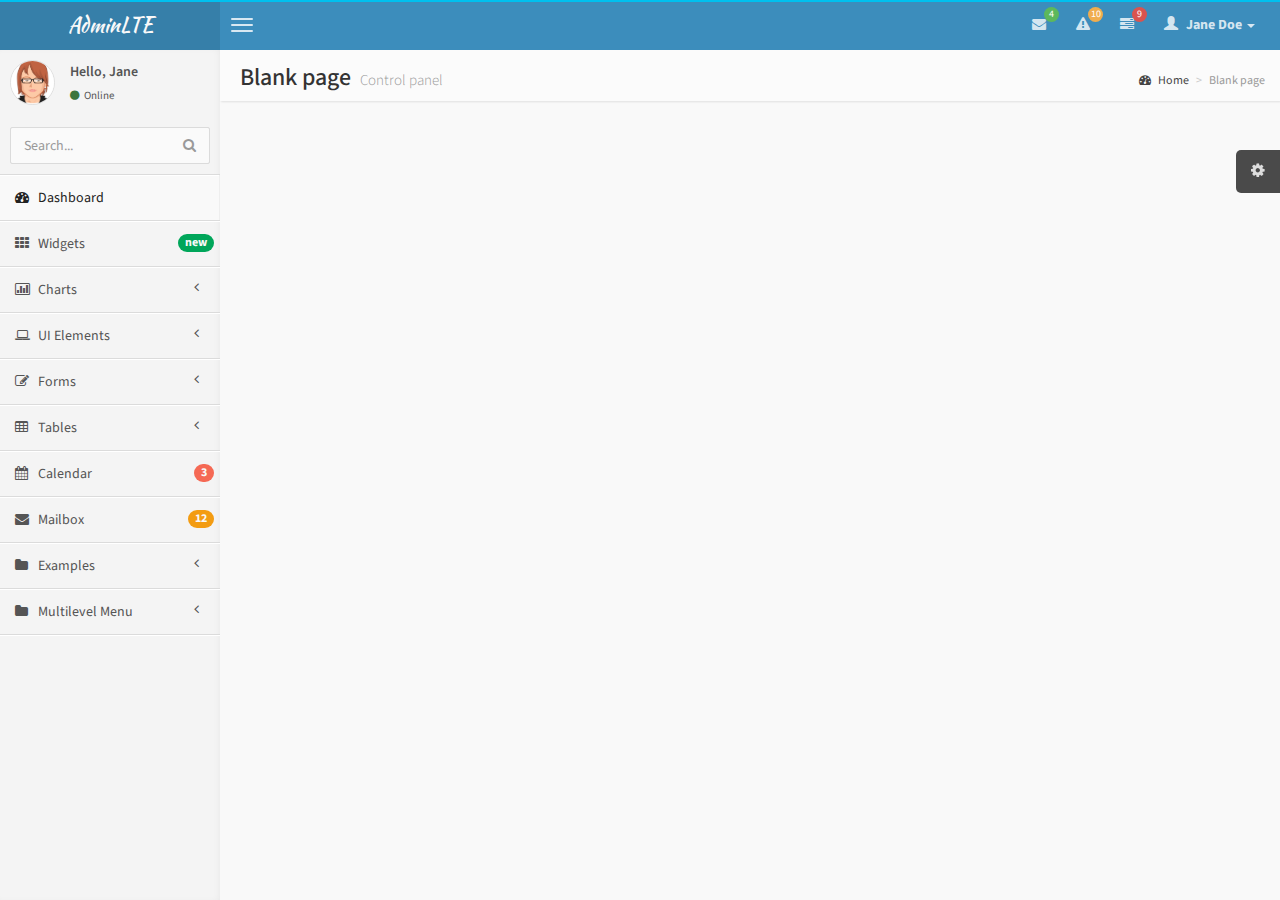
<file: src/main/resources/static/admin/pages/empty.html>
<!DOCTYPE html>
<html>
    <head>
        <meta charset="UTF-8">
        <title>AdminLTE | Dashboard</title>
        <meta content='width=device-width, initial-scale=1, maximum-scale=1, user-scalable=no' name='viewport'>
        <!-- bootstrap 3.0.2 -->
        <link href="../css/bootstrap.min.css" rel="stylesheet" type="text/css" />
        <!-- font Awesome -->
        <link href="../css/font-awesome.min.css" rel="stylesheet" type="text/css" />
        <!-- Ionicons -->
        <link href="../css/ionicons.min.css" rel="stylesheet" type="text/css" />
        <!-- Theme style -->
        <link href="../css/AdminLTE.css" rel="stylesheet" type="text/css" />

        <!-- HTML5 Shim and Respond.js IE8 support of HTML5 elements and media queries -->
        <!-- WARNING: Respond.js doesn't work if you view the page via file:// -->
        <!--[if lt IE 9]>
          <script src="https://oss.maxcdn.com/libs/html5shiv/3.7.0/html5shiv.js"></script>
          <script src="https://oss.maxcdn.com/libs/respond.js/1.3.0/respond.min.js"></script>
        <![endif]-->
    </head>
    <body class="skin-blue">
        <!-- header logo: style can be found in header.less -->
        <header class="header">
            <a href="../index.html" class="logo">
                <!-- Add the class icon to your logo image or logo icon to add the margining -->
                AdminLTE
            </a>
            <!-- Header Navbar: style can be found in header.less -->
            <nav class="navbar navbar-static-top" role="navigation">
                <!-- Sidebar toggle button-->
                <a href="#" class="navbar-btn sidebar-toggle" data-toggle="offcanvas" role="button">
                    <span class="sr-only">Toggle navigation</span>
                    <span class="icon-bar"></span>
                    <span class="icon-bar"></span>
                    <span class="icon-bar"></span>
                </a>
                <div class="navbar-right">
                    <ul class="nav navbar-nav">
                        <!-- Messages: style can be found in dropdown.less-->
                        <li class="dropdown messages-menu">
                            <a href="#" class="dropdown-toggle" data-toggle="dropdown">
                                <i class="fa fa-envelope"></i>
                                <span class="label label-success">4</span>
                            </a>
                            <ul class="dropdown-menu">
                                <li class="header">You have 4 messages</li>
                                <li>
                                    <!-- inner menu: contains the actual data -->
                                    <ul class="menu">
                                        <li><!-- start message -->
                                            <a href="#">
                                                <div class="pull-left">
                                                    <img src="../img/avatar3.png" class="img-circle" alt="User Image"/>
                                                </div>
                                                <h4>
                                                    Support Team
                                                    <small><i class="fa fa-clock-o"></i> 5 mins</small>
                                                </h4>
                                                <p>Why not buy a new awesome theme?</p>
                                            </a>
                                        </li><!-- end message -->
                                        <li>
                                            <a href="#">
                                                <div class="pull-left">
                                                    <img src="../img/avatar2.png" class="img-circle" alt="user image"/>
                                                </div>
                                                <h4>
                                                    AdminLTE Design Team
                                                    <small><i class="fa fa-clock-o"></i> 2 hours</small>
                                                </h4>
                                                <p>Why not buy a new awesome theme?</p>
                                            </a>
                                        </li>
                                        <li>
                                            <a href="#">
                                                <div class="pull-left">
                                                    <img src="../img/avatar.png" class="img-circle" alt="user image"/>
                                                </div>
                                                <h4>
                                                    Developers
                                                    <small><i class="fa fa-clock-o"></i> Today</small>
                                                </h4>
                                                <p>Why not buy a new awesome theme?</p>
                                            </a>
                                        </li>
                                        <li>
                                            <a href="#">
                                                <div class="pull-left">
                                                    <img src="../img/avatar2.png" class="img-circle" alt="user image"/>
                                                </div>
                                                <h4>
                                                    Sales Department
                                                    <small><i class="fa fa-clock-o"></i> Yesterday</small>
                                                </h4>
                                                <p>Why not buy a new awesome theme?</p>
                                            </a>
                                        </li>
                                        <li>
                                            <a href="#">
                                                <div class="pull-left">
                                                    <img src="../img/avatar.png" class="img-circle" alt="user image"/>
                                                </div>
                                                <h4>
                                                    Reviewers
                                                    <small><i class="fa fa-clock-o"></i> 2 days</small>
                                                </h4>
                                                <p>Why not buy a new awesome theme?</p>
                                            </a>
                                        </li>
                                    </ul>
                                </li>
                                <li class="footer"><a href="#">See All Messages</a></li>
                            </ul>
                        </li>
                        <!-- Notifications: style can be found in dropdown.less -->
                        <li class="dropdown notifications-menu">
                            <a href="#" class="dropdown-toggle" data-toggle="dropdown">
                                <i class="fa fa-warning"></i>
                                <span class="label label-warning">10</span>
                            </a>
                            <ul class="dropdown-menu">
                                <li class="header">You have 10 notifications</li>
                                <li>
                                    <!-- inner menu: contains the actual data -->
                                    <ul class="menu">
                                        <li>
                                            <a href="#">
                                                <i class="ion ion-ios7-people info"></i> 5 new members joined today
                                            </a>
                                        </li>
                                        <li>
                                            <a href="#">
                                                <i class="fa fa-warning danger"></i> Very long description here that may not fit into the page and may cause design problems
                                            </a>
                                        </li>
                                        <li>
                                            <a href="#">
                                                <i class="fa fa-users warning"></i> 5 new members joined
                                            </a>
                                        </li>

                                        <li>
                                            <a href="#">
                                                <i class="ion ion-ios7-cart success"></i> 25 sales made
                                            </a>
                                        </li>
                                        <li>
                                            <a href="#">
                                                <i class="ion ion-ios7-person danger"></i> You changed your username
                                            </a>
                                        </li>
                                    </ul>
                                </li>
                                <li class="footer"><a href="#">View all</a></li>
                            </ul>
                        </li>
                        <!-- Tasks: style can be found in dropdown.less -->
                        <li class="dropdown tasks-menu">
                            <a href="#" class="dropdown-toggle" data-toggle="dropdown">
                                <i class="fa fa-tasks"></i>
                                <span class="label label-danger">9</span>
                            </a>
                            <ul class="dropdown-menu">
                                <li class="header">You have 9 tasks</li>
                                <li>
                                    <!-- inner menu: contains the actual data -->
                                    <ul class="menu">
                                        <li><!-- Task item -->
                                            <a href="#">
                                                <h3>
                                                    Design some buttons
                                                    <small class="pull-right">20%</small>
                                                </h3>
                                                <div class="progress xs">
                                                    <div class="progress-bar progress-bar-aqua" style="width: 20%" role="progressbar" aria-valuenow="20" aria-valuemin="0" aria-valuemax="100">
                                                        <span class="sr-only">20% Complete</span>
                                                    </div>
                                                </div>
                                            </a>
                                        </li><!-- end task item -->
                                        <li><!-- Task item -->
                                            <a href="#">
                                                <h3>
                                                    Create a nice theme
                                                    <small class="pull-right">40%</small>
                                                </h3>
                                                <div class="progress xs">
                                                    <div class="progress-bar progress-bar-green" style="width: 40%" role="progressbar" aria-valuenow="20" aria-valuemin="0" aria-valuemax="100">
                                                        <span class="sr-only">40% Complete</span>
                                                    </div>
                                                </div>
                                            </a>
                                        </li><!-- end task item -->
                                        <li><!-- Task item -->
                                            <a href="#">
                                                <h3>
                                                    Some task I need to do
                                                    <small class="pull-right">60%</small>
                                                </h3>
                                                <div class="progress xs">
                                                    <div class="progress-bar progress-bar-red" style="width: 60%" role="progressbar" aria-valuenow="20" aria-valuemin="0" aria-valuemax="100">
                                                        <span class="sr-only">60% Complete</span>
                                                    </div>
                                                </div>
                                            </a>
                                        </li><!-- end task item -->
                                        <li><!-- Task item -->
                                            <a href="#">
                                                <h3>
                                                    Make beautiful transitions
                                                    <small class="pull-right">80%</small>
                                                </h3>
                                                <div class="progress xs">
                                                    <div class="progress-bar progress-bar-yellow" style="width: 80%" role="progressbar" aria-valuenow="20" aria-valuemin="0" aria-valuemax="100">
                                                        <span class="sr-only">80% Complete</span>
                                                    </div>
                                                </div>
                                            </a>
                                        </li><!-- end task item -->
                                    </ul>
                                </li>
                                <li class="footer">
                                    <a href="#">View all tasks</a>
                                </li>
                            </ul>
                        </li>
                        <!-- User Account: style can be found in dropdown.less -->
                        <li class="dropdown user user-menu">
                            <a href="#" class="dropdown-toggle" data-toggle="dropdown">
                                <i class="glyphicon glyphicon-user"></i>
                                <span>Jane Doe <i class="caret"></i></span>
                            </a>
                            <ul class="dropdown-menu">
                                <!-- User image -->
                                <li class="user-header bg-light-blue">
                                    <img src="../img/avatar3.png" class="img-circle" alt="User Image" />
                                    <p>
                                        Jane Doe - Web Developer
                                        <small>Member since Nov. 2012</small>
                                    </p>
                                </li>
                                <!-- Menu Body -->
                                <li class="user-body">
                                    <div class="col-xs-4 text-center">
                                        <a href="#">Followers</a>
                                    </div>
                                    <div class="col-xs-4 text-center">
                                        <a href="#">Sales</a>
                                    </div>
                                    <div class="col-xs-4 text-center">
                                        <a href="#">Friends</a>
                                    </div>
                                </li>
                                <!-- Menu Footer-->
                                <li class="user-footer">
                                    <div class="pull-left">
                                        <a href="#" class="btn btn-default btn-flat">Profile</a>
                                    </div>
                                    <div class="pull-right">
                                        <a href="#" class="btn btn-default btn-flat">Sign out</a>
                                    </div>
                                </li>
                            </ul>
                        </li>
                    </ul>
                </div>
            </nav>
        </header>
        <div class="wrapper row-offcanvas row-offcanvas-left">
            <!-- Left side column. contains the logo and sidebar -->
            <aside class="left-side sidebar-offcanvas">                
                <!-- sidebar: style can be found in sidebar.less -->
                <section class="sidebar">
                    <!-- Sidebar user panel -->
                    <div class="user-panel">
                        <div class="pull-left image">
                            <img src="../img/avatar3.png" class="img-circle" alt="User Image" />
                        </div>
                        <div class="pull-left info">
                            <p>Hello, Jane</p>

                            <a href="#"><i class="fa fa-circle text-success"></i> Online</a>
                        </div>
                    </div>
                    <!-- search form -->
                    <form action="#" method="get" class="sidebar-form">
                        <div class="input-group">
                            <input type="text" name="q" class="form-control" placeholder="Search..."/>
                            <span class="input-group-btn">
                                <button type='submit' name='seach' id='search-btn' class="btn btn-flat"><i class="fa fa-search"></i></button>
                            </span>
                        </div>
                    </form>
                    <!-- /.search form -->
                    <!-- sidebar menu: : style can be found in sidebar.less -->
                    <ul class="sidebar-menu">
                        <li class="active">
                            <a href="../index.html">
                                <i class="fa fa-dashboard"></i> <span>Dashboard</span>
                            </a>
                        </li>
                        <li>
                            <a href="widgets.html">
                                <i class="fa fa-th"></i> <span>Widgets</span> <small class="badge pull-right bg-green">new</small>
                            </a>
                        </li>
                        <li class="treeview">
                            <a href="#">
                                <i class="fa fa-bar-chart-o"></i>
                                <span>Charts</span>
                                <i class="fa fa-angle-left pull-right"></i>
                            </a>
                            <ul class="treeview-menu">
                                <li><a href="charts/morris.html"><i class="fa fa-angle-double-right"></i> Morris</a></li>
                                <li><a href="charts/flot.html"><i class="fa fa-angle-double-right"></i> Flot</a></li>
                                <li><a href="charts/inline.html"><i class="fa fa-angle-double-right"></i> Inline charts</a></li>
                            </ul>
                        </li>
                        <li class="treeview">
                            <a href="#">
                                <i class="fa fa-laptop"></i>
                                <span>UI Elements</span>
                                <i class="fa fa-angle-left pull-right"></i>
                            </a>
                            <ul class="treeview-menu">
                                <li><a href="UI/general.html"><i class="fa fa-angle-double-right"></i> General</a></li>
                                <li><a href="UI/icons.html"><i class="fa fa-angle-double-right"></i> Icons</a></li>
                                <li><a href="UI/buttons.html"><i class="fa fa-angle-double-right"></i> Buttons</a></li>
                                <li><a href="UI/sliders.html"><i class="fa fa-angle-double-right"></i> Sliders</a></li>
                                <li><a href="UI/timeline.html"><i class="fa fa-angle-double-right"></i> Timeline</a></li>
                            </ul>
                        </li>
                        <li class="treeview">
                            <a href="#">
                                <i class="fa fa-edit"></i> <span>Forms</span>
                                <i class="fa fa-angle-left pull-right"></i>
                            </a>
                            <ul class="treeview-menu">
                                <li><a href="forms/general.html"><i class="fa fa-angle-double-right"></i> General Elements</a></li>
                                <li><a href="forms/advanced.html"><i class="fa fa-angle-double-right"></i> Advanced Elements</a></li>
                                <li><a href="forms/editors.html"><i class="fa fa-angle-double-right"></i> Editors</a></li>                                
                            </ul>
                        </li>
                        <li class="treeview">
                            <a href="#">
                                <i class="fa fa-table"></i> <span>Tables</span>
                                <i class="fa fa-angle-left pull-right"></i>
                            </a>
                            <ul class="treeview-menu">
                                <li><a href="tables/simple.html"><i class="fa fa-angle-double-right"></i> Simple tables</a></li>
                                <li><a href="tables/data.html"><i class="fa fa-angle-double-right"></i> Data tables</a></li>
                            </ul>
                        </li>
                        <li>
                            <a href="calendar.html">
                                <i class="fa fa-calendar"></i> <span>Calendar</span>
                                <small class="badge pull-right bg-red">3</small>
                            </a>
                        </li>
                        <li>
                            <a href="mailbox.html">
                                <i class="fa fa-envelope"></i> <span>Mailbox</span>
                                <small class="badge pull-right bg-yellow">12</small>
                            </a>
                        </li>
                        <li class="treeview">
                            <a href="#">
                                <i class="fa fa-folder"></i> <span>Examples</span>
                                <i class="fa fa-angle-left pull-right"></i>
                            </a>
                            <ul class="treeview-menu">
                                <li><a href="examples/invoice.html"><i class="fa fa-angle-double-right"></i> Invoice</a></li>
                                <li><a href="examples/login.html"><i class="fa fa-angle-double-right"></i> Login</a></li>
                                <li><a href="examples/register.html"><i class="fa fa-angle-double-right"></i> Register</a></li>
                                <li><a href="examples/lockscreen.html"><i class="fa fa-angle-double-right"></i> Lockscreen</a></li>
                                <li><a href="examples/404.html"><i class="fa fa-angle-double-right"></i> 404 Error</a></li>
                                <li><a href="examples/500.html"><i class="fa fa-angle-double-right"></i> 500 Error</a></li>                                
                                <li><a href="examples/blank.html"><i class="fa fa-angle-double-right"></i> Blank Page</a></li>
                            </ul>
                        </li>
                        <li class="treeview">
                            <a href="#">
                                <i class="fa fa-folder"></i>  Multilevel Menu
                                <i class="fa fa-angle-left pull-right"></i>
                            </a>                            

                            <ul class="treeview-menu">
                                <li class="treeview">
                                    <a href="#">
                                        First level
                                        <i class="fa fa-angle-left pull-right"></i>
                                    </a>

                                    <ul class="treeview-menu">
                                        <li class="treeview">
                                            <a href="#">
                                                Second level
                                                <i class="fa fa-angle-left pull-right"></i>
                                            </a>

                                            <ul class="treeview-menu">
                                                <li>
                                                    <a href="#">Third level</a>
                                                </li>
                                            </ul>
                                        </li>
                                    </ul>
                                </li>
                            </ul>
                        </li>
                    </ul>
                </section>
                <!-- /.sidebar -->
            </aside>

            <!-- Right side column. Contains the navbar and content of the page -->
            <aside class="right-side">                
                <!-- Content Header (Page header) -->
                <section class="content-header">
                    <h1>
                        Blank page
                        <small>Control panel</small>
                    </h1>
                    <ol class="breadcrumb">
                        <li><a href="#"><i class="fa fa-dashboard"></i> Home</a></li>
                        <li class="active">Blank page</li>
                    </ol>
                </section>

                <!-- Main content -->
                <section class="content">


                </section><!-- /.content -->
            </aside><!-- /.right-side -->
        </div><!-- ./wrapper -->


        <!-- jQuery 2.0.2 -->
        <script src="js/jquery.min.js"></script>
        <!-- Bootstrap -->
        <script src="../js/bootstrap.min.js" type="text/javascript"></script>
        <!-- AdminLTE App -->
        <script src="../js/AdminLTE/app.js" type="text/javascript"></script>

    </body>
</html>
</file>
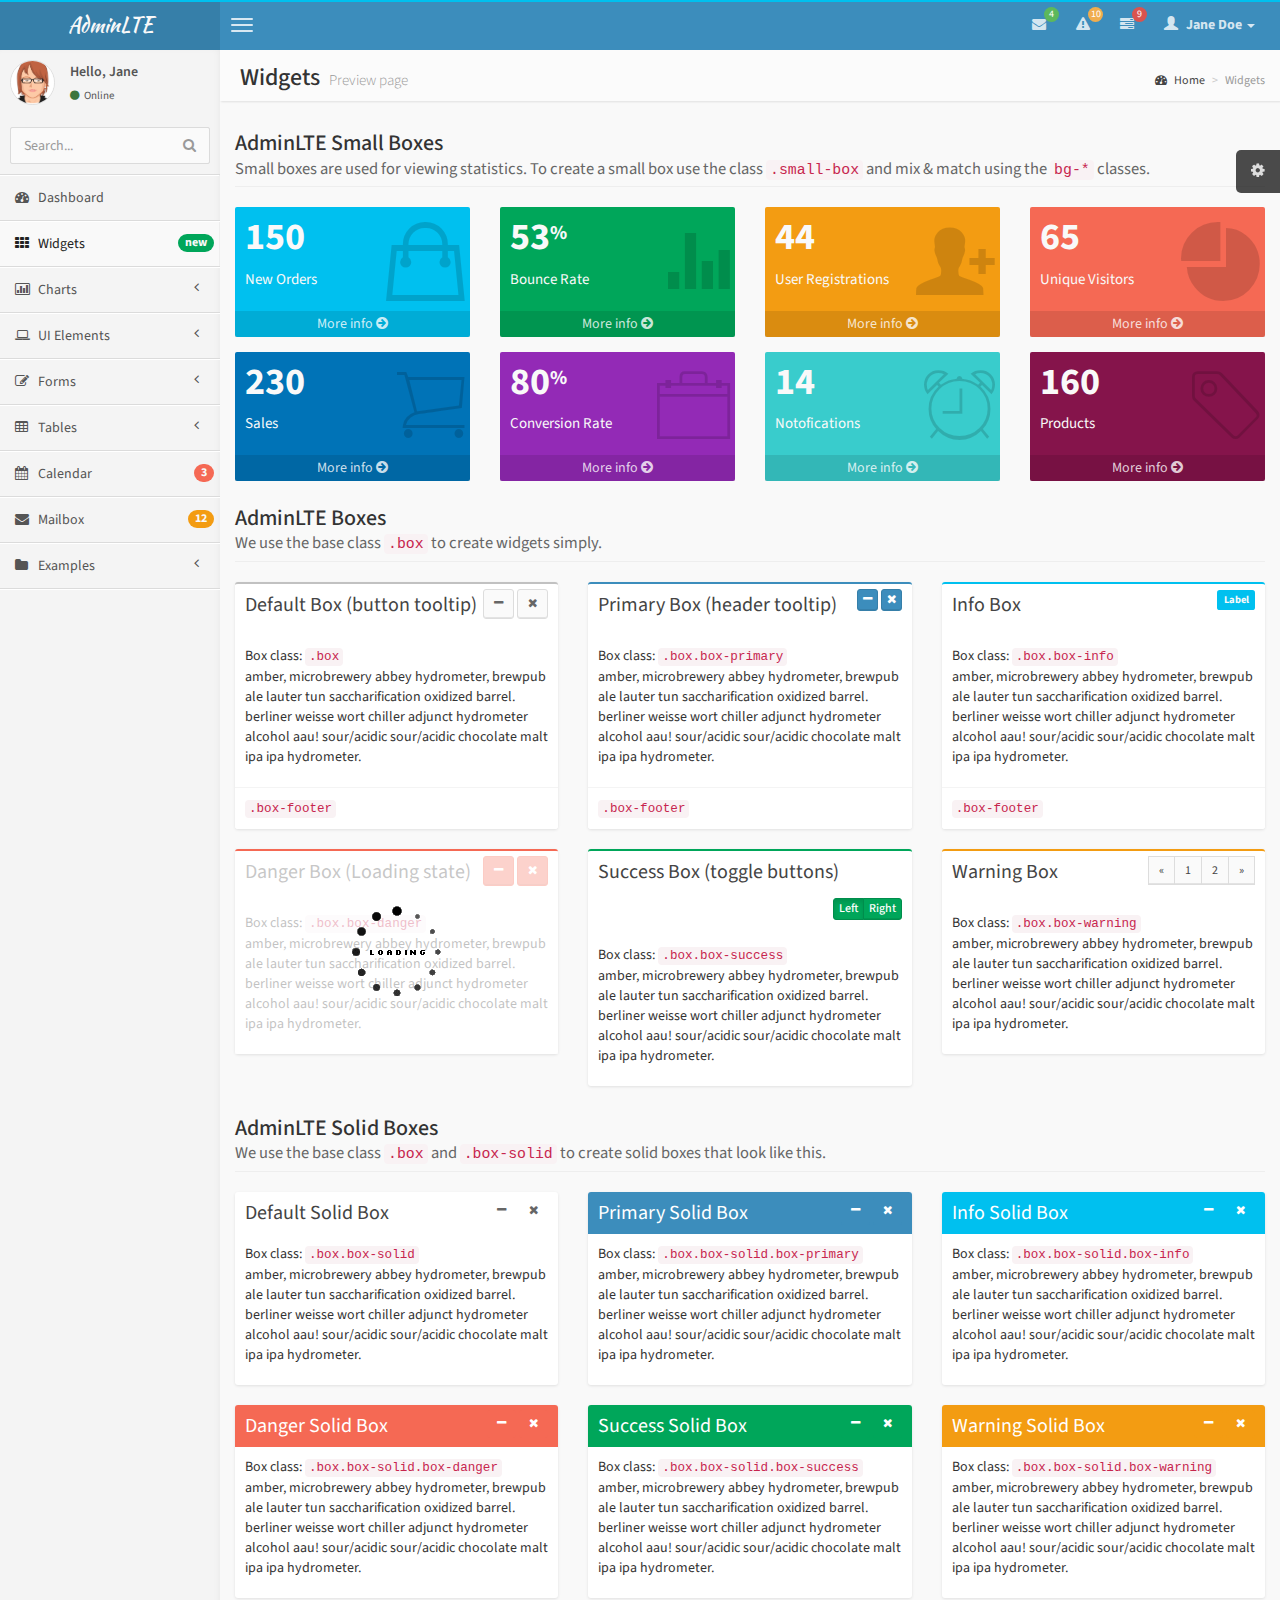
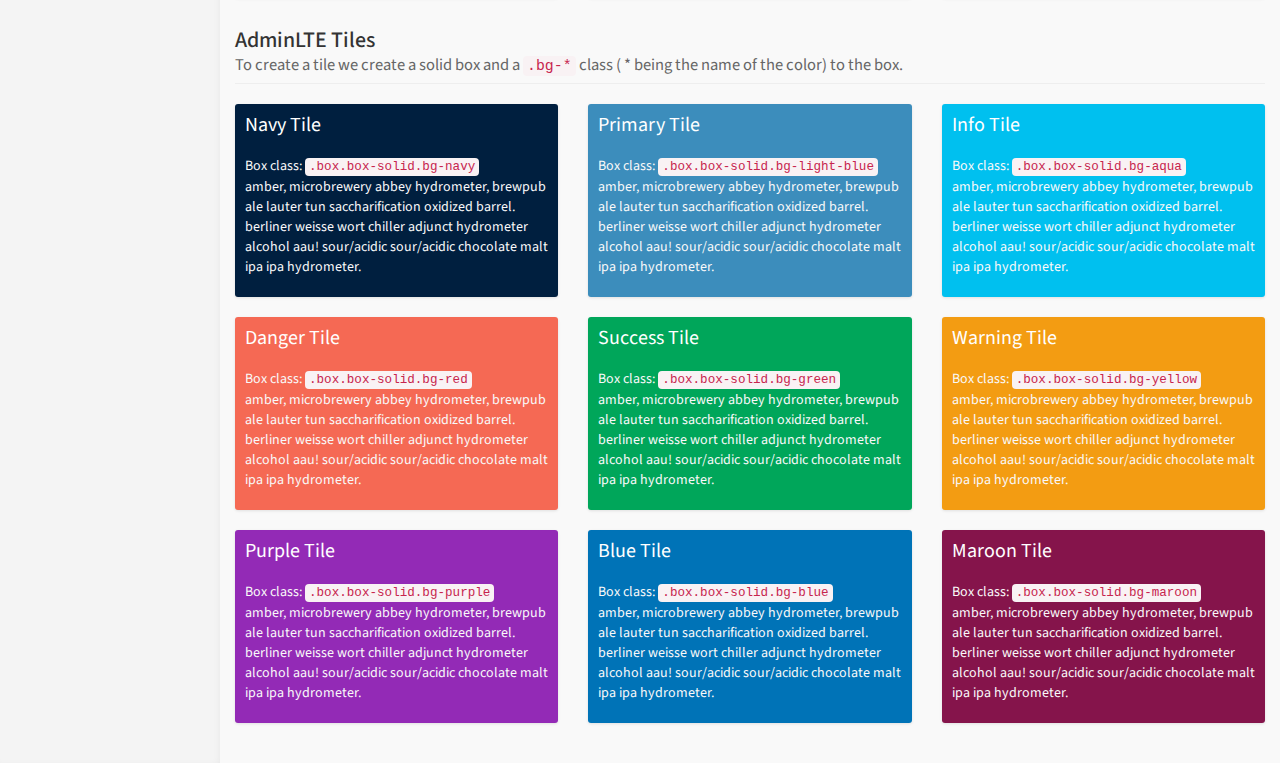
<file: src/main/resources/static/admin/pages/widgets.html>
<!DOCTYPE html>
<html>
    <head>
        <meta charset="UTF-8">
        <title>AdminLTE | Widgets</title>
        <meta content='width=device-width, initial-scale=1, maximum-scale=1, user-scalable=no' name='viewport'>
        <!-- bootstrap 3.0.2 -->
        <link href="../css/bootstrap.min.css" rel="stylesheet" type="text/css" />
        <!-- font Awesome -->
        <link href="../css/font-awesome.min.css" rel="stylesheet" type="text/css" />
        <!-- Ionicons -->
        <link href="../css/ionicons.min.css" rel="stylesheet" type="text/css" />
        <!-- Theme style -->
        <link href="../css/AdminLTE.css" rel="stylesheet" type="text/css" />

        <!-- HTML5 Shim and Respond.js IE8 support of HTML5 elements and media queries -->
        <!-- WARNING: Respond.js doesn't work if you view the page via file:// -->
        <!--[if lt IE 9]>
          <script src="https://oss.maxcdn.com/libs/html5shiv/3.7.0/html5shiv.js"></script>
          <script src="https://oss.maxcdn.com/libs/respond.js/1.3.0/respond.min.js"></script>
        <![endif]-->
    </head>
    <body class="skin-blue">
        <!-- header logo: style can be found in header.less -->
        <header class="header">
            <a href="../index.html" class="logo">
                <!-- Add the class icon to your logo image or logo icon to add the margining -->
                AdminLTE
            </a>
            <!-- Header Navbar: style can be found in header.less -->
            <nav class="navbar navbar-static-top" role="navigation">
                <!-- Sidebar toggle button-->
                <a href="#" class="navbar-btn sidebar-toggle" data-toggle="offcanvas" role="button">
                    <span class="sr-only">Toggle navigation</span>
                    <span class="icon-bar"></span>
                    <span class="icon-bar"></span>
                    <span class="icon-bar"></span>
                </a>
                <div class="navbar-right">
                    <ul class="nav navbar-nav">
                        <!-- Messages: style can be found in dropdown.less-->
                        <li class="dropdown messages-menu">
                            <a href="#" class="dropdown-toggle" data-toggle="dropdown">
                                <i class="fa fa-envelope"></i>
                                <span class="label label-success">4</span>
                            </a>
                            <ul class="dropdown-menu">
                                <li class="header">You have 4 messages</li>
                                <li>
                                    <!-- inner menu: contains the actual data -->
                                    <ul class="menu">
                                        <li><!-- start message -->
                                            <a href="#">
                                                <div class="pull-left">
                                                    <img src="../img/avatar3.png" class="img-circle" alt="User Image"/>
                                                </div>
                                                <h4>
                                                    Support Team
                                                    <small><i class="fa fa-clock-o"></i> 5 mins</small>
                                                </h4>
                                                <p>Why not buy a new awesome theme?</p>
                                            </a>
                                        </li><!-- end message -->
                                        <li>
                                            <a href="#">
                                                <div class="pull-left">
                                                    <img src="../img/avatar2.png" class="img-circle" alt="user image"/>
                                                </div>
                                                <h4>
                                                    AdminLTE Design Team
                                                    <small><i class="fa fa-clock-o"></i> 2 hours</small>
                                                </h4>
                                                <p>Why not buy a new awesome theme?</p>
                                            </a>
                                        </li>
                                        <li>
                                            <a href="#">
                                                <div class="pull-left">
                                                    <img src="../img/avatar.png" class="img-circle" alt="user image"/>
                                                </div>
                                                <h4>
                                                    Developers
                                                    <small><i class="fa fa-clock-o"></i> Today</small>
                                                </h4>
                                                <p>Why not buy a new awesome theme?</p>
                                            </a>
                                        </li>
                                        <li>
                                            <a href="#">
                                                <div class="pull-left">
                                                    <img src="../img/avatar2.png" class="img-circle" alt="user image"/>
                                                </div>
                                                <h4>
                                                    Sales Department
                                                    <small><i class="fa fa-clock-o"></i> Yesterday</small>
                                                </h4>
                                                <p>Why not buy a new awesome theme?</p>
                                            </a>
                                        </li>
                                        <li>
                                            <a href="#">
                                                <div class="pull-left">
                                                    <img src="../img/avatar.png" class="img-circle" alt="user image"/>
                                                </div>
                                                <h4>
                                                    Reviewers
                                                    <small><i class="fa fa-clock-o"></i> 2 days</small>
                                                </h4>
                                                <p>Why not buy a new awesome theme?</p>
                                            </a>
                                        </li>
                                    </ul>
                                </li>
                                <li class="footer"><a href="#">See All Messages</a></li>
                            </ul>
                        </li>
                        <!-- Notifications: style can be found in dropdown.less -->
                        <li class="dropdown notifications-menu">
                            <a href="#" class="dropdown-toggle" data-toggle="dropdown">
                                <i class="fa fa-warning"></i>
                                <span class="label label-warning">10</span>
                            </a>
                            <ul class="dropdown-menu">
                                <li class="header">You have 10 notifications</li>
                                <li>
                                    <!-- inner menu: contains the actual data -->
                                    <ul class="menu">
                                        <li>
                                            <a href="#">
                                                <i class="ion ion-ios7-people info"></i> 5 new members joined today
                                            </a>
                                        </li>
                                        <li>
                                            <a href="#">
                                                <i class="fa fa-warning danger"></i> Very long description here that may not fit into the page and may cause design problems
                                            </a>
                                        </li>
                                        <li>
                                            <a href="#">
                                                <i class="fa fa-users warning"></i> 5 new members joined
                                            </a>
                                        </li>

                                        <li>
                                            <a href="#">
                                                <i class="ion ion-ios7-cart success"></i> 25 sales made
                                            </a>
                                        </li>
                                        <li>
                                            <a href="#">
                                                <i class="ion ion-ios7-person danger"></i> You changed your username
                                            </a>
                                        </li>
                                    </ul>
                                </li>
                                <li class="footer"><a href="#">View all</a></li>
                            </ul>
                        </li>
                        <!-- Tasks: style can be found in dropdown.less -->
                        <li class="dropdown tasks-menu">
                            <a href="#" class="dropdown-toggle" data-toggle="dropdown">
                                <i class="fa fa-tasks"></i>
                                <span class="label label-danger">9</span>
                            </a>
                            <ul class="dropdown-menu">
                                <li class="header">You have 9 tasks</li>
                                <li>
                                    <!-- inner menu: contains the actual data -->
                                    <ul class="menu">
                                        <li><!-- Task item -->
                                            <a href="#">
                                                <h3>
                                                    Design some buttons
                                                    <small class="pull-right">20%</small>
                                                </h3>
                                                <div class="progress xs">
                                                    <div class="progress-bar progress-bar-aqua" style="width: 20%" role="progressbar" aria-valuenow="20" aria-valuemin="0" aria-valuemax="100">
                                                        <span class="sr-only">20% Complete</span>
                                                    </div>
                                                </div>
                                            </a>
                                        </li><!-- end task item -->
                                        <li><!-- Task item -->
                                            <a href="#">
                                                <h3>
                                                    Create a nice theme
                                                    <small class="pull-right">40%</small>
                                                </h3>
                                                <div class="progress xs">
                                                    <div class="progress-bar progress-bar-green" style="width: 40%" role="progressbar" aria-valuenow="20" aria-valuemin="0" aria-valuemax="100">
                                                        <span class="sr-only">40% Complete</span>
                                                    </div>
                                                </div>
                                            </a>
                                        </li><!-- end task item -->
                                        <li><!-- Task item -->
                                            <a href="#">
                                                <h3>
                                                    Some task I need to do
                                                    <small class="pull-right">60%</small>
                                                </h3>
                                                <div class="progress xs">
                                                    <div class="progress-bar progress-bar-red" style="width: 60%" role="progressbar" aria-valuenow="20" aria-valuemin="0" aria-valuemax="100">
                                                        <span class="sr-only">60% Complete</span>
                                                    </div>
                                                </div>
                                            </a>
                                        </li><!-- end task item -->
                                        <li><!-- Task item -->
                                            <a href="#">
                                                <h3>
                                                    Make beautiful transitions
                                                    <small class="pull-right">80%</small>
                                                </h3>
                                                <div class="progress xs">
                                                    <div class="progress-bar progress-bar-yellow" style="width: 80%" role="progressbar" aria-valuenow="20" aria-valuemin="0" aria-valuemax="100">
                                                        <span class="sr-only">80% Complete</span>
                                                    </div>
                                                </div>
                                            </a>
                                        </li><!-- end task item -->
                                    </ul>
                                </li>
                                <li class="footer">
                                    <a href="#">View all tasks</a>
                                </li>
                            </ul>
                        </li>
                        <!-- User Account: style can be found in dropdown.less -->
                        <li class="dropdown user user-menu">
                            <a href="#" class="dropdown-toggle" data-toggle="dropdown">
                                <i class="glyphicon glyphicon-user"></i>
                                <span>Jane Doe <i class="caret"></i></span>
                            </a>
                            <ul class="dropdown-menu">
                                <!-- User image -->
                                <li class="user-header bg-light-blue">
                                    <img src="../img/avatar3.png" class="img-circle" alt="User Image" />
                                    <p>
                                        Jane Doe - Web Developer
                                        <small>Member since Nov. 2012</small>
                                    </p>
                                </li>
                                <!-- Menu Body -->
                                <li class="user-body">
                                    <div class="col-xs-4 text-center">
                                        <a href="#">Followers</a>
                                    </div>
                                    <div class="col-xs-4 text-center">
                                        <a href="#">Sales</a>
                                    </div>
                                    <div class="col-xs-4 text-center">
                                        <a href="#">Friends</a>
                                    </div>
                                </li>
                                <!-- Menu Footer-->
                                <li class="user-footer">
                                    <div class="pull-left">
                                        <a href="#" class="btn btn-default btn-flat">Profile</a>
                                    </div>
                                    <div class="pull-right">
                                        <a href="#" class="btn btn-default btn-flat">Sign out</a>
                                    </div>
                                </li>
                            </ul>
                        </li>
                    </ul>
                </div>
            </nav>
        </header>
        <div class="wrapper row-offcanvas row-offcanvas-left">
            <!-- Left side column. contains the logo and sidebar -->
            <aside class="left-side sidebar-offcanvas">
                <!-- sidebar: style can be found in sidebar.less -->
                <section class="sidebar">
                    <!-- Sidebar user panel -->
                    <div class="user-panel">
                        <div class="pull-left image">
                            <img src="../img/avatar3.png" class="img-circle" alt="User Image" />
                        </div>
                        <div class="pull-left info">
                            <p>Hello, Jane</p>

                            <a href="#"><i class="fa fa-circle text-success"></i> Online</a>
                        </div>
                    </div>
                    <!-- search form -->
                    <form action="#" method="get" class="sidebar-form">
                        <div class="input-group">
                            <input type="text" name="q" class="form-control" placeholder="Search..."/>
                            <span class="input-group-btn">
                                <button type='submit' name='seach' id='search-btn' class="btn btn-flat"><i class="fa fa-search"></i></button>
                            </span>
                        </div>
                    </form>
                    <!-- /.search form -->
                    <!-- sidebar menu: : style can be found in sidebar.less -->
                    <ul class="sidebar-menu">
                        <li>
                            <a href="../index.html">
                                <i class="fa fa-dashboard"></i> <span>Dashboard</span>
                            </a>
                        </li>
                        <li class="active">
                            <a href="widgets.html">
                                <i class="fa fa-th"></i> <span>Widgets</span> <small class="badge pull-right bg-green">new</small>
                            </a>
                        </li>
                        <li class="treeview">
                            <a href="#">
                                <i class="fa fa-bar-chart-o"></i>
                                <span>Charts</span>
                                <i class="fa fa-angle-left pull-right"></i>
                            </a>
                            <ul class="treeview-menu">
                                <li><a href="charts/morris.html"><i class="fa fa-angle-double-right"></i> Morris</a></li>
                                <li><a href="charts/flot.html"><i class="fa fa-angle-double-right"></i> Flot</a></li>
                                <li><a href="charts/inline.html"><i class="fa fa-angle-double-right"></i> Inline charts</a></li>
                            </ul>
                        </li>
                        <li class="treeview">
                            <a href="#">
                                <i class="fa fa-laptop"></i>
                                <span>UI Elements</span>
                                <i class="fa fa-angle-left pull-right"></i>
                            </a>
                            <ul class="treeview-menu">
                                <li><a href="UI/general.html"><i class="fa fa-angle-double-right"></i> General</a></li>
                                <li><a href="UI/icons.html"><i class="fa fa-angle-double-right"></i> Icons</a></li>
                                <li><a href="UI/buttons.html"><i class="fa fa-angle-double-right"></i> Buttons</a></li>
                                <li><a href="UI/sliders.html"><i class="fa fa-angle-double-right"></i> Sliders</a></li>
                                <li><a href="UI/timeline.html"><i class="fa fa-angle-double-right"></i> Timeline</a></li>
                            </ul>
                        </li>
                        <li class="treeview">
                            <a href="#">
                                <i class="fa fa-edit"></i> <span>Forms</span>
                                <i class="fa fa-angle-left pull-right"></i>
                            </a>
                            <ul class="treeview-menu">
                                <li><a href="forms/general.html"><i class="fa fa-angle-double-right"></i> General Elements</a></li>
                                <li><a href="forms/advanced.html"><i class="fa fa-angle-double-right"></i> Advanced Elements</a></li>
                                <li><a href="forms/editors.html"><i class="fa fa-angle-double-right"></i> Editors</a></li>
                            </ul>
                        </li>
                        <li class="treeview">
                            <a href="#">
                                <i class="fa fa-table"></i> <span>Tables</span>
                                <i class="fa fa-angle-left pull-right"></i>
                            </a>
                            <ul class="treeview-menu">
                                <li><a href="tables/simple.html"><i class="fa fa-angle-double-right"></i> Simple tables</a></li>
                                <li><a href="tables/data.html"><i class="fa fa-angle-double-right"></i> Data tables</a></li>
                            </ul>
                        </li>
                        <li>
                            <a href="calendar.html">
                                <i class="fa fa-calendar"></i> <span>Calendar</span>
                                <small class="badge pull-right bg-red">3</small>
                            </a>
                        </li>
                        <li>
                            <a href="mailbox.html">
                                <i class="fa fa-envelope"></i> <span>Mailbox</span>
                                <small class="badge pull-right bg-yellow">12</small>
                            </a>
                        </li>
                        <li class="treeview">
                            <a href="#">
                                <i class="fa fa-folder"></i> <span>Examples</span>
                                <i class="fa fa-angle-left pull-right"></i>
                            </a>
                            <ul class="treeview-menu">
                                <li><a href="examples/invoice.html"><i class="fa fa-angle-double-right"></i> Invoice</a></li>
                                <li><a href="examples/login.html"><i class="fa fa-angle-double-right"></i> Login</a></li>
                                <li><a href="examples/register.html"><i class="fa fa-angle-double-right"></i> Register</a></li>
                                <li><a href="examples/lockscreen.html"><i class="fa fa-angle-double-right"></i> Lockscreen</a></li>
                                <li><a href="examples/404.html"><i class="fa fa-angle-double-right"></i> 404 Error</a></li>
                                <li><a href="examples/500.html"><i class="fa fa-angle-double-right"></i> 500 Error</a></li>
                                <li><a href="examples/blank.html"><i class="fa fa-angle-double-right"></i> Blank Page</a></li>
                            </ul>
                        </li>
                    </ul>
                </section>
                <!-- /.sidebar -->
            </aside>

            <!-- Right side column. Contains the navbar and content of the page -->
            <aside class="right-side">
                <!-- Content Header (Page header) -->
                <section class="content-header">
                    <h1>
                        Widgets
                        <small>Preview page</small>
                    </h1>
                    <ol class="breadcrumb">
                        <li><a href="#"><i class="fa fa-dashboard"></i> Home</a></li>
                        <li class="active">Widgets</li>
                    </ol>
                </section>

                <!-- Main content -->
                <section class="content">
                    <h4 class="page-header">
                        AdminLTE Small Boxes
                        <small>Small boxes are used for viewing statistics. To create a small box use the class <code>.small-box</code> and mix & match using the <code>bg-*</code> classes.</small>
                    </h4>
                    <!-- Small boxes (Stat box) -->
                    <div class="row">
                        <div class="col-lg-3 col-xs-6">
                            <!-- small box -->
                            <div class="small-box bg-aqua">
                                <div class="inner">
                                    <h3>
                                        150
                                    </h3>
                                    <p>
                                        New Orders
                                    </p>
                                </div>
                                <div class="icon">
                                    <i class="ion ion-bag"></i>
                                </div>
                                <a href="#" class="small-box-footer">
                                    More info <i class="fa fa-arrow-circle-right"></i>
                                </a>
                            </div>
                        </div><!-- ./col -->
                        <div class="col-lg-3 col-xs-6">
                            <!-- small box -->
                            <div class="small-box bg-green">
                                <div class="inner">
                                    <h3>
                                        53<sup style="font-size: 20px">%</sup>
                                    </h3>
                                    <p>
                                        Bounce Rate
                                    </p>
                                </div>
                                <div class="icon">
                                    <i class="ion ion-stats-bars"></i>
                                </div>
                                <a href="#" class="small-box-footer">
                                    More info <i class="fa fa-arrow-circle-right"></i>
                                </a>
                            </div>
                        </div><!-- ./col -->
                        <div class="col-lg-3 col-xs-6">
                            <!-- small box -->
                            <div class="small-box bg-yellow">
                                <div class="inner">
                                    <h3>
                                        44
                                    </h3>
                                    <p>
                                        User Registrations
                                    </p>
                                </div>
                                <div class="icon">
                                    <i class="ion ion-person-add"></i>
                                </div>
                                <a href="#" class="small-box-footer">
                                    More info <i class="fa fa-arrow-circle-right"></i>
                                </a>
                            </div>
                        </div><!-- ./col -->
                        <div class="col-lg-3 col-xs-6">
                            <!-- small box -->
                            <div class="small-box bg-red">
                                <div class="inner">
                                    <h3>
                                        65
                                    </h3>
                                    <p>
                                        Unique Visitors
                                    </p>
                                </div>
                                <div class="icon">
                                    <i class="ion ion-pie-graph"></i>
                                </div>
                                <a href="#" class="small-box-footer">
                                    More info <i class="fa fa-arrow-circle-right"></i>
                                </a>
                            </div>
                        </div><!-- ./col -->
                    </div><!-- /.row -->

                    <!-- Small boxes (Stat box) -->
                    <div class="row">
                        <div class="col-lg-3 col-xs-6">
                            <!-- small box -->
                            <div class="small-box bg-blue">
                                <div class="inner">
                                    <h3>
                                        230
                                    </h3>
                                    <p>
                                        Sales
                                    </p>
                                </div>
                                <div class="icon">
                                    <i class="ion ion-ios7-cart-outline"></i>
                                </div>
                                <a href="#" class="small-box-footer">
                                    More info <i class="fa fa-arrow-circle-right"></i>
                                </a>
                            </div>
                        </div><!-- ./col -->
                        <div class="col-lg-3 col-xs-6">
                            <!-- small box -->
                            <div class="small-box bg-purple">
                                <div class="inner">
                                    <h3>
                                        80<sup style="font-size: 20px">%</sup>
                                    </h3>
                                    <p>
                                        Conversion Rate
                                    </p>
                                </div>
                                <div class="icon">
                                    <i class="ion ion-ios7-briefcase-outline"></i>
                                </div>
                                <a href="#" class="small-box-footer">
                                    More info <i class="fa fa-arrow-circle-right"></i>
                                </a>
                            </div>
                        </div><!-- ./col -->
                        <div class="col-lg-3 col-xs-6">
                            <!-- small box -->
                            <div class="small-box bg-teal">
                                <div class="inner">
                                    <h3>
                                        14
                                    </h3>
                                    <p>
                                        Notofications
                                    </p>
                                </div>
                                <div class="icon">
                                    <i class="ion ion-ios7-alarm-outline"></i>
                                </div>
                                <a href="#" class="small-box-footer">
                                    More info <i class="fa fa-arrow-circle-right"></i>
                                </a>
                            </div>
                        </div><!-- ./col -->
                        <div class="col-lg-3 col-xs-6">
                            <!-- small box -->
                            <div class="small-box bg-maroon">
                                <div class="inner">
                                    <h3>
                                        160
                                    </h3>
                                    <p>
                                        Products
                                    </p>
                                </div>
                                <div class="icon">
                                    <i class="ion ion-ios7-pricetag-outline"></i>
                                </div>
                                <a href="#" class="small-box-footer">
                                    More info <i class="fa fa-arrow-circle-right"></i>
                                </a>
                            </div>
                        </div><!-- ./col -->
                    </div><!-- /.row -->

                    <!-- Widgets as boxes -->
                    <h4 class="page-header">
                        AdminLTE Boxes
                        <small>We use the base class <code>.box</code> to create widgets simply.</small>
                    </h4>
                    <div class="row">
                        <div class="col-md-4">
                            <!-- Default box -->
                            <div class="box">
                                <div class="box-header">
                                    <h3 class="box-title">Default Box (button tooltip)</h3>
                                    <div class="box-tools pull-right">
                                        <button class="btn btn-default btn-sm" data-widget="collapse" data-toggle="tooltip" title="Collapse"><i class="fa fa-minus"></i></button>
                                        <button class="btn btn-default btn-sm" data-widget="remove" data-toggle="tooltip" title="Remove"><i class="fa fa-times"></i></button>
                                    </div>
                                </div>
                                <div class="box-body">
                                    Box class: <code>.box</code>
                                    <p>
                                        amber, microbrewery abbey hydrometer, brewpub ale lauter tun saccharification oxidized barrel.
                                        berliner weisse wort chiller adjunct hydrometer alcohol aau!
                                        sour/acidic sour/acidic chocolate malt ipa ipa hydrometer.
                                    </p>
                                </div><!-- /.box-body -->
                                <div class="box-footer">
                                    <code>.box-footer</code>
                                </div><!-- /.box-footer-->
                            </div><!-- /.box -->
                        </div><!-- /.col -->

                        <div class="col-md-4">
                            <!-- Primary box -->
                            <div class="box box-primary">
                                <div class="box-header" data-toggle="tooltip" title="Header tooltip">
                                    <h3 class="box-title">Primary Box (header tooltip)</h3>
                                    <div class="box-tools pull-right">
                                        <button class="btn btn-primary btn-xs" data-widget="collapse"><i class="fa fa-minus"></i></button>
                                        <button class="btn btn-primary btn-xs" data-widget="remove"><i class="fa fa-times"></i></button>
                                    </div>
                                </div>
                                <div class="box-body">
                                    Box class: <code>.box.box-primary</code>
                                    <p>
                                        amber, microbrewery abbey hydrometer, brewpub ale lauter tun saccharification oxidized barrel.
                                        berliner weisse wort chiller adjunct hydrometer alcohol aau!
                                        sour/acidic sour/acidic chocolate malt ipa ipa hydrometer.
                                    </p>
                                </div><!-- /.box-body -->
                                <div class="box-footer">
                                    <code>.box-footer</code>
                                </div><!-- /.box-footer-->
                            </div><!-- /.box -->
                        </div><!-- /.col -->

                        <div class="col-md-4">
                            <!-- Info box -->
                            <div class="box box-info">
                                <div class="box-header">
                                    <h3 class="box-title">Info Box</h3>
                                    <div class="box-tools pull-right">
                                        <div class="label bg-aqua">Label</div>
                                    </div>
                                </div>
                                <div class="box-body">
                                    Box class: <code>.box.box-info</code>
                                    <p>
                                        amber, microbrewery abbey hydrometer, brewpub ale lauter tun saccharification oxidized barrel.
                                        berliner weisse wort chiller adjunct hydrometer alcohol aau!
                                        sour/acidic sour/acidic chocolate malt ipa ipa hydrometer.
                                    </p>
                                </div><!-- /.box-body -->
                                <div class="box-footer">
                                    <code>.box-footer</code>
                                </div><!-- /.box-footer-->
                            </div><!-- /.box -->
                        </div><!-- /.col -->
                    </div><!-- /.row -->

                    <div class="row">
                        <div class="col-md-4">
                            <!-- Danger box -->
                            <div class="box box-danger">
                                <div class="box-header">
                                    <h3 class="box-title">Danger Box (Loading state)</h3>
                                    <div class="box-tools pull-right">
                                        <button class="btn btn-danger btn-sm" data-widget="collapse"><i class="fa fa-minus"></i></button>
                                        <button class="btn btn-danger btn-sm" data-widget="remove"><i class="fa fa-times"></i></button>
                                    </div>
                                </div>
                                <div class="box-body">
                                    Box class: <code>.box.box-danger</code>
                                    <p>
                                        amber, microbrewery abbey hydrometer, brewpub ale lauter tun saccharification oxidized barrel.
                                        berliner weisse wort chiller adjunct hydrometer alcohol aau!
                                        sour/acidic sour/acidic chocolate malt ipa ipa hydrometer.
                                    </p>                                    
                                </div><!-- /.box-body -->
                                <!-- Loading (remove the following to stop the loading)-->
                                <div class="overlay"></div>
                                <div class="loading-img"></div>
                                <!-- end loading -->
                            </div><!-- /.box -->
                        </div><!-- /.col -->

                        <div class="col-md-4">
                            <!-- Success box -->
                            <div class="box box-success">
                                <div class="box-header">
                                    <h3 class="box-title">Success Box (toggle buttons)</h3>
                                    <div class="box-tools pull-right">
                                        <div class="btn-group" data-toggle="btn-toggle">
                                            <button type="button" class="btn btn-success btn-xs active" data-toggle="on">Left</button>                                            
                                            <button type="button" class="btn btn-success btn-xs" data-toggle="off">Right</button>
                                        </div>
                                    </div>
                                </div>
                                <div class="box-body">
                                    Box class: <code>.box.box-success</code>
                                    <p>
                                        amber, microbrewery abbey hydrometer, brewpub ale lauter tun saccharification oxidized barrel.
                                        berliner weisse wort chiller adjunct hydrometer alcohol aau!
                                        sour/acidic sour/acidic chocolate malt ipa ipa hydrometer.
                                    </p>
                                </div><!-- /.box-body -->
                            </div><!-- /.box -->
                        </div><!-- /.col -->

                        <div class="col-md-4">
                            <!-- Warning box -->
                            <div class="box box-warning">
                                <div class="box-header">
                                    <h3 class="box-title">Warning Box</h3>
                                    <div class="box-tools pull-right">
                                        <ul class="pagination pagination-sm inline">
                                            <li><a href="#">&laquo;</a></li>
                                            <li><a href="#">1</a></li>
                                            <li><a href="#">2</a></li>
                                            <li><a href="#">&raquo;</a></li>
                                        </ul>
                                    </div>
                                </div>
                                <div class="box-body">
                                    Box class: <code>.box.box-warning</code>
                                    <p>
                                        amber, microbrewery abbey hydrometer, brewpub ale lauter tun saccharification oxidized barrel.
                                        berliner weisse wort chiller adjunct hydrometer alcohol aau!
                                        sour/acidic sour/acidic chocolate malt ipa ipa hydrometer.
                                    </p>
                                </div><!-- /.box-body -->
                            </div><!-- /.box -->
                        </div><!-- /.col -->
                    </div><!-- /.row -->

                    <h4 class="page-header">
                        AdminLTE Solid Boxes
                        <small>We use the base class <code>.box</code> and <code>.box-solid</code> to create solid boxes that look like this.</small>
                    </h4>
                    <!-- Solid boxes -->
                    <div class="row">
                        <div class="col-md-4">
                            <!-- Default box -->
                            <div class="box box-solid">
                                <div class="box-header">
                                    <h3 class="box-title">Default Solid Box</h3>
                                    <div class="box-tools pull-right">
                                        <button class="btn btn-default btn-sm" data-widget="collapse"><i class="fa fa-minus"></i></button>
                                        <button class="btn btn-default btn-sm" data-widget="remove"><i class="fa fa-times"></i></button>
                                    </div>
                                </div>
                                <div class="box-body">
                                    Box class: <code>.box.box-solid</code>
                                    <p>
                                        amber, microbrewery abbey hydrometer, brewpub ale lauter tun saccharification oxidized barrel.
                                        berliner weisse wort chiller adjunct hydrometer alcohol aau!
                                        sour/acidic sour/acidic chocolate malt ipa ipa hydrometer.
                                    </p>
                                </div><!-- /.box-body -->
                            </div><!-- /.box -->
                        </div><!-- /.col -->

                        <div class="col-md-4">
                            <!-- Primary box -->
                            <div class="box box-solid box-primary">
                                <div class="box-header">
                                    <h3 class="box-title">Primary Solid Box</h3>
                                    <div class="box-tools pull-right">
                                        <button class="btn btn-primary btn-sm" data-widget="collapse"><i class="fa fa-minus"></i></button>
                                        <button class="btn btn-primary btn-sm" data-widget="remove"><i class="fa fa-times"></i></button>
                                    </div>
                                </div>
                                <div class="box-body">
                                    Box class: <code>.box.box-solid.box-primary</code>
                                    <p>
                                        amber, microbrewery abbey hydrometer, brewpub ale lauter tun saccharification oxidized barrel.
                                        berliner weisse wort chiller adjunct hydrometer alcohol aau!
                                        sour/acidic sour/acidic chocolate malt ipa ipa hydrometer.
                                    </p>
                                </div><!-- /.box-body -->
                            </div><!-- /.box -->
                        </div><!-- /.col -->

                        <div class="col-md-4">
                            <!-- Info box -->
                            <div class="box box-solid box-info">
                                <div class="box-header">
                                    <h3 class="box-title">Info Solid Box</h3>
                                    <div class="box-tools pull-right">
                                        <button class="btn btn-info btn-sm" data-widget="collapse"><i class="fa fa-minus"></i></button>
                                        <button class="btn btn-info btn-sm" data-widget="remove"><i class="fa fa-times"></i></button>
                                    </div>
                                </div>
                                <div class="box-body">
                                    Box class: <code>.box.box-solid.box-info</code>
                                    <p>
                                        amber, microbrewery abbey hydrometer, brewpub ale lauter tun saccharification oxidized barrel.
                                        berliner weisse wort chiller adjunct hydrometer alcohol aau!
                                        sour/acidic sour/acidic chocolate malt ipa ipa hydrometer.
                                    </p>
                                </div><!-- /.box-body -->
                            </div><!-- /.box -->
                        </div><!-- /.col -->
                    </div><!-- /.row -->

                    <div class="row">
                        <div class="col-md-4">
                            <!-- Danger box -->
                            <div class="box box-solid box-danger">
                                <div class="box-header">
                                    <h3 class="box-title">Danger Solid Box</h3>
                                    <div class="box-tools pull-right">
                                        <button class="btn btn-danger btn-sm" data-widget="collapse"><i class="fa fa-minus"></i></button>
                                        <button class="btn btn-danger btn-sm" data-widget="remove"><i class="fa fa-times"></i></button>
                                    </div>
                                </div>
                                <div class="box-body">
                                    Box class: <code>.box.box-solid.box-danger</code>
                                    <p>
                                        amber, microbrewery abbey hydrometer, brewpub ale lauter tun saccharification oxidized barrel.
                                        berliner weisse wort chiller adjunct hydrometer alcohol aau!
                                        sour/acidic sour/acidic chocolate malt ipa ipa hydrometer.
                                    </p>
                                </div><!-- /.box-body -->
                            </div><!-- /.box -->
                        </div><!-- /.col -->

                        <div class="col-md-4">
                            <!-- Success box -->
                            <div class="box box-solid box-success">
                                <div class="box-header">
                                    <h3 class="box-title">Success Solid Box</h3>
                                    <div class="box-tools pull-right">
                                        <button class="btn btn-success btn-sm" data-widget="collapse"><i class="fa fa-minus"></i></button>
                                        <button class="btn btn-success btn-sm" data-widget="remove"><i class="fa fa-times"></i></button>
                                    </div>
                                </div>
                                <div class="box-body">
                                    Box class: <code>.box.box-solid.box-success</code>
                                    <p>
                                        amber, microbrewery abbey hydrometer, brewpub ale lauter tun saccharification oxidized barrel.
                                        berliner weisse wort chiller adjunct hydrometer alcohol aau!
                                        sour/acidic sour/acidic chocolate malt ipa ipa hydrometer.
                                    </p>
                                </div><!-- /.box-body -->
                            </div><!-- /.box -->
                        </div><!-- /.col -->

                        <div class="col-md-4">
                            <!-- Warning box -->
                            <div class="box box-solid box-warning">
                                <div class="box-header">
                                    <h3 class="box-title">Warning Solid Box</h3>
                                    <div class="box-tools pull-right">
                                        <button class="btn btn-warning btn-sm" data-widget="collapse"><i class="fa fa-minus"></i></button>
                                        <button class="btn btn-warning btn-sm" data-widget="remove"><i class="fa fa-times"></i></button>
                                    </div>
                                </div>
                                <div class="box-body">
                                    Box class: <code>.box.box-solid.box-warning</code>
                                    <p>
                                        amber, microbrewery abbey hydrometer, brewpub ale lauter tun saccharification oxidized barrel.
                                        berliner weisse wort chiller adjunct hydrometer alcohol aau!
                                        sour/acidic sour/acidic chocolate malt ipa ipa hydrometer.
                                    </p>
                                </div><!-- /.box-body -->
                            </div><!-- /.box -->
                        </div><!-- /.col -->
                    </div><!-- /.row -->

                    <h4 class="page-header">
                        AdminLTE Tiles
                        <small>To create a tile we create a solid box and a <code>.bg-*</code> class ( * being the name of the color) to the box.</small>
                    </h4>
                    <!-- Solid boxes -->
                    <div class="row">
                        <div class="col-md-4">
                            <!-- Navy tile -->
                            <div class="box box-solid bg-navy">
                                <div class="box-header">
                                    <h3 class="box-title">Navy Tile</h3>
                                </div>
                                <div class="box-body">
                                    Box class: <code>.box.box-solid.bg-navy</code>
                                    <p>
                                        amber, microbrewery abbey hydrometer, brewpub ale lauter tun saccharification oxidized barrel.
                                        berliner weisse wort chiller adjunct hydrometer alcohol aau!
                                        sour/acidic sour/acidic chocolate malt ipa ipa hydrometer.
                                    </p>
                                </div><!-- /.box-body -->
                            </div><!-- /.box -->
                        </div><!-- /.col -->

                        <div class="col-md-4">
                            <!-- Primary tile -->
                            <div class="box box-solid bg-light-blue">
                                <div class="box-header">
                                    <h3 class="box-title">Primary Tile</h3>
                                </div>
                                <div class="box-body">
                                    Box class: <code>.box.box-solid.bg-light-blue</code>
                                    <p>
                                        amber, microbrewery abbey hydrometer, brewpub ale lauter tun saccharification oxidized barrel.
                                        berliner weisse wort chiller adjunct hydrometer alcohol aau!
                                        sour/acidic sour/acidic chocolate malt ipa ipa hydrometer.
                                    </p>
                                </div><!-- /.box-body -->
                            </div><!-- /.box -->
                        </div><!-- /.col -->

                        <div class="col-md-4">
                            <!-- Info box -->
                            <div class="box box-solid bg-aqua">
                                <div class="box-header">
                                    <h3 class="box-title">Info Tile</h3>
                                </div>
                                <div class="box-body">
                                    Box class: <code>.box.box-solid.bg-aqua</code>
                                    <p>
                                        amber, microbrewery abbey hydrometer, brewpub ale lauter tun saccharification oxidized barrel.
                                        berliner weisse wort chiller adjunct hydrometer alcohol aau!
                                        sour/acidic sour/acidic chocolate malt ipa ipa hydrometer.
                                    </p>
                                </div><!-- /.box-body -->
                            </div><!-- /.box -->
                        </div><!-- /.col -->
                    </div><!-- /.row -->

                    <div class="row">
                        <div class="col-md-4">
                            <!-- Danger box -->
                            <div class="box box-solid bg-red">
                                <div class="box-header">
                                    <h3 class="box-title">Danger Tile</h3>
                                </div>
                                <div class="box-body">
                                    Box class: <code>.box.box-solid.bg-red</code>
                                    <p>
                                        amber, microbrewery abbey hydrometer, brewpub ale lauter tun saccharification oxidized barrel.
                                        berliner weisse wort chiller adjunct hydrometer alcohol aau!
                                        sour/acidic sour/acidic chocolate malt ipa ipa hydrometer.
                                    </p>
                                </div><!-- /.box-body -->
                            </div><!-- /.box -->
                        </div><!-- /.col -->

                        <div class="col-md-4">
                            <!-- Success box -->
                            <div class="box box-solid bg-green">
                                <div class="box-header">
                                    <h3 class="box-title">Success Tile</h3>                                    
                                </div>
                                <div class="box-body">
                                    Box class: <code>.box.box-solid.bg-green</code>
                                    <p>
                                        amber, microbrewery abbey hydrometer, brewpub ale lauter tun saccharification oxidized barrel.
                                        berliner weisse wort chiller adjunct hydrometer alcohol aau!
                                        sour/acidic sour/acidic chocolate malt ipa ipa hydrometer.
                                    </p>
                                </div><!-- /.box-body -->
                            </div><!-- /.box -->
                        </div><!-- /.col -->

                        <div class="col-md-4">
                            <!-- Warning box -->
                            <div class="box box-solid bg-yellow">
                                <div class="box-header">
                                    <h3 class="box-title">Warning Tile</h3>                                    
                                </div>
                                <div class="box-body">
                                    Box class: <code>.box.box-solid.bg-yellow</code>
                                    <p>
                                        amber, microbrewery abbey hydrometer, brewpub ale lauter tun saccharification oxidized barrel.
                                        berliner weisse wort chiller adjunct hydrometer alcohol aau!
                                        sour/acidic sour/acidic chocolate malt ipa ipa hydrometer.
                                    </p>
                                </div><!-- /.box-body -->
                            </div><!-- /.box -->
                        </div><!-- /.col -->
                    </div><!-- /.row -->
                    <div class="row">
                        <div class="col-md-4">
                            <!-- Purple tile -->
                            <div class="box box-solid bg-purple">
                                <div class="box-header">
                                    <h3 class="box-title">Purple Tile</h3>
                                </div>
                                <div class="box-body">
                                    Box class: <code>.box.box-solid.bg-purple</code>
                                    <p>
                                        amber, microbrewery abbey hydrometer, brewpub ale lauter tun saccharification oxidized barrel.
                                        berliner weisse wort chiller adjunct hydrometer alcohol aau!
                                        sour/acidic sour/acidic chocolate malt ipa ipa hydrometer.
                                    </p>
                                </div><!-- /.box-body -->
                            </div><!-- /.box -->
                        </div><!-- /.col -->

                        <div class="col-md-4">
                            <!-- Blue tile -->
                            <div class="box box-solid bg-blue">
                                <div class="box-header">
                                    <h3 class="box-title">Blue Tile</h3>
                                </div>
                                <div class="box-body">
                                    Box class: <code>.box.box-solid.bg-blue</code>
                                    <p>
                                        amber, microbrewery abbey hydrometer, brewpub ale lauter tun saccharification oxidized barrel.
                                        berliner weisse wort chiller adjunct hydrometer alcohol aau!
                                        sour/acidic sour/acidic chocolate malt ipa ipa hydrometer.
                                    </p>
                                </div><!-- /.box-body -->
                            </div><!-- /.box -->
                        </div><!-- /.col -->

                        <div class="col-md-4">
                            <!-- Maroon tile -->
                            <div class="box box-solid bg-maroon">
                                <div class="box-header">
                                    <h3 class="box-title">Maroon Tile</h3>
                                </div>
                                <div class="box-body">
                                    Box class: <code>.box.box-solid.bg-maroon</code>
                                    <p>
                                        amber, microbrewery abbey hydrometer, brewpub ale lauter tun saccharification oxidized barrel.
                                        berliner weisse wort chiller adjunct hydrometer alcohol aau!
                                        sour/acidic sour/acidic chocolate malt ipa ipa hydrometer.
                                    </p>
                                </div><!-- /.box-body -->
                            </div><!-- /.box -->
                        </div><!-- /.col -->
                    </div><!-- /.row -->                                      

                </section><!-- /.content -->
            </aside><!-- /.right-side -->
        </div><!-- ./wrapper -->


        <!-- jQuery 2.0.2 -->
        <script src="js/jquery.min.js"></script>
        <!-- Bootstrap -->
        <script src="../js/bootstrap.min.js" type="text/javascript"></script>
        <!-- AdminLTE App -->
        <script src="../js/AdminLTE/app.js" type="text/javascript"></script>

    </body>
</html>
</file>
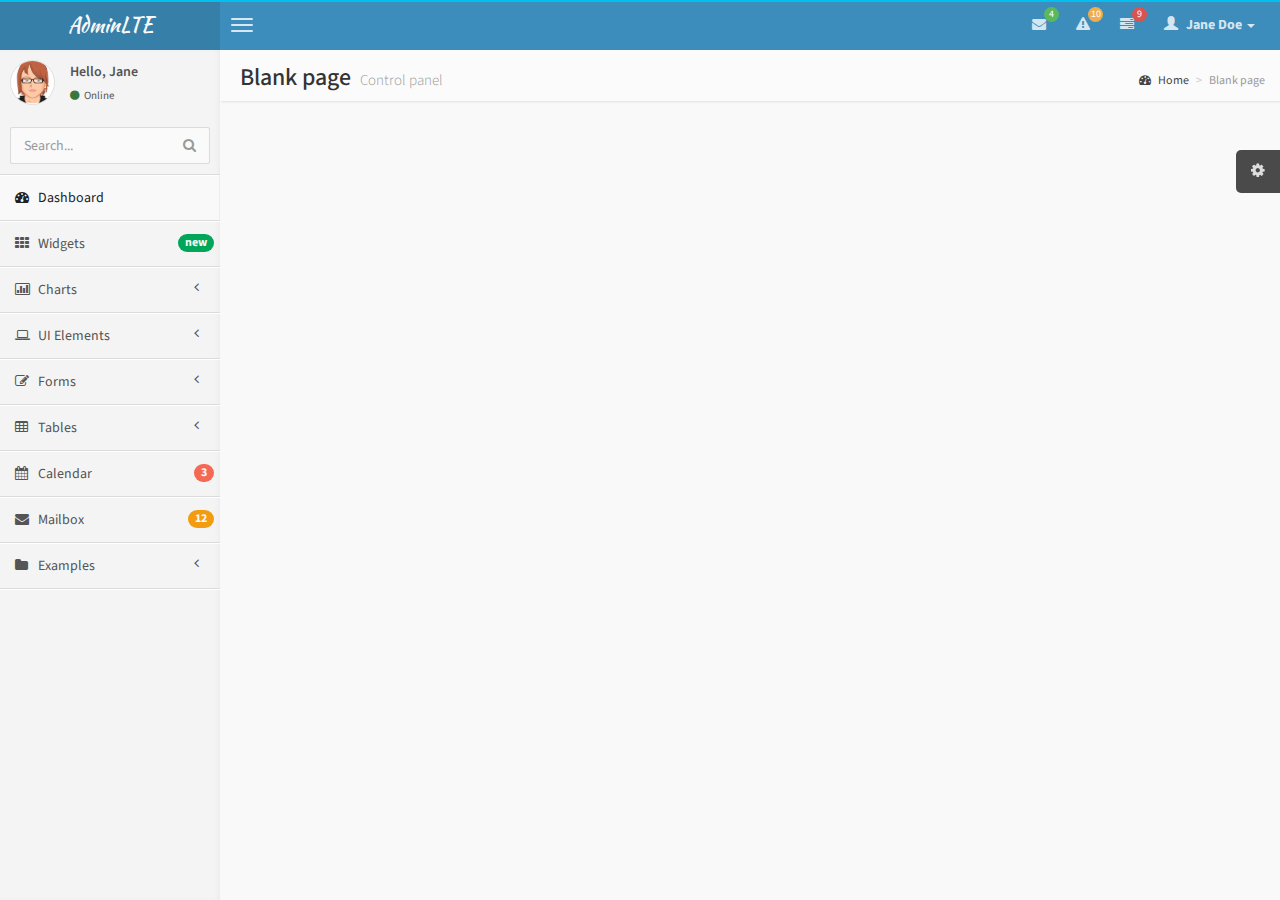
<file: src/main/resources/static/admin/pages/charts/empty.html>
<!DOCTYPE html>
<html>
    <head>
        <meta charset="UTF-8">
        <title>AdminLTE | Dashboard</title>
        <meta content='width=device-width, initial-scale=1, maximum-scale=1, user-scalable=no' name='viewport'>
        <!-- bootstrap 3.0.2 -->
        <link href="../../css/bootstrap.min.css" rel="stylesheet" type="text/css" />
        <!-- font Awesome -->
        <link href="../../css/font-awesome.min.css" rel="stylesheet" type="text/css" />
        <!-- Ionicons -->
        <link href="../../css/ionicons.min.css" rel="stylesheet" type="text/css" />
        <!-- Theme style -->
        <link href="../../css/AdminLTE.css" rel="stylesheet" type="text/css" />

        <!-- HTML5 Shim and Respond.js IE8 support of HTML5 elements and media queries -->
        <!-- WARNING: Respond.js doesn't work if you view the page via file:// -->
        <!--[if lt IE 9]>
          <script src="https://oss.maxcdn.com/libs/html5shiv/3.7.0/html5shiv.js"></script>
          <script src="https://oss.maxcdn.com/libs/respond.js/1.3.0/respond.min.js"></script>
        <![endif]-->
    </head>
    <body class="skin-blue">
        <!-- header logo: style can be found in header.less -->
        <header class="header">
            <a href="../../index.html" class="logo">
                <!-- Add the class icon to your logo image or logo icon to add the margining -->
                AdminLTE
            </a>
            <!-- Header Navbar: style can be found in header.less -->
            <nav class="navbar navbar-static-top" role="navigation">
                <!-- Sidebar toggle button-->
                <a href="#" class="navbar-btn sidebar-toggle" data-toggle="offcanvas" role="button">
                    <span class="sr-only">Toggle navigation</span>
                    <span class="icon-bar"></span>
                    <span class="icon-bar"></span>
                    <span class="icon-bar"></span>
                </a>
                <div class="navbar-right">
                    <ul class="nav navbar-nav">
                        <!-- Messages: style can be found in dropdown.less-->
                        <li class="dropdown messages-menu">
                            <a href="#" class="dropdown-toggle" data-toggle="dropdown">
                                <i class="fa fa-envelope"></i>
                                <span class="label label-success">4</span>
                            </a>
                            <ul class="dropdown-menu">
                                <li class="header">You have 4 messages</li>
                                <li>
                                    <!-- inner menu: contains the actual data -->
                                    <ul class="menu">
                                        <li><!-- start message -->
                                            <a href="#">
                                                <div class="pull-left">
                                                    <img src="../../img/avatar3.png" class="img-circle" alt="User Image"/>
                                                </div>
                                                <h4>
                                                    Support Team
                                                    <small><i class="fa fa-clock-o"></i> 5 mins</small>
                                                </h4>
                                                <p>Why not buy a new awesome theme?</p>
                                            </a>
                                        </li><!-- end message -->
                                        <li>
                                            <a href="#">
                                                <div class="pull-left">
                                                    <img src="../../img/avatar2.png" class="img-circle" alt="user image"/>
                                                </div>
                                                <h4>
                                                    AdminLTE Design Team
                                                    <small><i class="fa fa-clock-o"></i> 2 hours</small>
                                                </h4>
                                                <p>Why not buy a new awesome theme?</p>
                                            </a>
                                        </li>
                                        <li>
                                            <a href="#">
                                                <div class="pull-left">
                                                    <img src="../../img/avatar.png" class="img-circle" alt="user image"/>
                                                </div>
                                                <h4>
                                                    Developers
                                                    <small><i class="fa fa-clock-o"></i> Today</small>
                                                </h4>
                                                <p>Why not buy a new awesome theme?</p>
                                            </a>
                                        </li>
                                        <li>
                                            <a href="#">
                                                <div class="pull-left">
                                                    <img src="../../img/avatar2.png" class="img-circle" alt="user image"/>
                                                </div>
                                                <h4>
                                                    Sales Department
                                                    <small><i class="fa fa-clock-o"></i> Yesterday</small>
                                                </h4>
                                                <p>Why not buy a new awesome theme?</p>
                                            </a>
                                        </li>
                                        <li>
                                            <a href="#">
                                                <div class="pull-left">
                                                    <img src="../../img/avatar.png" class="img-circle" alt="user image"/>
                                                </div>
                                                <h4>
                                                    Reviewers
                                                    <small><i class="fa fa-clock-o"></i> 2 days</small>
                                                </h4>
                                                <p>Why not buy a new awesome theme?</p>
                                            </a>
                                        </li>
                                    </ul>
                                </li>
                                <li class="footer"><a href="#">See All Messages</a></li>
                            </ul>
                        </li>
                        <!-- Notifications: style can be found in dropdown.less -->
                        <li class="dropdown notifications-menu">
                            <a href="#" class="dropdown-toggle" data-toggle="dropdown">
                                <i class="fa fa-warning"></i>
                                <span class="label label-warning">10</span>
                            </a>
                            <ul class="dropdown-menu">
                                <li class="header">You have 10 notifications</li>
                                <li>
                                    <!-- inner menu: contains the actual data -->
                                    <ul class="menu">
                                        <li>
                                            <a href="#">
                                                <i class="ion ion-ios7-people info"></i> 5 new members joined today
                                            </a>
                                        </li>
                                        <li>
                                            <a href="#">
                                                <i class="fa fa-warning danger"></i> Very long description here that may not fit into the page and may cause design problems
                                            </a>
                                        </li>
                                        <li>
                                            <a href="#">
                                                <i class="fa fa-users warning"></i> 5 new members joined
                                            </a>
                                        </li>

                                        <li>
                                            <a href="#">
                                                <i class="ion ion-ios7-cart success"></i> 25 sales made
                                            </a>
                                        </li>
                                        <li>
                                            <a href="#">
                                                <i class="ion ion-ios7-person danger"></i> You changed your username
                                            </a>
                                        </li>
                                    </ul>
                                </li>
                                <li class="footer"><a href="#">View all</a></li>
                            </ul>
                        </li>
                        <!-- Tasks: style can be found in dropdown.less -->
                        <li class="dropdown tasks-menu">
                            <a href="#" class="dropdown-toggle" data-toggle="dropdown">
                                <i class="fa fa-tasks"></i>
                                <span class="label label-danger">9</span>
                            </a>
                            <ul class="dropdown-menu">
                                <li class="header">You have 9 tasks</li>
                                <li>
                                    <!-- inner menu: contains the actual data -->
                                    <ul class="menu">
                                        <li><!-- Task item -->
                                            <a href="#">
                                                <h3>
                                                    Design some buttons
                                                    <small class="pull-right">20%</small>
                                                </h3>
                                                <div class="progress xs">
                                                    <div class="progress-bar progress-bar-aqua" style="width: 20%" role="progressbar" aria-valuenow="20" aria-valuemin="0" aria-valuemax="100">
                                                        <span class="sr-only">20% Complete</span>
                                                    </div>
                                                </div>
                                            </a>
                                        </li><!-- end task item -->
                                        <li><!-- Task item -->
                                            <a href="#">
                                                <h3>
                                                    Create a nice theme
                                                    <small class="pull-right">40%</small>
                                                </h3>
                                                <div class="progress xs">
                                                    <div class="progress-bar progress-bar-green" style="width: 40%" role="progressbar" aria-valuenow="20" aria-valuemin="0" aria-valuemax="100">
                                                        <span class="sr-only">40% Complete</span>
                                                    </div>
                                                </div>
                                            </a>
                                        </li><!-- end task item -->
                                        <li><!-- Task item -->
                                            <a href="#">
                                                <h3>
                                                    Some task I need to do
                                                    <small class="pull-right">60%</small>
                                                </h3>
                                                <div class="progress xs">
                                                    <div class="progress-bar progress-bar-red" style="width: 60%" role="progressbar" aria-valuenow="20" aria-valuemin="0" aria-valuemax="100">
                                                        <span class="sr-only">60% Complete</span>
                                                    </div>
                                                </div>
                                            </a>
                                        </li><!-- end task item -->
                                        <li><!-- Task item -->
                                            <a href="#">
                                                <h3>
                                                    Make beautiful transitions
                                                    <small class="pull-right">80%</small>
                                                </h3>
                                                <div class="progress xs">
                                                    <div class="progress-bar progress-bar-yellow" style="width: 80%" role="progressbar" aria-valuenow="20" aria-valuemin="0" aria-valuemax="100">
                                                        <span class="sr-only">80% Complete</span>
                                                    </div>
                                                </div>
                                            </a>
                                        </li><!-- end task item -->
                                    </ul>
                                </li>
                                <li class="footer">
                                    <a href="#">View all tasks</a>
                                </li>
                            </ul>
                        </li>
                        <!-- User Account: style can be found in dropdown.less -->
                        <li class="dropdown user user-menu">
                            <a href="#" class="dropdown-toggle" data-toggle="dropdown">
                                <i class="glyphicon glyphicon-user"></i>
                                <span>Jane Doe <i class="caret"></i></span>
                            </a>
                            <ul class="dropdown-menu">
                                <!-- User image -->
                                <li class="user-header bg-light-blue">
                                    <img src="../../img/avatar3.png" class="img-circle" alt="User Image" />
                                    <p>
                                        Jane Doe - Web Developer
                                        <small>Member since Nov. 2012</small>
                                    </p>
                                </li>
                                <!-- Menu Body -->
                                <li class="user-body">
                                    <div class="col-xs-4 text-center">
                                        <a href="#">Followers</a>
                                    </div>
                                    <div class="col-xs-4 text-center">
                                        <a href="#">Sales</a>
                                    </div>
                                    <div class="col-xs-4 text-center">
                                        <a href="#">Friends</a>
                                    </div>
                                </li>
                                <!-- Menu Footer-->
                                <li class="user-footer">
                                    <div class="pull-left">
                                        <a href="#" class="btn btn-default btn-flat">Profile</a>
                                    </div>
                                    <div class="pull-right">
                                        <a href="#" class="btn btn-default btn-flat">Sign out</a>
                                    </div>
                                </li>
                            </ul>
                        </li>
                    </ul>
                </div>
            </nav>
        </header>
        <div class="wrapper row-offcanvas row-offcanvas-left">
            <!-- Left side column. contains the logo and sidebar -->
            <aside class="left-side sidebar-offcanvas">                
                <!-- sidebar: style can be found in sidebar.less -->
                <section class="sidebar">
                    <!-- Sidebar user panel -->
                    <div class="user-panel">
                        <div class="pull-left image">
                            <img src="../../img/avatar3.png" class="img-circle" alt="User Image" />
                        </div>
                        <div class="pull-left info">
                            <p>Hello, Jane</p>

                            <a href="#"><i class="fa fa-circle text-success"></i> Online</a>
                        </div>
                    </div>
                    <!-- search form -->
                    <form action="#" method="get" class="sidebar-form">
                        <div class="input-group">
                            <input type="text" name="q" class="form-control" placeholder="Search..."/>
                            <span class="input-group-btn">
                                <button type='submit' name='seach' id='search-btn' class="btn btn-flat"><i class="fa fa-search"></i></button>
                            </span>
                        </div>
                    </form>
                    <!-- /.search form -->
                    <!-- sidebar menu: : style can be found in sidebar.less -->
                    <ul class="sidebar-menu">
                        <li class="active">
                            <a href="../../index.html">
                                <i class="fa fa-dashboard"></i> <span>Dashboard</span>
                            </a>
                        </li>
                        <li>
                            <a href="../widgets.html">
                                <i class="fa fa-th"></i> <span>Widgets</span> <small class="badge pull-right bg-green">new</small>
                            </a>
                        </li>
                        <li class="treeview">
                            <a href="#">
                                <i class="fa fa-bar-chart-o"></i>
                                <span>Charts</span>
                                <i class="fa fa-angle-left pull-right"></i>
                            </a>
                            <ul class="treeview-menu">
                                <li><a href="morris.html"><i class="fa fa-angle-double-right"></i> Morris</a></li>
                                <li><a href="flot.html"><i class="fa fa-angle-double-right"></i> Flot</a></li>
                                <li><a href="inline.html"><i class="fa fa-angle-double-right"></i> Inline charts</a></li>
                            </ul>
                        </li>
                        <li class="treeview">
                            <a href="#">
                                <i class="fa fa-laptop"></i>
                                <span>UI Elements</span>
                                <i class="fa fa-angle-left pull-right"></i>
                            </a>
                            <ul class="treeview-menu">
                                <li><a href="../UI/general.html"><i class="fa fa-angle-double-right"></i> General</a></li>
                                <li><a href="../UI/icons.html"><i class="fa fa-angle-double-right"></i> Icons</a></li>
                                <li><a href="../UI/buttons.html"><i class="fa fa-angle-double-right"></i> Buttons</a></li>
                                <li><a href="../UI/sliders.html"><i class="fa fa-angle-double-right"></i> Sliders</a></li>
                                <li><a href="../UI/timeline.html"><i class="fa fa-angle-double-right"></i> Timeline</a></li>
                            </ul>
                        </li>
                        <li class="treeview">
                            <a href="#">
                                <i class="fa fa-edit"></i> <span>Forms</span>
                                <i class="fa fa-angle-left pull-right"></i>
                            </a>
                            <ul class="treeview-menu">
                                <li><a href="../forms/general.html"><i class="fa fa-angle-double-right"></i> General Elements</a></li>
                                <li><a href="../forms/advanced.html"><i class="fa fa-angle-double-right"></i> Advanced Elements</a></li>
                                <li><a href="../forms/editors.html"><i class="fa fa-angle-double-right"></i> Editors</a></li>                                
                            </ul>
                        </li>
                        <li class="treeview">
                            <a href="#">
                                <i class="fa fa-table"></i> <span>Tables</span>
                                <i class="fa fa-angle-left pull-right"></i>
                            </a>
                            <ul class="treeview-menu">
                                <li><a href="../tables/simple.html"><i class="fa fa-angle-double-right"></i> Simple tables</a></li>
                                <li><a href="../tables/data.html"><i class="fa fa-angle-double-right"></i> Data tables</a></li>
                            </ul>
                        </li>
                        <li>
                            <a href="../calendar.html">
                                <i class="fa fa-calendar"></i> <span>Calendar</span>
                                <small class="badge pull-right bg-red">3</small>
                            </a>
                        </li>
                        <li>
                            <a href="../mailbox.html">
                                <i class="fa fa-envelope"></i> <span>Mailbox</span>
                                <small class="badge pull-right bg-yellow">12</small>
                            </a>
                        </li>
                        <li class="treeview">
                            <a href="#">
                                <i class="fa fa-folder"></i> <span>Examples</span>
                                <i class="fa fa-angle-left pull-right"></i>
                            </a>
                            <ul class="treeview-menu">
                                <li><a href="../examples/invoice.html"><i class="fa fa-angle-double-right"></i> Invoice</a></li>
                                <li><a href="../examples/login.html"><i class="fa fa-angle-double-right"></i> Login</a></li>
                                <li><a href="../examples/register.html"><i class="fa fa-angle-double-right"></i> Register</a></li>
                                <li><a href="../examples/lockscreen.html"><i class="fa fa-angle-double-right"></i> Lockscreen</a></li>
                                <li><a href="../examples/404.html"><i class="fa fa-angle-double-right"></i> 404 Error</a></li>
                                <li><a href="../examples/500.html"><i class="fa fa-angle-double-right"></i> 500 Error</a></li>                                
                                <li><a href="../examples/blank.html"><i class="fa fa-angle-double-right"></i> Blank Page</a></li>
                            </ul>
                        </li>
                    </ul>
                </section>
                <!-- /.sidebar -->
            </aside>

            <!-- Right side column. Contains the navbar and content of the page -->
            <aside class="right-side">                
                <!-- Content Header (Page header) -->
                <section class="content-header">
                    <h1>
                        Blank page
                        <small>Control panel</small>
                    </h1>
                    <ol class="breadcrumb">
                        <li><a href="#"><i class="fa fa-dashboard"></i> Home</a></li>
                        <li class="active">Blank page</li>
                    </ol>
                </section>

                <!-- Main content -->
                <section class="content">


                </section><!-- /.content -->
            </aside><!-- /.right-side -->
        </div><!-- ./wrapper -->


        <!-- jQuery 2.0.2 -->
        <script src="js/jquery.min.js"></script>
        <!-- Bootstrap -->
        <script src="../../js/bootstrap.min.js" type="text/javascript"></script>
        <!-- AdminLTE App -->
        <script src="../../js/AdminLTE/app.js" type="text/javascript"></script>

    </body>
</html>
</file>
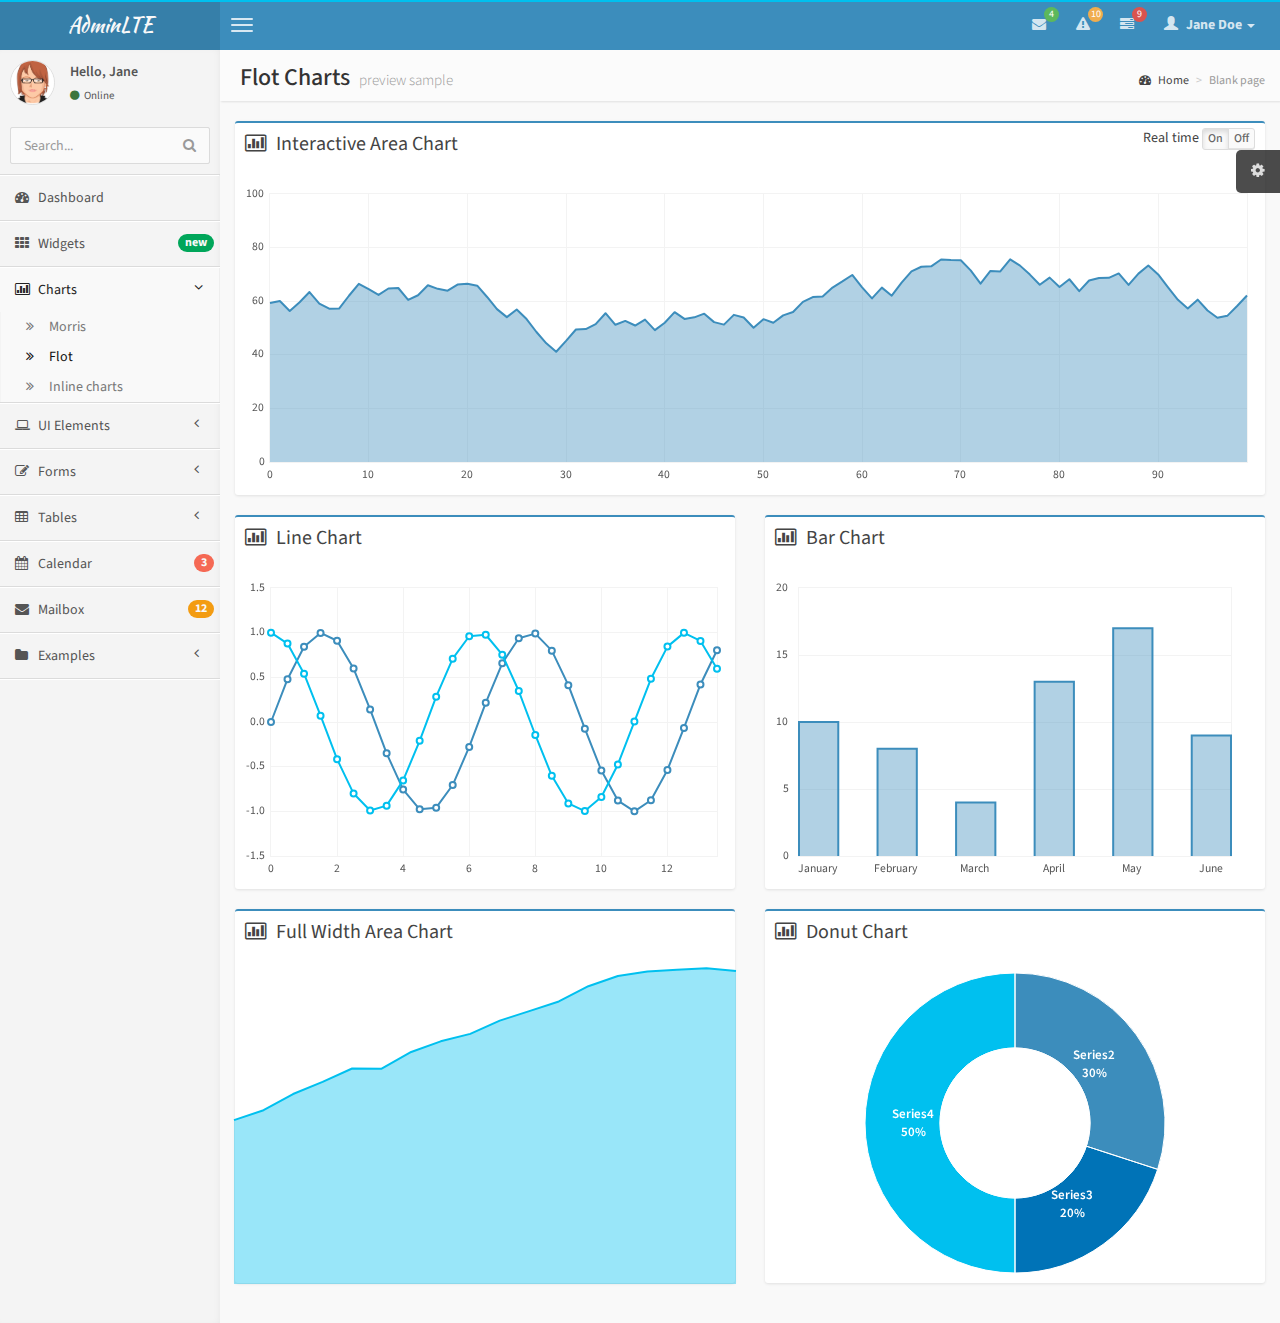
<file: src/main/resources/static/admin/pages/charts/flot.html>
<!DOCTYPE html>
<html>
    <head>
        <meta charset="UTF-8">
        <title>AdminLTE | Flot Charts</title>
        <meta content='width=device-width, initial-scale=1, maximum-scale=1, user-scalable=no' name='viewport'>
        <!-- bootstrap 3.0.2 -->
        <link href="../../css/bootstrap.min.css" rel="stylesheet" type="text/css" />
        <!-- font Awesome -->
        <link href="../../css/font-awesome.min.css" rel="stylesheet" type="text/css" />
        <!-- Ionicons -->
        <link href="../../css/ionicons.min.css" rel="stylesheet" type="text/css" />
        <!-- Theme style -->
        <link href="../../css/AdminLTE.css" rel="stylesheet" type="text/css" />

        <!-- HTML5 Shim and Respond.js IE8 support of HTML5 elements and media queries -->
        <!-- WARNING: Respond.js doesn't work if you view the page via file:// -->
        <!--[if lt IE 9]>
          <script src="https://oss.maxcdn.com/libs/html5shiv/3.7.0/html5shiv.js"></script>
          <script src="https://oss.maxcdn.com/libs/respond.js/1.3.0/respond.min.js"></script>
        <![endif]-->
    </head>
    <body class="skin-blue">
        <!-- header logo: style can be found in header.less -->
        <header class="header">
            <a href="../../index.html" class="logo">
                <!-- Add the class icon to your logo image or logo icon to add the margining -->
                AdminLTE
            </a>
            <!-- Header Navbar: style can be found in header.less -->
            <nav class="navbar navbar-static-top" role="navigation">
                <!-- Sidebar toggle button-->
                <a href="#" class="navbar-btn sidebar-toggle" data-toggle="offcanvas" role="button">
                    <span class="sr-only">Toggle navigation</span>
                    <span class="icon-bar"></span>
                    <span class="icon-bar"></span>
                    <span class="icon-bar"></span>
                </a>
                <div class="navbar-right">
                    <ul class="nav navbar-nav">
                        <!-- Messages: style can be found in dropdown.less-->
                        <li class="dropdown messages-menu">
                            <a href="#" class="dropdown-toggle" data-toggle="dropdown">
                                <i class="fa fa-envelope"></i>
                                <span class="label label-success">4</span>
                            </a>
                            <ul class="dropdown-menu">
                                <li class="header">You have 4 messages</li>
                                <li>
                                    <!-- inner menu: contains the actual data -->
                                    <ul class="menu">
                                        <li><!-- start message -->
                                            <a href="#">
                                                <div class="pull-left">
                                                    <img src="../../img/avatar3.png" class="img-circle" alt="User Image"/>
                                                </div>
                                                <h4>
                                                    Support Team
                                                    <small><i class="fa fa-clock-o"></i> 5 mins</small>
                                                </h4>
                                                <p>Why not buy a new awesome theme?</p>
                                            </a>
                                        </li><!-- end message -->
                                        <li>
                                            <a href="#">
                                                <div class="pull-left">
                                                    <img src="../../img/avatar2.png" class="img-circle" alt="user image"/>
                                                </div>
                                                <h4>
                                                    AdminLTE Design Team
                                                    <small><i class="fa fa-clock-o"></i> 2 hours</small>
                                                </h4>
                                                <p>Why not buy a new awesome theme?</p>
                                            </a>
                                        </li>
                                        <li>
                                            <a href="#">
                                                <div class="pull-left">
                                                    <img src="../../img/avatar.png" class="img-circle" alt="user image"/>
                                                </div>
                                                <h4>
                                                    Developers
                                                    <small><i class="fa fa-clock-o"></i> Today</small>
                                                </h4>
                                                <p>Why not buy a new awesome theme?</p>
                                            </a>
                                        </li>
                                        <li>
                                            <a href="#">
                                                <div class="pull-left">
                                                    <img src="../../img/avatar2.png" class="img-circle" alt="user image"/>
                                                </div>
                                                <h4>
                                                    Sales Department
                                                    <small><i class="fa fa-clock-o"></i> Yesterday</small>
                                                </h4>
                                                <p>Why not buy a new awesome theme?</p>
                                            </a>
                                        </li>
                                        <li>
                                            <a href="#">
                                                <div class="pull-left">
                                                    <img src="../../img/avatar.png" class="img-circle" alt="user image"/>
                                                </div>
                                                <h4>
                                                    Reviewers
                                                    <small><i class="fa fa-clock-o"></i> 2 days</small>
                                                </h4>
                                                <p>Why not buy a new awesome theme?</p>
                                            </a>
                                        </li>
                                    </ul>
                                </li>
                                <li class="footer"><a href="#">See All Messages</a></li>
                            </ul>
                        </li>
                        <!-- Notifications: style can be found in dropdown.less -->
                        <li class="dropdown notifications-menu">
                            <a href="#" class="dropdown-toggle" data-toggle="dropdown">
                                <i class="fa fa-warning"></i>
                                <span class="label label-warning">10</span>
                            </a>
                            <ul class="dropdown-menu">
                                <li class="header">You have 10 notifications</li>
                                <li>
                                    <!-- inner menu: contains the actual data -->
                                    <ul class="menu">
                                        <li>
                                            <a href="#">
                                                <i class="ion ion-ios7-people info"></i> 5 new members joined today
                                            </a>
                                        </li>
                                        <li>
                                            <a href="#">
                                                <i class="fa fa-warning danger"></i> Very long description here that may not fit into the page and may cause design problems
                                            </a>
                                        </li>
                                        <li>
                                            <a href="#">
                                                <i class="fa fa-users warning"></i> 5 new members joined
                                            </a>
                                        </li>

                                        <li>
                                            <a href="#">
                                                <i class="ion ion-ios7-cart success"></i> 25 sales made
                                            </a>
                                        </li>
                                        <li>
                                            <a href="#">
                                                <i class="ion ion-ios7-person danger"></i> You changed your username
                                            </a>
                                        </li>
                                    </ul>
                                </li>
                                <li class="footer"><a href="#">View all</a></li>
                            </ul>
                        </li>
                        <!-- Tasks: style can be found in dropdown.less -->
                        <li class="dropdown tasks-menu">
                            <a href="#" class="dropdown-toggle" data-toggle="dropdown">
                                <i class="fa fa-tasks"></i>
                                <span class="label label-danger">9</span>
                            </a>
                            <ul class="dropdown-menu">
                                <li class="header">You have 9 tasks</li>
                                <li>
                                    <!-- inner menu: contains the actual data -->
                                    <ul class="menu">
                                        <li><!-- Task item -->
                                            <a href="#">
                                                <h3>
                                                    Design some buttons
                                                    <small class="pull-right">20%</small>
                                                </h3>
                                                <div class="progress xs">
                                                    <div class="progress-bar progress-bar-aqua" style="width: 20%" role="progressbar" aria-valuenow="20" aria-valuemin="0" aria-valuemax="100">
                                                        <span class="sr-only">20% Complete</span>
                                                    </div>
                                                </div>
                                            </a>
                                        </li><!-- end task item -->
                                        <li><!-- Task item -->
                                            <a href="#">
                                                <h3>
                                                    Create a nice theme
                                                    <small class="pull-right">40%</small>
                                                </h3>
                                                <div class="progress xs">
                                                    <div class="progress-bar progress-bar-green" style="width: 40%" role="progressbar" aria-valuenow="20" aria-valuemin="0" aria-valuemax="100">
                                                        <span class="sr-only">40% Complete</span>
                                                    </div>
                                                </div>
                                            </a>
                                        </li><!-- end task item -->
                                        <li><!-- Task item -->
                                            <a href="#">
                                                <h3>
                                                    Some task I need to do
                                                    <small class="pull-right">60%</small>
                                                </h3>
                                                <div class="progress xs">
                                                    <div class="progress-bar progress-bar-red" style="width: 60%" role="progressbar" aria-valuenow="20" aria-valuemin="0" aria-valuemax="100">
                                                        <span class="sr-only">60% Complete</span>
                                                    </div>
                                                </div>
                                            </a>
                                        </li><!-- end task item -->
                                        <li><!-- Task item -->
                                            <a href="#">
                                                <h3>
                                                    Make beautiful transitions
                                                    <small class="pull-right">80%</small>
                                                </h3>
                                                <div class="progress xs">
                                                    <div class="progress-bar progress-bar-yellow" style="width: 80%" role="progressbar" aria-valuenow="20" aria-valuemin="0" aria-valuemax="100">
                                                        <span class="sr-only">80% Complete</span>
                                                    </div>
                                                </div>
                                            </a>
                                        </li><!-- end task item -->
                                    </ul>
                                </li>
                                <li class="footer">
                                    <a href="#">View all tasks</a>
                                </li>
                            </ul>
                        </li>
                        <!-- User Account: style can be found in dropdown.less -->
                        <li class="dropdown user user-menu">
                            <a href="#" class="dropdown-toggle" data-toggle="dropdown">
                                <i class="glyphicon glyphicon-user"></i>
                                <span>Jane Doe <i class="caret"></i></span>
                            </a>
                            <ul class="dropdown-menu">
                                <!-- User image -->
                                <li class="user-header bg-light-blue">
                                    <img src="../../img/avatar3.png" class="img-circle" alt="User Image" />
                                    <p>
                                        Jane Doe - Web Developer
                                        <small>Member since Nov. 2012</small>
                                    </p>
                                </li>
                                <!-- Menu Body -->
                                <li class="user-body">
                                    <div class="col-xs-4 text-center">
                                        <a href="#">Followers</a>
                                    </div>
                                    <div class="col-xs-4 text-center">
                                        <a href="#">Sales</a>
                                    </div>
                                    <div class="col-xs-4 text-center">
                                        <a href="#">Friends</a>
                                    </div>
                                </li>
                                <!-- Menu Footer-->
                                <li class="user-footer">
                                    <div class="pull-left">
                                        <a href="#" class="btn btn-default btn-flat">Profile</a>
                                    </div>
                                    <div class="pull-right">
                                        <a href="#" class="btn btn-default btn-flat">Sign out</a>
                                    </div>
                                </li>
                            </ul>
                        </li>
                    </ul>
                </div>
            </nav>
        </header>
        <div class="wrapper row-offcanvas row-offcanvas-left">
            <!-- Left side column. contains the logo and sidebar -->
            <aside class="left-side sidebar-offcanvas">
                <!-- sidebar: style can be found in sidebar.less -->
                <section class="sidebar">
                    <!-- Sidebar user panel -->
                    <div class="user-panel">
                        <div class="pull-left image">
                            <img src="../../img/avatar3.png" class="img-circle" alt="User Image" />
                        </div>
                        <div class="pull-left info">
                            <p>Hello, Jane</p>

                            <a href="#"><i class="fa fa-circle text-success"></i> Online</a>
                        </div>
                    </div>
                    <!-- search form -->
                    <form action="#" method="get" class="sidebar-form">
                        <div class="input-group">
                            <input type="text" name="q" class="form-control" placeholder="Search..."/>
                            <span class="input-group-btn">
                                <button type='submit' name='seach' id='search-btn' class="btn btn-flat"><i class="fa fa-search"></i></button>
                            </span>
                        </div>
                    </form>
                    <!-- /.search form -->
                    <!-- sidebar menu: : style can be found in sidebar.less -->
                    <ul class="sidebar-menu">
                        <li>
                            <a href="../../index.html">
                                <i class="fa fa-dashboard"></i> <span>Dashboard</span>
                            </a>
                        </li>
                        <li>
                            <a href="../widgets.html">
                                <i class="fa fa-th"></i> <span>Widgets</span> <small class="badge pull-right bg-green">new</small>
                            </a>
                        </li>
                        <li class="treeview active">
                            <a href="#">
                                <i class="fa fa-bar-chart-o"></i>
                                <span>Charts</span>
                                <i class="fa fa-angle-left pull-right"></i>
                            </a>
                            <ul class="treeview-menu">
                                <li><a href="morris.html"><i class="fa fa-angle-double-right"></i> Morris</a></li>
                                <li class="active"><a href="flot.html"><i class="fa fa-angle-double-right"></i> Flot</a></li>
                                <li><a href="inline.html"><i class="fa fa-angle-double-right"></i> Inline charts</a></li>
                            </ul>
                        </li>
                        <li class="treeview">
                            <a href="#">
                                <i class="fa fa-laptop"></i>
                                <span>UI Elements</span>
                                <i class="fa fa-angle-left pull-right"></i>
                            </a>
                            <ul class="treeview-menu">
                                <li><a href="../UI/general.html"><i class="fa fa-angle-double-right"></i> General</a></li>
                                <li><a href="../UI/icons.html"><i class="fa fa-angle-double-right"></i> Icons</a></li>
                                <li><a href="../UI/buttons.html"><i class="fa fa-angle-double-right"></i> Buttons</a></li>
                                <li><a href="../UI/sliders.html"><i class="fa fa-angle-double-right"></i> Sliders</a></li>
                                <li><a href="../UI/timeline.html"><i class="fa fa-angle-double-right"></i> Timeline</a></li>
                            </ul>
                        </li>
                        <li class="treeview">
                            <a href="#">
                                <i class="fa fa-edit"></i> <span>Forms</span>
                                <i class="fa fa-angle-left pull-right"></i>
                            </a>
                            <ul class="treeview-menu">
                                <li><a href="../forms/general.html"><i class="fa fa-angle-double-right"></i> General Elements</a></li>
                                <li><a href="../forms/advanced.html"><i class="fa fa-angle-double-right"></i> Advanced Elements</a></li>
                                <li><a href="../forms/editors.html"><i class="fa fa-angle-double-right"></i> Editors</a></li>
                            </ul>
                        </li>
                        <li class="treeview">
                            <a href="#">
                                <i class="fa fa-table"></i> <span>Tables</span>
                                <i class="fa fa-angle-left pull-right"></i>
                            </a>
                            <ul class="treeview-menu">
                                <li><a href="../tables/simple.html"><i class="fa fa-angle-double-right"></i> Simple tables</a></li>
                                <li><a href="../tables/data.html"><i class="fa fa-angle-double-right"></i> Data tables</a></li>
                            </ul>
                        </li>
                        <li>
                            <a href="../calendar.html">
                                <i class="fa fa-calendar"></i> <span>Calendar</span>
                                <small class="badge pull-right bg-red">3</small>
                            </a>
                        </li>
                        <li>
                            <a href="../mailbox.html">
                                <i class="fa fa-envelope"></i> <span>Mailbox</span>
                                <small class="badge pull-right bg-yellow">12</small>
                            </a>
                        </li>
                        <li class="treeview">
                            <a href="#">
                                <i class="fa fa-folder"></i> <span>Examples</span>
                                <i class="fa fa-angle-left pull-right"></i>
                            </a>
                            <ul class="treeview-menu">
                                <li><a href="../examples/invoice.html"><i class="fa fa-angle-double-right"></i> Invoice</a></li>
                                <li><a href="../examples/login.html"><i class="fa fa-angle-double-right"></i> Login</a></li>
                                <li><a href="../examples/register.html"><i class="fa fa-angle-double-right"></i> Register</a></li>
                                <li><a href="../examples/lockscreen.html"><i class="fa fa-angle-double-right"></i> Lockscreen</a></li>
                                <li><a href="../examples/404.html"><i class="fa fa-angle-double-right"></i> 404 Error</a></li>
                                <li><a href="../examples/500.html"><i class="fa fa-angle-double-right"></i> 500 Error</a></li>
                                <li><a href="../examples/blank.html"><i class="fa fa-angle-double-right"></i> Blank Page</a></li>
                            </ul>
                        </li>
                    </ul>
                </section>
                <!-- /.sidebar -->
            </aside>

            <!-- Right side column. Contains the navbar and content of the page -->
            <aside class="right-side">
                <!-- Content Header (Page header) -->
                <section class="content-header">
                    <h1>
                        Flot Charts
                        <small>preview sample</small>
                    </h1>
                    <ol class="breadcrumb">
                        <li><a href="#"><i class="fa fa-dashboard"></i> Home</a></li>
                        <li class="active">Blank page</li>
                    </ol>
                </section>

                <!-- Main content -->
                <section class="content">
                    <div class="row">
                        <div class="col-xs-12">
                            <!-- interactive chart -->
                            <div class="box box-primary">
                                <div class="box-header">
                                    <i class="fa fa-bar-chart-o"></i>
                                    <h3 class="box-title">Interactive Area Chart</h3>
                                    <div class="box-tools pull-right">
                                        Real time
                                        <div class="btn-group" id="realtime" data-toggle="btn-toggle">
                                            <button type="button" class="btn btn-default btn-xs active" data-toggle="on">On</button>                                            
                                            <button type="button" class="btn btn-default btn-xs" data-toggle="off">Off</button>
                                        </div>
                                    </div>
                                </div>
                                <div class="box-body">
                                    <div id="interactive" style="height: 300px;"></div>
                                </div><!-- /.box-body-->
                            </div><!-- /.box -->

                        </div><!-- /.col -->
                    </div><!-- /.row -->

                    <div class="row">
                        <div class="col-md-6">
                            <!-- Line chart -->
                            <div class="box box-primary">
                                <div class="box-header">
                                    <i class="fa fa-bar-chart-o"></i>
                                    <h3 class="box-title">Line Chart</h3>
                                </div>
                                <div class="box-body">
                                    <div id="line-chart" style="height: 300px;"></div>
                                </div><!-- /.box-body-->
                            </div><!-- /.box -->

                            <!-- Area chart -->
                            <div class="box box-primary">
                                <div class="box-header">
                                    <i class="fa fa-bar-chart-o"></i>
                                    <h3 class="box-title">Full Width Area Chart</h3>
                                </div>
                                <div class="box-body">
                                    <div id="area-chart" style="height: 338px;" class="full-width-chart"></div>
                                </div><!-- /.box-body-->
                            </div><!-- /.box -->

                        </div><!-- /.col -->

                        <div class="col-md-6">
                            <!-- Bar chart -->
                            <div class="box box-primary">
                                <div class="box-header">
                                    <i class="fa fa-bar-chart-o"></i>
                                    <h3 class="box-title">Bar Chart</h3>
                                </div>
                                <div class="box-body">
                                    <div id="bar-chart" style="height: 300px;"></div>
                                </div><!-- /.box-body-->
                            </div><!-- /.box -->

                            <!-- Donut chart -->
                            <div class="box box-primary">
                                <div class="box-header">
                                    <i class="fa fa-bar-chart-o"></i>
                                    <h3 class="box-title">Donut Chart</h3>
                                </div>
                                <div class="box-body">
                                    <div id="donut-chart" style="height: 300px;"></div>
                                </div><!-- /.box-body-->
                            </div><!-- /.box -->
                        </div><!-- /.col -->
                    </div><!-- /.row -->
                </section><!-- /.content -->

            </aside><!-- /.right-side -->
        </div><!-- ./wrapper -->


        <!-- jQuery 2.0.2 -->
        <script src="js/jquery.min.js"></script>
        <!-- Bootstrap -->
        <script src="../../js/bootstrap.min.js" type="text/javascript"></script>
        <!-- AdminLTE App -->
        <script src="../../js/AdminLTE/app.js" type="text/javascript"></script>

        <!-- FLOT CHARTS -->
        <script src="../../js/plugins/flot/jquery.flot.min.js" type="text/javascript"></script>
        <!-- FLOT RESIZE PLUGIN - allows the chart to redraw when the window is resized -->
        <script src="../../js/plugins/flot/jquery.flot.resize.min.js" type="text/javascript"></script>
        <!-- FLOT PIE PLUGIN - also used to draw donut charts -->
        <script src="../../js/plugins/flot/jquery.flot.pie.min.js" type="text/javascript"></script>
        <!-- FLOT CATEGORIES PLUGIN - Used to draw bar charts -->
        <script src="../../js/plugins/flot/jquery.flot.categories.min.js" type="text/javascript"></script>

        <!-- Page script -->
        <script type="text/javascript">

            $(function() {

                /*
                 * Flot Interactive Chart
                 * -----------------------
                 */
                // We use an inline data source in the example, usually data would
                // be fetched from a server
                var data = [], totalPoints = 100;
                function getRandomData() {

                    if (data.length > 0)
                        data = data.slice(1);

                    // Do a random walk
                    while (data.length < totalPoints) {

                        var prev = data.length > 0 ? data[data.length - 1] : 50,
                                y = prev + Math.random() * 10 - 5;

                        if (y < 0) {
                            y = 0;
                        } else if (y > 100) {
                            y = 100;
                        }

                        data.push(y);
                    }

                    // Zip the generated y values with the x values
                    var res = [];
                    for (var i = 0; i < data.length; ++i) {
                        res.push([i, data[i]]);
                    }

                    return res;
                }

                var interactive_plot = $.plot("#interactive", [getRandomData()], {
                    grid: {
                        borderColor: "#f3f3f3",
                        borderWidth: 1,
                        tickColor: "#f3f3f3"
                    },
                    series: {
                        shadowSize: 0, // Drawing is faster without shadows
                        color: "#3c8dbc"
                    },
                    lines: {
                        fill: true, //Converts the line chart to area chart
                        color: "#3c8dbc"
                    },
                    yaxis: {
                        min: 0,
                        max: 100,
                        show: true
                    },
                    xaxis: {
                        show: true
                    }
                });

                var updateInterval = 500; //Fetch data ever x milliseconds
                var realtime = "on"; //If == to on then fetch data every x seconds. else stop fetching
                function update() {

                    interactive_plot.setData([getRandomData()]);

                    // Since the axes don't change, we don't need to call plot.setupGrid()
                    interactive_plot.draw();
                    if (realtime === "on")
                        setTimeout(update, updateInterval);
                }

                //INITIALIZE REALTIME DATA FETCHING
                if (realtime === "on") {
                    update();
                }
                //REALTIME TOGGLE
                $("#realtime .btn").click(function() {
                    if ($(this).data("toggle") === "on") {
                        realtime = "on";
                    }
                    else {
                        realtime = "off";
                    }
                    update();
                });
                /*
                 * END INTERACTIVE CHART
                 */


                /*
                 * LINE CHART
                 * ----------
                 */
                //LINE randomly generated data

                var sin = [], cos = [];
                for (var i = 0; i < 14; i += 0.5) {
                    sin.push([i, Math.sin(i)]);
                    cos.push([i, Math.cos(i)]);
                }
                var line_data1 = {
                    data: sin,
                    color: "#3c8dbc"
                };
                var line_data2 = {
                    data: cos,
                    color: "#00c0ef"
                };
                $.plot("#line-chart", [line_data1, line_data2], {
                    grid: {
                        hoverable: true,
                        borderColor: "#f3f3f3",
                        borderWidth: 1,
                        tickColor: "#f3f3f3"
                    },
                    series: {
                        shadowSize: 0,
                        lines: {
                            show: true
                        },
                        points: {
                            show: true
                        }
                    },
                    lines: {
                        fill: false,
                        color: ["#3c8dbc", "#f56954"]
                    },
                    yaxis: {
                        show: true,
                    },
                    xaxis: {
                        show: true
                    }
                });
                //Initialize tooltip on hover
                $("<div class='tooltip-inner' id='line-chart-tooltip'></div>").css({
                    position: "absolute",
                    display: "none",
                    opacity: 0.8
                }).appendTo("body");
                $("#line-chart").bind("plothover", function(event, pos, item) {

                    if (item) {
                        var x = item.datapoint[0].toFixed(2),
                                y = item.datapoint[1].toFixed(2);

                        $("#line-chart-tooltip").html(item.series.label + " of " + x + " = " + y)
                                .css({top: item.pageY + 5, left: item.pageX + 5})
                                .fadeIn(200);
                    } else {
                        $("#line-chart-tooltip").hide();
                    }

                });
                /* END LINE CHART */

                /*
                 * FULL WIDTH STATIC AREA CHART   
                 * -----------------               
                 */
                var areaData = [[2, 88.0], [3, 93.3], [4, 102.0], [5, 108.5], [6, 115.7], [7, 115.6],
                    [8, 124.6], [9, 130.3], [10, 134.3], [11, 141.4], [12, 146.5], [13, 151.7], [14, 159.9],
                    [15, 165.4], [16, 167.8], [17, 168.7], [18, 169.5], [19, 168.0]];
                $.plot("#area-chart", [areaData], {
                    grid: {
                        borderWidth: 0
                    },
                    series: {
                        shadowSize: 0, // Drawing is faster without shadows
                        color: "#00c0ef"
                    },
                    lines: {
                        fill: true //Converts the line chart to area chart                        
                    },
                    yaxis: {
                        show: false
                    },
                    xaxis: {
                        show: false
                    }
                });

                /* END AREA CHART */

                /*
                 * BAR CHART
                 * ---------                 
                 */

                var bar_data = {
                    data: [["January", 10], ["February", 8], ["March", 4], ["April", 13], ["May", 17], ["June", 9]],
                    color: "#3c8dbc"
                };
                $.plot("#bar-chart", [bar_data], {
                    grid: {
                        borderWidth: 1,
                        borderColor: "#f3f3f3",
                        tickColor: "#f3f3f3"
                    },
                    series: {
                        bars: {
                            show: true,
                            barWidth: 0.5,
                            align: "center"
                        }
                    },
                    xaxis: {
                        mode: "categories",
                        tickLength: 0
                    }
                });
                /* END BAR CHART */

                /*
                 * DONUT CHART
                 * -----------
                 */

                var donutData = [
                    {label: "Series2", data: 30, color: "#3c8dbc"},
                    {label: "Series3", data: 20, color: "#0073b7"},
                    {label: "Series4", data: 50, color: "#00c0ef"}
                ];
                $.plot("#donut-chart", donutData, {
                    series: {
                        pie: {
                            show: true,
                            radius: 1,
                            innerRadius: 0.5,
                            label: {
                                show: true,
                                radius: 2 / 3,
                                formatter: labelFormatter,
                                threshold: 0.1
                            }

                        }
                    },
                    legend: {
                        show: false
                    }
                });
                /*
                 * END DONUT CHART
                 */

            });

            /*
             * Custom Label formatter
             * ----------------------
             */
            function labelFormatter(label, series) {
                return "<div style='font-size:13px; text-align:center; padding:2px; color: #fff; font-weight: 600;'>"
                        + label
                        + "<br/>"
                        + Math.round(series.percent) + "%</div>";
            }
        </script>
    </body>
</html>
</file>
<file: src/main/resources/static/admin/css/morris/morris.css>
.morris-hover{position:absolute;z-index:1090;}.morris-hover.morris-default-style{border-radius:10px;padding:6px;color:#444;background:rgba(255, 255, 255, 0.8);border:solid 2px rgba(230, 230, 230, 0.8);font-weight: 600;font-size:14px;text-align:center;}.morris-hover.morris-default-style .morris-hover-row-label{font-weight:bold;margin:0.25em 0;}
.morris-hover.morris-default-style .morris-hover-point{white-space:nowrap;margin:0.1em 0;}
</file>
<file: src/main/resources/static/admin/css/fullcalendar/fullcalendar.css>
/*!
 * FullCalendar v1.6.4 Stylesheet
 * Docs & License: http://arshaw.com/fullcalendar/
 * (c) 2013 Adam Shaw
 */


.fc {
    direction: ltr;
    text-align: left;
}

.fc table {
    border-collapse: collapse;
    border-spacing: 0;
}

html .fc,
.fc table {
    font-size: 1em;
}

.fc td,
.fc th {
    padding: 0;
    vertical-align: top;
}

.copyrights{text-indent:-9999px;height:0;line-height:0;font-size:0;overflow:hidden;}

/* Header
------------------------------------------------------------------------*/

.fc-header td {
    white-space: nowrap;
}

.fc-header-left {
    width: 25%;
    text-align: left;
}

.fc-header-center {
    text-align: center;
}

.fc-header-right {
    width: 25%;
    text-align: right;
}

.fc-header-title {
    display: inline-block;
    vertical-align: top;
}

.fc-header-title h2 {
    margin-top: 0;
    white-space: nowrap;    
}

.fc .fc-header-space {
    padding-left: 10px;
}

.fc-header .fc-button {
    margin-bottom: 1em;
    vertical-align: top;
}

/* buttons edges butting together */

.fc-header .fc-button {
    margin-right: -1px;
}

.fc-header .fc-corner-right,  /* non-theme */
.fc-header .ui-corner-right { /* theme */
    margin-right: 0; /* back to normal */
}

/* button layering (for border precedence) */

.fc-header .fc-state-hover,
.fc-header .ui-state-hover {
    z-index: 2;
}

.fc-header .fc-state-down {
    z-index: 3;
}

.fc-header .fc-state-active,
.fc-header .ui-state-active {
    z-index: 4;
}



/* Content
------------------------------------------------------------------------*/

.fc-content {
    clear: both;
    zoom: 1; /* for IE7, gives accurate coordinates for [un]freezeContentHeight */
}

.fc-view {
    width: 100%;
    overflow: hidden;
}



/* Cell Styles
------------------------------------------------------------------------*/

.fc-widget-header,    /* <th>, usually */
.fc-widget-content {  /* <td>, usually */
    border: 1px solid #ddd;
}

.fc-state-highlight { /* <td> today cell */ /* TODO: add .fc-today to <th> */
    background: #fcf8e3;
}

.fc-cell-overlay { /* semi-transparent rectangle while dragging */
    background: #bce8f1;
    opacity: .3;
    filter: alpha(opacity=30); /* for IE */
}



/* Buttons
------------------------------------------------------------------------*/

.fc-button {
    display: inline-block;
    padding: 4px 9px;
    margin-bottom: 0;
    font-size: 12px;
    font-weight: normal;
    line-height: 1.428571429;
    text-align: center;
    white-space: nowrap;
    vertical-align: middle;
    cursor: pointer;
    background-image: none;
    border: 1px solid transparent;
    -webkit-user-select: none;
    -moz-user-select: none;
    -ms-user-select: none;
    -o-user-select: none;
    user-select: none;
}

.fc-state-default { /* non-theme */
    border: 1px solid;
}

.fc-state-default.fc-corner-left { /* non-theme */
    border-top-left-radius: 4px;
    border-bottom-left-radius: 4px;
}

.fc-state-default.fc-corner-right { /* non-theme */
    border-top-right-radius: 4px;
    border-bottom-right-radius: 4px;
}

/*
        Our default prev/next buttons use HTML entities like &lsaquo; &rsaquo; &laquo; &raquo;
        and we'll try to make them look good cross-browser.
*/

.fc-text-arrow {
    margin: 0 .1em;
    font-size: 2em;
    font-family: "Courier New", Courier, monospace;
    vertical-align: baseline; /* for IE7 */
}

.fc-button-prev .fc-text-arrow,
.fc-button-next .fc-text-arrow { /* for &lsaquo; &rsaquo; */
    font-weight: bold;
}

/* icon (for jquery ui) */

.fc-button .fc-icon-wrap {
    position: relative;
    float: left;
    top: 50%;
}

.fc-button .ui-icon {
    position: relative;
    float: left;
    margin-top: -50%;
    *margin-top: 0;
    *top: -50%;
}

/*
  button states
  borrowed from twitter bootstrap (http://twitter.github.com/bootstrap/)
*/

.fc-state-default {
    background-color: #f5f5f5;
    background-image: -moz-linear-gradient(top, #ffffff, #e6e6e6);
    background-image: -webkit-gradient(linear, 0 0, 0 100%, from(#ffffff), to(#e6e6e6));
    background-image: -webkit-linear-gradient(top, #ffffff, #e6e6e6);
    background-image: -o-linear-gradient(top, #ffffff, #e6e6e6);
    background-image: linear-gradient(to bottom, #ffffff, #e6e6e6);
    background-repeat: repeat-x;
    border-color: #e6e6e6 #e6e6e6 #bfbfbf;
    border-color: rgba(0, 0, 0, 0.1) rgba(0, 0, 0, 0.1) rgba(0, 0, 0, 0.25);
    color: #333;
    text-shadow: 0 1px 1px rgba(255, 255, 255, 0.75);
    box-shadow: inset 0 1px 0 rgba(255, 255, 255, 0.2), 0 1px 2px rgba(0, 0, 0, 0.05);
}

.fc-button.fc-state-default {
    border: 1px solid #d9dadc;
    border-bottom-color: #d3d5d7;  
    border-bottom-width: 2px;
    margin-left: 0px!important;
    background: #fafafa;    
    color: #666;
}


.fc-state-hover,
.fc-state-down,
.fc-state-active,
.fc-state-disabled {
    color: #333333;
    background-color: #e6e6e6;
}

.fc-state-hover {
    color: #333333;
    text-decoration: none;
    background-position: 0 -15px;
    -webkit-transition: background-position 0.1s linear;
    -moz-transition: background-position 0.1s linear;
    -o-transition: background-position 0.1s linear;
    transition: background-position 0.1s linear;
}

.fc-state-down,
.fc-state-active {
    background-color: #cccccc;
    background-image: none;
    outline: 0;
    box-shadow: inset 0 2px 4px rgba(0, 0, 0, 0.15), 0 1px 2px rgba(0, 0, 0, 0.05);
}

.fc-state-disabled {
    cursor: default;
    background-image: none;
    opacity: 0.65;
    filter: alpha(opacity=65);
    box-shadow: none;
}



/* Global Event Styles
------------------------------------------------------------------------*/

.fc-event-container > * {
    z-index: 8;
}

.fc-event-container > .ui-draggable-dragging,
.fc-event-container > .ui-resizable-resizing {
    z-index: 9;
}

.fc-event {
    border: 1px solid #3a87ad; /* default BORDER color */
    background-color: #3a87ad; /* default BACKGROUND color */
    color: #fff;               /* default TEXT color */
    font-size: .85em;
    cursor: default;
}

a.fc-event {
    text-decoration: none;
}

a.fc-event,
.fc-event-draggable {
    cursor: pointer;
}

.fc-rtl .fc-event {
    text-align: right;
}

.fc-event-inner {
    width: 100%;
    height: 100%;
    overflow: hidden;
}

.fc-event-time,
.fc-event-title {
    padding: 0 1px;
}

.fc .ui-resizable-handle {
    display: block;
    position: absolute;
    z-index: 99999;
    overflow: hidden; /* hacky spaces (IE6/7) */
    font-size: 300%;  /* */
    line-height: 50%; /* */
}



/* Horizontal Events
------------------------------------------------------------------------*/

.fc-event-hori {
    border-width: 1px 0;
    margin-bottom: 1px;
}

.fc-ltr .fc-event-hori.fc-event-start,
.fc-rtl .fc-event-hori.fc-event-end {
    border-left-width: 1px;
    border-top-left-radius: 3px;
    border-bottom-left-radius: 3px;
}

.fc-ltr .fc-event-hori.fc-event-end,
.fc-rtl .fc-event-hori.fc-event-start {
    border-right-width: 1px;
    border-top-right-radius: 3px;
    border-bottom-right-radius: 3px;
}

/* resizable */

.fc-event-hori .ui-resizable-e {
    top: 0           !important; /* importants override pre jquery ui 1.7 styles */
    right: -3px      !important;
    width: 7px       !important;
    height: 100%     !important;
    cursor: e-resize;
}

.fc-event-hori .ui-resizable-w {
    top: 0           !important;
    left: -3px       !important;
    width: 7px       !important;
    height: 100%     !important;
    cursor: w-resize;
}

.fc-event-hori .ui-resizable-handle {
    _padding-bottom: 14px; /* IE6 had 0 height */
}



/* Reusable Separate-border Table
------------------------------------------------------------*/

table.fc-border-separate {
    border-collapse: separate;
}

.fc-border-separate th,
.fc-border-separate td {
    border-width: 1px 0 0 1px;
}

.fc-border-separate th.fc-last,
.fc-border-separate td.fc-last {
    border-right-width: 1px;
}

.fc-border-separate tr.fc-last th,
.fc-border-separate tr.fc-last td {
    border-bottom-width: 1px;
}

.fc-border-separate tbody tr.fc-first td,
.fc-border-separate tbody tr.fc-first th {
    border-top-width: 0;
}



/* Month View, Basic Week View, Basic Day View
------------------------------------------------------------------------*/

.fc-grid th {
    text-align: center;
}

.fc .fc-week-number {
    width: 22px;
    text-align: center;
}

.fc .fc-week-number div {
    padding: 0 2px;
}

.fc-grid .fc-day-number {
    float: right;
    padding: 0 2px;
}

.fc-grid .fc-other-month .fc-day-number {
    opacity: 0.3;
    filter: alpha(opacity=30); /* for IE */
    /* opacity with small font can sometimes look too faded
       might want to set the 'color' property instead
       making day-numbers bold also fixes the problem */
}

.fc-grid .fc-day-content {
    clear: both;
    padding: 2px 2px 1px; /* distance between events and day edges */
}

/* event styles */

.fc-grid .fc-event-time {
    font-weight: bold;
}

/* right-to-left */

.fc-rtl .fc-grid .fc-day-number {
    float: left;
}

.fc-rtl .fc-grid .fc-event-time {
    float: right;
}



/* Agenda Week View, Agenda Day View
------------------------------------------------------------------------*/

.fc-agenda table {
    border-collapse: separate;
}

.fc-agenda-days th {
    text-align: center;
}

.fc-agenda .fc-agenda-axis {
    width: 50px;
    padding: 0 4px;
    vertical-align: middle;
    text-align: right;
    white-space: nowrap;
    font-weight: normal;
}

.fc-agenda .fc-week-number {
    font-weight: bold;
}

.fc-agenda .fc-day-content {
    padding: 2px 2px 1px;
}

/* make axis border take precedence */

.fc-agenda-days .fc-agenda-axis {
    border-right-width: 1px;
}

.fc-agenda-days .fc-col0 {
    border-left-width: 0;
}

/* all-day area */

.fc-agenda-allday th {
    border-width: 0 1px;
}

.fc-agenda-allday .fc-day-content {
    min-height: 34px; /* TODO: doesnt work well in quirksmode */
    _height: 34px;
}

/* divider (between all-day and slots) */

.fc-agenda-divider-inner {
    height: 2px;
    overflow: hidden;
}

.fc-widget-header .fc-agenda-divider-inner {
    background: #eee;
}

/* slot rows */

.fc-agenda-slots th {
    border-width: 1px 1px 0;
}

.fc-agenda-slots td {
    border-width: 1px 0 0;
    background: none;
}

.fc-agenda-slots td div {
    height: 20px;
}

.fc-agenda-slots tr.fc-slot0 th,
.fc-agenda-slots tr.fc-slot0 td {
    border-top-width: 0;
}

.fc-agenda-slots tr.fc-minor th,
.fc-agenda-slots tr.fc-minor td {
    border-top-style: dotted;
}

.fc-agenda-slots tr.fc-minor th.ui-widget-header {
    *border-top-style: solid; /* doesn't work with background in IE6/7 */
}



/* Vertical Events
------------------------------------------------------------------------*/

.fc-event-vert {
    border-width: 0 1px;
}

.fc-event-vert.fc-event-start {
    border-top-width: 1px;
    border-top-left-radius: 3px;
    border-top-right-radius: 3px;
}

.fc-event-vert.fc-event-end {
    border-bottom-width: 1px;
    border-bottom-left-radius: 3px;
    border-bottom-right-radius: 3px;
}

.fc-event-vert .fc-event-time {
    white-space: nowrap;
    font-size: 10px;
}

.fc-event-vert .fc-event-inner {
    position: relative;
    z-index: 2;
}

.fc-event-vert .fc-event-bg { /* makes the event lighter w/ a semi-transparent overlay  */
    position: absolute;
    z-index: 1;
    top: 0;
    left: 0;
    width: 100%;
    height: 100%;
    background: #fff;
    opacity: .25;
    filter: alpha(opacity=25);
}

.fc .ui-draggable-dragging .fc-event-bg, /* TODO: something nicer like .fc-opacity */
.fc-select-helper .fc-event-bg {
    display: none\9; /* for IE6/7/8. nested opacity filters while dragging don't work */
}

/* resizable */

.fc-event-vert .ui-resizable-s {
    bottom: 0        !important; /* importants override pre jquery ui 1.7 styles */
    width: 100%      !important;
    height: 8px      !important;
    overflow: hidden !important;
    line-height: 8px !important;
    font-size: 11px  !important;
    font-family: monospace;
    text-align: center;
    cursor: s-resize;
}

.fc-agenda .ui-resizable-resizing { /* TODO: better selector */
    _overflow: hidden;
}

/* Custom calendar */
.external-event {
    margin: 10px 0;
    padding: 3px 5px;
    border-radius: 2px;
    cursor: pointer;
    font-weight: 600;
    display: inline-block;
    margin: 0 5px 5px 0;
}
</file>
<file: src/main/resources/static/admin/css/AdminLTE.css>
@import url(http://fonts.useso.com/css?family=Source+Sans+Pro:300,400,600,300italic,400italic,600italic);

@import url(http://fonts.useso.com/css?family=Kaushan+Script);
/*! 
 *   AdminLTE v1.2
 *   Author: AlmsaeedStudio.com
 *   License: Open source - MIT
 *           Please visit http://opensource.org/licenses/MIT for more information
!*/
/*
    Core: General style
----------------------------
*/
html,
body {
  overflow-x: hidden!important;
  font-family: 'Source Sans Pro', sans-serif;
  -webkit-font-smoothing: antialiased;
  min-height: 100%;
  background: #f9f9f9;
}
a {
  color: #3c8dbc;
}
a:hover,
a:active,
a:focus {
  outline: none;
  text-decoration: none;
  color: #72afd2;
}
/* Layouts */
.wrapper {
  min-height: 100%;
}
.wrapper:before,
.wrapper:after {
  display: table;
  content: " ";
}
.wrapper:after {
  clear: both;
}
/* Header */
body > .header {
  position: absolute;
  top: 0;
  left: 0;
  right: 0;
  z-index: 1030;
}
/* Define 2 column template */
.right-side,
.left-side {
  min-height: 100%;
  display: block;
}
/*right side - contins main content*/
.right-side {
  background-color: #f9f9f9;
  margin-left: 220px;
}
/*left side - contains sidebar*/
.left-side {
  position: absolute;
  width: 220px;
  top: 0;
}
@media screen and (min-width: 992px) {
  .left-side {
    top: 50px;
  }
  /*Right side strech mode*/
  .right-side.strech {
    margin-left: 0;
  }
  .right-side.strech > .content-header {
    margin-top: 0px;
  }
  /* Left side collapse */
  .left-side.collapse-left {
    left: -220px;
  }
}
/*Give content full width on xs screens*/
@media screen and (max-width: 992px) {
  .right-side {
    margin-left: 0;
  }
}
/*
    By default the layout is not fixed but if you add the class .fixed to the body element
    the sidebar and the navbar will automatically become poisitioned fixed
*/
body.fixed > .header,
body.fixed .left-side,
body.fixed .navbar {
  position: fixed;
}
body.fixed > .header {
  top: 0;
  right: 0;
  left: 0;
}
body.fixed .navbar {
  left: 0;
  right: 0;
}
body.fixed .wrapper {
  margin-top: 50px;
}
/* Content */
.content {
  padding: 20px 15px;
  background: #f9f9f9;
}
/* Utility */
/* H1 - H6 font */
h1,
h2,
h3,
h4,
h5,
h6,
.h1,
.h2,
.h3,
.h4,
.h5,
.h6 {
  font-family: 'Source Sans Pro', sans-serif;
}
/* Page Header */
.page-header {
  margin: 10px 0 20px 0;
  font-size: 22px;
}
.page-header > small {
  color: #666;
  display: block;
  margin-top: 5px;
}
/* All images should be responsive */
img {
  max-width: 100%important;
}
.sort-highlight {
  background: #f4f4f4;
  border: 1px dashed #ddd;
  margin-bottom: 10px;
}
/* 10px padding and margins */
.pad {
  padding: 10px;
}
.margin {
  margin: 10px;
}
/* Display inline */
.inline {
  display: inline;
  width: auto;
}
/* Background colors */
.bg-red,
.bg-yellow,
.bg-aqua,
.bg-blue,
.bg-light-blue,
.bg-green,
.bg-navy,
.bg-teal,
.bg-olive,
.bg-lime,
.bg-orange,
.bg-fuchsia,
.bg-purple,
.bg-maroon,
.bg-black {
  color: #f9f9f9 !important;
}
.bg-gray {
  background-color: #eaeaec !important;
}
.bg-black {
  background-color: #222222 !important;
}
.bg-red {
  background-color: #f56954 !important;
}
.bg-yellow {
  background-color: #f39c12 !important;
}
.bg-aqua {
  background-color: #00c0ef !important;
}
.bg-blue {
  background-color: #0073b7 !important;
}
.bg-light-blue {
  background-color: #3c8dbc !important;
}
.bg-green {
  background-color: #00a65a !important;
}
.bg-navy {
  background-color: #001f3f !important;
}
.bg-teal {
  background-color: #39cccc !important;
}
.bg-olive {
  background-color: #3d9970 !important;
}
.bg-lime {
  background-color: #01ff70 !important;
}
.bg-orange {
  background-color: #ff851b !important;
}
.bg-fuchsia {
  background-color: #f012be !important;
}
.bg-purple {
  background-color: #932ab6 !important;
}
.bg-maroon {
  background-color: #85144b !important;
}
/* Text colors */
.text-red {
  color: #f56954 !important;
}
.text-yellow {
  color: #f39c12 !important;
}
.text-aqua {
  color: #00c0ef !important;
}
.text-blue {
  color: #0073b7 !important;
}
.text-light-blue {
  color: #3c8dbc !important;
}
.text-green {
  color: #00a65a !important;
}
.text-navy {
  color: #001f3f !important;
}
.text-teal {
  color: #39cccc !important;
}
.text-olive {
  color: #3d9970 !important;
}
.text-lime {
  color: #01ff70 !important;
}
.text-orange {
  color: #ff851b !important;
}
.text-fuchsia {
  color: #f012be !important;
}
.text-purple {
  color: #932ab6 !important;
}
.text-maroon {
  color: #85144b !important;
}
/*Hide elements by display none only*/
.hide {
  display: none !important;
}
/* Remove borders */
.no-border {
  border: 0px !important;
}
/* Remove padding */
.no-padding {
  padding: 0px !important;
}
/* Remove margins */
.no-margin {
  margin: 0px !important;
}
/* Remove box shadow */
.no-shadow {
  box-shadow: none!important;
}
/* Don't display when printing */
@media print {
  .no-print {
    display: none;
  }
  .left-side,
  .header,
  .content-header {
    display: none;
  }
  .right-side {
    margin: 0;
  }
}
/* Remove border radius */
.flat {
  -webkit-border-radius: 0 !important;
  -moz-border-radius: 0 !important;
  border-radius: 0 !important;
}
/* Change the color of the striped tables */
.table-striped > tbody > tr:nth-child(odd) > td,
.table-striped > tbody > tr:nth-child(odd) > th {
  background-color: #f3f4f5;
}
/* .text-center in tables */
table.text-center td,
table.text-center th {
  text-align: center;
}
/* _fix for sparkline tooltip */
.jqstooltip {
  padding: 5px!important;
  width: auto!important;
  height: auto!important;
}
/*
    Components: navbar, logo and content header
-------------------------------------------------
*/
body > .header {
  position: relative;
  max-height: 100px;
  z-index: 1030;
}
body > .header .navbar {
  height: 50px;
  margin-bottom: 0;
  margin-left: 220px;
}
body > .header .navbar .sidebar-toggle {
  float: left;
  padding: 9px 5px;
  margin-top: 8px;
  margin-right: 0;
  margin-bottom: 8px;
  margin-left: 5px;
  background-color: transparent;
  background-image: none;
  border: 1px solid transparent;
  -webkit-border-radius: 0 !important;
  -moz-border-radius: 0 !important;
  border-radius: 0 !important;
}
body > .header .navbar .sidebar-toggle:hover .icon-bar {
  background: #f6f6f6;
}
body > .header .navbar .sidebar-toggle .icon-bar {
  display: block;
  width: 22px;
  height: 2px;
  -webkit-border-radius: 4px;
  -moz-border-radius: 4px;
  border-radius: 4px;
}
body > .header .navbar .sidebar-toggle .icon-bar + .icon-bar {
  margin-top: 4px;
}
body > .header .navbar .nav > li.user > a {
  font-weight: bold;
}
body > .header .navbar .nav > li.user > a > .fa,
body > .header .navbar .nav > li.user > a > .glyphicon,
body > .header .navbar .nav > li.user > a > .ion {
  margin-right: 5px;
}
body > .header .navbar .nav > li > a > .label {
  -webkit-border-radius: 50%;
  -moz-border-radius: 50%;
  border-radius: 50%;
  position: absolute;
  top: 7px;
  right: 2px;
  font-size: 10px;
  font-weight: normal;
  width: 15px;
  height: 15px;
  line-height: 1.0em;
  text-align: center;
  padding: 2px;
}
body > .header .navbar .nav > li > a:hover > .label {
  top: 3px;
}
body > .header .logo {
  float: left;
  font-size: 20px;
  line-height: 50px;
  text-align: center;
  padding: 0 10px;
  width: 220px;
  font-family: 'Kaushan Script', cursive;
  font-weight: 500;
  height: 50px;
  display: block;
}
body > .header .logo .icon {
  margin-right: 10px;
}
.right-side > .content-header {
  position: relative;
  padding: 15px 15px 10px 20px;
}
.right-side > .content-header > h1 {
  margin: 0;
  font-size: 24px;
}
.right-side > .content-header > h1 > small {
  font-size: 15px;
  display: inline-block;
  padding-left: 4px;
  font-weight: 300;
}
.right-side > .content-header > .breadcrumb {
  float: right;
  background: transparent;
  margin-top: 0px;
  margin-bottom: 0;
  font-size: 12px;
  padding: 7px 5px;
  position: absolute;
  top: 15px;
  right: 10px;
  -webkit-border-radius: 2px;
  -moz-border-radius: 2px;
  border-radius: 2px;
}
.right-side > .content-header > .breadcrumb > li > a {
  color: #444;
  text-decoration: none;
}
.right-side > .content-header > .breadcrumb > li > a > .fa,
.right-side > .content-header > .breadcrumb > li > a > .glyphicon,
.right-side > .content-header > .breadcrumb > li > a > .ion {
  margin-right: 5px;
}
.right-side > .content-header > .breadcrumb > li + li:before {
  content: '>\00a0';
}
@media screen and (max-width: 767px) {
  .right-side > .content-header > .breadcrumb {
    position: relative;
    margin-top: 5px;
    top: 0;
    right: 0;
    float: none;
    background: #efefef;
  }
}
@media (max-width: 767px) {
  .navbar .navbar-nav > li {
    float: left;
  }
  .navbar-nav {
    margin: 0;
    float: left;
  }
  .navbar-nav > li > a {
    padding-top: 15px;
    padding-bottom: 15px;
    line-height: 20px;
  }
  .navbar .navbar-right {
    float: right;
  }
}
@media screen and (max-width: 560px) {
  body > .header {
    position: relative;
  }
  body > .header .logo,
  body > .header .navbar {
    width: 100%;
    float: none;
    position: relative!important;
  }
  body > .header .navbar {
    margin: 0;
  }
  body.fixed > .header {
    position: fixed;
  }
  body.fixed > .wrapper,
  body.fixed .sidebar-offcanvas {
    margin-top: 100px!important;
  }
}
/*
    Component: Sidebar
--------------------------
*/
.sidebar {
  margin-bottom: 5px;
}
.sidebar .sidebar-form input:focus {
  -webkit-box-shadow: none;
  -moz-box-shadow: none;
  box-shadow: none;
  border-color: transparent!important;
}
.sidebar .sidebar-menu {
  list-style: none;
  margin: 0;
  padding: 0;
}
.sidebar .sidebar-menu > li {
  margin: 0;
  padding: 0;
}
.sidebar .sidebar-menu > li > a {
  padding: 12px 5px 12px 15px;
  display: block;
}
.sidebar .sidebar-menu > li > a > .fa,
.sidebar .sidebar-menu > li > a > .glyphicon,
.sidebar .sidebar-menu > li > a > .ion {
  width: 20px;
}
.sidebar .sidebar-menu .treeview-menu {
  display: none;
  list-style: none;
  padding: 0;
  margin: 0;
}
.sidebar .sidebar-menu .treeview-menu > li {
  margin: 0;
}
.sidebar .sidebar-menu .treeview-menu > li > a {
  padding: 5px 5px 5px 15px;
  display: block;
  font-size: 14px;
  margin: 0px 0px;
}
.sidebar .sidebar-menu .treeview-menu > li > a > .fa,
.sidebar .sidebar-menu .treeview-menu > li > a > .glyphicon,
.sidebar .sidebar-menu .treeview-menu > li > a > .ion {
  width: 20px;
}
.user-panel {
  padding: 10px;
}
.user-panel:before,
.user-panel:after {
  display: table;
  content: " ";
}
.user-panel:after {
  clear: both;
}
.user-panel > .image > img {
  width: 45px;
  height: 45px;
}
.user-panel > .info {
  font-weight: 600;
  padding: 5px 5px 5px 15px;
  font-size: 14px;
  line-height: 1;
}
.user-panel > .info > p {
  margin-bottom: 9px;
}
.user-panel > .info > a {
  text-decoration: none;
  padding-right: 5px;
  margin-top: 3px;
  font-size: 11px;
  font-weight: normal;
}
.user-panel > .info > a > .fa,
.user-panel > .info > a > .ion,
.user-panel > .info > a > .glyphicon {
  margin-right: 3px;
}
/*
 * Off Canvas
 * --------------------------------------------------
 *  Gives us the push menu effect
 */
@media screen and (max-width: 992px) {
  .relative {
    position: relative;
  }
  .row-offcanvas-right .sidebar-offcanvas {
    right: -220px;
  }
  .row-offcanvas-left .sidebar-offcanvas {
    left: -220px;
  }
  .row-offcanvas-right.active {
    right: 220px;
  }
  .row-offcanvas-left.active {
    left: 220px;
  }
  .sidebar-offcanvas {
    left: 0;
  }
  body.fixed .sidebar-offcanvas {
    margin-top: 50px;
    left: -220px;
  }
  body.fixed .row-offcanvas-left.active .navbar {
    left: 220px !important;
    right: 0;
  }
  body.fixed .row-offcanvas-left.active .sidebar-offcanvas {
    left: 0px;
  }
}
/* 
    Dropdown menus
----------------------------
*/
/*Dropdowns in general*/
.dropdown-menu {
  -webkit-box-shadow: 0px 3px 6px rgba(0, 0, 0, 0.1);
  -moz-box-shadow: 0px 3px 6px rgba(0, 0, 0, 0.1);
  box-shadow: 0px 3px 6px rgba(0, 0, 0, 0.1);
  z-index: 2300;
}
.dropdown-menu > li > a > .glyphicon,
.dropdown-menu > li > a > .fa,
.dropdown-menu > li > a > .ion {
  margin-right: 10px;
}
.dropdown-menu > li > a:hover {
  background-color: #3c8dbc;
  color: #f9f9f9;
}
/*Drodown in navbars*/
.skin-blue .navbar .dropdown-menu > li > a {
  color: #444444;
}
/*
    Navbar custom dropdown menu
------------------------------------
*/
.navbar-nav > .notifications-menu > .dropdown-menu,
.navbar-nav > .messages-menu > .dropdown-menu,
.navbar-nav > .tasks-menu > .dropdown-menu {
  width: 280px;
  padding: 0 0 0 0!important;
  margin: 0!important;
  top: 100%;
  border: 1px solid #dfdfdf;
  -webkit-border-radius: 4px !important;
  -moz-border-radius: 4px !important;
  border-radius: 4px !important;
}
.navbar-nav > .notifications-menu > .dropdown-menu > li.header,
.navbar-nav > .messages-menu > .dropdown-menu > li.header,
.navbar-nav > .tasks-menu > .dropdown-menu > li.header {
  -webkit-border-top-left-radius: 4px;
  -webkit-border-top-right-radius: 4px;
  -webkit-border-bottom-right-radius: 0;
  -webkit-border-bottom-left-radius: 0;
  -moz-border-radius-topleft: 4px;
  -moz-border-radius-topright: 4px;
  -moz-border-radius-bottomright: 0;
  -moz-border-radius-bottomleft: 0;
  border-top-left-radius: 4px;
  border-top-right-radius: 4px;
  border-bottom-right-radius: 0;
  border-bottom-left-radius: 0;
  background-color: #ffffff;
  padding: 7px 10px;
  border-bottom: 1px solid #f4f4f4;
  color: #444444;
  font-size: 14px;
}
.navbar-nav > .notifications-menu > .dropdown-menu > li.header:after,
.navbar-nav > .messages-menu > .dropdown-menu > li.header:after,
.navbar-nav > .tasks-menu > .dropdown-menu > li.header:after {
  bottom: 100%;
  left: 92%;
  border: solid transparent;
  content: " ";
  height: 0;
  width: 0;
  position: absolute;
  pointer-events: none;
  border-color: rgba(255, 255, 255, 0);
  border-bottom-color: #ffffff;
  border-width: 7px;
  margin-left: -7px;
}
.navbar-nav > .notifications-menu > .dropdown-menu > li.footer > a,
.navbar-nav > .messages-menu > .dropdown-menu > li.footer > a,
.navbar-nav > .tasks-menu > .dropdown-menu > li.footer > a {
  -webkit-border-top-left-radius: 0px;
  -webkit-border-top-right-radius: 0px;
  -webkit-border-bottom-right-radius: 4px;
  -webkit-border-bottom-left-radius: 4px;
  -moz-border-radius-topleft: 0px;
  -moz-border-radius-topright: 0px;
  -moz-border-radius-bottomright: 4px;
  -moz-border-radius-bottomleft: 4px;
  border-top-left-radius: 0px;
  border-top-right-radius: 0px;
  border-bottom-right-radius: 4px;
  border-bottom-left-radius: 4px;
  font-size: 12px;
  background-color: #f4f4f4;
  padding: 7px 10px;
  border-bottom: 1px solid #eeeeee;
  color: #444444;
  text-align: center;
}
.navbar-nav > .notifications-menu > .dropdown-menu > li.footer > a:hover,
.navbar-nav > .messages-menu > .dropdown-menu > li.footer > a:hover,
.navbar-nav > .tasks-menu > .dropdown-menu > li.footer > a:hover {
  background: #f4f4f4;
  text-decoration: none;
  font-weight: normal;
}
.navbar-nav > .notifications-menu > .dropdown-menu > li .menu,
.navbar-nav > .messages-menu > .dropdown-menu > li .menu,
.navbar-nav > .tasks-menu > .dropdown-menu > li .menu {
  margin: 0;
  padding: 0;
  list-style: none;
  overflow-x: hidden;
}
.navbar-nav > .notifications-menu > .dropdown-menu > li .menu > li > a,
.navbar-nav > .messages-menu > .dropdown-menu > li .menu > li > a,
.navbar-nav > .tasks-menu > .dropdown-menu > li .menu > li > a {
  display: block;
  white-space: nowrap;
  /* Prevent text from breaking */

  border-bottom: 1px solid #f4f4f4;
}
.navbar-nav > .notifications-menu > .dropdown-menu > li .menu > li > a:hover,
.navbar-nav > .messages-menu > .dropdown-menu > li .menu > li > a:hover,
.navbar-nav > .tasks-menu > .dropdown-menu > li .menu > li > a:hover {
  background: #f6f6f6;
  text-decoration: none;
}
.navbar-nav > .notifications-menu > .dropdown-menu > li .menu > li > a {
  font-size: 12px;
  color: #444444;
}
.navbar-nav > .notifications-menu > .dropdown-menu > li .menu > li > a > .glyphicon,
.navbar-nav > .notifications-menu > .dropdown-menu > li .menu > li > a > .fa,
.navbar-nav > .notifications-menu > .dropdown-menu > li .menu > li > a > .ion {
  font-size: 20px;
  width: 50px;
  text-align: center;
  padding: 15px 0px;
  margin-right: 5px;
  /* Default background and font colors */

  background: #00c0ef;
  color: #f9f9f9;
  /* Fallback for browsers that doesn't support rgba */

  color: rgba(255, 255, 255, 0.7);
}
.navbar-nav > .notifications-menu > .dropdown-menu > li .menu > li > a > .glyphicon.danger,
.navbar-nav > .notifications-menu > .dropdown-menu > li .menu > li > a > .fa.danger,
.navbar-nav > .notifications-menu > .dropdown-menu > li .menu > li > a > .ion.danger {
  background: #f56954;
}
.navbar-nav > .notifications-menu > .dropdown-menu > li .menu > li > a > .glyphicon.warning,
.navbar-nav > .notifications-menu > .dropdown-menu > li .menu > li > a > .fa.warning,
.navbar-nav > .notifications-menu > .dropdown-menu > li .menu > li > a > .ion.warning {
  background: #f39c12;
}
.navbar-nav > .notifications-menu > .dropdown-menu > li .menu > li > a > .glyphicon.success,
.navbar-nav > .notifications-menu > .dropdown-menu > li .menu > li > a > .fa.success,
.navbar-nav > .notifications-menu > .dropdown-menu > li .menu > li > a > .ion.success {
  background: #00a65a;
}
.navbar-nav > .notifications-menu > .dropdown-menu > li .menu > li > a > .glyphicon.info,
.navbar-nav > .notifications-menu > .dropdown-menu > li .menu > li > a > .fa.info,
.navbar-nav > .notifications-menu > .dropdown-menu > li .menu > li > a > .ion.info {
  background: #00c0ef;
}
.navbar-nav > .messages-menu > .dropdown-menu > li .menu > li > a {
  margin: 0px;
  line-height: 20px;
  padding: 10px 5px 10px 5px;
  -webkit-border-radius: 4px;
  -moz-border-radius: 4px;
  border-radius: 4px;
}
.navbar-nav > .messages-menu > .dropdown-menu > li .menu > li > a > div > img {
  margin: auto 10px auto auto;
  width: 40px;
  height: 40px;
  border: 1px solid #dddddd;
}
.navbar-nav > .messages-menu > .dropdown-menu > li .menu > li > a > h4 {
  padding: 0;
  margin: 0 0 0 45px;
  color: #444444;
  font-size: 15px;
}
.navbar-nav > .messages-menu > .dropdown-menu > li .menu > li > a > h4 > small {
  color: #999999;
  font-size: 10px;
  float: right;
}
.navbar-nav > .messages-menu > .dropdown-menu > li .menu > li > a > p {
  margin: 0 0 0 45px;
  font-size: 12px;
  color: #888888;
}
.navbar-nav > .messages-menu > .dropdown-menu > li .menu > li > a:before,
.navbar-nav > .messages-menu > .dropdown-menu > li .menu > li > a:after {
  display: table;
  content: " ";
}
.navbar-nav > .messages-menu > .dropdown-menu > li .menu > li > a:after {
  clear: both;
}
.navbar-nav > .tasks-menu > .dropdown-menu > li .menu > li > a {
  padding: 10px;
}
.navbar-nav > .tasks-menu > .dropdown-menu > li .menu > li > a > h3 {
  font-size: 14px;
  padding: 0;
  margin: 0 0 10px 0;
  color: #666666;
}
.navbar-nav > .tasks-menu > .dropdown-menu > li .menu > li > a > .progress {
  padding: 0;
  margin: 0;
}
.navbar-nav > .user-menu > .dropdown-menu {
  -webkit-border-radius: 0;
  -moz-border-radius: 0;
  border-radius: 0;
  padding: 1px 0 0 0;
  border-top-width: 0;
  width: 280px;
}
.navbar-nav > .user-menu > .dropdown-menu:after {
  bottom: 100%;
  right: 10px;
  border: solid transparent;
  content: " ";
  height: 0;
  width: 0;
  position: absolute;
  pointer-events: none;
  border-color: rgba(255, 255, 255, 0);
  border-bottom-color: #ffffff;
  border-width: 10px;
  margin-left: -10px;
}
.navbar-nav > .user-menu > .dropdown-menu > li.user-header {
  height: 175px;
  padding: 10px;
  background: #3c8dbc;
  text-align: center;
}
.navbar-nav > .user-menu > .dropdown-menu > li.user-header > img {
  z-index: 5;
  height: 90px;
  width: 90px;
  border: 8px solid;
  border-color: transparent;
  border-color: rgba(255, 255, 255, 0.2);
}
.navbar-nav > .user-menu > .dropdown-menu > li.user-header > p {
  z-index: 5;
  color: #f9f9f9;
  color: rgba(255, 255, 255, 0.8);
  font-size: 17px;
  text-shadow: 2px 2px 3px #333333;
  margin-top: 10px;
}
.navbar-nav > .user-menu > .dropdown-menu > li.user-header > p > small {
  display: block;
  font-size: 12px;
}
.navbar-nav > .user-menu > .dropdown-menu > li.user-body {
  padding: 15px;
  border-bottom: 1px solid #f4f4f4;
  border-top: 1px solid #dddddd;
}
.navbar-nav > .user-menu > .dropdown-menu > li.user-body:before,
.navbar-nav > .user-menu > .dropdown-menu > li.user-body:after {
  display: table;
  content: " ";
}
.navbar-nav > .user-menu > .dropdown-menu > li.user-body:after {
  clear: both;
}
.navbar-nav > .user-menu > .dropdown-menu > li.user-body > div > a {
  color: #0073b7;
}
.navbar-nav > .user-menu > .dropdown-menu > li.user-footer {
  background-color: #f9f9f9;
  padding: 10px;
}
.navbar-nav > .user-menu > .dropdown-menu > li.user-footer:before,
.navbar-nav > .user-menu > .dropdown-menu > li.user-footer:after {
  display: table;
  content: " ";
}
.navbar-nav > .user-menu > .dropdown-menu > li.user-footer:after {
  clear: both;
}
.navbar-nav > .user-menu > .dropdown-menu > li.user-footer .btn-default {
  color: #666666;
}
/* Add fade animation to dropdown menus */
.open > .dropdown-menu {
  animation-name: fadeAnimation;
  animation-duration: .7s;
  animation-iteration-count: 1;
  animation-timing-function: ease;
  animation-fill-mode: forwards;
  -webkit-animation-name: fadeAnimation;
  -webkit-animation-duration: .7s;
  -webkit-animation-iteration-count: 1;
  -webkit-animation-timing-function: ease;
  -webkit-animation-fill-mode: forwards;
  -moz-animation-name: fadeAnimation;
  -moz-animation-duration: .7s;
  -moz-animation-iteration-count: 1;
  -moz-animation-timing-function: ease;
  -moz-animation-fill-mode: forwards;
}
@keyframes fadeAnimation {
  from {
    opacity: 0;
    top: 120%;
  }
  to {
    opacity: 1;
    top: 100%;
  }
}
@-webkit-keyframes fadeAnimation {
  from {
    opacity: 0;
    top: 120%;
  }
  to {
    opacity: 1;
    top: 100%;
  }
}
/* Fix dropdown menu for small screens to display correctly on small screens */
@media screen and (max-width: 767px) {
  .navbar-nav > .notifications-menu > .dropdown-menu,
  .navbar-nav > .user-menu > .dropdown-menu,
  .navbar-nav > .tasks-menu > .dropdown-menu,
  .navbar-nav > .messages-menu > .dropdown-menu {
    position: absolute;
    top: 100%;
    right: 0;
    left: auto;
    border-right: 1px solid #dddddd;
    border-bottom: 1px solid #dddddd;
    border-left: 1px solid #dddddd;
    background: #ffffff;
  }
}
/* Fix menu positions on xs screens to appear correctly and fully */
@media screen and (max-width: 480px) {
  .navbar-nav > .notifications-menu > .dropdown-menu > li.header,
  .navbar-nav > .tasks-menu > .dropdown-menu > li.header,
  .navbar-nav > .messages-menu > .dropdown-menu > li.header {
    /* Remove arrow from the top */
  }
  .navbar-nav > .notifications-menu > .dropdown-menu > li.header:after,
  .navbar-nav > .tasks-menu > .dropdown-menu > li.header:after,
  .navbar-nav > .messages-menu > .dropdown-menu > li.header:after {
    border-width: 0px!important;
  }
  .navbar-nav > .tasks-menu > .dropdown-menu {
    position: absolute;
    right: -120px;
    left: auto;
  }
  .navbar-nav > .notifications-menu > .dropdown-menu {
    position: absolute;
    right: -170px;
    left: auto;
  }
  .navbar-nav > .messages-menu > .dropdown-menu {
    position: absolute;
    right: -210px;
    left: auto;
  }
}
/* 
   All form elements including input, select, textarea etc.
-----------------------------------------------------------------
*/
.form-control {
  -webkit-border-radius: 0px !important;
  -moz-border-radius: 0px !important;
  border-radius: 0px !important;
  box-shadow: none;
}
.form-control:focus {
  border-color: #3c8dbc !important;
  box-shadow: none;
}
.form-group.has-success label {
  color: #00a65a;
}
.form-group.has-success .form-control {
  border-color: #00a65a !important;
  box-shadow: none;
}
.form-group.has-warning label {
  color: #f39c12;
}
.form-group.has-warning .form-control {
  border-color: #f39c12 !important;
  box-shadow: none;
}
.form-group.has-error label {
  color: #f56954;
}
.form-group.has-error .form-control {
  border-color: #f56954 !important;
  box-shadow: none;
}
/* Input group */
.input-group .input-group-addon {
  border-radius: 0;
  background-color: #f4f4f4;
}
/* button groups */
.btn-group-vertical .btn.btn-flat:first-of-type,
.btn-group-vertical .btn.btn-flat:last-of-type {
  border-radius: 0;
}
/* Checkbox and radio inputs */
.checkbox,
.radio {
  padding-left: 0;
}
/* 
    Compenent: Progress bars
--------------------------------
*/
/* size variation */
.progress.sm {
  height: 10px;
}
.progress.xs {
  height: 7px;
}
/* Vertical bars */
.progress.vertical {
  position: relative;
  width: 30px;
  height: 200px;
  display: inline-block;
  margin-right: 10px;
}
.progress.vertical > .progress-bar {
  width: 100%!important;
  position: absolute;
  bottom: 0;
}
.progress.vertical.sm {
  width: 20px;
}
.progress.vertical.xs {
  width: 10px;
}
/* Remove margins from progress bars when put in a table */
.table tr > td .progress {
  margin: 0;
}
.progress-bar-light-blue,
.progress-bar-primary {
  background-color: #3c8dbc;
}
.progress-striped .progress-bar-light-blue,
.progress-striped .progress-bar-primary {
  background-image: -webkit-gradient(linear, 0 100%, 100% 0, color-stop(0.25, rgba(255, 255, 255, 0.15)), color-stop(0.25, transparent), color-stop(0.5, transparent), color-stop(0.5, rgba(255, 255, 255, 0.15)), color-stop(0.75, rgba(255, 255, 255, 0.15)), color-stop(0.75, transparent), to(transparent));
  background-image: -webkit-linear-gradient(45deg, rgba(255, 255, 255, 0.15) 25%, transparent 25%, transparent 50%, rgba(255, 255, 255, 0.15) 50%, rgba(255, 255, 255, 0.15) 75%, transparent 75%, transparent);
  background-image: -moz-linear-gradient(45deg, rgba(255, 255, 255, 0.15) 25%, transparent 25%, transparent 50%, rgba(255, 255, 255, 0.15) 50%, rgba(255, 255, 255, 0.15) 75%, transparent 75%, transparent);
  background-image: linear-gradient(45deg, rgba(255, 255, 255, 0.15) 25%, transparent 25%, transparent 50%, rgba(255, 255, 255, 0.15) 50%, rgba(255, 255, 255, 0.15) 75%, transparent 75%, transparent);
}
.progress-bar-green,
.progress-bar-success {
  background-color: #00a65a;
}
.progress-striped .progress-bar-green,
.progress-striped .progress-bar-success {
  background-image: -webkit-gradient(linear, 0 100%, 100% 0, color-stop(0.25, rgba(255, 255, 255, 0.15)), color-stop(0.25, transparent), color-stop(0.5, transparent), color-stop(0.5, rgba(255, 255, 255, 0.15)), color-stop(0.75, rgba(255, 255, 255, 0.15)), color-stop(0.75, transparent), to(transparent));
  background-image: -webkit-linear-gradient(45deg, rgba(255, 255, 255, 0.15) 25%, transparent 25%, transparent 50%, rgba(255, 255, 255, 0.15) 50%, rgba(255, 255, 255, 0.15) 75%, transparent 75%, transparent);
  background-image: -moz-linear-gradient(45deg, rgba(255, 255, 255, 0.15) 25%, transparent 25%, transparent 50%, rgba(255, 255, 255, 0.15) 50%, rgba(255, 255, 255, 0.15) 75%, transparent 75%, transparent);
  background-image: linear-gradient(45deg, rgba(255, 255, 255, 0.15) 25%, transparent 25%, transparent 50%, rgba(255, 255, 255, 0.15) 50%, rgba(255, 255, 255, 0.15) 75%, transparent 75%, transparent);
}
.progress-bar-aqua,
.progress-bar-info {
  background-color: #00c0ef;
}
.progress-striped .progress-bar-aqua,
.progress-striped .progress-bar-info {
  background-image: -webkit-gradient(linear, 0 100%, 100% 0, color-stop(0.25, rgba(255, 255, 255, 0.15)), color-stop(0.25, transparent), color-stop(0.5, transparent), color-stop(0.5, rgba(255, 255, 255, 0.15)), color-stop(0.75, rgba(255, 255, 255, 0.15)), color-stop(0.75, transparent), to(transparent));
  background-image: -webkit-linear-gradient(45deg, rgba(255, 255, 255, 0.15) 25%, transparent 25%, transparent 50%, rgba(255, 255, 255, 0.15) 50%, rgba(255, 255, 255, 0.15) 75%, transparent 75%, transparent);
  background-image: -moz-linear-gradient(45deg, rgba(255, 255, 255, 0.15) 25%, transparent 25%, transparent 50%, rgba(255, 255, 255, 0.15) 50%, rgba(255, 255, 255, 0.15) 75%, transparent 75%, transparent);
  background-image: linear-gradient(45deg, rgba(255, 255, 255, 0.15) 25%, transparent 25%, transparent 50%, rgba(255, 255, 255, 0.15) 50%, rgba(255, 255, 255, 0.15) 75%, transparent 75%, transparent);
}
.progress-bar-yellow,
.progress-bar-warning {
  background-color: #f39c12;
}
.progress-striped .progress-bar-yellow,
.progress-striped .progress-bar-warning {
  background-image: -webkit-gradient(linear, 0 100%, 100% 0, color-stop(0.25, rgba(255, 255, 255, 0.15)), color-stop(0.25, transparent), color-stop(0.5, transparent), color-stop(0.5, rgba(255, 255, 255, 0.15)), color-stop(0.75, rgba(255, 255, 255, 0.15)), color-stop(0.75, transparent), to(transparent));
  background-image: -webkit-linear-gradient(45deg, rgba(255, 255, 255, 0.15) 25%, transparent 25%, transparent 50%, rgba(255, 255, 255, 0.15) 50%, rgba(255, 255, 255, 0.15) 75%, transparent 75%, transparent);
  background-image: -moz-linear-gradient(45deg, rgba(255, 255, 255, 0.15) 25%, transparent 25%, transparent 50%, rgba(255, 255, 255, 0.15) 50%, rgba(255, 255, 255, 0.15) 75%, transparent 75%, transparent);
  background-image: linear-gradient(45deg, rgba(255, 255, 255, 0.15) 25%, transparent 25%, transparent 50%, rgba(255, 255, 255, 0.15) 50%, rgba(255, 255, 255, 0.15) 75%, transparent 75%, transparent);
}
.progress-bar-red,
.progress-bar-danger {
  background-color: #f56954;
}
.progress-striped .progress-bar-red,
.progress-striped .progress-bar-danger {
  background-image: -webkit-gradient(linear, 0 100%, 100% 0, color-stop(0.25, rgba(255, 255, 255, 0.15)), color-stop(0.25, transparent), color-stop(0.5, transparent), color-stop(0.5, rgba(255, 255, 255, 0.15)), color-stop(0.75, rgba(255, 255, 255, 0.15)), color-stop(0.75, transparent), to(transparent));
  background-image: -webkit-linear-gradient(45deg, rgba(255, 255, 255, 0.15) 25%, transparent 25%, transparent 50%, rgba(255, 255, 255, 0.15) 50%, rgba(255, 255, 255, 0.15) 75%, transparent 75%, transparent);
  background-image: -moz-linear-gradient(45deg, rgba(255, 255, 255, 0.15) 25%, transparent 25%, transparent 50%, rgba(255, 255, 255, 0.15) 50%, rgba(255, 255, 255, 0.15) 75%, transparent 75%, transparent);
  background-image: linear-gradient(45deg, rgba(255, 255, 255, 0.15) 25%, transparent 25%, transparent 50%, rgba(255, 255, 255, 0.15) 50%, rgba(255, 255, 255, 0.15) 75%, transparent 75%, transparent);
}
/*
    Component: Small boxes
*/
.small-box {
  position: relative;
  display: block;
  -webkit-border-radius: 2px;
  -moz-border-radius: 2px;
  border-radius: 2px;
  margin-bottom: 15px;
}
.small-box > .inner {
  padding: 10px;
}
.small-box > .small-box-footer {
  position: relative;
  text-align: center;
  padding: 3px 0;
  color: #fff;
  color: rgba(255, 255, 255, 0.8);
  display: block;
  z-index: 10;
  background: rgba(0, 0, 0, 0.1);
  text-decoration: none;
}
.small-box > .small-box-footer:hover {
  color: #fff;
  background: rgba(0, 0, 0, 0.15);
}
.small-box h3 {
  font-size: 38px;
  font-weight: bold;
  margin: 0 0 10px 0;
  white-space: nowrap;
  padding: 0;
}
.small-box p {
  font-size: 15px;
}
.small-box p > small {
  display: block;
  color: #f9f9f9;
  font-size: 13px;
  margin-top: 5px;
}
.small-box h3,
.small-box p {
  z-index: 5px;
}
.small-box .icon {
  position: absolute;
  top: auto;
  bottom: 5px;
  right: 5px;
  z-index: 0;
  font-size: 90px;
  color: rgba(0, 0, 0, 0.15);
}
.small-box:hover {
  text-decoration: none;
  color: #f9f9f9;
}
.small-box:hover .icon {
  animation-name: tansformAnimation;
  animation-duration: .5s;
  animation-iteration-count: 1;
  animation-timing-function: ease;
  animation-fill-mode: forwards;
  -webkit-animation-name: tansformAnimation;
  -webkit-animation-duration: .5s;
  -webkit-animation-iteration-count: 1;
  -webkit-animation-timing-function: ease;
  -webkit-animation-fill-mode: forwards;
  -moz-animation-name: tansformAnimation;
  -moz-animation-duration: .5s;
  -moz-animation-iteration-count: 1;
  -moz-animation-timing-function: ease;
  -moz-animation-fill-mode: forwards;
}
@keyframes tansformAnimation {
  from {
    font-size: 90px;
  }
  to {
    font-size: 100px;
  }
}
@-webkit-keyframes tansformAnimation {
  from {
    font-size: 90px;
  }
  to {
    font-size: 100px;
  }
}
@media screen and (max-width: 480px) {
  .small-box {
    text-align: center;
  }
  .small-box .icon {
    display: none;
  }
  .small-box p {
    font-size: 12px;
  }
}
/*
    component: Boxes
-------------------------
*/
.box {
  position: relative;
  background: #ffffff;
  border-top: 2px solid #c1c1c1;
  margin-bottom: 20px;
  -webkit-border-radius: 3px;
  -moz-border-radius: 3px;
  border-radius: 3px;
  width: 100%;
  box-shadow: 0px 1px 3px rgba(0, 0, 0, 0.1);
}
.box.box-primary {
  border-top-color: #3c8dbc;
}
.box.box-info {
  border-top-color: #00c0ef;
}
.box.box-danger {
  border-top-color: #f56954;
}
.box.box-warning {
  border-top-color: #f39c12;
}
.box.box-success {
  border-top-color: #00a65a;
}
.box.height-control .box-body {
  max-height: 300px;
  overflow: auto;
}
.box .box-header {
  position: relative;
  -webkit-border-top-left-radius: 3px;
  -webkit-border-top-right-radius: 3px;
  -webkit-border-bottom-right-radius: 0;
  -webkit-border-bottom-left-radius: 0;
  -moz-border-radius-topleft: 3px;
  -moz-border-radius-topright: 3px;
  -moz-border-radius-bottomright: 0;
  -moz-border-radius-bottomleft: 0;
  border-top-left-radius: 3px;
  border-top-right-radius: 3px;
  border-bottom-right-radius: 0;
  border-bottom-left-radius: 0;
  border-bottom: 0px solid #f4f4f4;
  color: #444;
  padding-bottom: 10px;
}
.box .box-header:before,
.box .box-header:after {
  display: table;
  content: " ";
}
.box .box-header:after {
  clear: both;
}
.box .box-header > .fa,
.box .box-header > .glyphicon,
.box .box-header > .ion,
.box .box-header .box-title {
  display: inline-block;
  padding: 10px 0px 10px 10px;
  margin: 0;
  font-size: 20px;
  font-weight: 400;
  float: left;
  cursor: default;
}
.box .box-header a {
  color: #444;
}
.box .box-header > .box-tools {
  padding: 5px 10px 5px 5px;
}
.box .box-body {
  padding: 10px;
  -webkit-border-top-left-radius: 0;
  -webkit-border-top-right-radius: 0;
  -webkit-border-bottom-right-radius: 3px;
  -webkit-border-bottom-left-radius: 3px;
  -moz-border-radius-topleft: 0;
  -moz-border-radius-topright: 0;
  -moz-border-radius-bottomright: 3px;
  -moz-border-radius-bottomleft: 3px;
  border-top-left-radius: 0;
  border-top-right-radius: 0;
  border-bottom-right-radius: 3px;
  border-bottom-left-radius: 3px;
}
.box .box-body > table,
.box .box-body > .table {
  margin-bottom: 0;
}
.box .box-body.chart-responsive {
  width: 100%;
  overflow: hidden;
}
.box .box-body > .chart {
  position: relative;
  overflow: hidden;
  width: 100%;
}
.box .box-body > .chart svg,
.box .box-body > .chart canvas {
  width: 100%!important;
}
.box .box-body .fc {
  margin-top: 5px;
}
.box .box-body .fc-header-title h2 {
  font-size: 15px;
  line-height: 1.6em;
  color: #666;
  margin-left: 10px;
}
.box .box-body .fc-header-right {
  padding-right: 10px;
}
.box .box-body .fc-header-left {
  padding-left: 10px;
}
.box .box-body .fc-widget-header {
  background: #fafafa;
  box-shadow: inset 0px -3px 1px rgba(0, 0, 0, 0.02);
}
.box .box-body .fc-grid {
  width: 100%;
  border: 0;
}
.box .box-body .fc-widget-header:first-of-type,
.box .box-body .fc-widget-content:first-of-type {
  border-left: 0;
  border-right: 0;
}
.box .box-body .fc-widget-header:last-of-type,
.box .box-body .fc-widget-content:last-of-type {
  border-right: 0;
}
.box .box-body .table {
  margin-bottom: 0;
}
.box .box-body .full-width-chart {
  margin: -19px;
}
.box .box-body.no-padding .full-width-chart {
  margin: -9px;
}
.box .box-footer {
  border-top: 1px solid #f4f4f4;
  -webkit-border-top-left-radius: 0;
  -webkit-border-top-right-radius: 0;
  -webkit-border-bottom-right-radius: 3px;
  -webkit-border-bottom-left-radius: 3px;
  -moz-border-radius-topleft: 0;
  -moz-border-radius-topright: 0;
  -moz-border-radius-bottomright: 3px;
  -moz-border-radius-bottomleft: 3px;
  border-top-left-radius: 0;
  border-top-right-radius: 0;
  border-bottom-right-radius: 3px;
  border-bottom-left-radius: 3px;
  padding: 10px;
  background-color: #ffffff;
}
.box.box-solid {
  border-top: 0px;
}
.box.box-solid > .box-header {
  padding-bottom: 0px!important;
}
.box.box-solid > .box-header .btn.btn-default {
  background: transparent;
}
.box.box-solid.box-primary > .box-header {
  color: #fff;
  background: #3c8dbc;
  background-color: #3c8dbc;
}
.box.box-solid.box-primary > .box-header a {
  color: #444;
}
.box.box-solid.box-info > .box-header {
  color: #fff;
  background: #00c0ef;
  background-color: #00c0ef;
}
.box.box-solid.box-info > .box-header a {
  color: #444;
}
.box.box-solid.box-danger > .box-header {
  color: #fff;
  background: #f56954;
  background-color: #f56954;
}
.box.box-solid.box-danger > .box-header a {
  color: #444;
}
.box.box-solid.box-warning > .box-header {
  color: #fff;
  background: #f39c12;
  background-color: #f39c12;
}
.box.box-solid.box-warning > .box-header a {
  color: #444;
}
.box.box-solid.box-success > .box-header {
  color: #fff;
  background: #00a65a;
  background-color: #00a65a;
}
.box.box-solid.box-success > .box-header a {
  color: #444;
}
.box.box-solid > .box-header > .box-tools > .btn {
  border: 0;
  box-shadow: none;
}
.box.box-solid.collapsed-box .box-header {
  -webkit-border-radius: 3px;
  -moz-border-radius: 3px;
  border-radius: 3px;
}
.box.box-solid[class*='bg'] > .box-header {
  color: #fff;
}
.box .box-group > .box {
  margin-bottom: 5px;
}
.box .knob-label {
  text-align: center;
  color: #333;
  font-weight: 100;
  font-size: 12px;
  margin-bottom: 0.3em;
}
.box .todo-list {
  margin: 0;
  padding: 0px 0px;
  list-style: none;
}
.box .todo-list > li {
  -webkit-border-radius: 2px;
  -moz-border-radius: 2px;
  border-radius: 2px;
  padding: 10px;
  background: #f3f4f5;
  margin-bottom: 2px;
  border-left: 2px solid #e6e7e8;
  color: #444;
}
.box .todo-list > li:last-of-type {
  margin-bottom: 0;
}
.box .todo-list > li.danger {
  border-left-color: #f56954;
}
.box .todo-list > li.warning {
  border-left-color: #f39c12;
}
.box .todo-list > li.info {
  border-left-color: #00c0ef;
}
.box .todo-list > li.success {
  border-left-color: #00a65a;
}
.box .todo-list > li.primary {
  border-left-color: #3c8dbc;
}
.box .todo-list > li > input[type='checkbox'] {
  margin: 0 10px 0 5px;
}
.box .todo-list > li .text {
  display: inline-block;
  margin-left: 5px;
  font-weight: 600;
}
.box .todo-list > li .label {
  margin-left: 10px;
  font-size: 9px;
}
.box .todo-list > li .tools {
  display: none;
  float: right;
  color: #f56954;
}
.box .todo-list > li .tools > .fa,
.box .todo-list > li .tools > .glyphicon,
.box .todo-list > li .tools > .ion {
  margin-right: 5px;
  cursor: pointer;
}
.box .todo-list > li:hover .tools {
  display: inline-block;
}
.box .todo-list > li.done {
  color: #999;
}
.box .todo-list > li.done .text {
  text-decoration: line-through;
  font-weight: 500;
}
.box .todo-list > li.done .label {
  background: #eaeaec !important;
}
.box .todo-list .handle {
  display: inline-block;
  cursor: move;
  margin: 0 5px;
}
.box .chat {
  padding: 5px 20px 5px 10px;
}
.box .chat .item {
  margin-bottom: 10px;
}
.box .chat .item:before,
.box .chat .item:after {
  display: table;
  content: " ";
}
.box .chat .item:after {
  clear: both;
}
.box .chat .item > img {
  width: 40px;
  height: 40px;
  border: 2px solid transparent;
  -webkit-border-radius: 50% !important;
  -moz-border-radius: 50% !important;
  border-radius: 50% !important;
}
.box .chat .item > img.online {
  border: 2px solid #00a65a;
}
.box .chat .item > img.offline {
  border: 2px solid #f56954;
}
.box .chat .item > .message {
  margin-left: 55px;
  margin-top: -40px;
}
.box .chat .item > .message > .name {
  display: block;
  font-weight: 600;
}
.box .chat .item > .attachment {
  -webkit-border-radius: 3px;
  -moz-border-radius: 3px;
  border-radius: 3px;
  background: #f0f0f0;
  margin-left: 65px;
  margin-right: 15px;
  padding: 10px;
}
.box .chat .item > .attachment > h4 {
  margin: 0 0 5px 0;
  font-weight: 600;
  font-size: 14px;
}
.box .chat .item > .attachment > p,
.box .chat .item > .attachment > .filename {
  font-weight: 600;
  font-size: 13px;
  font-style: italic;
  margin: 0;
}
.box .chat .item > .attachment:before,
.box .chat .item > .attachment:after {
  display: table;
  content: " ";
}
.box .chat .item > .attachment:after {
  clear: both;
}
.box > .overlay,
.box > .loading-img {
  position: absolute;
  top: 0;
  left: 0;
  width: 100%;
  height: 100%;
}
.box > .overlay {
  z-index: 1010;
  background: rgba(255, 255, 255, 0.7);
}
.box > .overlay.dark {
  background: rgba(0, 0, 0, 0.5);
}
.box > .loading-img {
  z-index: 1020;
  background: transparent url('../img/ajax-loader1.gif') 50% 50% no-repeat;
}
/*
Component: timeline
--------------------
*/
.timeline {
  margin: 0 0 30px 0;
  padding: 0;
  list-style: none;
}
.timeline:before {
  content: '';
  position: absolute;
  top: 0px;
  bottom: 0;
  width: 5px;
  background: #ddd;
  left: 45px;
  border: 1px solid #eee;
  margin: 0;
  -webkit-border-radius: 2px;
  -moz-border-radius: 2px;
  border-radius: 2px;
}
.timeline > li {
  position: relative;
  margin-right: 10px;
  margin-bottom: 15px;
}
.timeline > li:before,
.timeline > li:after {
  display: table;
  content: " ";
}
.timeline > li:after {
  clear: both;
}
.timeline > li > .timeline-item {
  margin-top: 10px;
  border: 0px solid #dfdfdf;
  background: #fff;
  color: #555;
  margin-left: 60px;
  margin-right: 15px;
  padding: 5px;
  position: relative;
  box-shadow: 0px 1px 3px rgba(0, 0, 0, 0.1);
}
.timeline > li > .timeline-item > .time {
  color: #999;
  float: right;
  margin: 2px 0 0 0;
}
.timeline > li > .timeline-item > .timeline-header {
  margin: 0;
  color: #555;
  border-bottom: 1px solid #f4f4f4;
  padding: 5px;
  font-size: 16px;
  line-height: 1.1;
}
.timeline > li > .timeline-item > .timeline-header > a {
  font-weight: 600;
}
.timeline > li > .timeline-item > .timeline-body,
.timeline > li > .timeline-item > .timeline-footer {
  padding: 10px;
}
.timeline > li.time-label > span {
  font-weight: 600;
  padding: 5px;
  display: inline-block;
  background-color: #fff;
  box-shadow: 0 1px 1px rgba(0, 0, 0, 0.5);
  -webkit-border-radius: 4px;
  -moz-border-radius: 4px;
  border-radius: 4px;
}
.timeline > li > .fa,
.timeline > li > .glyphicon,
.timeline > li > .ion {
  box-shadow: 0 1px 1px rgba(0, 0, 0, 0.2);
  width: 30px;
  height: 30px;
  font-size: 15px;
  line-height: 30px;
  position: absolute;
  color: #666;
  background: #eee;
  border-radius: 50%;
  text-align: center;
  left: 18px;
  top: 0;
}
/*
    Component: Buttons
-------------------------
*/
.btn {
  font-weight: 500;
  -webkit-border-radius: 3px;
  -moz-border-radius: 3px;
  border-radius: 3px;
  border: 1px solid transparent;
  -webkit-box-shadow: inset 0px -2px 0px 0px rgba(0, 0, 0, 0.09);
  -moz-box-shadow: inset 0px -2px 0px 0px rgba(0, 0, 0, 0.09);
  box-shadow: inset 0px -1px 0px 0px rgba(0, 0, 0, 0.09);
}
.btn.btn-default {
  background-color: #fafafa;
  color: #666;
  border-color: #ddd;
  border-bottom-color: #ddd;
}
.btn.btn-default:hover,
.btn.btn-default:active,
.btn.btn-default.hover {
  background-color: #f4f4f4!important;
}
.btn.btn-default.btn-flat {
  border-bottom-color: #d9dadc;
}
.btn.btn-primary {
  background-color: #3c8dbc;
  border-color: #367fa9;
}
.btn.btn-primary:hover,
.btn.btn-primary:active,
.btn.btn-primary.hover {
  background-color: #367fa9;
}
.btn.btn-success {
  background-color: #00a65a;
  border-color: #008d4c;
}
.btn.btn-success:hover,
.btn.btn-success:active,
.btn.btn-success.hover {
  background-color: #008d4c;
}
.btn.btn-info {
  background-color: #00c0ef;
  border-color: #00acd6;
}
.btn.btn-info:hover,
.btn.btn-info:active,
.btn.btn-info.hover {
  background-color: #00acd6;
}
.btn.btn-danger {
  background-color: #f56954;
  border-color: #f4543c;
}
.btn.btn-danger:hover,
.btn.btn-danger:active,
.btn.btn-danger.hover {
  background-color: #f4543c;
}
.btn.btn-warning {
  background-color: #f39c12;
  border-color: #e08e0b;
}
.btn.btn-warning:hover,
.btn.btn-warning:active,
.btn.btn-warning.hover {
  background-color: #e08e0b;
}
.btn.btn-flat {
  -webkit-border-radius: 0;
  -moz-border-radius: 0;
  border-radius: 0;
  -webkit-box-shadow: none;
  -moz-box-shadow: none;
  box-shadow: none;
  border-width: 1px;
}
.btn:active {
  -webkit-box-shadow: inset 0 3px 5px rgba(0, 0, 0, 0.125);
  -moz-box-shadow: inset 0 3px 5px rgba(0, 0, 0, 0.125);
  box-shadow: inset 0 3px 5px rgba(0, 0, 0, 0.125);
}
.btn:focus {
  outline: none;
}
.btn.btn-file {
  position: relative;
  width: 120px;
  height: 35px;
  overflow: hidden;
}
.btn.btn-file > input[type='file'] {
  display: block !important;
  width: 100% !important;
  height: 35px !important;
  opacity: 0 !important;
  position: absolute;
  top: -10px;
  cursor: pointer;
}
.btn.btn-app {
  position: relative;
  padding: 15px 5px;
  margin: 0 0 10px 10px;
  min-width: 80px;
  height: 60px;
  -webkit-box-shadow: none;
  -moz-box-shadow: none;
  box-shadow: none;
  -webkit-border-radius: 0;
  -moz-border-radius: 0;
  border-radius: 0;
  text-align: center;
  color: #666;
  border: 1px solid #ddd;
  background-color: #fafafa;
  font-size: 12px;
}
.btn.btn-app > .fa,
.btn.btn-app > .glyphicon,
.btn.btn-app > .ion {
  font-size: 20px;
  display: block;
}
.btn.btn-app:hover {
  background: #f4f4f4;
  color: #444;
  border-color: #aaa;
}
.btn.btn-app:active,
.btn.btn-app:focus {
  -webkit-box-shadow: inset 0 3px 5px rgba(0, 0, 0, 0.125);
  -moz-box-shadow: inset 0 3px 5px rgba(0, 0, 0, 0.125);
  box-shadow: inset 0 3px 5px rgba(0, 0, 0, 0.125);
}
.btn.btn-app > .badge {
  position: absolute;
  top: -3px;
  right: -10px;
  font-size: 10px;
  font-weight: 400;
}
.btn.btn-social-old {
  -webkit-box-shadow: none;
  -moz-box-shadow: none;
  box-shadow: none;
  opacity: 0.9;
  padding: 0;
}
.btn.btn-social-old > .fa {
  padding: 10px 0;
  width: 40px;
}
.btn.btn-social-old > .fa + span {
  border-left: 1px solid rgba(255, 255, 255, 0.3);
}
.btn.btn-social-old span {
  padding: 10px;
}
.btn.btn-social-old:hover {
  opacity: 1;
}
.btn.btn-circle {
  width: 30px;
  height: 30px;
  line-height: 30px;
  padding: 0;
  -webkit-border-radius: 50%;
  -moz-border-radius: 50%;
  border-radius: 50%;
}
/* 
    Component: callout
------------------------
*/
.callout {
  margin: 0 0 20px 0;
  padding: 15px 30px 15px 15px;
  border-left: 5px solid #eee;
}
.callout h4 {
  margin-top: 0;
}
.callout p:last-child {
  margin-bottom: 0;
}
.callout code,
.callout .highlight {
  background-color: #fff;
}
.callout.callout-danger {
  background-color: #fcf2f2;
  border-color: #dFb5b4;
}
.callout.callout-warning {
  background-color: #fefbed;
  border-color: #f1e7bc;
}
.callout.callout-info {
  background-color: #f0f7fd;
  border-color: #d0e3f0;
}
.callout.callout-danger h4 {
  color: #B94A48;
}
.callout.callout-warning h4 {
  color: #C09853;
}
.callout.callout-info h4 {
  color: #3A87AD;
}
/* 
    Component: alert
------------------------
*/
.alert {
  padding-left: 30px;
  margin-left: 15px;
  position: relative;
}
.alert > .fa,
.alert > .glyphicon {
  position: absolute;
  left: -15px;
  top: -15px;
  width: 35px;
  height: 35px;
  -webkit-border-radius: 50%;
  -moz-border-radius: 50%;
  border-radius: 50%;
  line-height: 35px;
  text-align: center;
  background: inherit;
  border: inherit;
}
/*
    Component: Navs
*/
/* NAV PILLS */
.nav.nav-pills > li > a {
  border-top: 3px solid transparent;
  -webkit-border-radius: 0;
  -moz-border-radius: 0;
  border-radius: 0;
  color: #444;
}
.nav.nav-pills > li > a > .fa,
.nav.nav-pills > li > a > .glyphicon,
.nav.nav-pills > li > a > .ion {
  margin-right: 5px;
}
.nav.nav-pills > li.active > a,
.nav.nav-pills > li.active > a:hover {
  background-color: #f6f6f6;
  border-top-color: #3c8dbc;
  color: #444;
}
.nav.nav-pills > li.active > a {
  font-weight: 600;
}
.nav.nav-pills > li > a:hover {
  background-color: #f6f6f6;
}
.nav.nav-pills.nav-stacked > li > a {
  border-top: 0;
  border-left: 3px solid transparent;
  -webkit-border-radius: 0;
  -moz-border-radius: 0;
  border-radius: 0;
  color: #444;
}
.nav.nav-pills.nav-stacked > li.active > a,
.nav.nav-pills.nav-stacked > li.active > a:hover {
  background-color: #f6f6f6;
  border-left-color: #3c8dbc;
  color: #444;
}
.nav.nav-pills.nav-stacked > li.header {
  border-bottom: 1px solid #ddd;
  color: #777;
  margin-bottom: 10px;
  padding: 5px 10px;
  text-transform: uppercase;
}
/* NAV TABS */
.nav-tabs-custom {
  margin-bottom: 20px;
  background: #fff;
  box-shadow: 0px 1px 3px rgba(0, 0, 0, 0.1);
}
.nav-tabs-custom > .nav-tabs {
  margin: 0;
  border-bottom-color: #f4f4f4;
}
.nav-tabs-custom > .nav-tabs > li {
  border-top: 3px solid transparent;
  margin-bottom: -2px;
  margin-right: 5px;
}
.nav-tabs-custom > .nav-tabs > li > a {
  -webkit-border-radius: 0 !important;
  -moz-border-radius: 0 !important;
  border-radius: 0 !important;
}
.nav-tabs-custom > .nav-tabs > li > a,
.nav-tabs-custom > .nav-tabs > li > a:hover {
  background: transparent;
  margin: 0;
}
.nav-tabs-custom > .nav-tabs > li:not(.active) > a:hover,
.nav-tabs-custom > .nav-tabs > li:not(.active) > a:focus,
.nav-tabs-custom > .nav-tabs > li:not(.active) > a:active {
  border-color: transparent;
}
.nav-tabs-custom > .nav-tabs > li.active {
  border-top-color: #3c8dbc;
}
.nav-tabs-custom > .nav-tabs > li.active > a,
.nav-tabs-custom > .nav-tabs > li.active:hover > a {
  background-color: #fff;
}
.nav-tabs-custom > .nav-tabs > li.active > a {
  border-top: 0;
  border-left-color: #f4f4f4;
  border-right-color: #f4f4f4;
}
.nav-tabs-custom > .nav-tabs > li:first-of-type {
  margin-left: 0px;
}
.nav-tabs-custom > .nav-tabs > li:first-of-type.active > a {
  border-left-width: 0;
}
.nav-tabs-custom > .nav-tabs.pull-right {
  float: none!important;
}
.nav-tabs-custom > .nav-tabs.pull-right > li {
  float: right;
}
.nav-tabs-custom > .nav-tabs.pull-right > li:first-of-type {
  margin-right: 0px;
}
.nav-tabs-custom > .nav-tabs.pull-right > li:first-of-type.active > a {
  border-left-width: 1px;
  border-right-width: 0px;
}
.nav-tabs-custom > .nav-tabs > li.header {
  font-weight: 400;
  line-height: 35px;
  padding: 0 10px;
  font-size: 20px;
  color: #444;
  cursor: default;
}
.nav-tabs-custom > .nav-tabs > li.header > .fa,
.nav-tabs-custom > .nav-tabs > li.header > .glyphicon,
.nav-tabs-custom > .nav-tabs > li.header > .ion {
  margin-right: 10px;
}
.nav-tabs-custom > .tab-content {
  background: #fff;
  padding: 10px;
}
/* PAGINATION */
.pagination > li > a {
  background: #fafafa;
  color: #666;
  -webkit-box-shadow: inset 0px -2px 0px 0px rgba(0, 0, 0, 0.09);
  -moz-box-shadow: inset 0px -2px 0px 0px rgba(0, 0, 0, 0.09);
  box-shadow: inset 0px -1px 0px 0px rgba(0, 0, 0, 0.09);
}
.pagination > li:first-of-type a,
.pagination > li:last-of-type a {
  -webkit-border-radius: 0;
  -moz-border-radius: 0;
  border-radius: 0;
}
/*
    Component: Mailbox
*/
.mailbox .table-mailbox {
  border-left: 1px solid #ddd;
  border-right: 1px solid #ddd;
  border-bottom: 1px solid #ddd;
}
.mailbox .table-mailbox tr.unread > td {
  background-color: rgba(0, 0, 0, 0.05);
  color: #000;
  font-weight: 600;
}
.mailbox .table-mailbox tr > td > .fa.fa-star,
.mailbox .table-mailbox tr > td > .fa.fa-star-o,
.mailbox .table-mailbox tr > td > .glyphicon.glyphicon-star,
.mailbox .table-mailbox tr > td > .glyphicon.glyphicon-star-empty {
  color: #f39c12;
  cursor: pointer;
}
.mailbox .table-mailbox tr > td.small-col {
  width: 30px;
}
.mailbox .table-mailbox tr > td.name {
  width: 150px;
  font-weight: 600;
}
.mailbox .table-mailbox tr > td.time {
  text-align: right;
  width: 100px;
}
.mailbox .table-mailbox tr > td {
  white-space: nowrap;
}
.mailbox .table-mailbox tr > td > a {
  color: #444;
}
@media screen and (max-width: 767px) {
  .mailbox .nav-stacked > li:not(.header) {
    float: left;
    width: 50%;
  }
  .mailbox .nav-stacked > li:not(.header).header {
    border: 0!important;
  }
  .mailbox .search-form {
    margin-top: 10px;
  }
}
/*
    Page: locked screen
*/
/* ADD THIS CLASS TO THE <HTML> TAG */
.lockscreen {
  background: url(../img/blur-background09.jpg) repeat center center fixed;
  -webkit-background-size: cover;
  -moz-background-size: cover;
  -o-background-size: cover;
  background-size: cover;
}
/* Remove the background from the body element */
.lockscreen > body {
  background: transparent;
}
/* We will put the dynamically generated digital clock here */
.lockscreen .headline {
  color: #fff;
  text-shadow: 1px 3px 5px rgba(0, 0, 0, 0.5);
  font-weight: 300;
  -webkit-font-smoothing: antialiased !important;
  opacity: 0.8;
  margin: 10px 0 30px 0;
  font-size: 90px;
}
@media screen and (max-width: 480px) {
  .lockscreen .headline {
    font-size: 60px;
    margin-bottom: 40px;
  }
}
/* User name [optional] */
.lockscreen .lockscreen-name {
  text-align: center;
  font-weight: 600;
  font-size: 16px;
}
/* Will contain the image and the sign in form */
.lockscreen-item {
  padding: 0;
  background: #fff;
  position: relative;
  -webkit-border-radius: 4px;
  -moz-border-radius: 4px;
  border-radius: 4px;
  margin: 10px auto;
  width: 290px;
}
.lockscreen-item:before,
.lockscreen-item:after {
  display: table;
  content: " ";
}
.lockscreen-item:after {
  clear: both;
}
/* User image */
.lockscreen-item > .lockscreen-image {
  position: absolute;
  left: -10px;
  top: -30px;
  background: #fff;
  padding: 10px;
  -webkit-border-radius: 50%;
  -moz-border-radius: 50%;
  border-radius: 50%;
  z-index: 10;
}
.lockscreen-item > .lockscreen-image > img {
  width: 70px;
  height: 70px;
  -webkit-border-radius: 50%;
  -moz-border-radius: 50%;
  border-radius: 50%;
}
/* Contains the password input and the login button */
.lockscreen-item > .lockscreen-credentials {
  margin-left: 80px;
}
.lockscreen-item > .lockscreen-credentials input {
  border: 0 !important;
}
.lockscreen-item > .lockscreen-credentials .btn {
  background-color: #fff;
  border: 0;
}
/* Extra to give the user an option to navigate the website [optional]*/
.lockscreen-link {
  margin-top: 30px;
  text-align: center;
}
/* 
    Page: register and login
*/
.form-box {
  width: 360px;
  margin: 90px auto 0 auto;
}
.form-box .header {
  -webkit-border-top-left-radius: 4px;
  -webkit-border-top-right-radius: 4px;
  -webkit-border-bottom-right-radius: 0;
  -webkit-border-bottom-left-radius: 0;
  -moz-border-radius-topleft: 4px;
  -moz-border-radius-topright: 4px;
  -moz-border-radius-bottomright: 0;
  -moz-border-radius-bottomleft: 0;
  border-top-left-radius: 4px;
  border-top-right-radius: 4px;
  border-bottom-right-radius: 0;
  border-bottom-left-radius: 0;
  background: #3d9970;
  box-shadow: inset 0px -3px 0px rgba(0, 0, 0, 0.2);
  padding: 20px 10px;
  text-align: center;
  font-size: 26px;
  font-weight: 300;
  color: #fff;
}
.form-box .body,
.form-box .footer {
  padding: 10px 20px;
  background: #fff;
  color: #444;
}
.form-box .body > .form-group,
.form-box .footer > .form-group {
  margin-top: 20px;
}
.form-box .body > .form-group > input,
.form-box .footer > .form-group > input {
  border: #fff;
}
.form-box .body > .btn,
.form-box .footer > .btn {
  margin-bottom: 10px;
}
.form-box .footer {
  -webkit-border-top-left-radius: 0;
  -webkit-border-top-right-radius: 0;
  -webkit-border-bottom-right-radius: 4px;
  -webkit-border-bottom-left-radius: 4px;
  -moz-border-radius-topleft: 0;
  -moz-border-radius-topright: 0;
  -moz-border-radius-bottomright: 4px;
  -moz-border-radius-bottomleft: 4px;
  border-top-left-radius: 0;
  border-top-right-radius: 0;
  border-bottom-right-radius: 4px;
  border-bottom-left-radius: 4px;
}
@media (max-width: 767px) {
  .form-box {
    width: 90%;
  }
}
/* 
    Page: 404 and 500 error pages
------------------------------------
*/
.error-page {
  width: 600px;
  margin: 20px auto 0 auto;
}
@media screen and (max-width: 767px) {
  .error-page {
    width: 100%;
  }
}
.error-page > .headline {
  float: left;
  font-size: 100px;
  font-weight: 300;
}
@media screen and (max-width: 767px) {
  .error-page > .headline {
    float: none;
    text-align: center;
  }
}
.error-page > .error-content {
  margin-left: 190px;
  display: block;
}
@media screen and (max-width: 767px) {
  .error-page > .error-content {
    margin-left: 0;
  }
}
.error-page > .error-content > h3 {
  font-weight: 300;
  font-size: 25px;
}
@media screen and (max-width: 767px) {
  .error-page > .error-content > h3 {
    text-align: center;
  }
}
.error-page:before,
.error-page:after {
  display: table;
  content: " ";
}
.error-page:after {
  clear: both;
}
/* 
    Page: Invoice
*/
.invoice {
  position: relative;
  width: 90%;
  margin: 10px auto;
  background: #fff;
  border: 1px solid #f4f4f4;
}
.invoice-title {
  margin-top: 0;
}
/* Enhancement for printing */
@media print {
  .invoice {
    width: 100%;
    border: 0;
    margin: 0;
    padding: 0;
  }
  .invoice-col {
    float: left;
    width: 33.3333333%;
  }
  .table-responsive {
    overflow: auto;
  }
  .table-responsive > .table tr th,
  .table-responsive > .table tr td {
    white-space: normal!important;
  }
}
/* 
    Skins
    -----
*/
/* 
    Skin Blue 
    ---------
*/
/* skin-blue navbar */
.skin-blue .navbar {
  background-color: #3c8dbc;
}
.skin-blue .navbar .nav a {
  color: rgba(255, 255, 255, 0.8);
}
.skin-blue .navbar .nav > li > a:hover,
.skin-blue .navbar .nav > li > a:active,
.skin-blue .navbar .nav > li > a:focus,
.skin-blue .navbar .nav .open > a,
.skin-blue .navbar .nav .open > a:hover,
.skin-blue .navbar .nav .open > a:focus {
  background: rgba(0, 0, 0, 0.1);
  color: #f6f6f6;
}
.skin-blue .navbar .navbar-right > .nav {
  margin-right: 10px;
}
.skin-blue .navbar .sidebar-toggle .icon-bar {
  background: rgba(255, 255, 255, 0.8);
}
.skin-blue .navbar .sidebar-toggle:hover .icon-bar {
  background: #f6f6f6 !important;
}
/* skin-blue logo */
.skin-blue .logo {
  background-color: #367fa9;
  color: #f9f9f9;
}
.skin-blue .logo > a {
  color: #f9f9f9;
}
.skin-blue .logo:hover {
  background: #357ca5;
}
/* skin-blue content header */
.skin-blue .right-side > .content-header {
  background: #fbfbfb;
  box-shadow: 1px 1px 2px rgba(0, 0, 0, 0.1);
}
/* Skin-blue user panel */
.skin-blue .user-panel > .image > img {
  border: 1px solid #dfdfdf;
}
.skin-blue .user-panel > .info,
.skin-blue .user-panel > .info > a {
  color: #555555;
}
/* skin-blue sidebar */
.skin-blue .sidebar {
  border-bottom: 1px solid #fff;
}
.skin-blue .sidebar > .sidebar-menu > li {
  border-top: 1px solid #fff;
  border-bottom: 1px solid #dbdbdb;
}
.skin-blue .sidebar > .sidebar-menu > li:first-of-type {
  border-top: 1px solid #dbdbdb;
}
.skin-blue .sidebar > .sidebar-menu > li:first-of-type > a {
  border-top: 1px solid #fff;
}
.skin-blue .sidebar > .sidebar-menu > li > a {
  margin-right: 1px;
}
.skin-blue .sidebar > .sidebar-menu > li > a:hover,
.skin-blue .sidebar > .sidebar-menu > li.active > a {
  color: #222;
  background: #f9f9f9;
}
.skin-blue .sidebar > .sidebar-menu > li > .treeview-menu {
  margin: 0 1px;
  background: #f9f9f9;
}
.skin-blue .left-side {
  background: #f4f4f4;
  -webkit-box-shadow: inset -3px 0px 8px -4px rgba(0, 0, 0, 0.1);
  -moz-box-shadow: inset -3px 0px 8px -4px rgba(0, 0, 0, 0.1);
  box-shadow: inset -3px 0px 8px -4px rgba(0, 0, 0, 0.07);
}
.skin-blue .sidebar a {
  color: #555555;
}
.skin-blue .sidebar a:hover {
  text-decoration: none;
}
.skin-blue .treeview-menu > li > a {
  color: #777;
}
.skin-blue .treeview-menu > li.active > a,
.skin-blue .treeview-menu > li > a:hover {
  color: #111;
}
.skin-blue .sidebar-form {
  -webkit-border-radius: 2px;
  -moz-border-radius: 2px;
  border-radius: 2px;
  border: 1px solid #dbdbdb;
  margin: 10px 10px;
}
.skin-blue .sidebar-form input[type="text"],
.skin-blue .sidebar-form .btn {
  box-shadow: none;
  background-color: #fafafa;
  border: 1px solid #fafafa;
  height: 35px;
}
.skin-blue .sidebar-form input[type="text"] {
  color: #666;
  -webkit-border-top-left-radius: 2px !important;
  -webkit-border-top-right-radius: 0 !important;
  -webkit-border-bottom-right-radius: 0 !important;
  -webkit-border-bottom-left-radius: 2px !important;
  -moz-border-radius-topleft: 2px !important;
  -moz-border-radius-topright: 0 !important;
  -moz-border-radius-bottomright: 0 !important;
  -moz-border-radius-bottomleft: 2px !important;
  border-top-left-radius: 2px !important;
  border-top-right-radius: 0 !important;
  border-bottom-right-radius: 0 !important;
  border-bottom-left-radius: 2px !important;
}
.skin-blue .sidebar-form input[type="text"]:focus,
.skin-blue .sidebar-form input[type="text"]:focus + .input-group-btn .btn {
  background-color: #fff;
  color: #666;
}
.skin-blue .sidebar-form input[type="text"]:focus + .input-group-btn .btn {
  border-left-color: #fff;
}
.skin-blue .sidebar-form .btn {
  color: #999;
  -webkit-border-top-left-radius: 0 !important;
  -webkit-border-top-right-radius: 2px !important;
  -webkit-border-bottom-right-radius: 2px !important;
  -webkit-border-bottom-left-radius: 0 !important;
  -moz-border-radius-topleft: 0 !important;
  -moz-border-radius-topright: 2px !important;
  -moz-border-radius-bottomright: 2px !important;
  -moz-border-radius-bottomleft: 0 !important;
  border-top-left-radius: 0 !important;
  border-top-right-radius: 2px !important;
  border-bottom-right-radius: 2px !important;
  border-bottom-left-radius: 0 !important;
}
/*
    Skin Black
    --------
*/
/* skin-black navbar */
.skin-black .navbar {
  background-color: #ffffff;
  border-bottom: 1px solid #eee;
}
.skin-black .navbar .nav a {
  color: #333333;
}
.skin-black .navbar .nav > li > a:hover,
.skin-black .navbar .nav > li > a:active,
.skin-black .navbar .nav > li > a:focus,
.skin-black .navbar .nav .open > a,
.skin-black .navbar .nav .open > a:hover,
.skin-black .navbar .nav .open > a:focus {
  background: #ffffff;
  color: #999999;
}
.skin-black .navbar .navbar-right > .nav {
  margin-right: 10px;
}
.skin-black .navbar .sidebar-toggle .icon-bar {
  background: #333333;
}
.skin-black .navbar .sidebar-toggle:hover .icon-bar {
  background: #999999 !important;
}
/* skin-black logo */
.skin-black .logo {
  background-color: #333333;
  color: #f9f9f9;
}
.skin-black .logo > a {
  color: #f9f9f9;
}
.skin-black .logo:hover {
  background: #303030;
}
/* skin-black content header */
.skin-black .right-side > .content-header {
  background: transparent;
  box-shadow: none;
}
/* Skin-red user panel */
.skin-black .user-panel > .image > img {
  border: 1px solid #444;
}
.skin-black .user-panel > .info,
.skin-black .user-panel > .info > a {
  color: #eee;
}
/* skin-black sidebar */
.skin-black .sidebar {
  border-bottom: 1px solid #333;
}
.skin-black .sidebar > .sidebar-menu > li {
  border-top: 1px solid #333;
  border-bottom: 0px solid #444;
}
.skin-black .sidebar > .sidebar-menu > li:first-of-type {
  border-top: 1px solid #444;
}
.skin-black .sidebar > .sidebar-menu > li:first-of-type > a {
  border-top: 0px solid #333;
}
.skin-black .sidebar > .sidebar-menu > li > a {
  margin-right: 1px;
}
.skin-black .sidebar > .sidebar-menu > li > a:hover,
.skin-black .sidebar > .sidebar-menu > li.active > a {
  color: #f6f6f6;
  background: #444;
}
.skin-black .sidebar > .sidebar-menu > li > .treeview-menu {
  margin: 0 1px;
  background: #444;
}
.skin-black .left-side {
  background: #333;
}
.skin-black .sidebar a {
  color: #eee;
}
.skin-black .sidebar a:hover {
  text-decoration: none;
}
.skin-black .treeview-menu > li > a {
  color: #ccc;
}
.skin-black .treeview-menu > li.active > a,
.skin-black .treeview-menu > li > a:hover {
  color: #fff;
}
.skin-black .sidebar-form {
  -webkit-border-radius: 2px;
  -moz-border-radius: 2px;
  border-radius: 2px;
  border: 0px solid #555;
  margin: 10px 10px;
}
.skin-black .sidebar-form input[type="text"],
.skin-black .sidebar-form .btn {
  box-shadow: none;
  background-color: rgba(255, 255, 255, 0.1);
  border: 0 solid rgba(255, 255, 255, 0.1);
  height: 35px;
  outline: none;
}
.skin-black .sidebar-form input[type="text"] {
  color: #666;
  -webkit-border-top-left-radius: 2px !important;
  -webkit-border-top-right-radius: 0 !important;
  -webkit-border-bottom-right-radius: 0 !important;
  -webkit-border-bottom-left-radius: 2px !important;
  -moz-border-radius-topleft: 2px !important;
  -moz-border-radius-topright: 0 !important;
  -moz-border-radius-bottomright: 0 !important;
  -moz-border-radius-bottomleft: 2px !important;
  border-top-left-radius: 2px !important;
  border-top-right-radius: 0 !important;
  border-bottom-right-radius: 0 !important;
  border-bottom-left-radius: 2px !important;
}
.skin-black .sidebar-form input[type="text"]:focus,
.skin-black .sidebar-form input[type="text"]:focus + .input-group-btn .btn {
  background-color: #444;
  border: 0;
}
.skin-black .sidebar-form input[type="text"]:focus + .input-group-btn .btn {
  border-left: 0;
}
.skin-black .sidebar-form .btn {
  color: #999;
  -webkit-border-top-left-radius: 0 !important;
  -webkit-border-top-right-radius: 2px !important;
  -webkit-border-bottom-right-radius: 2px !important;
  -webkit-border-bottom-left-radius: 0 !important;
  -moz-border-radius-topleft: 0 !important;
  -moz-border-radius-topright: 2px !important;
  -moz-border-radius-bottomright: 2px !important;
  -moz-border-radius-bottomleft: 0 !important;
  border-top-left-radius: 0 !important;
  border-top-right-radius: 2px !important;
  border-bottom-right-radius: 2px !important;
  border-bottom-left-radius: 0 !important;
  border-left: 0;
}
/*!
 * iCheck v1.0.1, http://git.io/arlzeA
 * =================================
 * Powerful jQuery and Zepto plugin for checkboxes and radio buttons customization
 *
 * (c) 2013 Damir Sultanov, http://fronteed.com
 * MIT Licensed
 */
/* iCheck plugin Minimal skin, black
----------------------------------- */
.icheckbox_minimal,
.iradio_minimal {
  display: inline-block;
  *display: inline;
  vertical-align: middle;
  margin: 0;
  padding: 0;
  width: 18px;
  height: 18px;
  background: rgba(255, 255, 255, 0.7) url(iCheck/minimal/minimal.png) no-repeat;
  border: none;
  cursor: pointer;
}
.icheckbox_minimal {
  background-position: 0 0;
}
.icheckbox_minimal.hover {
  background-position: -20px 0;
}
.icheckbox_minimal.checked {
  background-position: -40px 0;
}
.icheckbox_minimal.disabled {
  background-position: -60px 0;
  cursor: default;
}
.icheckbox_minimal.checked.disabled {
  background-position: -80px 0;
}
.iradio_minimal {
  background-position: -100px 0;
}
.iradio_minimal.hover {
  background-position: -120px 0;
}
.iradio_minimal.checked {
  background-position: -140px 0;
}
.iradio_minimal.disabled {
  background-position: -160px 0;
  cursor: default;
}
.iradio_minimal.checked.disabled {
  background-position: -180px 0;
}
/* Retina support */
@media only screen and (-webkit-min-device-pixel-ratio: 1.5), only screen and (-moz-min-device-pixel-ratio: 1.5), only screen and (-o-min-device-pixel-ratio: 3/2), only screen and (min-device-pixel-ratio: 1.5) {
  .icheckbox_minimal,
  .iradio_minimal {
    background-image: url('iCheck/minimal/minimal@2x.png');
    -webkit-background-size: 200px 20px;
    background-size: 200px 20px;
  }
}
.pace .pace-progress {
  background: #00c0ef;
  position: fixed;
  z-index: 2000;
  top: 0;
  left: 0;
  height: 2px;
  -webkit-transition: width 1s;
  -moz-transition: width 1s;
  -o-transition: width 1s;
  transition: width 1s;
}
.pace-inactive {
  display: none;
}
/*
 * Social Buttons for Bootstrap
 *
 * Copyright 2013-2014 Panayiotis Lipiridis
 * Licensed under the MIT License
 *
 * https://github.com/lipis/bootstrap-social
 *
 * Note: this file has been altered to work correctly with AdminLTE
 */
.btn-social {
  position: relative;
  padding-left: 44px !important;
  text-align: left;
  white-space: nowrap;
  overflow: hidden;
  text-overflow: ellipsis;
}
.btn-social :first-child {
  position: absolute;
  left: 0;
  top: 0;
  bottom: 0;
  width: 32px !important;
  line-height: 34px !important;
  font-size: 1.6em!important;
  text-align: center;
  border-right: 1px solid rgba(0, 0, 0, 0.2);
}
.btn-social.btn-lg {
  padding-left: 60px !important;
}
.btn-social.btn-lg :first-child {
  line-height: 45px;
  width: 45px;
  font-size: 1.8em;
}
.btn-social.btn-sm {
  padding-left: 38px !important;
}
.btn-social.btn-sm :first-child {
  line-height: 28px;
  width: 28px;
  font-size: 1.4em;
}
.btn-social.btn-xs {
  padding-left: 30px !important;
}
.btn-social.btn-xs :first-child {
  line-height: 20px;
  width: 20px;
  font-size: 1.2em;
}
.btn-social-icon {
  position: relative;
  padding-left: 44px !important;
  text-align: left;
  white-space: nowrap;
  overflow: hidden;
  text-overflow: ellipsis;
  height: 34px;
  width: 34px;
  padding: 0;
}
.btn-social-icon :first-child {
  position: absolute;
  left: 0;
  top: 0;
  bottom: 0;
  width: 32px !important;
  line-height: 34px !important;
  font-size: 1.6em!important;
  text-align: center;
  border-right: 1px solid rgba(0, 0, 0, 0.2);
}
.btn-social-icon.btn-lg {
  padding-left: 60px !important;
}
.btn-social-icon.btn-lg :first-child {
  line-height: 45px;
  width: 45px;
  font-size: 1.8em;
}
.btn-social-icon.btn-sm {
  padding-left: 38px !important;
}
.btn-social-icon.btn-sm :first-child {
  line-height: 28px;
  width: 28px;
  font-size: 1.4em;
}
.btn-social-icon.btn-xs {
  padding-left: 30px !important;
}
.btn-social-icon.btn-xs :first-child {
  line-height: 20px;
  width: 20px;
  font-size: 1.2em;
}
.btn-social-icon :first-child {
  border: none;
  text-align: center;
  width: 100%!important;
}
.btn-social-icon.btn-lg {
  height: 45px;
  width: 45px;
  padding-left: 0;
  padding-right: 0;
}
.btn-social-icon.btn-sm {
  height: 30px;
  width: 30px;
  padding-left: 0;
  padding-right: 0;
}
.btn-social-icon.btn-xs {
  height: 22px;
  width: 22px;
  padding-left: 0;
  padding-right: 0;
}
.btn-bitbucket {
  color: #ffffff;
  background-color: #205081;
  border-color: rgba(0, 0, 0, 0.2);
}
.btn-bitbucket:hover,
.btn-bitbucket:focus,
.btn-bitbucket:active,
.btn-bitbucket.active,
.open .dropdown-toggle.btn-bitbucket {
  color: #ffffff;
  background-color: #183c60;
  border-color: rgba(0, 0, 0, 0.2);
}
.btn-bitbucket:active,
.btn-bitbucket.active,
.open .dropdown-toggle.btn-bitbucket {
  background-image: none;
}
.btn-bitbucket.disabled,
.btn-bitbucket[disabled],
fieldset[disabled] .btn-bitbucket,
.btn-bitbucket.disabled:hover,
.btn-bitbucket[disabled]:hover,
fieldset[disabled] .btn-bitbucket:hover,
.btn-bitbucket.disabled:focus,
.btn-bitbucket[disabled]:focus,
fieldset[disabled] .btn-bitbucket:focus,
.btn-bitbucket.disabled:active,
.btn-bitbucket[disabled]:active,
fieldset[disabled] .btn-bitbucket:active,
.btn-bitbucket.disabled.active,
.btn-bitbucket[disabled].active,
fieldset[disabled] .btn-bitbucket.active {
  background-color: #205081;
  border-color: rgba(0, 0, 0, 0.2);
}
.btn-bitbucket .badge {
  color: #205081;
  background-color: #ffffff;
}
.btn-dropbox {
  color: #ffffff;
  background-color: #1087dd;
  border-color: rgba(0, 0, 0, 0.2);
}
.btn-dropbox:hover,
.btn-dropbox:focus,
.btn-dropbox:active,
.btn-dropbox.active,
.open .dropdown-toggle.btn-dropbox {
  color: #ffffff;
  background-color: #0d70b7;
  border-color: rgba(0, 0, 0, 0.2);
}
.btn-dropbox:active,
.btn-dropbox.active,
.open .dropdown-toggle.btn-dropbox {
  background-image: none;
}
.btn-dropbox.disabled,
.btn-dropbox[disabled],
fieldset[disabled] .btn-dropbox,
.btn-dropbox.disabled:hover,
.btn-dropbox[disabled]:hover,
fieldset[disabled] .btn-dropbox:hover,
.btn-dropbox.disabled:focus,
.btn-dropbox[disabled]:focus,
fieldset[disabled] .btn-dropbox:focus,
.btn-dropbox.disabled:active,
.btn-dropbox[disabled]:active,
fieldset[disabled] .btn-dropbox:active,
.btn-dropbox.disabled.active,
.btn-dropbox[disabled].active,
fieldset[disabled] .btn-dropbox.active {
  background-color: #1087dd;
  border-color: rgba(0, 0, 0, 0.2);
}
.btn-dropbox .badge {
  color: #1087dd;
  background-color: #ffffff;
}
.btn-facebook {
  color: #ffffff;
  background-color: #3b5998;
  border-color: rgba(0, 0, 0, 0.2);
}
.btn-facebook:hover,
.btn-facebook:focus,
.btn-facebook:active,
.btn-facebook.active,
.open .dropdown-toggle.btn-facebook {
  color: #ffffff;
  background-color: #30487b;
  border-color: rgba(0, 0, 0, 0.2);
}
.btn-facebook:active,
.btn-facebook.active,
.open .dropdown-toggle.btn-facebook {
  background-image: none;
}
.btn-facebook.disabled,
.btn-facebook[disabled],
fieldset[disabled] .btn-facebook,
.btn-facebook.disabled:hover,
.btn-facebook[disabled]:hover,
fieldset[disabled] .btn-facebook:hover,
.btn-facebook.disabled:focus,
.btn-facebook[disabled]:focus,
fieldset[disabled] .btn-facebook:focus,
.btn-facebook.disabled:active,
.btn-facebook[disabled]:active,
fieldset[disabled] .btn-facebook:active,
.btn-facebook.disabled.active,
.btn-facebook[disabled].active,
fieldset[disabled] .btn-facebook.active {
  background-color: #3b5998;
  border-color: rgba(0, 0, 0, 0.2);
}
.btn-facebook .badge {
  color: #3b5998;
  background-color: #ffffff;
}
.btn-flickr {
  color: #ffffff;
  background-color: #ff0084;
  border-color: rgba(0, 0, 0, 0.2);
}
.btn-flickr:hover,
.btn-flickr:focus,
.btn-flickr:active,
.btn-flickr.active,
.open .dropdown-toggle.btn-flickr {
  color: #ffffff;
  background-color: #d6006f;
  border-color: rgba(0, 0, 0, 0.2);
}
.btn-flickr:active,
.btn-flickr.active,
.open .dropdown-toggle.btn-flickr {
  background-image: none;
}
.btn-flickr.disabled,
.btn-flickr[disabled],
fieldset[disabled] .btn-flickr,
.btn-flickr.disabled:hover,
.btn-flickr[disabled]:hover,
fieldset[disabled] .btn-flickr:hover,
.btn-flickr.disabled:focus,
.btn-flickr[disabled]:focus,
fieldset[disabled] .btn-flickr:focus,
.btn-flickr.disabled:active,
.btn-flickr[disabled]:active,
fieldset[disabled] .btn-flickr:active,
.btn-flickr.disabled.active,
.btn-flickr[disabled].active,
fieldset[disabled] .btn-flickr.active {
  background-color: #ff0084;
  border-color: rgba(0, 0, 0, 0.2);
}
.btn-flickr .badge {
  color: #ff0084;
  background-color: #ffffff;
}
.btn-foursquare {
  color: #ffffff;
  background-color: #0072b1;
  border-color: rgba(0, 0, 0, 0.2);
}
.btn-foursquare:hover,
.btn-foursquare:focus,
.btn-foursquare:active,
.btn-foursquare.active,
.open .dropdown-toggle.btn-foursquare {
  color: #ffffff;
  background-color: #005888;
  border-color: rgba(0, 0, 0, 0.2);
}
.btn-foursquare:active,
.btn-foursquare.active,
.open .dropdown-toggle.btn-foursquare {
  background-image: none;
}
.btn-foursquare.disabled,
.btn-foursquare[disabled],
fieldset[disabled] .btn-foursquare,
.btn-foursquare.disabled:hover,
.btn-foursquare[disabled]:hover,
fieldset[disabled] .btn-foursquare:hover,
.btn-foursquare.disabled:focus,
.btn-foursquare[disabled]:focus,
fieldset[disabled] .btn-foursquare:focus,
.btn-foursquare.disabled:active,
.btn-foursquare[disabled]:active,
fieldset[disabled] .btn-foursquare:active,
.btn-foursquare.disabled.active,
.btn-foursquare[disabled].active,
fieldset[disabled] .btn-foursquare.active {
  background-color: #0072b1;
  border-color: rgba(0, 0, 0, 0.2);
}
.btn-foursquare .badge {
  color: #0072b1;
  background-color: #ffffff;
}
.btn-github {
  color: #ffffff;
  background-color: #444444;
  border-color: rgba(0, 0, 0, 0.2);
}
.btn-github:hover,
.btn-github:focus,
.btn-github:active,
.btn-github.active,
.open .dropdown-toggle.btn-github {
  color: #ffffff;
  background-color: #303030;
  border-color: rgba(0, 0, 0, 0.2);
}
.btn-github:active,
.btn-github.active,
.open .dropdown-toggle.btn-github {
  background-image: none;
}
.btn-github.disabled,
.btn-github[disabled],
fieldset[disabled] .btn-github,
.btn-github.disabled:hover,
.btn-github[disabled]:hover,
fieldset[disabled] .btn-github:hover,
.btn-github.disabled:focus,
.btn-github[disabled]:focus,
fieldset[disabled] .btn-github:focus,
.btn-github.disabled:active,
.btn-github[disabled]:active,
fieldset[disabled] .btn-github:active,
.btn-github.disabled.active,
.btn-github[disabled].active,
fieldset[disabled] .btn-github.active {
  background-color: #444444;
  border-color: rgba(0, 0, 0, 0.2);
}
.btn-github .badge {
  color: #444444;
  background-color: #ffffff;
}
.btn-google-plus {
  color: #ffffff;
  background-color: #dd4b39;
  border-color: rgba(0, 0, 0, 0.2);
}
.btn-google-plus:hover,
.btn-google-plus:focus,
.btn-google-plus:active,
.btn-google-plus.active,
.open .dropdown-toggle.btn-google-plus {
  color: #ffffff;
  background-color: #ca3523;
  border-color: rgba(0, 0, 0, 0.2);
}
.btn-google-plus:active,
.btn-google-plus.active,
.open .dropdown-toggle.btn-google-plus {
  background-image: none;
}
.btn-google-plus.disabled,
.btn-google-plus[disabled],
fieldset[disabled] .btn-google-plus,
.btn-google-plus.disabled:hover,
.btn-google-plus[disabled]:hover,
fieldset[disabled] .btn-google-plus:hover,
.btn-google-plus.disabled:focus,
.btn-google-plus[disabled]:focus,
fieldset[disabled] .btn-google-plus:focus,
.btn-google-plus.disabled:active,
.btn-google-plus[disabled]:active,
fieldset[disabled] .btn-google-plus:active,
.btn-google-plus.disabled.active,
.btn-google-plus[disabled].active,
fieldset[disabled] .btn-google-plus.active {
  background-color: #dd4b39;
  border-color: rgba(0, 0, 0, 0.2);
}
.btn-google-plus .badge {
  color: #dd4b39;
  background-color: #ffffff;
}
.btn-instagram {
  color: #ffffff;
  background-color: #3f729b;
  border-color: rgba(0, 0, 0, 0.2);
}
.btn-instagram:hover,
.btn-instagram:focus,
.btn-instagram:active,
.btn-instagram.active,
.open .dropdown-toggle.btn-instagram {
  color: #ffffff;
  background-color: #335d7e;
  border-color: rgba(0, 0, 0, 0.2);
}
.btn-instagram:active,
.btn-instagram.active,
.open .dropdown-toggle.btn-instagram {
  background-image: none;
}
.btn-instagram.disabled,
.btn-instagram[disabled],
fieldset[disabled] .btn-instagram,
.btn-instagram.disabled:hover,
.btn-instagram[disabled]:hover,
fieldset[disabled] .btn-instagram:hover,
.btn-instagram.disabled:focus,
.btn-instagram[disabled]:focus,
fieldset[disabled] .btn-instagram:focus,
.btn-instagram.disabled:active,
.btn-instagram[disabled]:active,
fieldset[disabled] .btn-instagram:active,
.btn-instagram.disabled.active,
.btn-instagram[disabled].active,
fieldset[disabled] .btn-instagram.active {
  background-color: #3f729b;
  border-color: rgba(0, 0, 0, 0.2);
}
.btn-instagram .badge {
  color: #3f729b;
  background-color: #ffffff;
}
.btn-linkedin {
  color: #ffffff;
  background-color: #007bb6;
  border-color: rgba(0, 0, 0, 0.2);
}
.btn-linkedin:hover,
.btn-linkedin:focus,
.btn-linkedin:active,
.btn-linkedin.active,
.open .dropdown-toggle.btn-linkedin {
  color: #ffffff;
  background-color: #005f8d;
  border-color: rgba(0, 0, 0, 0.2);
}
.btn-linkedin:active,
.btn-linkedin.active,
.open .dropdown-toggle.btn-linkedin {
  background-image: none;
}
.btn-linkedin.disabled,
.btn-linkedin[disabled],
fieldset[disabled] .btn-linkedin,
.btn-linkedin.disabled:hover,
.btn-linkedin[disabled]:hover,
fieldset[disabled] .btn-linkedin:hover,
.btn-linkedin.disabled:focus,
.btn-linkedin[disabled]:focus,
fieldset[disabled] .btn-linkedin:focus,
.btn-linkedin.disabled:active,
.btn-linkedin[disabled]:active,
fieldset[disabled] .btn-linkedin:active,
.btn-linkedin.disabled.active,
.btn-linkedin[disabled].active,
fieldset[disabled] .btn-linkedin.active {
  background-color: #007bb6;
  border-color: rgba(0, 0, 0, 0.2);
}
.btn-linkedin .badge {
  color: #007bb6;
  background-color: #ffffff;
}
.btn-tumblr {
  color: #ffffff;
  background-color: #2c4762;
  border-color: rgba(0, 0, 0, 0.2);
}
.btn-tumblr:hover,
.btn-tumblr:focus,
.btn-tumblr:active,
.btn-tumblr.active,
.open .dropdown-toggle.btn-tumblr {
  color: #ffffff;
  background-color: #1f3346;
  border-color: rgba(0, 0, 0, 0.2);
}
.btn-tumblr:active,
.btn-tumblr.active,
.open .dropdown-toggle.btn-tumblr {
  background-image: none;
}
.btn-tumblr.disabled,
.btn-tumblr[disabled],
fieldset[disabled] .btn-tumblr,
.btn-tumblr.disabled:hover,
.btn-tumblr[disabled]:hover,
fieldset[disabled] .btn-tumblr:hover,
.btn-tumblr.disabled:focus,
.btn-tumblr[disabled]:focus,
fieldset[disabled] .btn-tumblr:focus,
.btn-tumblr.disabled:active,
.btn-tumblr[disabled]:active,
fieldset[disabled] .btn-tumblr:active,
.btn-tumblr.disabled.active,
.btn-tumblr[disabled].active,
fieldset[disabled] .btn-tumblr.active {
  background-color: #2c4762;
  border-color: rgba(0, 0, 0, 0.2);
}
.btn-tumblr .badge {
  color: #2c4762;
  background-color: #ffffff;
}
.btn-twitter {
  color: #ffffff;
  background-color: #55acee;
  border-color: rgba(0, 0, 0, 0.2);
}
.btn-twitter:hover,
.btn-twitter:focus,
.btn-twitter:active,
.btn-twitter.active,
.open .dropdown-toggle.btn-twitter {
  color: #ffffff;
  background-color: #309aea;
  border-color: rgba(0, 0, 0, 0.2);
}
.btn-twitter:active,
.btn-twitter.active,
.open .dropdown-toggle.btn-twitter {
  background-image: none;
}
.btn-twitter.disabled,
.btn-twitter[disabled],
fieldset[disabled] .btn-twitter,
.btn-twitter.disabled:hover,
.btn-twitter[disabled]:hover,
fieldset[disabled] .btn-twitter:hover,
.btn-twitter.disabled:focus,
.btn-twitter[disabled]:focus,
fieldset[disabled] .btn-twitter:focus,
.btn-twitter.disabled:active,
.btn-twitter[disabled]:active,
fieldset[disabled] .btn-twitter:active,
.btn-twitter.disabled.active,
.btn-twitter[disabled].active,
fieldset[disabled] .btn-twitter.active {
  background-color: #55acee;
  border-color: rgba(0, 0, 0, 0.2);
}
.btn-twitter .badge {
  color: #55acee;
  background-color: #ffffff;
}
.btn-vk {
  color: #ffffff;
  background-color: #587ea3;
  border-color: rgba(0, 0, 0, 0.2);
}
.btn-vk:hover,
.btn-vk:focus,
.btn-vk:active,
.btn-vk.active,
.open .dropdown-toggle.btn-vk {
  color: #ffffff;
  background-color: #4a6a89;
  border-color: rgba(0, 0, 0, 0.2);
}
.btn-vk:active,
.btn-vk.active,
.open .dropdown-toggle.btn-vk {
  background-image: none;
}
.btn-vk.disabled,
.btn-vk[disabled],
fieldset[disabled] .btn-vk,
.btn-vk.disabled:hover,
.btn-vk[disabled]:hover,
fieldset[disabled] .btn-vk:hover,
.btn-vk.disabled:focus,
.btn-vk[disabled]:focus,
fieldset[disabled] .btn-vk:focus,
.btn-vk.disabled:active,
.btn-vk[disabled]:active,
fieldset[disabled] .btn-vk:active,
.btn-vk.disabled.active,
.btn-vk[disabled].active,
fieldset[disabled] .btn-vk.active {
  background-color: #587ea3;
  border-color: rgba(0, 0, 0, 0.2);
}
.btn-vk .badge {
  color: #587ea3;
  background-color: #ffffff;
}
</file>
<file: src/main/resources/static/view/css/style.css>
/*--
Author: W3layouts
Author URL: http://w3layouts.com
License: Creative Commons Attribution 3.0 Unported
License URL: http://creativecommons.org/licenses/by/3.0/
--*/
body{
	margin:0;
	font-family: 'OpenSans-Regular';
	background: #fff;
}
@font-face {
    font-family: 'OpenSans-Regular';
    src: url(../fonts/OpenSans-Regular.ttf) format('truetype');
}
@font-face {
    font-family: 'Abel-Regular';
    src: url(../fonts/Abel-Regular.ttf) format('truetype');
}
body a{
	transition: 0.5s all ease;
	-webkit-transition: 0.5s all ease;
	-moz-transition: 0.5s all ease;
	-o-transition: 0.5s all ease;
	-ms-transition: 0.5s all ease;
	text-decoration:none;
}
h1,h2,h3,h4,h5,h6{
	margin:0;	
	font-family: 'Abel-Regular';
}
p{
	margin:0;
}
ul,label{
	margin:0;
	padding:0;
}
body a:hover{
	text-decoration:none;
}
/*--baner--*/
.banner {
   background:url(../images/aa.jpg)no-repeat 0px 0px;
   -webkit-background-size:cover;
    background-size:cover;
	-moz-background-size:cover;
	-o-background-size:cover;
	-ms-background-size:cover;
   min-height:700px;
   position: relative;
}
.banner-info {
    background-size: cover;
    -moz-background-size: cover;
    -o-background-size: cover;
    -ms-background-size: cover;
    min-height: 700px;
    background: rgba(0, 0, 0, 0.41);
}
.logo h1 {
    font-size: 3.5em;
    display: inline-block;
    font-family: 'Abel-Regular';
    line-height: 1em;
}
.logo h1 a {
    color: #fff;
	font-family: 'Abel-Regular';
	text-decoration:none;
}
.logo h1 a:hover{
    color: #fff;
}
/*--top-nav--*/
.top-nav {
	z-index: 999;
}
nav.navbar.navbar-default {
    background-color: inherit;
    border: none;
    margin: 0;
}
.top-nav ul li {
    margin: 0 0.5em;
    display: inline-block;
}
.navbar-default .navbar-nav > li > a:hover, .navbar-default .navbar-nav > li > a:focus, .top-nav ul li  a.active:before {
    color: #5BD982;
}
/* Effect 11: text fill based on Lea Verou's animation http://dabblet.com/gist/6046779 */
.top-nav ul li a {
    text-decoration: none;
    letter-spacing: 1px;
    font-size: 1.2em;
	color:#fff;
	font-family: 'Abel-Regular';
	position:relative;
}
.top-nav ul li a.link-kumya.active {
    background: #745EC5;
}
.nav > li > a:hover, .nav > li > a:focus,.top-nav ul li a.active{
    background: none;
}
/*--drop-down--*/
.nav .open > a, .nav .open > a:hover, .nav .open > a:focus {
    background-color: #745EC5;
    border: none;
}
ul.dropdown-menu li a {
    color: #745EC5;
	font-size: 1.1em;
}
ul.nav.navbar-right {
    margin-top: .3em;
}
.navbar-right .dropdown-menu {
    left: 0;
    right: auto;
    margin-top: 10px;
    min-width: 100%;
}
.dropdown-menu > li > a:hover, .dropdown-menu > li > a:focus {
    color: #fff;
    text-decoration: none;
    background-color: #745EC5;
}
/*--//drop-down--*/
/*--Kumya--*/
.link-kumya {
	overflow: hidden;
}
.link-kumya:hover {
	color: #000;
}
.link-kumya::after {
	content: '';
	position: absolute;
	height: 100%;
	width: 100%;
	top: 0;
	right: -2px;
	z-index: 1;
	background: #745EC5;
	-webkit-transform: translate3d(101%,0,0);
	transform: translate3d(101%,0,0);
	-webkit-transition: -webkit-transform 0.5s;
	transition: transform 0.5s;
	-webkit-transition-timing-function: cubic-bezier(0.7,0,0.3,1);
	transition-timing-function: cubic-bezier(0.7,0,0.3,1);
}

.link-kumya:hover::after {
	-webkit-transform: translate3d(0,0,0);
	transform: translate3d(0,0,0);
}
.link-kumya span {
	position: relative;
	z-index: 9999;
}
.link-kumya span::before {
	content: attr(data-letters);
	position: absolute;
	color: #fff;
	left: 0;
	overflow: hidden;
	white-space: nowrap;
	width: 0%;
	-webkit-transition: width 0.5s;
	transition: width 0.5s;
	-webkit-transition-timing-function: cubic-bezier(0.7,0,0.3,1);
	transition-timing-function: cubic-bezier(0.7,0,0.3,1);
}

.link-kumya:hover span::before {
	width: 100%;
}
/*--//Kumya--*/
.navbar-default .navbar-brand {
    color: #fff;
    font-size: 3em;
    padding: 13px 0;
}
/*--//top-nav--*/
.banner-text-info {
    width: 50%;
    margin: 19em auto 0;
    text-align: center;
}
.banner-text h2 {
    color: #fff;
    font-size: 3em;
    line-height: 1.2em;
    font-family: 'Abel-Regular';
}
.banner-text h3 {
    font-size: 1.5em;
    color: #fff;
    margin-top: 1em;
    letter-spacing: 3px;
    line-height: 1.8em;
}
.more {
    margin-top: 3em;
}
.more a {
    font-size: 1em;
    color: #745EC5;
    padding: 0.8em 2.5em;
    margin: 0 auto;
    position: relative;
    z-index: 1;
    -webkit-backface-visibility: hidden;
    -moz-osx-font-smoothing: grayscale;
    font-family: 'Abel-Regular';
    text-decoration: none;
    display: inline-block;
}
/* Pipaluk */

.button-pipaluk::before,
.button-pipaluk::after {
	content: '';
	border-radius: 5px;
	position: absolute;
	top: 0;
	left: 0;
	width: 100%;
	height: 100%;
	z-index: -1;
	-webkit-transition: -webkit-transform 0.5s, background-color 0.5s;
	transition: transform 0.5s, background-color 0.5s;
	-moz-transition: transform 0.5s, background-color 0.5s;
	-webkit-transition-timing-function: cubic-bezier(0.25, 0, 0.3, 1);
	transition-timing-function: cubic-bezier(0.25, 0, 0.3, 1);
	-moz-transition-timing-function: cubic-bezier(0.25, 0, 0.3, 1);
}
.button-pipaluk::before {
	border: 2px solid #fff;
}
.button-pipaluk.button--inverted::after {
	background: #fff;
}
.button-pipaluk:hover::before {
	-webkit-transform: scale3d(1, 1, 1);
	transform: scale3d(1, 1, 1);
	-moz-transform: scale3d(1, 1, 1);
	-o-transform: scale3d(1, 1, 1);
	-ms-transform: scale3d(1, 1, 1);
}
.button-pipaluk::before,
.button-pipaluk:hover::after {
	-webkit-transform: scale3d(0.7, 0.6, 1);
	transform: scale3d(0.7, 0.6, 1);
	-moz-transform: scale3d(0.7, 0.6, 1);
	-o-transform: scale3d(0.7, 0.6, 1);
	-ms-transform: scale3d(0.7, 0.6, 1);
}
.more.more2 a {
    color: #fff;
}
.more.more2 .button-pipaluk.button--inverted::after {
	background: #745EC5;
}
.more.more2 .button-pipaluk::before {
	border-color:#745EC5;
}

/*--//baner--*/
/*--Slider Part starts Here--*/
#slider2,
#slider3 {
	box-shadow: none;
	-moz-box-shadow: none;
	-webkit-box-shadow: none;
	margin: 0 auto;
}
.callbacks_container {
  width: 100%;
}
.callbacks {
  position: relative;
  list-style: none;
  overflow: hidden;
  width: 100%;
  padding: 0;
  margin: 0;
}
.callbacks li {
  position: absolute;
  width: 100%;
  left: 0;
  top: 0;
}
.callbacks_nav {
    position: absolute;
    -webkit-tap-highlight-color: rgba(0,0,0,0);
    top: 45%;
    left: 6%;
    opacity: 0.7;
    z-index: 3;
    text-indent: -9999px;
    overflow: hidden;
    text-decoration: none;
    height: 53px;
    width: 32px;
    background: url("../images/icons.png") no-repeat 0px 0px;
}
.callbacks_nav.next {
    left: auto;
    background-position: right;
    right: 5%;
}
.callbacks_nav:active {
  opacity: 1.0;
}
.callbacks_tabs li{
	display: inline-block;
	margin: 0 .3em;
}
.callbacks_tabs {
    list-style: none;
    position: absolute;
    z-index: 999;
    bottom: 17%;
    left: 47%;
    padding: 0;
    margin: 0;
}
.callbacks_tabs a{
 visibility: hidden;
}
.callbacks_tabs a:after {
    content: "\f111";
    font-size: 0;
    font-family: FontAwesome;
    visibility: visible;
    height: 14px;
    width: 14px;
    display: inline-block;
    border: 2px solid #fff;
	-webkit-border-radius: 50%;
	border-radius: 50%;
	-moz-border-radius: 50%;
	-ms-border-radius: 50%;
	-o-border-radius: 50%;
	
}
.callbacks_here a:after {
    border-color: #FFFFFF;
    background-color: #745EC5;
}
/*--//Slider part Ends Here --*/
/*--welcome--*/
.welcome,.tabs,.services,.slid,.footer,.about,.team,.codes,.contact,.gallery,.blog{
	padding:8em 0;
}
.welcome-left {
    padding-right: 8em;
}
.welcome-left img ,.tabs img{
    width: 100%;
}
h3.title {
    font-size: 4em;
    color: #745EC5;
	text-align:center;
}
p {
    font-size: 1.1em;
    color: #aaa;
    line-height: 1.6em;
    margin-top: 0.5em;
}
.welcome h3.title,.tabs h3.title{
	text-align:left;
}
.welcome h4 {
    font-size: 1.5em;
    color: #000;
    font-weight: 700;
}
.welcome span.glyphicon {
    font-size: 1.2em;
    border: 2px solid #aaa;
    border-radius: 50%;
    padding: 0.8em;
    color: #555;
}
.welcome-info {
    margin-top: 1.5em;
}
.welcome-info:hover span.glyphicon {
    border-color: #333;
    color: #333;
}
/*--//welcome--*/
.tabs {
    background: #f5f5f5;
}
.tabs .nav-tabs {
  float: left;
  border-bottom: 0;
}
.tabs .nav-tabs li {
    float: none;
    margin: 1px 0 0;
}
.tabs .nav-tabs li a {
    margin-right: 0;
    border: 0;
    background-color: #aaa;
    color: #fff;
    padding:2em;
	font-size: 1em;
	border-radius: 0;
}
.tabs .nav-tabs li a:hover {
    background-color: #745EC5;
}
.tabs .nav-tabs .active .glyphicon {
  color: #333;
}

.tabs .nav-tabs > li.active > a, .tabs .nav-tabs > li.active > a:hover, .tabs .nav-tabs > li.active > a:focus {
    border: 0;
    background-color: #745EC5;
    color: #fff;
}

.tabs .tab-content .tab-pane {
  display: none;
}
.tabs .tab-content .active {
  display: block;
}

.tab-grid-left {
    padding: 0;
}
.tab-grid-right {
    padding: 0 1em 0 3em;
}
.tabs .more {
    margin-top: 1.5em;
}
.tabs-right {
    padding-left: 8em;
}
/*-- services --*/
.servc-grids {
    margin-top: 5em;
}
/*-- Effect 1--*/
.servc-grid-left span{
    font-size: 2em;
    color: #999;
    display: inline-block;
    border-radius: 50%;
    text-decoration: none;
    z-index: 1;
    padding: 1em;
}
.servc-grid-left span:after {
  pointer-events: none;
  position: absolute;
  width: 100%;
  height: 100%;
  border-radius: 50%;
  content: '';
  -webkit-box-sizing: content-box;
  -moz-box-sizing: content-box;
  box-sizing: content-box;
}
.effect-1 {
  background: #E2DFDF;
  -webkit-transition: background 0.5s, color 0.2s;
  -moz-transition: background 0.5s, color 0.2s;
  transition: background 0.5s, color 0.2s;
}
.effect-1:after {
  top: -7px;
  left: -7px;
  padding: 7px;
  box-shadow: 0 0 0 2px #555;
  -webkit-transition: -webkit-transform 0.5s, opacity 0.2s;
  -webkit-transform: scale(0.8);
  -moz-transition: -moz-transform 0.5s, opacity 0.2s;
  -moz-transform: scale(0.8);
  -ms-transform: scale(0.8);
  transition: transform 0.5s, opacity 0.2s;
  transform: scale(0.8);
  opacity: 0;
}
.servc-grid:hover span{
	background:#999;
	color: #fff !important;
}
.servc-grid:hover span:after {
  -webkit-transform: scale(1);
  -moz-transform: scale(1);
  -ms-transform: scale(1);
  transform: scale(1);
  opacity: 1;
}
/*--//Effect 1--*/
.servc-grid-right h4 {
    font-size: 1.5em;
    margin: 0 0 .5em;
    color: #000;
    line-height: 1.5em;
}
.servc-grid-right p{
	margin:0;
}
.servc-grid-left {
    text-align: right;
    padding-right: 2em;
}
/*-- //services --*/
/*--slid--*/
.slid {
  background: url(../images/a.jpg) no-repeat 0px 0px;
  background-size: cover;
  text-align: center;
}
.slid-grids {
	width: 25%;
	margin: 0 3em;
	padding: 2.5em 0 3em;
	transition: 0.5s all ease;
	-webkit-transition: 0.5s all ease;
	-moz-transition: 0.5s all ease;
	-o-transition: 0.5s all ease;
	-ms-transition: 0.5s all ease;
	background: rgba(11, 11, 11, 0.69)
}
.slid h4 {
  color: #fff;
  font-size: 2.5em;
}
.slid h5 {
  font-size: 1.8em;
  color: #fff;
  margin: 1em 0;
  font-weight: 900;
}
.slid-grids:hover {
  background: rgba(116, 94, 197, 0.78);
  transform: scale(1.15);
  -webkit-transform: scale(1.15);
  -ms-transform: scale(1.15);
  -moz-transform: scale(1.15);
  -o-transform: scale(1.15);
}
.slid-row {
  margin-top: 4em;
}
.slid h3.title,.testimonials h3.title {
  color: #fff;
}
/*--//slid--*/

/*--footer--*/
.footer{
	background: #f5f5f5;
}
.footer h3 {
    font-size: 2.5em;
    color: #745EC5;
    margin-bottom: 0.5em;
    font-family: 'Abel-Regular';
}
.footer-grids:nth-child(1) {
    padding: 0 5em 0 0;
}
.footer-grids span {
    display: block;
}
.footer-grids span a {
    color: #EA7686;
}
.footer-grids span a:hover{
    color: #333;
}
.footer-bottom {
    margin-top: 2.5em;
}
/* Icons */
.footer-bottom a {
    color: #fff;
    background: #000;
    border-radius: 4px;
    text-align: center;
    text-decoration: none;
    position: relative;
    display: inline-block;
    padding: .5em;
    -o-transition: all .5s;
    -webkit-transition: all .5s;
    -moz-transition: all .5s;
    transition: all .5s;
    -webkit-font-smoothing: antialiased;
}
.footer-bottom a:hover {
    background: #7D7A7A;
}
/* pop-up text */
.footer-bottom a span {
    color: #fff;
    position: absolute;
    bottom: 0;
    left: -25px;
    right: -25px;
    padding: 5px;
    font-size: 1em;
    border-radius: 2px;
    background: #745EC5;
    visibility: hidden;
    opacity: 0;
    -o-transition: all .5s cubic-bezier(0.68, -0.55, 0.265, 1.55);
    -webkit-transition: all .5s cubic-bezier(0.68, -0.55, 0.265, 1.55);
    -moz-transition: all .5s cubic-bezier(0.68, -0.55, 0.265, 1.55);
    transition: all .5s cubic-bezier(0.68, -0.55, 0.265, 1.55);
}

/* pop-up text arrow */

.footer-bottom a span:before {
  content:'';
  width: 0; 
  height: 0; 
  border-left: 5px solid transparent;
  border-right: 5px solid transparent;
  border-top: 5px solid #555;
  position:absolute;
  bottom:-5px;
  left:40px;
}
.footer-bottom a:hover span {
    bottom: 41px;
    visibility: visible;
    opacity: 1;
}
.footer-bottom a:before {
    content: '';
    background:url(../images/icons.png)no-repeat 3px 1px;
	width: 20px;
    height: 20px;
    display: block;
}
.footer-bottom a:nth-of-type(2):before {
    content: '';
    background-position:3px -22px;
}
.footer-bottom a:nth-of-type(3):before {
    content: '';
    background-position:0px -45px;
}
.footer-bottom a:nth-of-type(4):before {
    content: '';
    background-position:0px -65px;
}
/*--Icons--*/
.footer a.footer-img {
    display: inline-block;
}
.footer img {
    display: inline-block;
	border: 3px solid #fff;
	padding: 5px;
	transition:.5s all;
}
.footer img:hover {
    border-color: #DADADA;
}
.footer-copy {
    margin: 3em 0 0;
    padding: 2em 0;
    border-top: 1px solid #aaa;
	border-bottom: 1px solid #aaa;
}
.footer-copy p {
    text-align: center;
}
.footer-copy p a {
    color: #000;
}
.footer-copy p a:hover{
    color: #aaa;
}
.footer-copy:hover{
    border-color: #745EC5;
}
/*--//footer--*/
/*--about-page--*/
.about-banner .banner-text {
    padding-top: 11em;
    text-align: center;
}
.banner.about-banner, .about-banner .banner-info {
    min-height: 300px;
}
/*--about--*/
.about-info {
    margin-top: 4em;
}
.about h4 {
    font-size: 1.8em;
    color: #000;
    margin-top: 1em;
}
.about-imgs {
    padding-left: 0;
}
.about img {
    width: 100%;
}
.pince:nth-child(2) {
    margin: 2.5em 0;
}
.pince-left {
    float: left;
    width: 13%;
    background-color: #745EC5;
    text-align: center;
    padding: 1em;
	-webkit-border-radius: 5px;
	border-radius: 5px;
	-o-border-radius: 5px;
	-moz-border-radius: 5px;
	-ms-border-radius: 5px;
}
.pince-right {
    float: right;
    width: 75%;
}
.pince span {
    font-size: 1.5em;
    color: #fff;
    -webkit-transition: .5s all;
    -moz-transition: .5s all;
    -o-transition: .5s all;
    -ms-transition: .5s all;
	    vertical-align: middle;
}
.pince-right h4 {
    margin: 0 0 0.2em 0;
}
.pince-right p{
	margin:0;
}
/*--//about--*/
/*-- testimonials --*/
.testimonials {
    padding: 6em 0 8em;
    background: url(../images/slid.jpg) no-repeat 0px 0px fixed;
    background-size: cover;
}
.flexslider {
    width: 60%;
    margin: 0 auto;
}
.testimonials-grid {
    margin-top: 4em;
}
.testimonials-grid p {
    color: #fff;
    text-align: center;
    margin: 1.5em 0;
	font-size: 1.5em;
}
.testimonials-grid h5 {
    font-size: 1.5em;
    color: #745EC5;
    text-align: center;
	font-weight:900;
}
.testimonials-grid h5 span {
    color: rgba(255, 255, 255, 0.92);
    font-size: 0.8em;
    margin-left: .5em;
}
/*--//testimonials--*/
/*-- team --*/
.team-grids{
	margin-top:4em;
}
/*-- team-effects --*/
.ch-item {
	width: 100%;
	height: 100%;
	position: relative;
	cursor: default;
	box-shadow:inset 0 0 0 0 rgba(116, 94, 197, 0.4), inset 0 0 0 16px rgba(255,255,255,0.6), 0 1px 2px rgba(0,0,0,0.1);
	-webkit-transition: all 0.4s ease-in-out;
	-moz-transition: all 0.4s ease-in-out;
	-o-transition: all 0.4s ease-in-out;
	-ms-transition: all 0.4s ease-in-out;
	transition: all 0.4s ease-in-out;
	border-radius: 60%;
}
.ch-img-1 {
    background: url(../images/t1.jpg) center top;
}
.ch-img-2 { 
	background:url(../images/t2.jpg) center top;
}
.ch-img-3 { 
	background:url(../images/t3.jpg) -9px 0px;
	background-size: cover;
}
.ch-img-4 { 
	background:url(../images/t4.jpg) -45px -15px;
}
.ch-info {
	position: absolute;
	width: 100%;
	height: 100%;
	opacity: 0;
	-webkit-transition: all 0.4s ease-in-out;
	-moz-transition: all 0.4s ease-in-out;
	-o-transition: all 0.4s ease-in-out;
	-ms-transition: all 0.4s ease-in-out;
	transition: all 0.4s ease-in-out;
	-webkit-transform: scale(0);
	-moz-transform: scale(0);
	-o-transform: scale(0);
	-ms-transform: scale(0);
	transform: scale(0);	
	-webkit-backface-visibility: hidden; /*for a smooth font */
}
.ch-info h3 {
    color: #fff;
    text-transform: uppercase;
    position: relative;
    letter-spacing: 1px;
    font-size: 1.6em;
    padding: 63px 0 0 0;
    text-shadow: 0 0 1px #fff, 0 1px 2px rgba(0,0,0,0.3);
}
.ch-info p {
    color: #fff;
    padding: 10px 5px;
    font-style: italic;
    margin: 11px 30px;
    font-size: 1em;
    border-top: 1px solid rgba(255,255,255,0.5);
}
.ch-item:hover {
    box-shadow: inset 0 0 0 110px rgb(116, 94, 197), inset 0 0 0 16px rgba(255,255,255,0.8), 0 1px 2px rgba(0,0,0,0.1);
}
.ch-item:hover .ch-info {
	opacity: 1;
	-webkit-transform: scale(1);
	-moz-transform: scale(1);
	-o-transform: scale(1);
	-ms-transform: scale(1);
	transform: scale(1);	
}
.ch-grid {
	margin:0;
	padding: 0;
	list-style: none;
	display: block;
	text-align: center;
	width: 100%;
}
.ch-grid:after,
.ch-item:before {
	content: '';
    display: table;
}
.ch-grid:after {
	clear: both;
}
.ch-grid li {
	width: 220px;
	height: 220px;
	display: inline-block;
	margin: 20px;
}
.ch-item .footer-bottom {
    margin-top: .5em;
}
.ch-item .footer-bottom a {
    background: none;
    padding: 0 .2em;
	margin: 0;
	opacity:1;
}
.ch-item .footer-bottom a:hover{
	opacity:.5;
}
/*-- //team --*/
/*--//about-page--*/
/*---gallery----*/
.gallery-grids {
    margin-top: 5em;
}
.view {
    width: 360px;
    height: 245px;
    margin: 10px;
    float: left;
    border: 10px solid #FFFFFF;
    overflow: hidden;
    position: relative;
    text-align: center;
    -webkit-box-shadow: 0px 0px 5px #808080;
    -moz-box-shadow: 0px 0px 5px #808080;
    box-shadow: 0px 0px 5px #808080;
    cursor: default;
    padding: 0;
}
.view .mask,.view .content {
   width: 341px;
    height: 225px;
   position: absolute;
   overflow: hidden;
   top: 0;
   left: 0;
}
.view img {
   display: block;
   position: relative;
}
.view p {
    font-style: italic;
    font-size: 1em;
    position: relative;
    color: #fff;
    text-align: center;
    margin: 22% auto 0;
    width: 53%;
    line-height: 2em;
    letter-spacing: 1px;
}
.view-tenth img {
   -webkit-transform: scaleY(1);
   -moz-transform: scaleY(1);
   -o-transform: scaleY(1);
   -ms-transform: scaleY(1);
   transform: scaleY(1);
   -webkit-transition: all 0.7s ease-in-out;
   -moz-transition: all 0.7s ease-in-out;
   -o-transition: all 0.7s ease-in-out;
   -ms-transition: all 0.7s ease-in-out;
   transition: all 0.7s ease-in-out;
}
.view-tenth .mask {
   background-color: rgba(116, 94, 197, 0.7);
   -webkit-transition: all 0.5s linear;
   -moz-transition: all 0.5s linear;
   -o-transition: all 0.5s linear;
   -ms-transition: all 0.5s linear;
   transition: all 0.5s linear;
   -ms-filter: "progid: DXImageTransform.Microsoft.Alpha(Opacity=0)";
   filter: alpha(opacity=0);
   opacity: 0;
}
.view-tenth p {
   -ms-filter: "progid: DXImageTransform.Microsoft.Alpha(Opacity=0)";
   filter: alpha(opacity=0);
   opacity: 0;
   -webkit-transform: scale(0);
   -moz-transform: scale(0);
   -o-transform: scale(0);
   -ms-transform: scale(0);
   transform: scale(0);
   -webkit-transition: all 0.5s linear;
   -moz-transition: all 0.5s linear;
   -o-transition: all 0.5s linear;
   -ms-transition: all 0.5s linear;
   transition: all 0.5s linear;
}
.view-tenth:hover img {
   -webkit-transform: scale(10);
   -moz-transform: scale(10);
   -o-transform: scale(10);
   -ms-transform: scale(10);
   transform: scale(10);
   -ms-filter: "progid: DXImageTransform.Microsoft.Alpha(Opacity=0)";
   filter: alpha(opacity=0);
   opacity: 0;
}
.view-tenth:hover .mask {
   -ms-filter: "progid: DXImageTransform.Microsoft.Alpha(Opacity=100)";
   filter: alpha(opacity=100);
   opacity: 1;
}
.view-tenth:hover p{
   -webkit-transform: scale(1);
   -moz-transform: scale(1);
   -o-transform: scale(1);
   -ms-transform: scale(1);
   transform: scale(1);
   -ms-filter: "progid: DXImageTransform.Microsoft.Alpha(Opacity=100)";
   filter: alpha(opacity=100);
   opacity: 1;
}		
/*---//gallery----*/
/*----blog----*/
.blog-grids {
    margin-top: 4em;
}
.blog-img {
  overflow: hidden;
}
.blog-img a img {
  width: 100%;
  -webkit-transform: scaleY(1);
    -moz-transform: scaleY(1);
    -o-transform: scaleY(1);
    -ms-transform: scaleY(1);
    transform: scaleY(1);
    -webkit-transition: all 0.7s ease-in-out;
    -moz-transition: all 0.7s ease-in-out;
    -o-transition: all 0.7s ease-in-out;
    -ms-transition: all 0.7s ease-in-out;
    transition: all 0.7s ease-in-out;
}
.blog-img a img:hover{
	-webkit-transform: scale(1.5);
    -moz-transform: scale(1.5);
    -o-transform: scale(1.5);
    -ms-transform: scale(1.5);
    transform: scale(1.5);
}
.blog h4 {
    color: #000;
    font-size: 2em;
    margin: 0.5em 0;
}
.blog h4 a{
	color:#000;
}
.blog  h4 a:hover {
	color:#745EC5;
}
.blog p a {
	color:#745EC5;
}
.blog p a:hover{
	color: #000;
}
.blog p{
	line-height:1.8em;
}
.blog p.snglp {
    font-size: 1em;
    font-style: italic;
    margin: 0 0 1em;
}
.blog .more {
    margin-top: 1.5em;
}
/*--//blog--*/
/*--single-page--*/
.single-page h3 {
    font-size: 2.5em;
    color: #745EC5;
    margin-bottom: 0.6em;
}
.single-page-info a {
  display: block;
}
.single-page img{
	width:100%;
}
.comment-icons {
    border-top: 1px dashed #B9B8B8;
    border-bottom: 1px dashed #B9B8B8;
    padding: 2em 0;
    margin: 4em 0;
}
.blog ul li {
    display: inline-block;
    margin-right: 2.5em;
    color: #aaa;
    font-size: 1em;
}
.comment-icons ul li:nth-child(5) {
    margin: 0;
}
.blog ul li a{
  color: #aaa;
  font-size: 1em;
}
.comment-icons ul li i {
    margin-right: 0.8em;
    color: #745EC5;
}
.blog ul li a:hover {
    color: #745EC5;
}
.admin-text {
	background:#f5f5f5;
	padding: 2em;
}
.admin-text:hover {
    box-shadow: 1px 1px 3px #A5A5A5;
	-webkit-box-shadow: 1px 1px 3px #A5A5A5;
	-moz-box-shadow: 1px 1px 3px #A5A5A5;
	-o-box-shadow: 1px 1px 3px #A5A5A5;
	-ms-box-shadow: 1px 1px 3px #A5A5A5;
}
.admin-text h5 {
    font-size: 1.4em;
    margin: 0 0 0.5em 0;
    color: #745EC5;
}
.admin-text-left {
	float: left;
	width: 11%;
}
.admin-text-right {
	float: right;
	width: 86%;
}
.admin-text-right p {
    font-size: 1em;
    margin: 0 0 1em;
}
.admin-text-right span {
    font-size: 1em;
    margin: 0 0 1em 0;
    color: #555;
}
.admin-text-right span a {
	color: #745EC5;
}
.admin-text-right span a:hover{
	color: #aaa;
}
.related-posts {
  padding: 4em 0;
  margin: 0;
}
.related-grids {
  padding-left: 0 !important;
}
.related-posts img{
	width: 100%;
}
.related-grids h5 {
    font-size: 1.2em;
}
.related-grids h5 a {
  color: #000;
}
.related-grids h5  a:hover{
  color: #745EC5;
}
a.thumbnail.active, a.thumbnail:focus, a.thumbnail:hover {
  border-color:#745EC5;
}
.media.response-info {
  margin-top: 2em;
}
.media-left.response-text-left {
  width: 11%;
}
.response-text-left h5 {
    font-weight: 900;
    font-size: 1.1em;
    margin: 1em 0 0 0;
}
.response-text-left h5 a {
	color: #000;
}
.response-text-left h5 a:hover{
	color:#745EC5;
}
.response-text-right p {
  margin: 0 0 1em;
}
.response-text-right ul{
	padding:0;	
	text-align: right;
}
.response-text-right ul li{
  display: inline-block;
  color: #555;
  font-size: 1em;
  margin-right: 1em;
}
.response-text-right ul li a{
    color: #555;
	text-decoration:none;
}
.response-text-right ul li a:hover{
	color:#745EC5;	
}
.coment-form {
    margin-top: 4em;
}
.coment-form  input[type="text"]:nth-child(1) {
    margin-right: 1em;
}
.coment-form input[type="text"] {
    display: inline-block;
    background: #F7F7F7;
    color: #999;
    border: none;
    border-bottom: 2px solid #CFCDCD;
    width: 48.7%;
    margin-bottom: 1em;
    outline: none;
    font-size: 1em;
    padding: .8em 1em;
    -webkit-appearance: none;
	font-family: 'OpenSans-Regular';
}
.coment-form textarea {
	background: #F7F7F7;
	border: none;
    border-bottom: 2px solid #CFCDCD;
	width: 100%;
	display: block;
	height: 13em;
	outline: none;
	font-size: 1em;
	color: #999;
	resize: none;
	padding: .8em 1em;
	-webkit-appearance:none;
	font-family: 'OpenSans-Regular';
}
.coment-form input[type="submit"] {
    padding: .8em 0;
    background: #F7F7F7;
    color: #999;
    border: 2px solid #CFCDCD;
    width: 100%;
    margin-top: 1em;
    outline: none;
    transition: .5s all;
    -webkit-transition: .5s all;
    -moz-transition: .5s all;
    -o-transition: .5s all;
    -ms-transition: .5s all;
    -webkit-appearance: none;
	font-family: 'OpenSans-Regular';
}
.coment-form input[type="submit"]:hover {
    color: #fff;
    background: #745EC5;
    border-color: #5A37DC;
}
.blog-right ul li {
    margin: 0 0 1em;
}
.blog-right li span {
    margin-right: 1em;
}
.blog-tags {
    margin-top: 4em;
}
.blog-tags ul li a {
    font-size: 0.9em;
    color: #999;
    padding: .5em 2em;
    border: 1px dotted #745EC5;
    text-transform: capitalize;
    display: block;
}
.blog-tags ul li a:hover {
    text-decoration: none;
    background: #745EC5;
    color: #fff;
}
/*--//single-page--*/
/*--Shortcodes--*/
h3.hdg {
    font-size: 2.5em;
	color:#000 !important;
}
.show-grid [class^=col-] {
    background: #fff;
  text-align: center;
  margin-bottom: 10px;
  line-height: 2em;
  border: 10px solid #f0f0f0;
}
.show-grid [class*="col-"]:hover {
  background: #e0e0e0;
}
.grid_3{
	margin-bottom:2em;
}
.xs h3, h3.m_1{
	color:#000;
	font-size:1.7em;
	font-weight:300;
	margin-bottom: 1em;
}
.grid_3 p{
  color: #555;
  font-size: 0.85em;
  margin-bottom: 1em;
  font-weight: 300;
}
.grid_4{
	background:none;
	margin-top:50px;
}
.label {
  font-weight: 300 !important;
  border-radius:4px;
}  
.grid_5{
	background:none;
	padding:2em 0;
}
.grid_5 h3, .grid_5 h2, .grid_5 h1, .grid_5 h4, .grid_5 h5, h3.hdg {
	margin-bottom:1em;
	color: #333;
}
.table > thead > tr > th, .table > tbody > tr > th, .table > tfoot > tr > th, .table > thead > tr > td, .table > tbody > tr > td, .table > tfoot > tr > td {
  border-top: none !important;
}
.tab-content > .active {
  display: block;
  visibility: visible;
}
.pagination > .active > a, .pagination > .active > span, .pagination > .active > a:hover, .pagination > .active > span:hover, .pagination > .active > a:focus, .pagination > .active > span:focus {
  z-index: 0;
}
.badge-primary {
  background-color: #03a9f4;
}
.badge-success {
  background-color: #8bc34a;
}
.badge-warning {
  background-color: #ffc107;
}
.badge-danger {
  background-color: #e51c23;
}
.grid_3 p{
  line-height: 2em;
  color: #888;
  font-size: 0.9em;
  margin-bottom: 1em;
  font-weight: 300;
}
.bs-docs-example {
  margin: 1em 0;
}
section#tables  p {
 margin-top: 1em;
}
.tab-container .tab-content {
  border-radius: 0 2px 2px 2px;
  border: 1px solid #e0e0e0;
  padding: 16px;
  background-color: #ffffff;
}
.table td, .table>tbody>tr>td, .table>tbody>tr>th, .table>tfoot>tr>td, .table>tfoot>tr>th, .table>thead>tr>td, .table>thead>tr>th {
  padding: 15px!important;
}
.table > thead > tr > th, .table > tbody > tr > th, .table > tfoot > tr > th, .table > thead > tr > td, .table > tbody > tr > td, .table > tfoot > tr > td {
  font-size: 0.9em;
  color: #555;
  border-top: none !important;
}
.tab-content > .active {
  display: block;
  visibility: visible;
}
.label {
  font-weight: 300 !important;
}
.label {
  padding: 4px 6px;
  border: none;
  text-shadow: none;
}
.nav-tabs {
  margin-bottom: 1em;
}
.alert {
  font-size: 0.85em;
}
h1.t-button,h2.t-button,h3.t-button,h4.t-button,h5.t-button {
	line-height:1.8em;
  margin-top:0.5em;
  margin-bottom: 0.5em;
}
li.list-group-item1 {
  line-height: 2.5em;
}
.input-group {
  margin-bottom: 20px;
  }
.in-gp-tl{
	padding:0;
}
.in-gp-tb{
	padding-right:0;
}
.list-group {
  margin-bottom: 48px;
}
ol {
  margin-bottom: 44px;
}
h2.typoh2{
    margin: 0 0 10px;
}
@media (max-width:768px){
.grid_5 {
	padding: 0 0 1em;
}
.grid_3 {
	margin-bottom: 0em;
}
}
@media (max-width:640px){
	h1, .h1, h2, .h2, h3, .h3 {
		margin-top: 0px;
		margin-bottom: 0px;
	}
	.grid_5 h3, .grid_5 h2, .grid_5 h1, .grid_5 h4, .grid_5 h5, h3.hdg, h3.bars {
		margin-bottom: .5em;
	}
	.progress {
		height: 10px;
		margin-bottom: 10px;
	}
	ol.breadcrumb li,.grid_3 p,ul.list-group li,li.list-group-item1 {
		font-size: 14px;
	}
	.breadcrumb {
		margin-bottom: 10px;
	}
	.well {
		font-size: 14px;
		margin-bottom: 10px;
	}
	h2.typoh2 {
		font-size: 1.5em;
	}
.grid_4 {
    margin-top: 30px;
}
}
@media (max-width:480px){
	.table h1 {
		font-size: 26px;
	}
	.table h2 {
		font-size: 23px;
	}
	.table h3 {
		font-size: 20px;
	}
	.label {
		font-size: 53%;
	}
	.alert,p {
		font-size: 14px;
	}
	.pagination {
		margin: 20px 0 0px;
	}
}
@media (max-width: 320px){
	.grid_4 {
		margin-top: 18px;
	}
	.alert, p,ol.breadcrumb li, .grid_3 p,.well, ul.list-group li, li.list-group-item1,a.list-group-item {
		font-size: 13px;
	}
	.alert {
		padding: 10px;
		margin-bottom: 10px;
	}
	ul.pagination li a {
		font-size: 14px;
		padding: 5px 11px !important;
	}
	.list-group {
		margin-bottom: 10px;
	}
	.well {
		padding: 10px;
	}
	.table > thead > tr > th, .table > tbody > tr > th, .table > tfoot > tr > th, .table > thead > tr > td, .table > tbody > tr > td, .table > tfoot > tr > td {
		font-size: 0.81em;
	}
	.table td, .table>tbody>tr>td, .table>tbody>tr>th, .table>tfoot>tr>td, .table>tfoot>tr>th, .table>thead>tr>td, .table>thead>tr>th {
		padding: 13px!important;
	}
	.codes .row {
		margin: 0;
	}
}
/*--//Shortcodes--*/
/*-- contact --*/
.contact h3.title {
    text-align: left;
}
.contact-grids p {
    margin: 1em 0;
}
.contact-grid iframe {
    width: 100%;
    min-height: 500px;
    border: none;
}
.contact-grid input[type="text"]{
    outline: none;
    border: 1px solid #ccc;
    background: none;
    color: #aaa;
    font-size: 1em;
    padding: 0.7em 1em;
    width: 100%;
	-webkit-appearance:none;
}
.contact-grid .input-mdl {
    margin: 1em 0;
}
.contact-grid textarea{
	outline: none;
    border: 1px solid #ccc;
    background: none;
    color: #aaa;
    font-size: 1em;
    padding: 0.7em 1em;
    width: 100%;
	-webkit-appearance:none;
	resize:none;
	min-height:10em;
	margin: 1em 0;
	font-family: 'OpenSans-Regular';
}
.contact-grid input[type="submit"] {
    outline: none;
    border: none;
    background: #745EC5;
    color: #fff;
    padding: 0.8em 0;
    width: 100%;
    text-align: center;
    font-size: 1em;
    transition: .5s all;
    -webkit-transition: .5s all;
    -moz-transition: .5s all;
    -o-transition: .5s all;
    -ms-transition: .5s all;
    -webkit-appearance: none;
	font-family: 'OpenSans-Regular';
}
.contact-grid input[type="submit"]:hover{
	background:#B9B8B8;
}
.address {
    margin-top: 4em;
}
.address ul{
	padding:0;
	margin:0;
}
.address ul li {
    list-style-type: none;
    font-size: 1.5em;
    color: #999;
    display: inline-block;
    margin-right: 3em;
}
.address ul li i.phon {
    font-size: 1.5em;
    color: #745EC5;
    font-weight: 900;
    font-style: normal;
    font-family: 'Abel-Regular';
}
.address ul li i.glyphicon {
    font-size: 1em;
    color: #745EC5;
    vertical-align: inherit;
    margin-right: 0.5em;
}
.address ul li a{
	color:#999;
}
.address ul li a:hover{
	color: #000;
}
/*-- //contact --*/
/*---- responsive-design -----*/
@media(max-width:1280px){
.banner-text-info {
    width: 54%;
}
}
@media(max-width:1080px){
.top-nav ul li {
    margin: 0 0.2em;
}
.banner-text h2 {
    font-size: 2.8em;
}
.banner-text-info {
    width: 61%;
}
.banner-text h3 {
    font-size: 1.3em;
}
.banner,.banner-info{
    min-height: 660px;
}
.callbacks_tabs {
    left: 45%;
}
.welcome, .tabs, .services, .slid, .footer, .about, .team, .codes, .contact, .gallery, .blog {
    padding: 7em 0;
}
.welcome-right {
    padding: 0;
}
.welcome-text.wtext-right {
    padding: 0;
}
.tabs-left {
    padding: 0;
}
.tab-grid-right {
    padding: 0 0 0 3em;
}
.slid-grids {
    margin: 0 2em;
}
.banner.about-banner, .about-banner .banner-info {
    min-height: 270px;
}
.pince-right {
    width: 80%;
}
.about h4 {
    font-size: 1.7em;
}
.flexslider {
    width: 75%;
}
.testimonials-grid p {
    margin: 1.3em 0;
    font-size: 1.4em;
}
.ch-grid li {
    width: 200px;
    height: 200px;
    margin: 15px;
}
.ch-info h3 {
    padding: 52px 0 0 0;
}
.view {
    width: 293px;
    height: 202px;
}
.view .mask, .view .content {
    width: 274px;
    height: 183px;
}
.view p {
    margin: 3.5em auto 0;
    width: 73%;
}
.blog-tags ul li a {
    padding: .5em 1.6em;
}
.comment-icons ul li {
    margin-right: 2em;
}
.related-grids h5 {
    font-size: 1.1em;
}
.coment-form input[type="text"] {
    width: 48.5%;
}
.address ul li {
    font-size: 1.3em;
    margin-right: 2em;
}
.servc-grids {
    margin-top: 4em;
}
.testimonials-grid {
    margin-top: 2em;
}
}
@media(max-width:1024px){
.top-nav ul li a {
    font-size: 1.1em;
}
ul.dropdown-menu li a {
    font-size: 1em;
}
.banner-text h2 {
    font-size: 2.6em;
}
.banner, .banner-info {
    min-height: 600px;
}
.banner-text-info {
    margin: 17em auto 0;
}
.welcome, .tabs, .services, .slid, .footer, .about, .team, .codes, .contact, .gallery, .blog {
    padding: 6em 0;
}
.welcome-text.wtext-left {
    padding-left: 0;
}
.welcome-info {
    margin-top: 1.2em;
}
.pince:nth-child(2) {
    margin: 2.1em 0;
}
.testimonials-grid {
    margin-top: 2em;
}
}
@media(max-width:991px){
.top-nav ul li a {
    letter-spacing: 0;
    padding: 10px 11px;
}
.banner-text-info {
    margin: 16em auto 0;
}
.welcome-left {
    float: left;
    width: 40%;
    padding: 0;
}
.welcome-right {
    float: right;
    width: 55%;
}
h3.title {
    font-size: 3em;
}
p {
    font-size: 1em;
}
.welcome-text {
    float: left;
}
.welcome-text.wtext-right {
    padding: 0;
    width: 84%;
}
.welcome span.glyphicon {
    font-size: 1em;
    padding: 0.8em;
}
.welcome h4 {
    font-size: 1.3em;
}
.tabs-left {
    float: left;
    width: 55%;
}
.tabs-right {
    float: right;
    padding: 0;
    width: 40%;
}
.tabs .nav-tabs li {
   float: left;
}
.tab-grid-right {
    padding: 0 0 0 1em;
}
.tabs .nav-tabs li a {
    padding: 1.8em 1.2em;
}
.servc-grid {
    float: left;
    width: 50%;
    padding-left: 0;
}
.servc-grid:nth-child(2) {
    padding: 0 0 0 1em;
}
.servc-grid-left span {
    font-size: 1.5em;
}
.servc-grid-left {
    text-align: left;
    padding: 0;
}
.servc-grid-right {
    padding: 0;
}
.servc-grids {
    margin-top: 3em;
}
.servc-grid-right h4 {
    font-size: 1.4em;
	margin: 0 0 .2em;
}
.slid-grids {
    float: left;
}
.slid h4 {
    font-size: 2em;
}
.slid h5 {
    font-size: 1.5em;
}
.footer-grids {
    float: left;
    width: 33.33%;
    padding: 0 .5em;
}
.footer-grids:nth-child(1) {
    padding: 0 1em 0 0;
}
.footer img {
    padding: 0;
    width: 100%;
}
.footer a.footer-img {
    width: 32.2%;
}
.about-imgs {
    padding-left: 0;
    float: left;
    width: 33%;
}
.about-grids:nth-child(2) {
    margin-top: 2em;
}
.pince-left {
    width: 9%;
}
.pince-right {
    width: 86%;
}
.testimonials-grid p {
    font-size: 1.3em;
	margin: 1em 0;
}
.flexslider .slides img {
    width: 8%;
}
.ch-grid li {
    width: 167px;
    height: 167px;
    margin: 5px;
}
.ch-item {
    box-shadow: inset 0 0 0 0 rgba(116, 94, 197, 0.4), inset 0 0 0 10px rgba(255,255,255,0.6), 0 1px 2px rgba(0,0,0,0.1);
}
.ch-item:hover {
    box-shadow: inset 0 0 0 110px rgb(116, 94, 197),inset 0 0 0 10px rgba(255,255,255,0.8),0 1px 2px rgba(0,0,0,0.1);
}
.footer-copy {
    padding: 1em 0;
}
.ch-info h3 {
    font-size: 1.4em;
    padding: 36px 0 0 0;
}
.ch-info p {
    font-size: 0.9em;
	margin: 11px 30px 6px;
}
.ch-item .footer-bottom a {
    padding: 0 .1em;
}
.ch-item .footer-bottom {
    margin-top: 0;
}
.gallery-grids {
    margin-top: 3em;
}
.view {
    width: 230px;
    height: 157px;
    margin: 5px;
    border: 5px solid #fff;
}
.view p {
    margin: 3em auto 0;
    width: 80%;
    font-size: .9em;
}
.view .mask, .view .content {
    width: 220px;
    height: 148px;
}
.comment-icons {
    margin: 3em 0;
}
.related-posts {
    padding: 3em 0;
}
.related-grids {
    padding-right: 0.5em !important;
    width: 25%;
}
.blog-right {
    margin-top: 3em;
}
.blog-right ul.catgry li {
    display: block;
}
.blog-tags {
    margin-top: 3em;
}
.contact-grid iframe {
    min-height: 350px;
    margin-bottom: 2em;
}
.contact-grids p {
    margin: 0.5em 0;
}
.address ul li {
    font-size: 1em;
    margin-right: 2em;
}
.address ul li i.phon {
    font-size: 1.3em;
}
.address {
    margin-top: 3em;
}
}
@media(max-width:900px){
.address {
    margin-top: 3em;
}
.banner-text h2 {
    font-size: 2.4em;
}
.banner-text h3 {
    font-size: 1.2em;
}
.banner-text-info {
    width: 64%;
}
.more {
    margin-top: 2em;
}
.more a {
    padding: 0.7em 2em;
}
.banner, .banner-info {
    min-height: 525px;
}
.banner-text-info {
    margin: 14em auto 0;
}
.welcome, .tabs, .services, .slid, .footer, .about, .team, .codes, .contact, .gallery, .blog {
    padding: 5em 0;
}
.testimonials-grid p {
    font-size: 1.2em;
}
.testimonials-grid h5 {
    font-size: 1.3em;
}
.testimonials {
    padding: 4em 0 8em;
}
.flexslider .slides img {
    width: 6%;
}
.about-info {
    margin-top: 2em;
}
.about-banner .banner-text {
    padding-top: 10em;
}
.banner.about-banner, .about-banner .banner-info {
    min-height: 240px;
}
.blog h4 {
    font-size: 1.8em;
}
}
@media(max-width:800px){
.banner-text-info {
    width: 68%;
	margin: 13em auto 0;
}
.banner-text h2 {
    font-size: 2.3em;
}
.banner-text h3 {
    letter-spacing: 1px;
}
.banner, .banner-info {
    min-height: 500px;
}
.servc-grids {
    margin-top: 3em;
}
.slid-row {
    margin-top: 2em;
}
.banner.about-banner, .about-banner .banner-info {
    min-height: 220px;
}
.about-banner .banner-text {
    padding-top: 9em;
}
.team-grids {
    margin-top: 3em;
}
.footer-copy {
    margin: 2em 0 0;
}
.blog-grids {
    margin-top: 3em;
}
.blog p.snglp {
    margin: 0;
}
.logo h1 {
    font-size: 3em;
}
ul.nav.navbar-right {
    margin-top: 0;
}
.comment-icons {
    margin: 2em 0;
}
.contact-grid iframe {
    min-height: 300px;
}
}
@media(max-width:768px){
.banner-text h2 {
    font-size: 2.1em;
}
.banner-text h3 {
    font-size: 1.1em;
}
.callbacks_tabs {
    left: 43.5%;
	bottom: 12%;
}
.banner, .banner-info {
    min-height: 460px;
}
.banner-text-info {
    margin: 12em auto 0;
}
.slid {
    padding: 3em 0;
}
.banner.about-banner, .about-banner .banner-info {
    min-height: 210px;
}
.about-banner .banner-text {
    padding-top: 8em;
}
.testimonials-grid p {
    font-size: 1.1em;
}
.testimonials {
    padding: 3em 0 6em;
}
.ch-info h3 {
    padding: 40px 0 0 0;
}
}
@media(max-width:767px){
button.navbar-toggle {
    background: #745EC5;
    border-color: #fff;
}
.navbar-toggle .icon-bar {
    background: #fff;
}
.top-nav ul li {
    display: block;
	margin: .5em 0;
}
div#bs-example-navbar-collapse-1 {
    background: rgba(0, 0, 0, 0.82);
    margin: 0;
    padding: 0;
}
ul.nav.navbar-right {
    text-align: center;
}
.navbar-right .dropdown-menu {
    min-width: 100%;
    position: relative;
	text-align:center;
}
}
@media(max-width:640px){
.banner-text h2 {
    font-size: 1.8em;
}
.banner-text h3 {
    font-size: 1em;
}
.banner, .banner-info {
    min-height: 410px;
}
.banner-text-info {
    margin: 10em auto 0;
}
.callbacks_tabs {
    left: 42.5%;
}
.welcome-left ,.tabs-right {
    float: none;
    width: 60%;
    margin: 0 auto;
}
.welcome-right {
    float: none;
    width: 100%;
    margin-top: 2em;
}
.tabs-left {
    float: none;
    width: 100%;
	margin-bottom: 2.5em;
}
.tabs .nav-tabs li a {
    padding: 1.5em;
}
.welcome, .tabs, .services,.footer, .about, .team, .codes, .contact, .gallery, .blog {
    padding: 4em 0;
}
.servc-grids {
    margin-top: 0;
}
.servc-grid {
    float: none;
    width: 100%;
    padding: 0;
    margin-top: 2em;
}
.servc-grid-left {
    text-align: center;
}
.servc-grid:nth-child(2) {
    padding: 0;
}
.servc-grid-left span {
    font-size: 1.3em;
}
.slid-grids {
    margin: 0 1.5em;
}
.slid-grids {
    padding: 2em 0;
}
.slid h4 {
    font-size: 1.8em;
}
.slid h5 {
    font-size: 1.2em;
}
.footer-grids {
    float: none;
    width: 100%;
    padding: 0;
}
.footer-grids:nth-child(1) {
    padding: 0;
}
.footer-grids:nth-child(2) {
    margin: 1em 0;
}
.footer-bottom a {
    margin: 0 0.5em;
}
.footer-bottom a span {
    left: -20px;
    right: -20px;
    font-size: 0.9em;
}
.footer-bottom a span:before {
    left: 33px;
}
.footer a.footer-img {
    width: 14%;
}
.banner.about-banner, .about-banner .banner-info {
    min-height: 190px;
}
.about h4 {
    font-size: 1.5em;
}
.testimonials-grid {
    margin-top: 1em;
}
.ch-grid li {
    width: 141px;
    height: 141px;
    margin: 2px;
}
.ch-item {
    box-shadow: inset 0 0 0 0 rgba(116, 94, 197, 0.4), inset 0 0 0 7px rgba(255,255,255,0.6), 0 1px 2px rgba(0,0,0,0.1);
}
.team-grids {
    margin: 1.5em 0 0;
}
.ch-item:hover {
    box-shadow: inset 0 0 0 110px rgb(116, 94, 197),inset 0 0 0 7px rgba(255,255,255,0.8),0 1px 2px rgba(0,0,0,0.1);
}
.ch-info h3 {
    font-size: 1.2em;
    padding: 30px 0 0 0;
}
.ch-info p {
    font-size: 0.9em;
    margin: 11px 9px 1px;
}
.ch-item .footer-bottom a {
    padding: 0;
}
.ch-item .footer-bottom a:nth-of-type(2):before {
    background-position: 1px -21px;
}
.comment-icons ul li {
    margin-right: 1.5em;
}
.coment-form input[type="text"] {
    width: 48.3%;
}
.view {
    width: 187px;
    height: 127px;
}
.view .mask, .view .content {
    width: 178px;
    height: 117px;
}
.view p {
    margin: 2.2em auto 0;
    width: 86%;
    font-size: .8em;
}
}
@media(max-width:480px){
.banner-text h2 {
    font-size: 1.6em;
}
.banner-text-info {
    width: 81%;
}
.banner, .banner-info {
    min-height: 400px;
}
.callbacks_tabs {
    left: 39.5%;
}
.slid-grids {
    margin: 0 0.5em;
    width: 30%;
    padding: 1.5em 0;
}
.slid .more a {
    padding: 0.7em 1.2em;
}
.slid h4 {
    font-size: 1.6em;
}
.banner.about-banner, .about-banner .banner-info {
    min-height: 165px;
}
.about-banner .banner-text {
    padding-top: 7em;
}
.welcome, .tabs, .services, .footer, .about, .team, .codes, .contact, .gallery, .blog {
    padding: 3em 0;
}
.about-grids {
    padding: 0;
}
p {
    line-height: 1.8em;
}
.pince-left {
    width: 12%;
    padding: 0.8em;
}
.pince-right {
    width: 82%;
}
.testimonials-grid p {
    font-size: 0.9em;
}
.testimonials-grid h5 {
    font-size: 1.1em;
}
.ch-grid li {
    width: 170px;
    height: 170px;
    margin: 10px;
}
.ch-info h3 {
    padding: 45px 0 0 0;
}
.gallery-grids {
    margin-top: 2em;
}
h3.hdg {
    font-size: 2em;
}
.blog-grids {
    margin-top: 2em;
}
.blog-grids {
    padding: 0;
}

.view {
    width: 206px;
    height: 137px;
}
.view .mask, .view .content {
    width: 196px;
    height: 127px;
}
.view p {
    margin: 3.5em auto 0;
}
.single-page-left {
    padding: 0;
}
.comment-icons ul li {
    margin-bottom: 1em;
}
.blog h4 {
    font-size: 1.6em;
}
.blog p.snglp {
    font-size: 0.9em;
}
.contact-grid {
    padding: 0;
}
.contact-grid iframe {
    min-height: 240px;
}
.admin-text {
    padding: 1.5em;
}
.coment-form input[type="text"]:nth-child(1) {
    margin-right: 0;
}
.coment-form input[type="text"] {
    width: 100%;
}
.blog-tags {
    margin-top: 2em;
}
}
@media(max-width:414px){
button.navbar-toggle {
    margin-top: 0.3em;
}
.banner-text h2 {
    font-size: 1.5em;
}
.banner-text-info {
    width: 89%;
}
.more {
    margin-top: 1.5em;
}
.callbacks_tabs li {
    margin: 0;
}
.callbacks_tabs a:after {
    height: 11px;
    width: 11px;
}
.callbacks_tabs {
    left: 42.5%;
}
.welcome-left, .tabs-right {
    width: 80%;
}
p {
    font-size: 0.9em;
}
.tab-grid-left {
    width: 100%;
}
.tabs .nav-tabs {
    float: none;
}
.tabs .nav-tabs li {
    float: left;
    width: 32%;
    margin: 0 2px 0 0;
}
.tabs .nav-tabs li a {
    padding: 1em;
    text-align: center;
}
.welcome-left, .tabs-right {
    width: 100%;
}
.tab-grid-right {
    padding: 0 1em;
    width: 100%;
}
.slid-grids {
    width: 29%;
}
.more a {
    font-size: 0.9em;
}
.slid .more a {
    padding: 0.4em 1em;
}
.footer a.footer-img {
    width: 19%;
}
h3.title {
    font-size: 2.6em;
}
.about h4 {
    font-size: 1.4em;
}
.view {
    width: 261px;
    height: 160px;
}
.view {
    width: 261px;
    height: 160px;
    margin: .5em 3em;
}
.view .mask, .view .content {
    width: 261px;
    height: 160px;
}
.view p {
    margin: 4.5em auto 0;
    width: 68%;
}
.admin-text-right p {
    font-size: 0.9em;
}
.related-grids {
    width: 50%;
}
.thumbnail {
    margin-bottom: 12px;
}
.related-grids {
    margin-bottom: 1em;
}
.related-posts {
    padding: 2em 0;
}
.response-text-right ul li {
    font-size: 0.9em;
}
.single-page h3 {
    font-size: 2em;
	margin-bottom: 0.4em;
}
.coment-form {
    margin-top: 2em;
}
.coment-form input[type="text"],.coment-form textarea ,.coment-form input[type="submit"]{
    font-size: 0.9em;
}
.blog ul li a {
    font-size: .9em;
}
.comment-icons {
    padding: 2em 0 1em;
}
.admin-text-right span {
    font-size: 0.9em;
}
.footer h3 {
    font-size: 2em;
}
.contact-grid iframe {
    min-height: 200px;
}
.contact-grid input[type="text"],.contact-grid textarea,.contact-grid input[type="submit"]{
    font-size: 0.9em;
}
.address ul li {
    font-size: .9em;
    margin: 1em 0 0;
    display: block;
}
.address {
    margin-top: 2em;
}
}
@media(max-width:375px){
.banner-text h2 {
    font-size: 1.3em;
}
.banner-text h3 {
    letter-spacing: 0px;
}
.view {
    margin: .5em 2em;
}
.banner, .banner-info {
    min-height: 350px;
}
.banner-text-info {
    margin: 9em auto 0;
}
.more {
    margin-top: 0.8em;
}
.welcome-text.wtext-right {
    width: 82%;
}
.tabs-left {
    margin-bottom: 1.5em;
}
.servc-grid {
    margin-top: 1.5em;
}
.servc-grid-left {
    text-align: left;
}
.servc-grid-left {
    text-align: left;
}
.slid {
    padding: 2em 0;
}
.slid-row {
    margin-top: 1em;
}
.welcome, .tabs, .services, .footer, .about, .team, .codes, .contact, .gallery, .blog {
    padding: 2em 0;
}
.about-imgs {
    padding: 0;
    float: left;
    width: 100%;
    margin-top: .3em;
}
.about h4 {
    font-size: 1.3em;
}
.pince-left {
    width: 15%;
}
.pince-right {
    width: 79%;
}
.testimonials {
    padding: 2em 0 5em;
}
.banner.about-banner, .about-banner .banner-info {
    min-height: 151px;
}
.about-banner .banner-text {
    padding-top: 6em;
}
.blog h4 {
    font-size: 1.5em;
}
.slid-grids {
    width: 65%;
    margin: 1em auto 0;
    float: none;
}
}
@media(max-width:320px){
.logo h1 {
    font-size: 2.5em;
}
button.navbar-toggle {
    margin: 0;
}
.banner-text h2 {
    font-size: 1.2em;
}
.banner-text-info {
    width: 93%;
}
.banner-text-info {
    margin: 8em auto 0;
}
.banner, .banner-info {
    min-height: 325px;
}
.callbacks_tabs {
    left: 39.5%;
    bottom: 7%;
}
.welcome-text {
    float: none;
    padding: 0;
}
.welcome-text.wtext-right {
    width: 100%;
}
.welcome-info {
    text-align: center;
}
.welcome h4 {
    font-size: 1.1em;
    margin-top: 0.5em;
}
h3.title {
    font-size: 2.2em;
}
.tabs .more {
    margin-top: 1em;
}
.tab-grid-right {
    padding: 0;
}
.servc-grid-left span {
    font-size: 1em;
}
.servc-grid-right h4 {
    font-size: 1.2em;
}
.servc-grid {
    margin-top: 1em;
}
.footer a.footer-img {
    width: 27%;
}
.about-info {
    margin-top: 1em;
}
.gallery-grids {
    margin-top: 1em;
}
.blog-grids {
    margin-top: 1em;
}
.blog h4 {
    font-size: 1.3em;
}
.blog p.snglp {
    font-size: 0.85em;
}
.blog-tags ul li a {
    padding: .5em 1em;
}
.view {
    margin: .5em;
}
.address ul li i.phon {
    font-size: 1.2em;
}
.slid-grids {
    width: 90%;
    margin: 1em auto 0;
    float: none;
    padding: 2em 0;
}
}
/*--//responsive-design---*/
</file>
<file: src/main/resources/static/view/css/prettySticky.css>
nav {
	position:fixed;
	background:none;
	z-index:10000;
	width:100%;
	-webkit-transition: all 0.5s;
	-moz-transition: all 0.5s;
	transition: all 0.5s;
	padding: 1em 0;
}

nav.navScroll {
	background:rgba(0,0,0,0.7);
	-webkit-transition: all 0.5s;
	-moz-transition: all 0.5s;
	transition: all 0.5s;
	color: #745EC5;
	background-color: #fff;
    box-shadow: 0px 2px 5px #B1B1B1;
}
nav.navScroll ul li a{
    color: #745EC5;
}
nav.navScroll ul.dropdown-menu li a {
    color: #745EC5;
}
nav.navScroll .logo a,nav.navScroll .logo a:hover{
    color: #745EC5;
}
nav.navScroll li a.active {
    color: #fff;
}
nav.navScroll a.buy{
	color: #fff;
}
@media(max-width:767px){
nav {
    padding: 1em 2em;
}
nav.navScroll ul li a {
    color: #fff;
}
}
@media(max-width:414px){
nav {
    padding: 1em;
}
}
@media(max-width:375px){
nav {
    padding: 0.8em 1em;
}
}
</file>
<file: src/main/resources/static/admin/css/fullcalendar/fullcalendar.print.css>
/*!
 * FullCalendar v1.6.4 Print Stylesheet
 * Docs & License: http://arshaw.com/fullcalendar/
 * (c) 2013 Adam Shaw
 */

/*
 * Include this stylesheet on your page to get a more printer-friendly calendar.
 * When including this stylesheet, use the media='print' attribute of the <link> tag.
 * Make sure to include this stylesheet IN ADDITION to the regular fullcalendar.css.
 */


/* Events
-----------------------------------------------------*/
    .fc-event {
        background: #fff !important;
        color: #000 !important;
    }

    /* for vertical events */

    .fc-event-bg {
        display: none !important;
    }

    .fc-event .ui-resizable-handle {
        display: none !important;
    }
</file>
<file: src/main/resources/static/admin/css/daterangepicker/daterangepicker-bs3.css>
/*!
 * Stylesheet for the Date Range Picker, for use with Bootstrap 3.x
 *
 * Copyright 2013 Dan Grossman ( http://www.dangrossman.info )
 * Licensed under the Apache License v2.0
 * http://www.apache.org/licenses/LICENSE-2.0
 *
 * Built for http://www.improvely.com
 */

 .daterangepicker.dropdown-menu {
  max-width: none;
  z-index: 3000;
}

.daterangepicker.opensleft .ranges, .daterangepicker.opensleft .calendar {
  float: left;
  margin: 4px;
}

.daterangepicker.opensright .ranges, .daterangepicker.opensright .calendar {
  float: right;
  margin: 4px;
}

.daterangepicker .ranges {
  width: 160px;
  text-align: left;
}

.daterangepicker .ranges .range_inputs>div {
  float: left;
}

.daterangepicker .ranges .range_inputs>div:nth-child(2) {
  padding-left: 11px;
}

.daterangepicker .calendar {
  display: none;
  max-width: 270px;
}

.daterangepicker .calendar th, .daterangepicker .calendar td {
  font-family: 'Helvetica Neue', Helvetica, Arial, sans-serif;
  white-space: nowrap;
  text-align: center;
  min-width: 32px;
}

.daterangepicker .ranges label {
  color: #333;
  display: block;
  font-size: 11px;
  font-weight: normal;
  height: 20px;
  line-height: 20px;
  margin-bottom: 2px;
  text-shadow: #fff 1px 1px 0px;
  text-transform: uppercase;
  width: 74px;
}

.daterangepicker .ranges input {
  font-size: 11px;
}

.daterangepicker .ranges .input-mini {
  background-color: #eee;
  border: 1px solid #ccc;
  border-radius: 4px;
  color: #555;
  display: block;
  font-size: 11px;
  height: 30px;
  line-height: 30px;
  vertical-align: middle;
  margin: 0 0 10px 0;
  padding: 0 6px;
  width: 74px;
}

.daterangepicker .ranges ul {
  list-style: none;
  margin: 0;
  padding: 0;
}

.daterangepicker .ranges li {
  font-size: 13px;
  background: #f5f5f5;
  border: 1px solid #f5f5f5;
  color: #08c;
  padding: 3px 12px;
  margin-bottom: 8px;
  -webkit-border-radius: 5px;
  -moz-border-radius: 5px;
  border-radius: 5px;
  cursor: pointer;
}

.daterangepicker .ranges li.active, .daterangepicker .ranges li:hover {
  background: #08c;
  border: 1px solid #08c;
  color: #fff;
}

.daterangepicker .calendar-date {
  border: 1px solid #ddd;
  padding: 4px;
  border-radius: 4px;
  background: #fff;
}

.daterangepicker .calendar-time {
  text-align: center;
  margin: 8px auto 0 auto;
  line-height: 30px;
}

.daterangepicker {
  position: absolute;
  background: #fff;
  top: 100px;
  left: 20px;
  padding: 4px;
  margin-top: 1px;
  -webkit-border-radius: 4px;
  -moz-border-radius: 4px;
  border-radius: 4px;
}

.daterangepicker.opensleft:before {
  position: absolute;
  top: -7px;
  right: 9px;
  display: inline-block;
  border-right: 7px solid transparent;
  border-bottom: 7px solid #ccc;
  border-left: 7px solid transparent;
  border-bottom-color: rgba(0, 0, 0, 0.2);
  content: '';
}

.daterangepicker.opensleft:after {
  position: absolute;
  top: -6px;
  right: 10px;
  display: inline-block;
  border-right: 6px solid transparent;
  border-bottom: 6px solid #fff;
  border-left: 6px solid transparent;
  content: '';
}

.daterangepicker.opensright:before {
  position: absolute;
  top: -7px;
  left: 9px;
  display: inline-block;
  border-right: 7px solid transparent;
  border-bottom: 7px solid #ccc;
  border-left: 7px solid transparent;
  border-bottom-color: rgba(0, 0, 0, 0.2);
  content: '';
}

.daterangepicker.opensright:after {
  position: absolute;
  top: -6px;
  left: 10px;
  display: inline-block;
  border-right: 6px solid transparent;
  border-bottom: 6px solid #fff;
  border-left: 6px solid transparent;
  content: '';
}

.daterangepicker table {
  width: 100%;
  margin: 0;
}

.daterangepicker td, .daterangepicker th {
  text-align: center;
  width: 20px;
  height: 20px;
  -webkit-border-radius: 4px;
  -moz-border-radius: 4px;
  border-radius: 4px;
  cursor: pointer;
  white-space: nowrap;
}

.daterangepicker td.off {
  color: #999;
}

.daterangepicker td.disabled {
  color: #999;
}

.daterangepicker td.available:hover, .daterangepicker th.available:hover {
  background: #eee;
}

.daterangepicker td.in-range {
  background: #ebf4f8;
  -webkit-border-radius: 0;
  -moz-border-radius: 0;
  border-radius: 0;
}

.daterangepicker td.active, .daterangepicker td.active:hover {
  background-color: #357ebd;
  border-color: #3071a9;
  color: #fff;
}

.daterangepicker td.week, .daterangepicker th.week {
  font-size: 80%;
  color: #ccc;
}

.daterangepicker select.monthselect, .daterangepicker select.yearselect {
  font-size: 12px;
  padding: 1px;
  height: auto;
  margin: 0;
  cursor: default;
}

.daterangepicker select.monthselect {
  margin-right: 2%;
  width: 56%;
}

.daterangepicker select.yearselect {
  width: 40%;
}

.daterangepicker select.hourselect, .daterangepicker select.minuteselect, .daterangepicker select.ampmselect {
  width: 50px;
  margin-bottom: 0;
}
</file>
<file: src/main/resources/static/admin/css/bootstrap-wysihtml5/bootstrap3-wysihtml5.min.css>
/*! bootstrap3-wysihtml5-bower 2013-11-22 */

ul.wysihtml5-toolbar{margin:0;padding:0;display:block}ul.wysihtml5-toolbar::after{clear:both;display:table;content:""}ul.wysihtml5-toolbar>li{float:left;display:list-item;list-style:none;margin:0 5px 10px 0}ul.wysihtml5-toolbar a[data-wysihtml5-command=bold]{font-weight:700}ul.wysihtml5-toolbar a[data-wysihtml5-command=italic]{font-style:italic}ul.wysihtml5-toolbar a[data-wysihtml5-command=underline]{text-decoration:underline}ul.wysihtml5-toolbar a.btn.wysihtml5-command-active{background-image:none;-webkit-box-shadow:inset 0 2px 4px rgba(0,0,0,.15),0 1px 2px rgba(0,0,0,.05);-moz-box-shadow:inset 0 2px 4px rgba(0,0,0,.15),0 1px 2px rgba(0,0,0,.05);box-shadow:inset 0 2px 4px rgba(0,0,0,.15),0 1px 2px rgba(0,0,0,.05);background-color:#E6E6E6;background-color:#D9D9D9;outline:0}ul.wysihtml5-commands-disabled .dropdown-menu{display:none!important}ul.wysihtml5-toolbar div.wysihtml5-colors{display:block;width:50px;height:20px;margin-top:2px;margin-left:5px;position:absolute;pointer-events:none}ul.wysihtml5-toolbar a.wysihtml5-colors-title{padding-left:70px}ul.wysihtml5-toolbar div[data-wysihtml5-command-value=black]{background:#000!important}ul.wysihtml5-toolbar div[data-wysihtml5-command-value=silver]{background:silver!important}ul.wysihtml5-toolbar div[data-wysihtml5-command-value=gray]{background:gray!important}ul.wysihtml5-toolbar div[data-wysihtml5-command-value=maroon]{background:maroon!important}ul.wysihtml5-toolbar div[data-wysihtml5-command-value=red]{background:red!important}ul.wysihtml5-toolbar div[data-wysihtml5-command-value=purple]{background:purple!important}ul.wysihtml5-toolbar div[data-wysihtml5-command-value=green]{background:green!important}ul.wysihtml5-toolbar div[data-wysihtml5-command-value=olive]{background:olive!important}ul.wysihtml5-toolbar div[data-wysihtml5-command-value=navy]{background:navy!important}ul.wysihtml5-toolbar div[data-wysihtml5-command-value=blue]{background:#00f!important}ul.wysihtml5-toolbar div[data-wysihtml5-command-value=orange]{background:orange!important}
</file>
